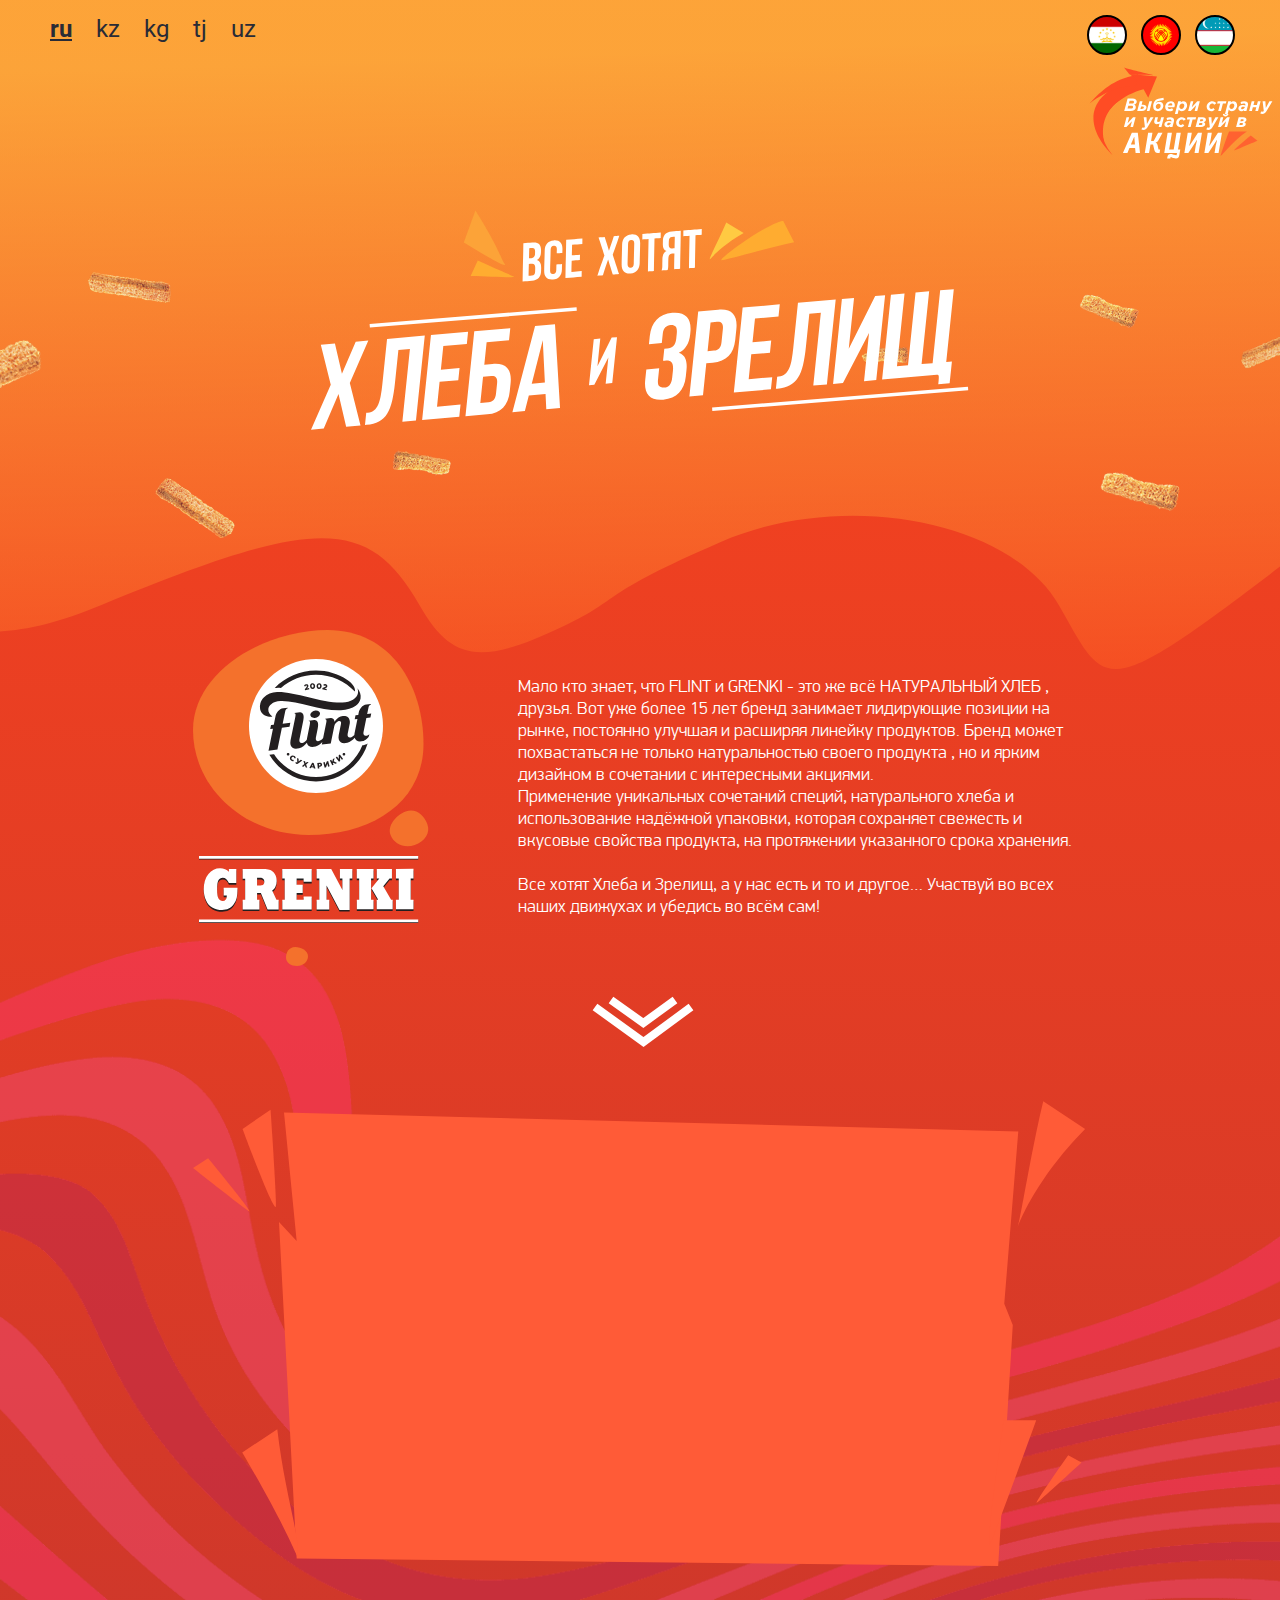
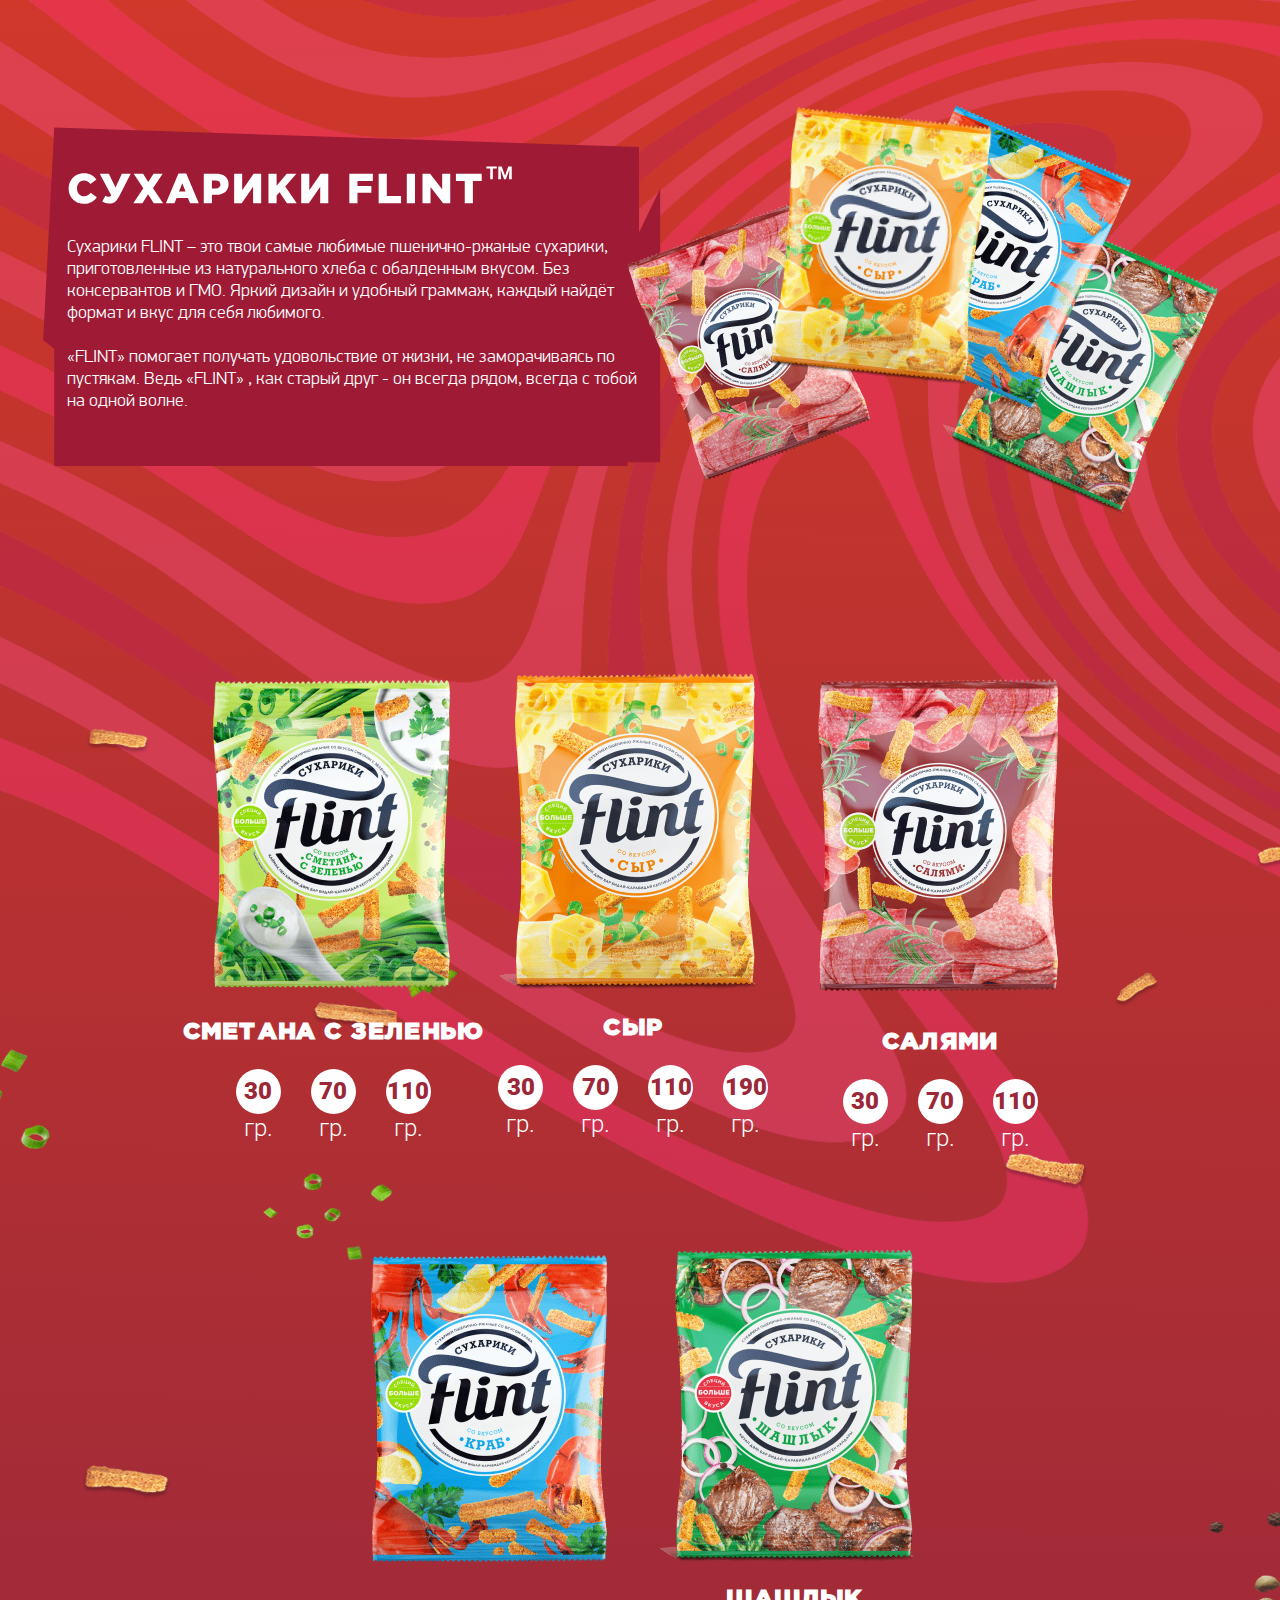
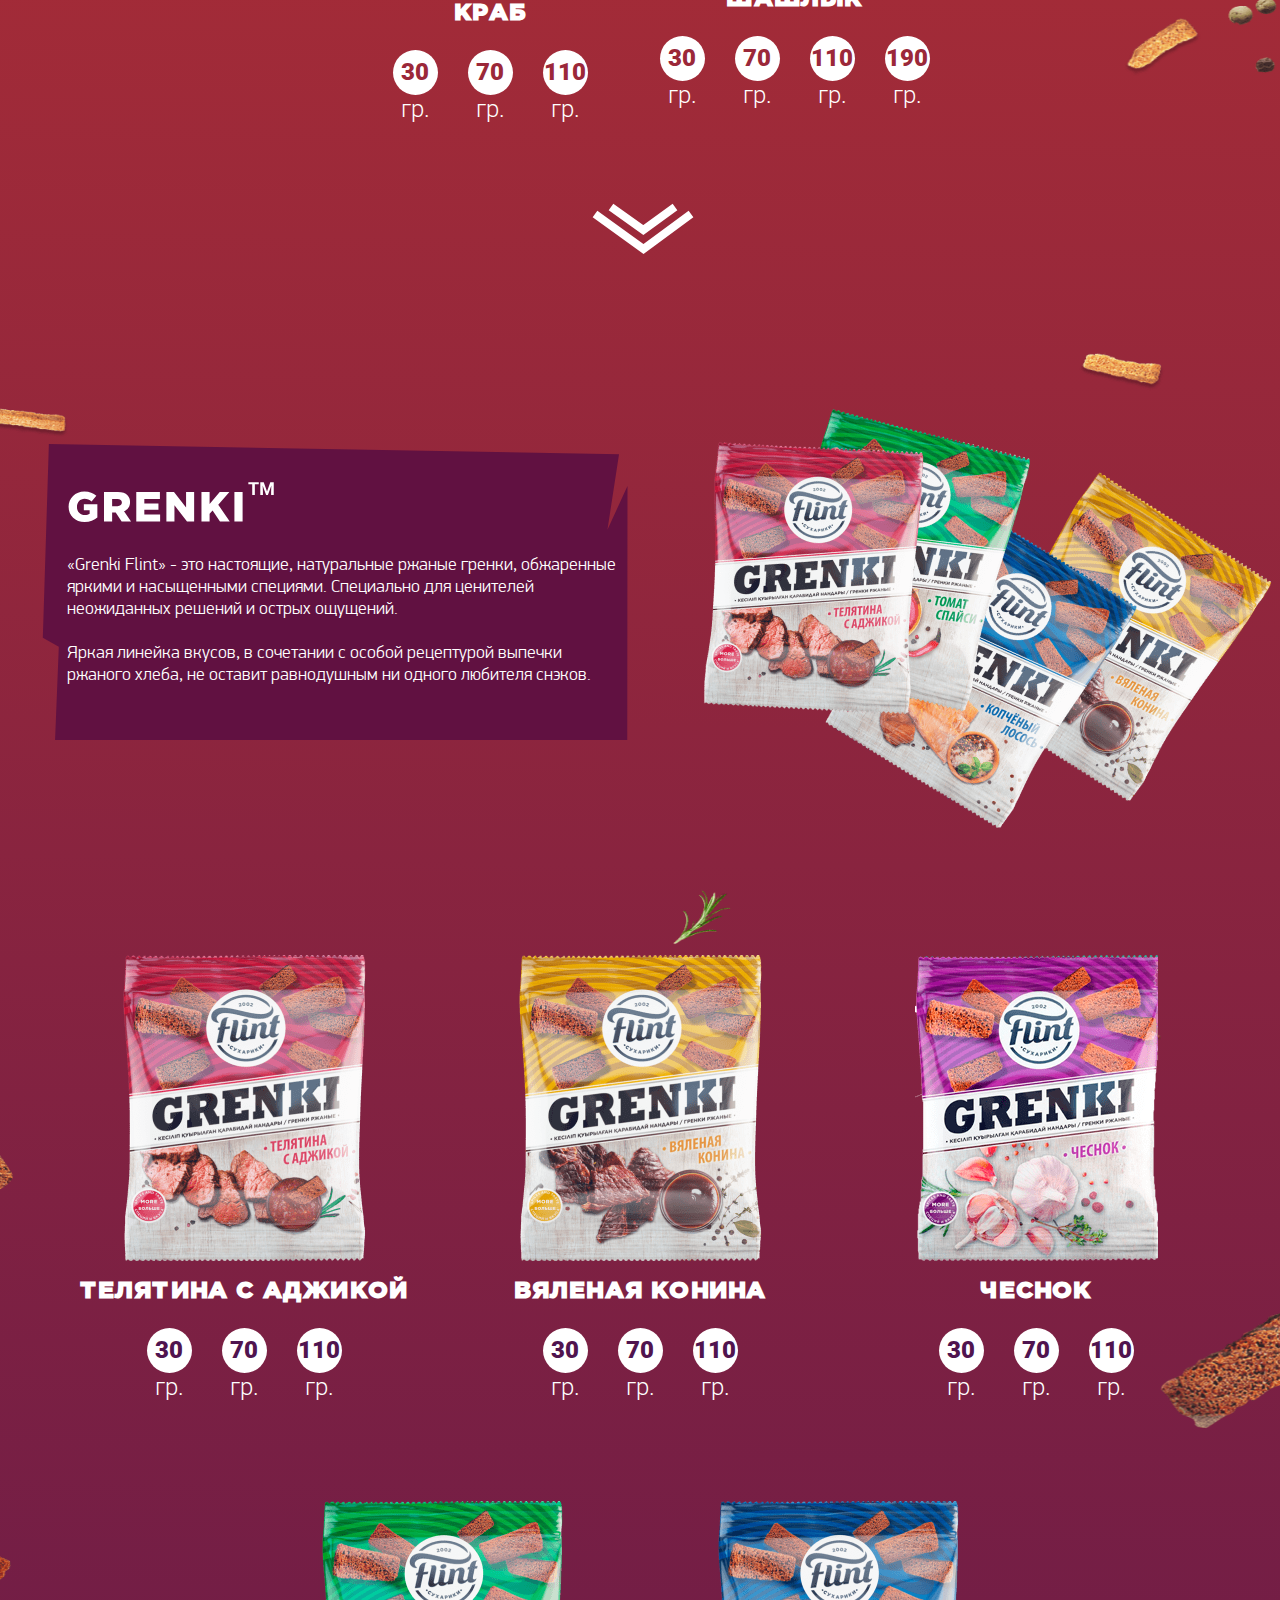
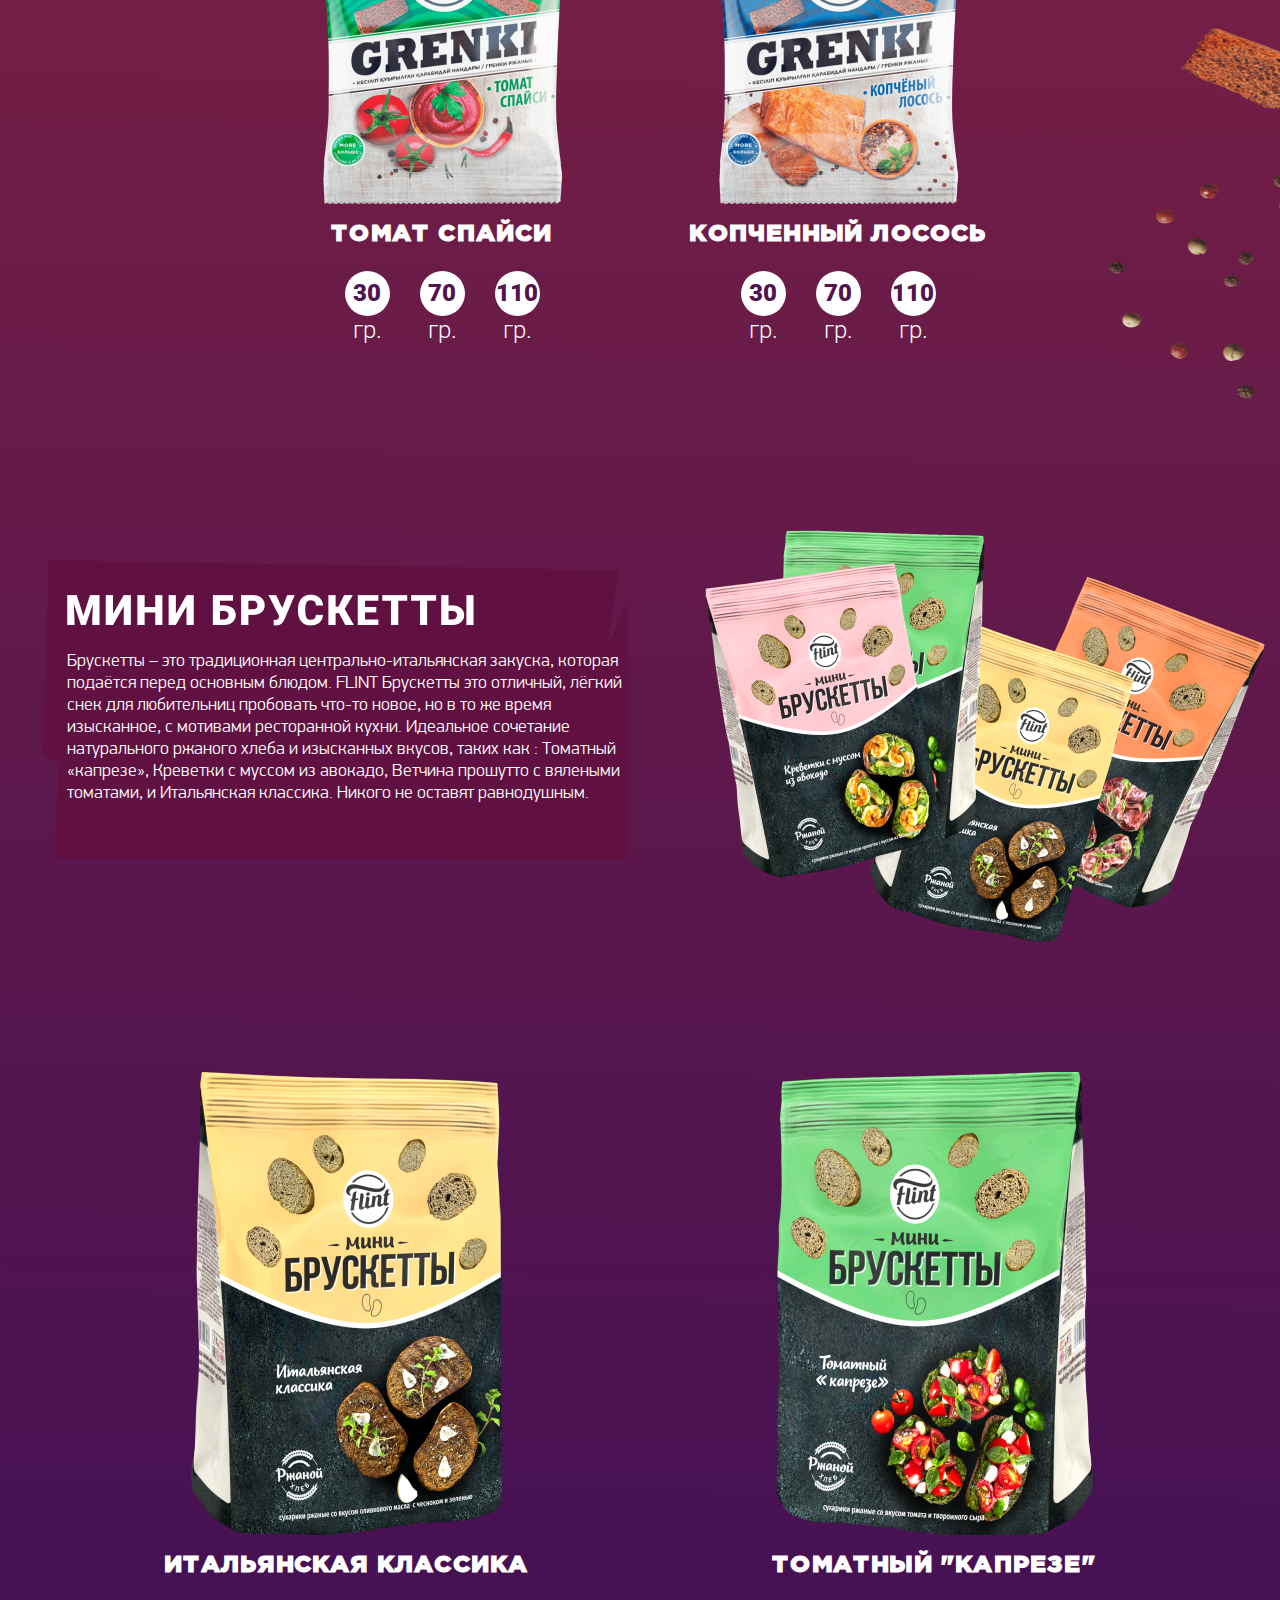
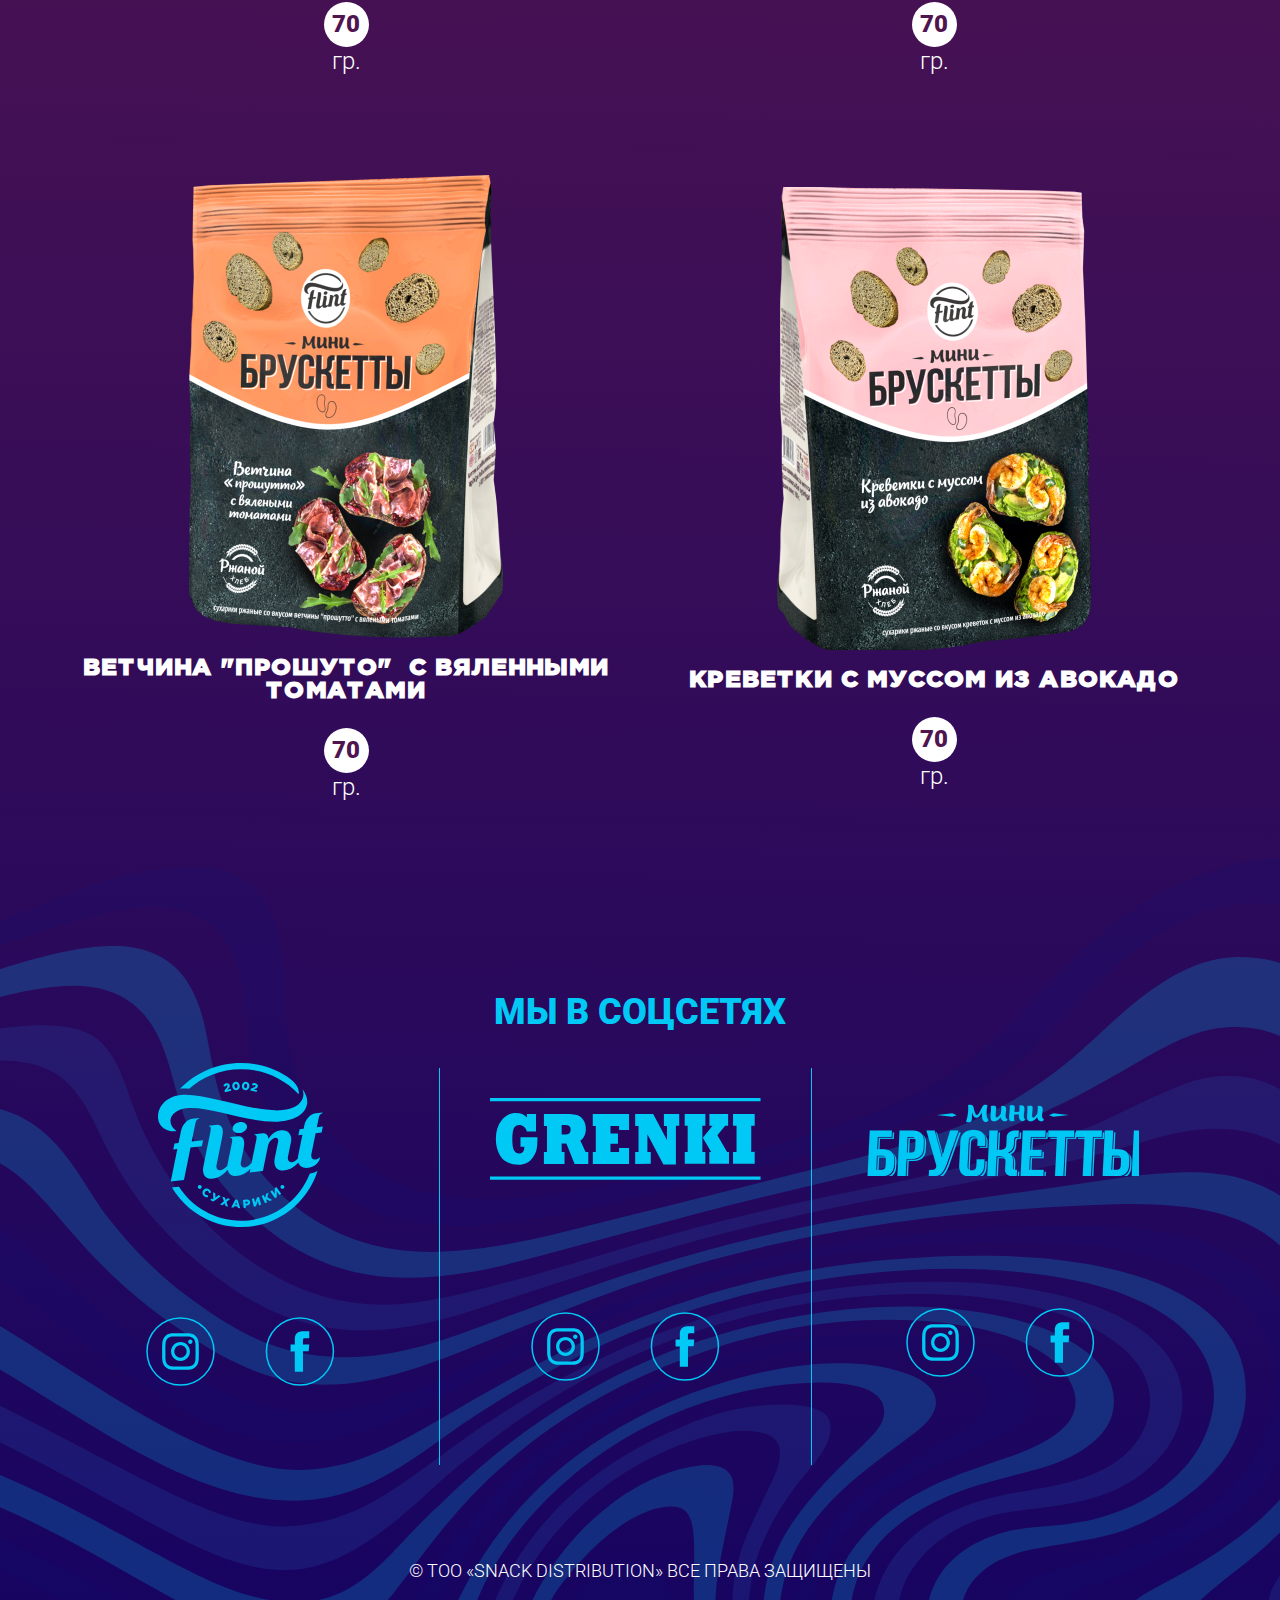
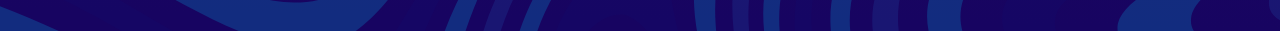
<file: index.html>
<!DOCTYPE html>
<html lang="ru">

<head>
	<meta charset="UTF-8">
	<meta name="viewport" content="width=device-width, initial-scale=1.0">

	<link rel="shortcut icon" href="img/fav.png" type="image/x-icon">
	<link href="https://fonts.googleapis.com/css2?family=Roboto:wght@300;400;700&display=swap" rel="stylesheet">
	<link rel="stylesheet" href="css/style.css">

	<title>Flint — Main</title>
</head>

<body>

	<div class="header-wave translateY" data-offset="30" data-index="0.035">
		<div class=""></div>
	</div>

	<header>
		<div class="lang">
			<a href="https://flint.asia/" class="active">ru</a>
			<a href="https://flint.asia/home/kz">kz</a>
			<a href="https://flint.asia/home/kg">kg</a>
			<a href="https://flint.asia/home/tj">tj</a>
			<a href="https://flint.asia/home/uz">uz</a>
		</div>
		<div class="flags">
			<a href="" class="header-flags__flag"><img src="img/flag_1.svg" alt="" class=""></a>
			<a href="" class="header-flags__flag"><img src="img/flag_2.svg" alt="" class=""></a>
			<a href="" class="header-flags__flag"><img src="img/flag_3.svg" alt="" class=""></a>
			<div class="choose">
				<svg width="176" height="101" class="choose-arrow" viewBox="0 0 176 101" fill="none"
					xmlns="http://www.w3.org/2000/svg">
					<path
						d="M138.61 98.7311C137.871 101.502 150.826 84.1686 164.824 74.6086L147.07 74.6086C143.847 82.7399 139.349 95.9601 138.61 98.7311Z"
						fill="#FF6230" />
					<path
						d="M152.362 93.2562C150.08 93.948 162.332 83.6241 168.743 78.3757L175.475 83.6841C168.721 86.5865 154.644 92.5643 152.362 93.2562Z"
						fill="#FF6230" />
					<path
						d="M24.4641 91.8849C27.2753 96.6915 6.00024 59.5 44.4644 38.8849L18.4641 49.8849C16.5694 64.3386 15.9838 77.3849 24.4641 91.8849Z"
						fill="#FF4C24" />
					<path
						d="M70.9166 18.1656C72.5861 18.2291 47.4204 12.7585 41.998 10.612L47.3303 17.2696C51.9538 18.3255 62.6129 17.8502 70.9166 18.1656Z"
						fill="#FF4C24" />
					<path
						d="M74.9976 19.5316L47.574 17L52.2418 21.0506C-11.9413 44.3418 14.939 82.6413 30.4985 98C2.95812 64.3797 34.7373 39.2785 61.5775 32.1899L66.2454 40.7975L74.9976 19.5316Z"
						fill="#FF4C24" />
					<path
						d="M7.49756 46.5C16.6976 36.9 27.9976 24 49.9976 19C53.4976 19 58.9976 29 50.9976 29C44.5976 29 27.4976 31 7.49756 46.5Z"
						fill="#FF4C24" />
				</svg>


				<img src="img/vibery2.svg" class="choose-text">
			</div>
		</div>
	</header>

	<div class="imgBG imgBG1-1 translateY" data-offset="0" data-index="0.03">
		<img src="img/bg1-1.png" class="" data-offset="-2" data-index="-0.006">
	</div>
	<div class="imgBG imgBG1-2 translateY" data-offset="0" data-index="-0.001">
		<img src="img/bg1-2.png">
	</div>

	<div class="wrapper">
		<div class="imgBG__wrap">
			<img class="imgBG imgBG-1" src="img/bg-1.png">
			<img class="imgBG imgBG-2" src="img/bg-2.png">
		</div>
		<div class="head">
			<img src="img/HiZ.svg">
			<!-- <div class="head-text">
				<div class="head-text__top">
					<img src="img/head1.png">
					<span>Все хотят</span>
					<img src="img/head2.png">
				</div>
				<h2>ХЛЕБА и ЗРЕЛИЩ</h2>
			</div> -->
		</div>

		<div class="flint">
			<div class="flint-head">
				<img src="img/flint_grenki.svg">
				<p>Мало кто знает, что FLINT и GRENKI - это же всё НАТУРАЛЬНЫЙ ХЛЕБ , друзья.

					Вот уже более 15 лет бренд занимает лидирующие позиции на
					рынке, постоянно улучшая и расширяя линейку продуктов. Бренд может похвастаться
					не только натуральностью своего продукта , но и ярким дизайном в сочетании с интересными
					акциями.

					<br>
					Применение уникальных сочетаний специй, натурального хлеба и использование надёжной упаковки,
					которая сохраняет свежесть и вкусовые свойства продукта, на протяжении указанного срока
					хранения.<br><br>
					Все хотят Хлеба и Зрелищ, а у нас есть и то и другое…
					Участвуй во всех наших движухах и убедись во всём сам! </p>
			</div>
			<div class="arrow">
				<svg width="102" height="70" viewBox="0 0 102 70" fill="none" xmlns="http://www.w3.org/2000/svg">
					<path class="arrow-bottom" d="M3 11L51.5 46L99 11" stroke="white" stroke-width="8" />
					<path class="arrow-top" d="M19 4L51.3333 27L83 4" stroke="white" stroke-width="8" />
				</svg>
			</div>
			<div class="video translateY" data-offset="10" data-index="0.025">
				<iframe width="687" height="387" src="https://www.youtube.com/embed/rp_lIqh4rX0" frameborder="0"
					allow="accelerometer; autoplay; encrypted-media; gyroscope; picture-in-picture"
					allowfullscreen></iframe>
			</div>
			<div class="about-flint">
				<div class="discription translateX" data-offset="14" data-index="0.015">
					<img src="img/flint-title.svg">
					<p>Сухарики FLINT – это твои самые любимые пшенично-ржаные сухарики, приготовленные из натурального
						хлеба с
						обалденным вкусом. Без консервантов и ГМО. Яркий дизайн и удобный граммаж, каждый найдёт формат
						и вкус для
						себя любимого. <br><br>

						«FLINT» помогает получать удовольствие от жизни, не заморачиваясь по пустякам. Ведь «FLINT» ,
						как старый
						друг - он всегда рядом, всегда с тобой на одной волне.</p>
				</div>
				<div class="about-flint__imgs translateX" data-offset="-15" data-index="-0.015">
					<img src="img/four-flint_1.png" class="rotate" data-offset="-31" data-index="-0.029">
					<img src="img/four-flint_2.png" class="rotate" data-offset="-30" data-index="-0.025">
					<img src="img/four-flint_3.png" class="rotate" data-offset="-31" data-index="-0.03">
					<img src="img/four-flint_4.png" class="rotate" data-offset="-22" data-index="-0.022">
				</div>
			</div>
			<div class="packs">
				<div class="pack">
					<img src="img/flint1.png" class="pack-img_1 rotate" data-offset="31" data-index="0.029">
					<div class="pack-title">Сметана с зеленью</div>
					<div class="pack-sizes">
						<div class="pack-size">
							<span>30</span>гр.
						</div>
						<div class="pack-size">
							<span>70</span>гр.
						</div>
						<div class="pack-size">
							<span>110</span>гр.
						</div>
					</div>
				</div>
				<div class="pack">
					<img src="img/flint2.png">
					<div class="pack-title">Сыр</div>
					<div class="pack-sizes">
						<div class="pack-size">
							<span>30</span>гр.
						</div>
						<div class="pack-size">
							<span>70</span>гр.
						</div>
						<div class="pack-size">
							<span>110</span>гр.
						</div>
						<div class="pack-size">
							<span>190</span>гр.
						</div>
					</div>
				</div>
				<div class="pack">
					<img src="img/flint3.png" class="pack-img_3 rotate" data-offset="-31" data-index="-0.029">
					<div class="pack-title">Салями</div>
					<div class="pack-sizes">
						<div class="pack-size">
							<span>30</span>гр.
						</div>
						<div class="pack-size">
							<span>70</span>гр.
						</div>
						<div class="pack-size">
							<span>110</span>гр.
						</div>
					</div>
				</div>
			</div>
			<div class="packs">
				<div class="pack">
					<img src="img/flint4.png">
					<div class="pack-title">Краб</div>
					<div class="pack-sizes">
						<div class="pack-size">
							<span>30</span>гр.
						</div>
						<div class="pack-size">
							<span>70</span>гр.
						</div>
						<div class="pack-size">
							<span>110</span>гр.
						</div>
					</div>
				</div>
				<div class="pack">
					<img src="img/flint5.png">
					<div class="pack-title">Шашлык</div>
					<div class="pack-sizes">
						<div class="pack-size">
							<span>30</span>гр.
						</div>
						<div class="pack-size">
							<span>70</span>гр.
						</div>
						<div class="pack-size">
							<span>110</span>гр.
						</div>
						<div class="pack-size">
							<span>190</span>гр.
						</div>
					</div>
				</div>
			</div>
		</div>
		<div class="arrow">
			<svg width="102" height="70" viewBox="0 0 102 70" fill="none" xmlns="http://www.w3.org/2000/svg">
				<path class="arrow-bottom" d="M3 11L51.5 46L99 11" stroke="white" stroke-width="8" />
				<path class="arrow-top" d="M19 4L51.3333 27L83 4" stroke="white" stroke-width="8" />
			</svg>
		</div>

		<div class="grenki">
			<div class="about-grenki">
				<div class="discription translateX" data-offset="15" data-index="0.02">
					<img src="img/grenki-title.svg">
					<p>

						«Grenki Flint» - это настоящие,
						натуральные ржаные гренки, обжаренные&nbsp;
						яркими и насыщенными специями. Специально для ценителей неожиданных решений
						и острых ощущений.

						<br><br>
						Яркая линейка вкусов, в сочетании
						с особой рецептурой выпечки ржаного хлеба, не оставит равнодушным ни одного
						любителя снэков.
					</p>
				</div>
				<div class="four-grenki__imgs translateX" data-offset="-15" data-index="-0.02">
					<img src="img/four-grenki_1.png" class="rotate" data-offset="-31" data-index="-0.029">
					<img src="img/four-grenki_2.png" class="rotate" data-offset="-30" data-index="-0.025">
					<img src="img/four-grenki_3.png" class="rotate" data-offset="-31" data-index="-0.03">
					<img src="img/four-grenki_4.png" class="rotate" data-offset="-22" data-index="-0.022">
				</div>
			</div>
			<div class="about-grenki" style="display: none;">
				<div class="discription translateX" data-offset="15" data-index="0.02">
					<img src="img/grenki-title.svg">
					<p>«Grenki Flint» - это настоящие, натуральные ржаные гренки, обжаренные с яркими и насыщенными
						специями.
						Специально для ценителей неожиданных решений и острых ощущений. <br><br>

						Яркая линейка вкусов, в сочетании с особой рецептурой выпечки ржаного хлеба, не оставит
						равнодушным ни
						одного любителя снэков.</p>
				</div>
				<div class="four-grenki__imgs translateX" data-offset="-15" data-index="-0.02">
					<img src="img/four-grenki_1.png" class="rotate" data-offset="-31" data-index="-0.029">
					<img src="img/four-grenki_2.png" class="rotate" data-offset="-30" data-index="-0.025">
					<img src="img/four-grenki_3.png" class="rotate" data-offset="-31" data-index="-0.03">
					<img src="img/four-grenki_4.png" class="rotate" data-offset="-22" data-index="-0.022">
				</div>
			</div>
			<div class="packs">
				<div class="pack">
					<img src="img/grenki1.png" class="pack-img_1 rotate" data-offset="31" data-index="0.029">
					<div class="pack-title">Телятина с аджикой</div>
					<div class="pack-sizes">
						<div class="pack-size">
							<span>30</span>гр.
						</div>
						<div class="pack-size">
							<span>70</span>гр.
						</div>
						<div class="pack-size">
							<span>110</span>гр.
						</div>
					</div>
				</div>
				<div class="pack">
					<img src="img/grenki2.png">
					<div class="pack-title">Вяленая конина</div>
					<div class="pack-sizes">
						<div class="pack-size">
							<span>30</span>гр.
						</div>
						<div class="pack-size">
							<span>70</span>гр.
						</div>
						<div class="pack-size">
							<span>110</span>гр.
						</div>
					</div>
				</div>
				<div class="pack">
					<img src="img/grenki5.png" class="pack-img_3 rotate" data-offset="-31" data-index="-0.029">
					<div class="pack-title">Чеснок</div>
					<div class="pack-sizes">
						<div class="pack-size">
							<span>30</span>гр.
						</div>
						<div class="pack-size">
							<span>70</span>гр.
						</div>
						<div class="pack-size">
							<span>110</span>гр.
						</div>
					</div>
				</div>
			</div>
			<div class="packs">
				<div class="pack">
					<img src="img/grenki3.png" class="pack-img_1 rotate" data-offset="31" data-index="0.029">
					<div class="pack-title">Томат Спайси</div>
					<div class="pack-sizes">
						<div class="pack-size">
							<span>30</span>гр.
						</div>
						<div class="pack-size">
							<span>70</span>гр.
						</div>
						<div class="pack-size">
							<span>110</span>гр.
						</div>
					</div>
				</div>
				<div class="pack">
					<img src="img/grenki4.png" class="pack-img_3 rotate" data-offset="-31" data-index="-0.029">
					<div class="pack-title">Копченный лосось</div>
					<div class="pack-sizes">
						<div class="pack-size">
							<span>30</span>гр.
						</div>
						<div class="pack-size">
							<span>70</span>гр.
						</div>
						<div class="pack-size">
							<span>110</span>гр.
						</div>
					</div>
				</div>
			</div>
		</div>
		<div class="grenki">
			<div class="about-grenki">
				<div class="discription translateX" data-offset="15" data-index="0.02">
					<img src="img/bryskety-title1.png">
					<p>
						Брускетты – это традиционная центрально-итальянская закуска, которая подаётся перед основным
						блюдом.
						FLINT Брускетты это отличный, лёгкий снек для любительниц пробовать что-то новое, но в то же
						время изысканное, с мотивами ресторанной кухни.
						Идеальное сочетание натурального ржаного хлеба и изысканных вкусов, таких как : Томатный
						«капрезе», Креветки с муссом из авокадо, Ветчина прошутто с вялеными томатами, и Итальянская
						классика.
						Никого не оставят равнодушным.
				</div>
				<div class="four-grenki__imgs translateX" data-offset="-15" data-index="-0.02">
					<img src="img/bruskety-img1.png" class="rotate" data-offset="-31" data-index="-0.029">
					<img src="img/bruskety-img2.png" class="rotate" data-offset="-30" data-index="-0.025">
					<img src="img/bruskety-img3.png" class="rotate" data-offset="-31" data-index="-0.03">
					<img src="img/bruskety-img4.png" class="rotate" data-offset="-22" data-index="-0.022">
				</div>
			</div>
			<div class="about-grenki" style="display: none;">
				<div class="discription translateX" data-offset="15" data-index="0.02">
					<img src="img/bryskety-title1.png">
					<p>Брускетты – это традиционная центрально-итальянская закуска, которая подаётся перед основным
						блюдом.
						FLINT Брускетты это отличный, лёгкий снек для любительниц пробовать что-то новое, но в то же
						время изысканное, с мотивами ресторанной кухни.
						Идеальное сочетание натурального ржаного хлеба и изысканных вкусов, таких как : Томатный
						«капрезе», Креветки с муссом из авокадо, Ветчина прошутто с вялеными томатами, и Итальянская
						классика.
						Никого не оставят равнодушным.</p>
				</div>
				<div class="four-grenki__imgs translateX" data-offset="-15" data-index="-0.02">
					<img src="img/bruskety-img1.png" class="rotate" data-offset="-31" data-index="-0.029">
					<img src="img/bruskety-img2.png" class="rotate" data-offset="-30" data-index="-0.025">
					<img src="img/bruskety-img3.png" class="rotate" data-offset="-31" data-index="-0.03">
					<img src="img/bruskety-img4.png" class="rotate" data-offset="-22" data-index="-0.022">
				</div>
			</div>
			<div class="packs">
				<div class="pack pack-bruskety">
					<img src="img/bruskety-classic.png" class="pack-img_1 rotate" data-offset="31" data-index="0.029">
					<div class="pack-title">Итальянская классика</div>
					<div class="pack-sizes">
						<div class="pack-size">
							<span>70</span>гр.
						</div>
					</div>
				</div>
				<div class="pack pack-bruskety">
					<img src="img/bruskety-tomate.png" class="pack-img_3 rotate" data-offset="-31" data-index="-0.029">
					<div class="pack-title">Томатный "Капрезе"</div>
					<div class="pack-sizes">
						<div class="pack-size">
							<span>70</span>гр.
						</div>
					</div>
				</div>

				<div class="pack pack-bruskety">
					<img src="img/bruskety3.png" class="pack-img_1 rotate" data-offset="31" data-index="0.029">
					<div class="pack-title">Ветчина "Прошуто" &nbsp;с вяленными томатами</div>
					<div class="pack-sizes">
						<div class="pack-size">
							<span>70</span>гр.
						</div>
					</div>
				</div>
				<div class="pack pack-bruskety">
					<img src="img/bruskety4.png"  class="pack-img_3 rotate" data-offset="-31" data-index="-0.029">
					<div class="pack-title">Креветки с муссом из авокадо</div>
					<div class="pack-sizes">
						<div class="pack-size">
							<span>70</span>гр.
						</div>
					</div>
				</div>
			</div>
			
		</div>
	</div>
	</div>

	<footer>
		<div class="footer-title">Мы в соцсетях</div>
		<div class="social-wrapper">
			<div class="social-flint">
				<img src="img/flint-footer.svg" class="" data-offset="41" data-index="0.07">
				<div class="social-wrapper " data-offset="13" data-index="0.04">
					<a target="_blank" href="https://instagram.com/flint_asia?igshid=5smicl734hkr">
						<img src="img/insta.svg">
					</a>
					<a target="_blank" href="https://www.facebook.com/flint.asia/?ref=bookmarks">
						<img src="img/fb.svg">
					</a>
				</div>
			</div>
			<div class="social-grenki">
				<img src="img/grenki-footer.svg" class="" data-offset="-56" data-index="-0.07">
				<div class="social-wrapper " data-offset="-25" data-index="-0.04">
					<a target="_blank" href="https://instagram.com/grenki_asia?igshid=ngjl68jf3llk"><img
							src="img/insta.svg"></a>
					<a target="_blank" href="https://www.facebook.com/grenkifromflint/?ref=bookmarks"><img
							src="img/fb.svg"></a>
				</div>
			</div>
			<div class="social-grenki social-bruskety">
				<img src="img/buskety-title.png" class="" data-offset="-56" data-index="-0.07">
				<div class="social-wrapper " data-offset="-25" data-index="-0.04">
					<a target="_blank" href="https://instagram.com/flint_bruschetta"><img src="img/insta.svg"></a>
					<a target="_blank"
						href="https://www.facebook.com/Flint_bruschetta-113964057149049/?ref=bookmarks"><img
							src="img/fb.svg"></a>
				</div>
			</div>
		</div>
		<div class="copyright">© ТОО «SNACK DISTRIBUTION» ВСЕ ПРАВА ЗАЩИЩЕНЫ</div>
	</footer>

	<script src="https://code.jquery.com/jquery-1.11.0.min.js"></script>
	<script src="js/main.js"></script>
</body>

</html>
</file>
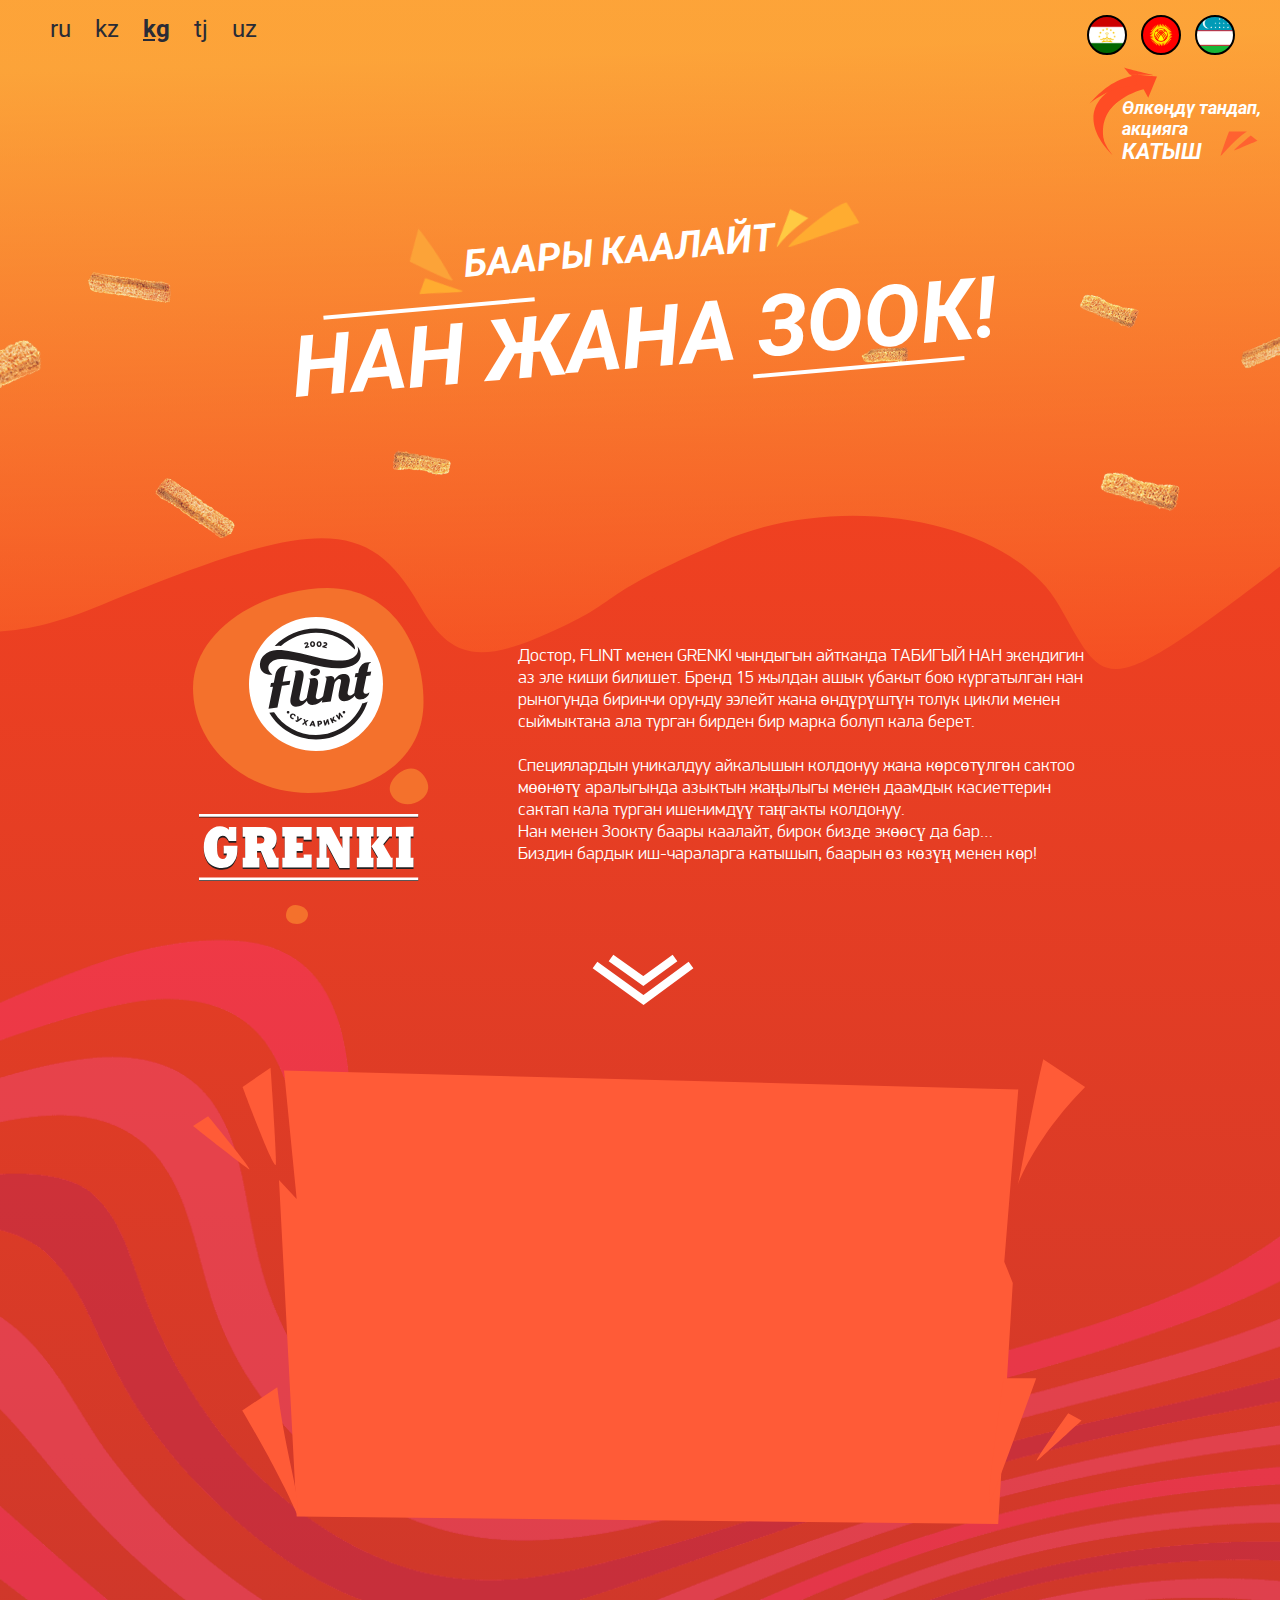
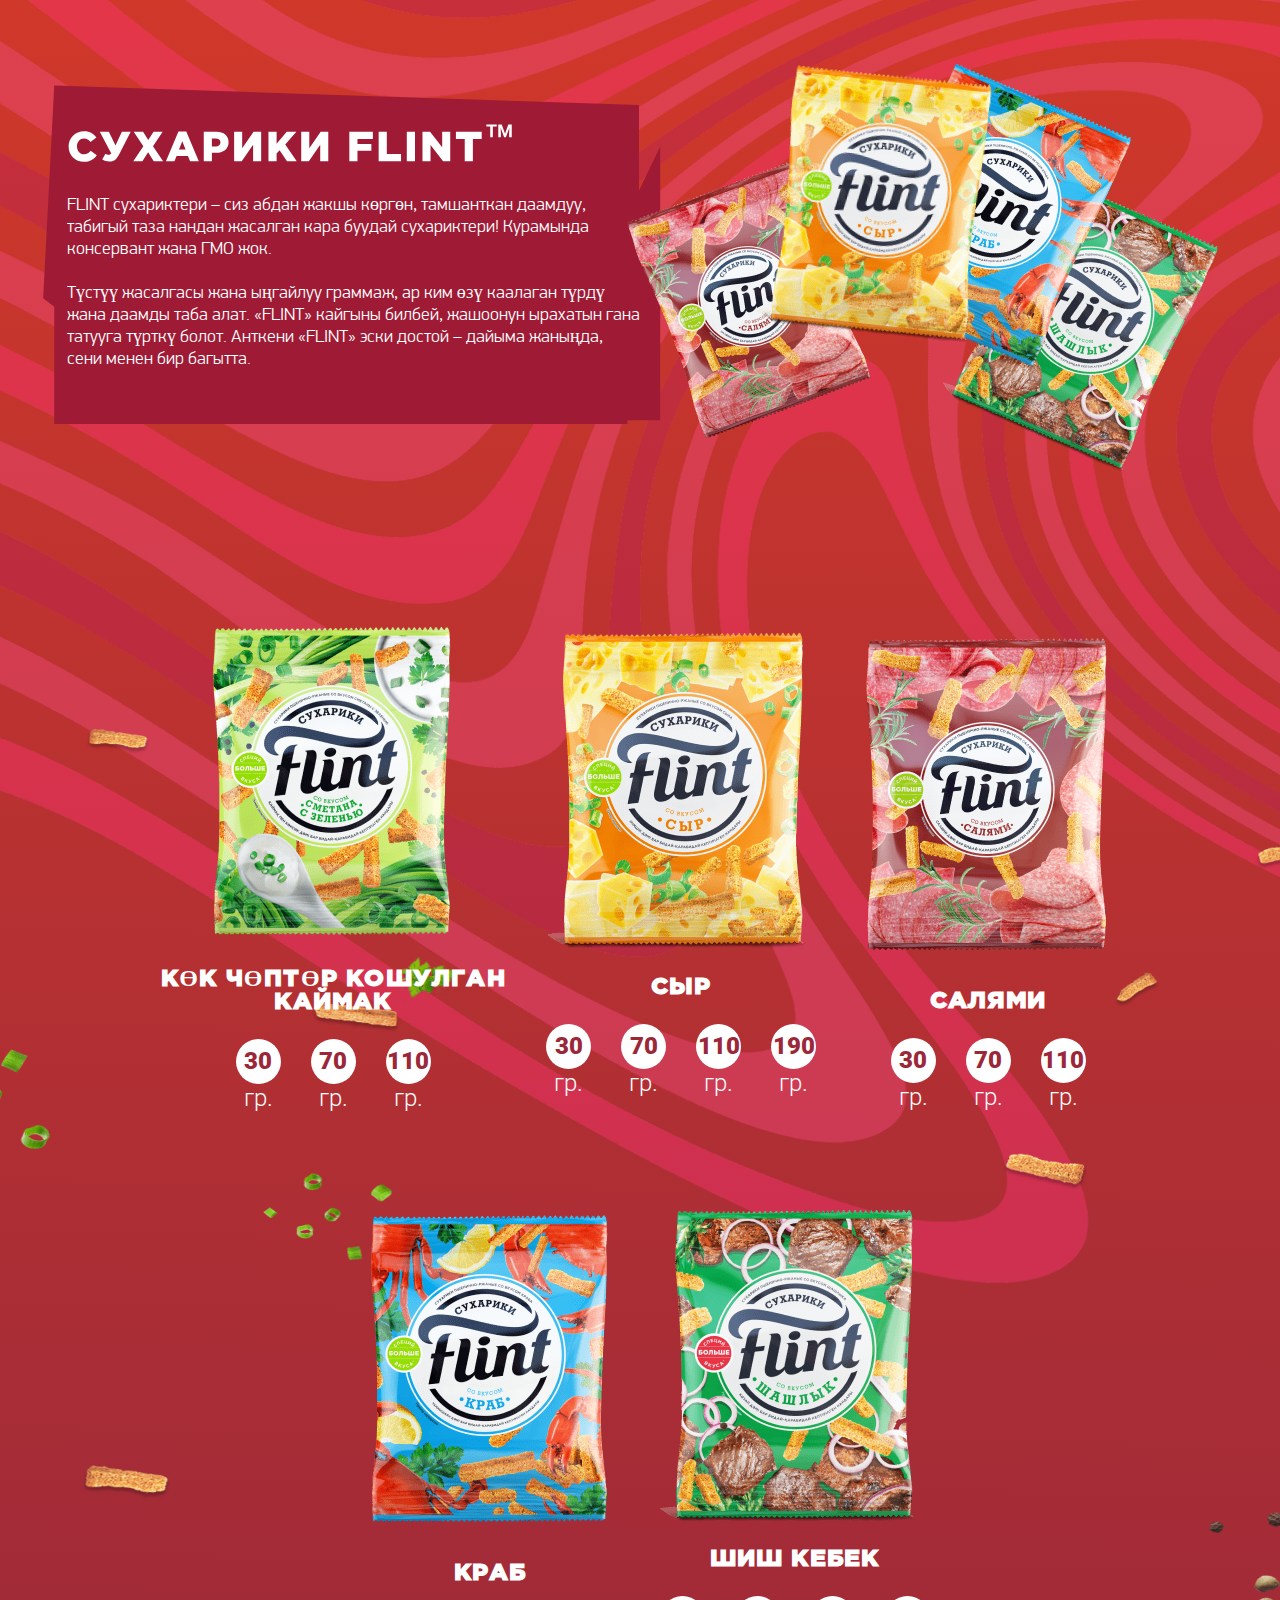
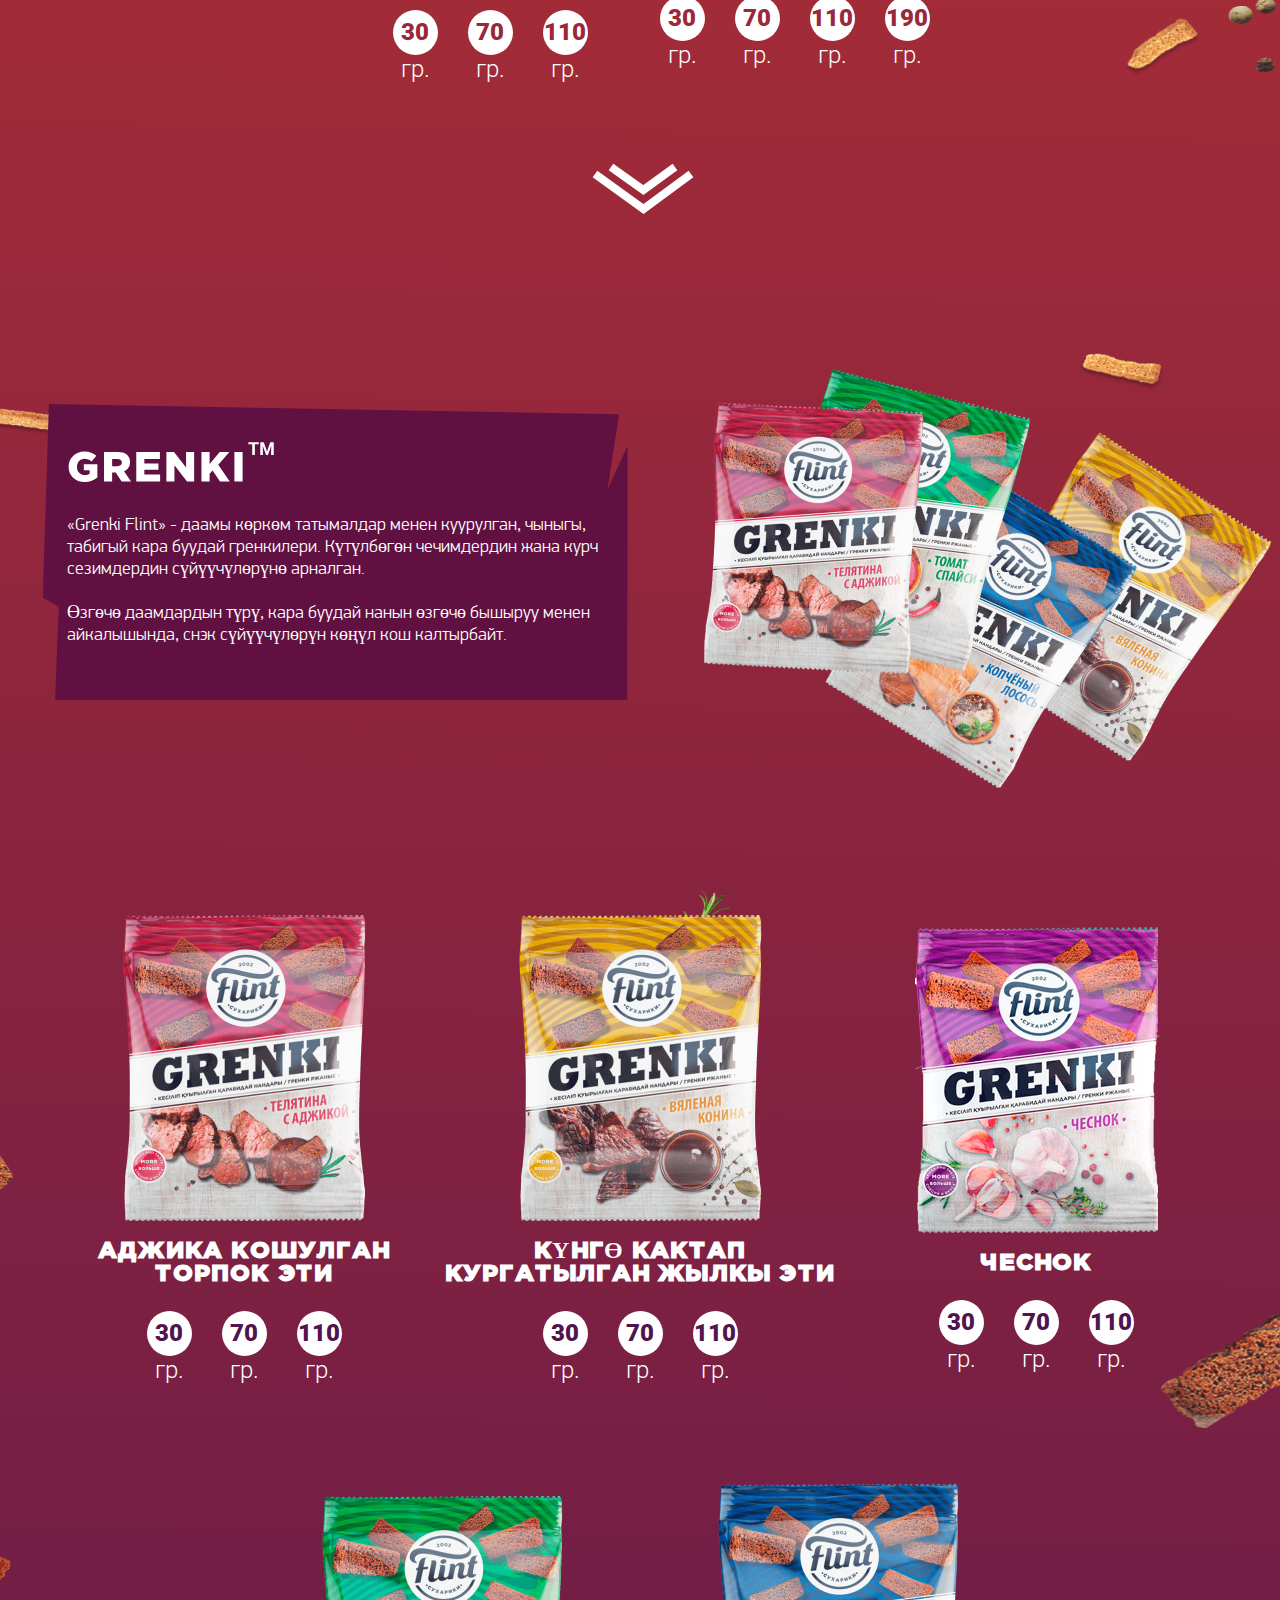
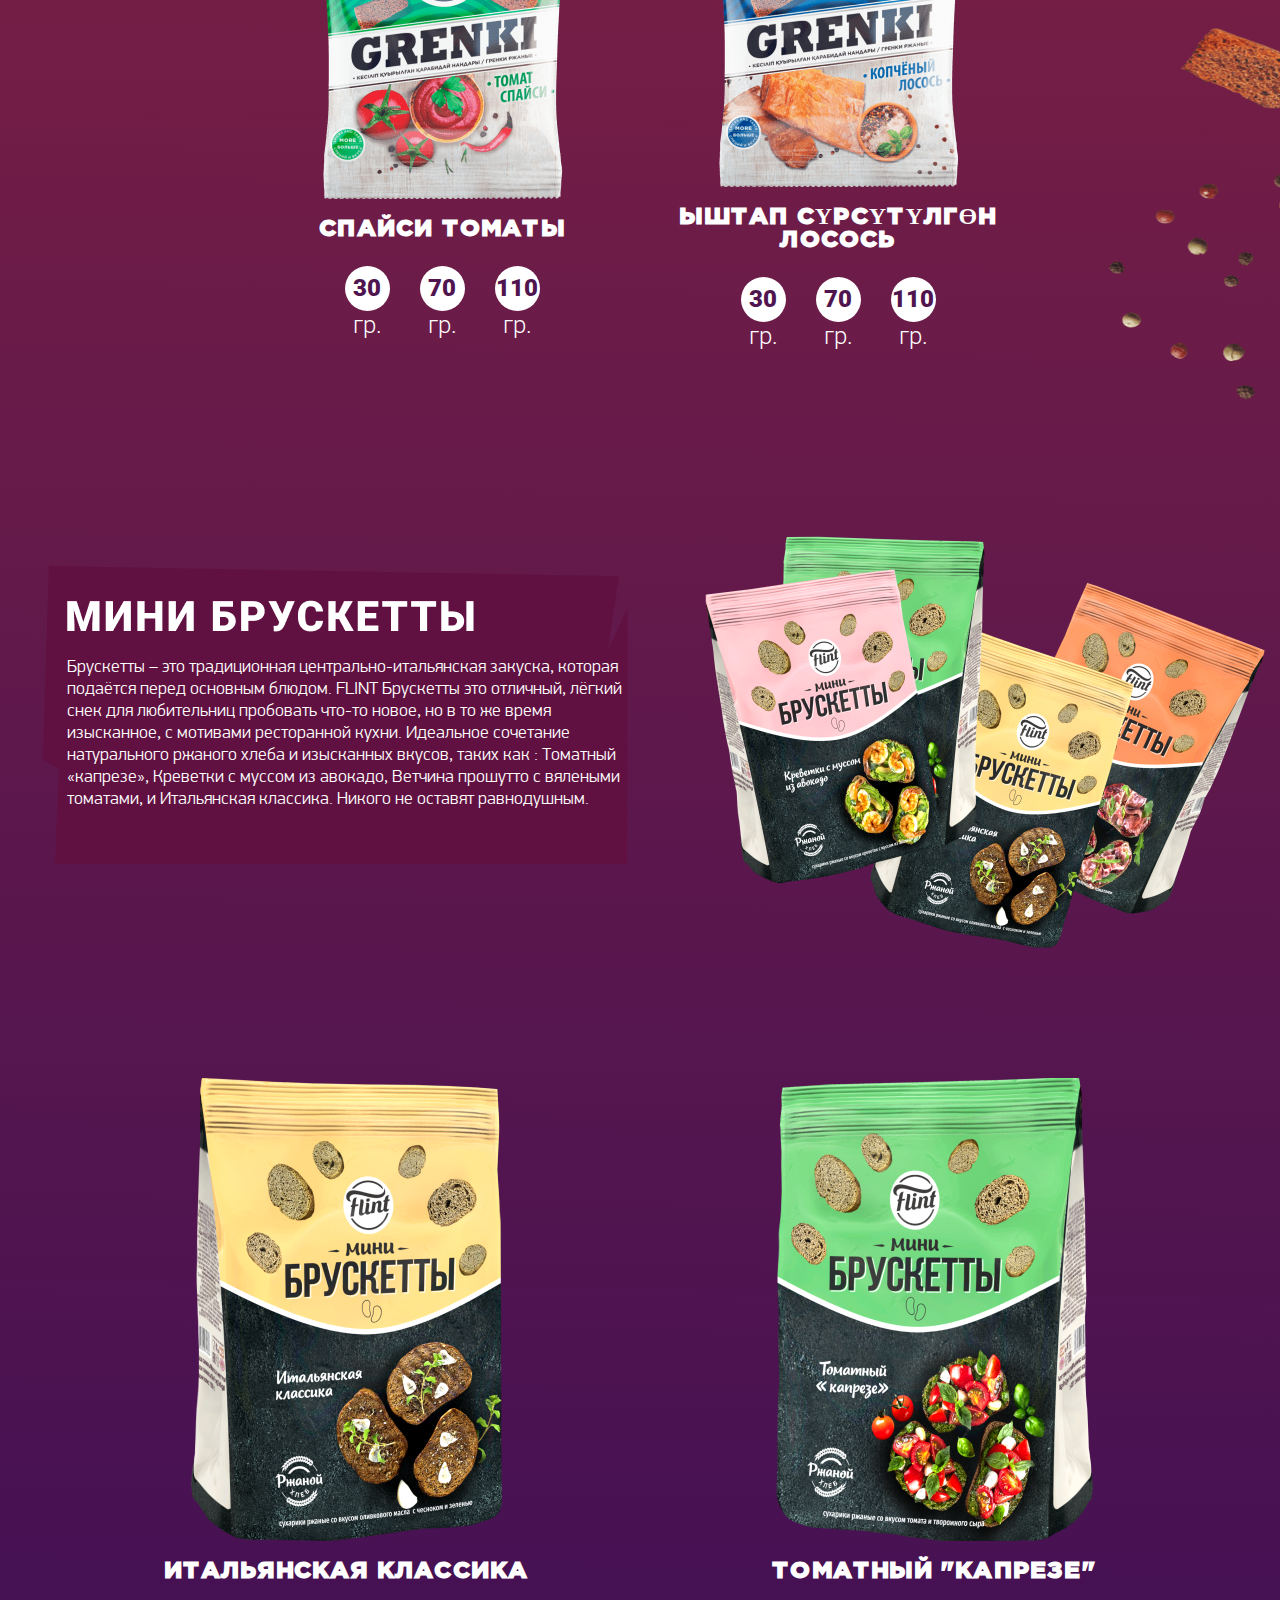
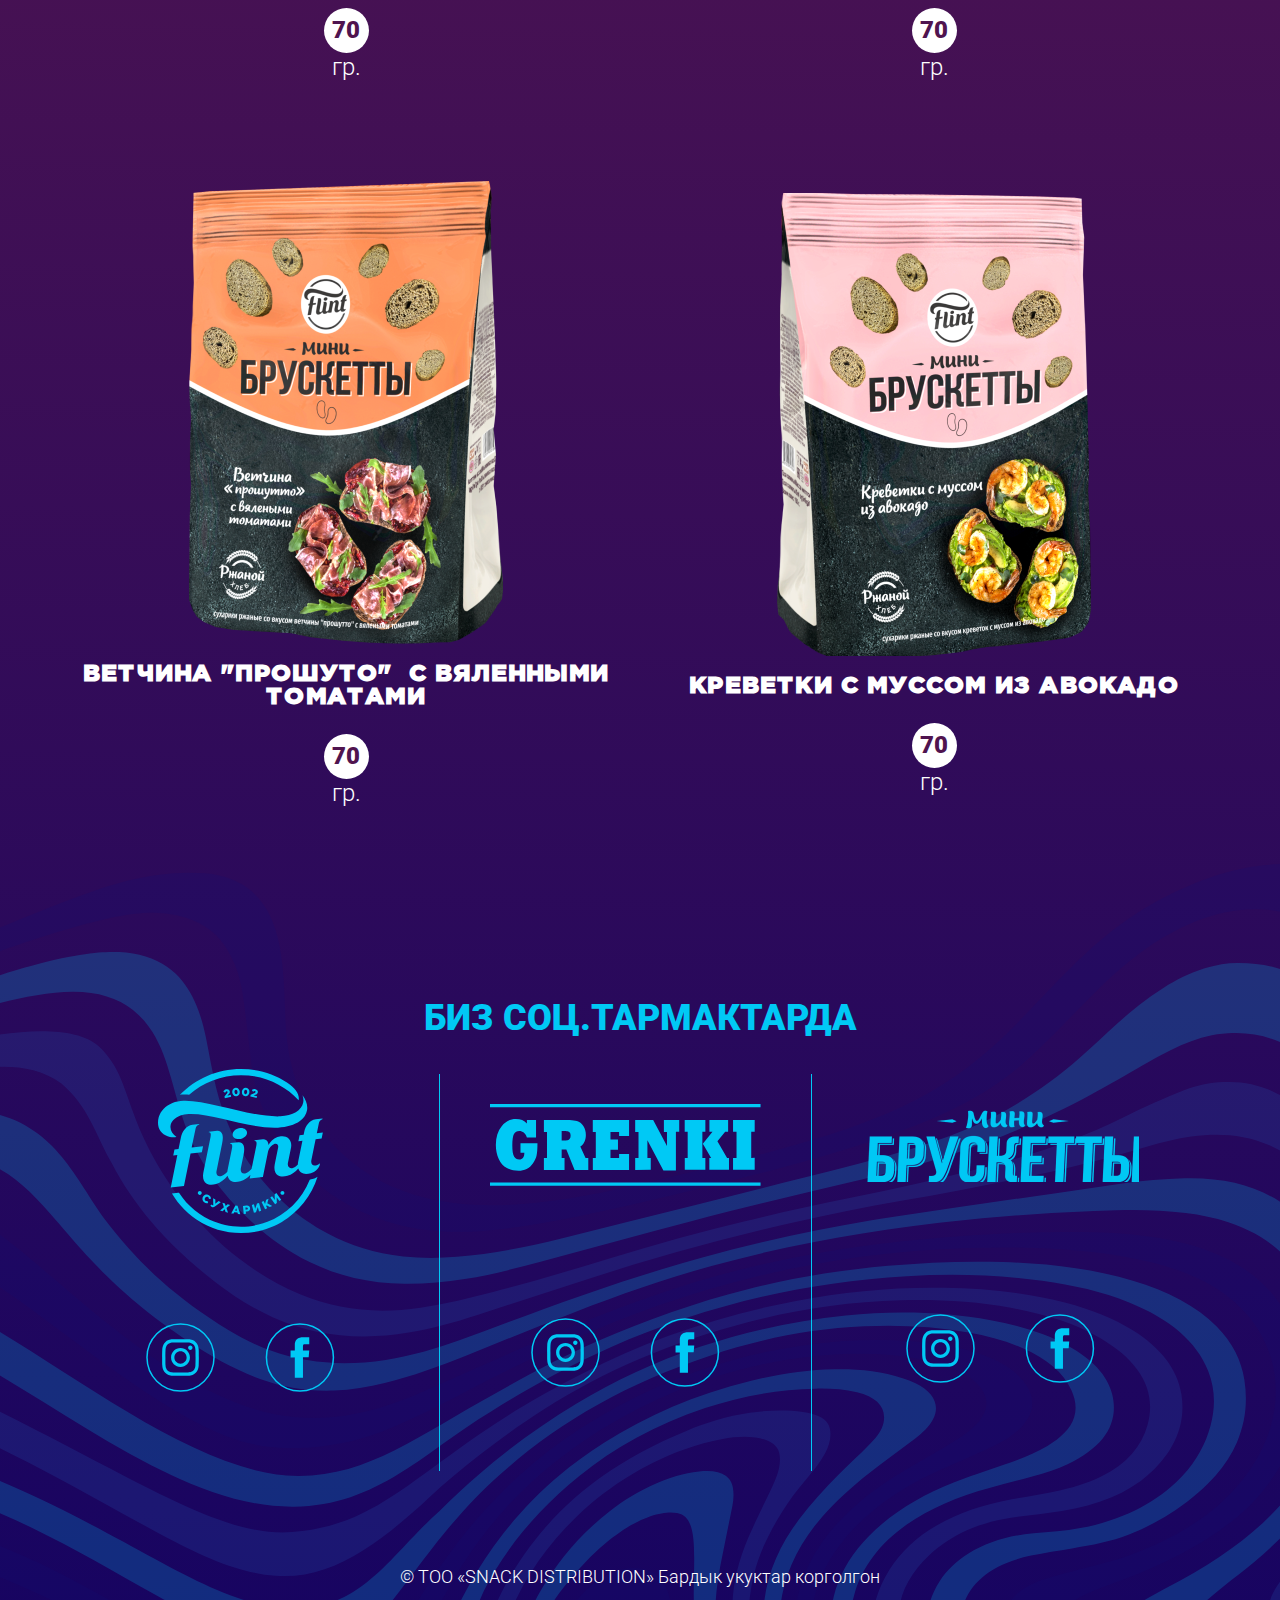
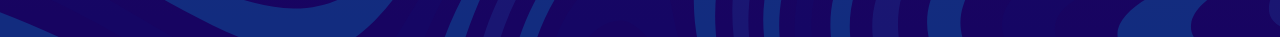
<file: home/kg/index.html>
<!DOCTYPE html>
<html lang="ru">

<head>
	<meta charset="UTF-8">
	<meta name="viewport" content="width=device-width, initial-scale=1.0">

	<link rel="shortcut icon" href="img/fav.png" type="image/x-icon">
	<link href="https://fonts.googleapis.com/css2?family=Roboto:wght@300;400;700&display=swap" rel="stylesheet">
	<link rel="stylesheet" href="css/style.css">

	<title>Flint — Main</title>
</head>

<body>
	<div class="header-wave translateY" data-offset="30" data-index="0.035">
		<div class=""></div>
	</div>
	<header>
		<div class="lang">
			<a href="https://flint.asia/">ru</a>
			<a href="https://flint.asia/home/kz">kz</a>
			<a href="https://flint.asia/home/kg" class="active">kg</a>
			<a href="https://flint.asia/home/tj">tj</a>
			<a href="https://flint.asia/home/uz">uz</a>
		</div>
		<div class="flags">
			<a href="https://flint.asia/tj/" class="header-flags__flag"><img src="img/flag_1.svg" alt="" class=""></a>
			<a href="https://flint.asia/kg/" class="header-flags__flag"><img src="img/flag_2.svg" alt="" class=""></a>
			<a href="https://flint.asia/uz/" class="header-flags__flag"><img src="img/flag_3.svg" alt="" class=""></a>
			<div class="choose">
				<svg width="176" height="101" class="choose-arrow" viewBox="0 0 176 101" fill="none"
					xmlns="http://www.w3.org/2000/svg">
					<path
						d="M138.61 98.7311C137.871 101.502 150.826 84.1686 164.824 74.6086L147.07 74.6086C143.847 82.7399 139.349 95.9601 138.61 98.7311Z"
						fill="#FF6230" />
					<path
						d="M152.362 93.2562C150.08 93.948 162.332 83.6241 168.743 78.3757L175.475 83.6841C168.721 86.5865 154.644 92.5643 152.362 93.2562Z"
						fill="#FF6230" />
					<path
						d="M24.4641 91.8849C27.2753 96.6915 6.00024 59.5 44.4644 38.8849L18.4641 49.8849C16.5694 64.3386 15.9838 77.3849 24.4641 91.8849Z"
						fill="#FF4C24" />
					<path
						d="M70.9166 18.1656C72.5861 18.2291 47.4204 12.7585 41.998 10.612L47.3303 17.2696C51.9538 18.3255 62.6129 17.8502 70.9166 18.1656Z"
						fill="#FF4C24" />
					<path
						d="M74.9976 19.5316L47.574 17L52.2418 21.0506C-11.9413 44.3418 14.939 82.6413 30.4985 98C2.95812 64.3797 34.7373 39.2785 61.5775 32.1899L66.2454 40.7975L74.9976 19.5316Z"
						fill="#FF4C24" />
					<path
						d="M7.49756 46.5C16.6976 36.9 27.9976 24 49.9976 19C53.4976 19 58.9976 29 50.9976 29C44.5976 29 27.4976 31 7.49756 46.5Z"
						fill="#FF4C24" />
				</svg>

				<div class="choose-text">
					<span>Өлкөңдү тандап,<br>акцияга</span>
					<h5>катыш</h5>
				</div>
			</div>
		</div>
	</header>

	<div class="imgBG imgBG1-1 translateY" data-offset="0" data-index="0.03">
		<img src="img/bg1-1.png" class="" data-offset="-2" data-index="-0.006">
	</div>
	<div class="imgBG imgBG1-2 translateY" data-offset="0" data-index="-0.001">
		<img src="img/bg1-2.png">
	</div>

	<div class="wrapper">
		<div class="imgBG__wrap">
			<img class="imgBG imgBG-1" src="img/bg-1.png">
			<img class="imgBG imgBG-2" src="img/bg-2.png">
		</div>
		<div class="head">
			<div class="head-text">
				<div class="head-text__top">
					<img src="img/head1.png">
					<span>баары каалайт</span>
					<img src="img/head2.png">
				</div>
				<h2>Нан жана зоок!</h2>
			</div>
		</div>

		<div class="flint">
			<div class="flint-head">
				<img src="img/flint_grenki.svg">
				<p>
					Достор, FLINT менен GRENKI чындыгын айтканда ТАБИГЫЙ НАН экендигин аз эле киши билишет. Бренд 15 жылдан ашык убакыт бою кургатылган нан рыногунда биринчи орунду ээлейт жана өндүрүштүн толук цикли менен сыймыктана ала турган бирден бир марка болуп кала берет.<br><br>
					Специялардын уникалдуу айкалышын колдонуу жана көрсөтүлгөн сактоо мөөнөтү аралыгында азыктын жаңылыгы менен даамдык касиеттерин сактап кала турган ишенимдүү таңгакты колдонуу.<br>
					Нан менен Зоокту баары каалайт, бирок бизде экөөсү да бар…<br>
					Биздин бардык иш-чараларга катышып, баарын өз көзүң менен көр!
					
				</p>
			</div>
			<div class="arrow">
				<svg width="102" height="70" viewBox="0 0 102 70" fill="none" xmlns="http://www.w3.org/2000/svg">
					<path class="arrow-bottom" d="M3 11L51.5 46L99 11" stroke="white" stroke-width="8" />
					<path class="arrow-top" d="M19 4L51.3333 27L83 4" stroke="white" stroke-width="8" />
				</svg>
			</div>
			<div class="video translateY" data-offset="10" data-index="0.025">
				<iframe width="687" height="387" src="https://www.youtube.com/embed/rp_lIqh4rX0" frameborder="0"
					allow="accelerometer; autoplay; encrypted-media; gyroscope; picture-in-picture" allowfullscreen></iframe>
			</div>
			<div class="about-flint">
				<div class="discription translateX" data-offset="14" data-index="0.015">
					<img src="img/flint-title.svg">
					<p>FLINT сухариктери – сиз абдан жакшы көргөн, тамшанткан даамдуу, табигый таза нандан жасалган кара буудай
						сухариктери! Курамында консервант жана ГМО жок.

						<br><br>
						Түстүү жасалгасы жана ыңгайлуу граммаж, ар ким өзү каалаган түрдү жана даамды таба алат. «FLINT» кайгыны
						билбей, жашоонун ырахатын гана татууга түрткү болот. Анткени «FLINT» эски достой – дайыма жаныңда, сени
						менен бир багытта.

					</p>
				</div>
				<div class="about-flint__imgs translateX" data-offset="-15" data-index="-0.015">
					<img src="img/four-flint_1.png" class="rotate" data-offset="-31" data-index="-0.029">
					<img src="img/four-flint_2.png" class="rotate" data-offset="-30" data-index="-0.025">
					<img src="img/four-flint_3.png" class="rotate" data-offset="-31" data-index="-0.03">
					<img src="img/four-flint_4.png" class="rotate" data-offset="-22" data-index="-0.022">
				</div>
			</div>
			<div class="packs">
				<div class="pack">
					<img src="img/flint1.png" class="pack-img_1 rotate" data-offset="31" data-index="0.029">
					<div class="pack-title">Көк чөптөр кошулган каймак</div>
					<div class="pack-sizes">
						<div class="pack-size">
							<span>30</span>гр.
						</div>
						<div class="pack-size">
							<span>70</span>гр.
						</div>
						<div class="pack-size">
							<span>110</span>гр.
						</div>
					</div>
				</div>
				<div class="pack">
					<img src="img/flint2.png">
					<div class="pack-title">Сыр</div>
					<div class="pack-sizes">
						<div class="pack-size">
							<span>30</span>гр.
						</div>
						<div class="pack-size">
							<span>70</span>гр.
						</div>
						<div class="pack-size">
							<span>110</span>гр.
						</div>
						<div class="pack-size">
							<span>190</span>гр.
						</div>
					</div>
				</div>
				<div class="pack">
					<img src="img/flint3.png" class="pack-img_3 rotate" data-offset="-31" data-index="-0.029">
					<div class="pack-title">Салями</div>
					<div class="pack-sizes">
						<div class="pack-size">
							<span>30</span>гр.
						</div>
						<div class="pack-size">
							<span>70</span>гр.
						</div>
						<div class="pack-size">
							<span>110</span>гр.
						</div>
					</div>
				</div>
			</div>
			<div class="packs">
				<div class="pack">
					<img src="img/flint4.png">
					<div class="pack-title">Краб</div>
					<div class="pack-sizes">
						<div class="pack-size">
							<span>30</span>гр.
						</div>
						<div class="pack-size">
							<span>70</span>гр.
						</div>
						<div class="pack-size">
							<span>110</span>гр.
						</div>
					</div>
				</div>
				<div class="pack">
					<img src="img/flint5.png">
					<div class="pack-title">Шиш кебек</div>
					<div class="pack-sizes">
						<div class="pack-size">
							<span>30</span>гр.
						</div>
						<div class="pack-size">
							<span>70</span>гр.
						</div>
						<div class="pack-size">
							<span>110</span>гр.
						</div>
						<div class="pack-size">
							<span>190</span>гр.
						</div>
					</div>
				</div>
			</div>
		</div>
		<div class="arrow">
			<svg width="102" height="70" viewBox="0 0 102 70" fill="none" xmlns="http://www.w3.org/2000/svg">
				<path class="arrow-bottom" d="M3 11L51.5 46L99 11" stroke="white" stroke-width="8" />
				<path class="arrow-top" d="M19 4L51.3333 27L83 4" stroke="white" stroke-width="8" />
			</svg>
		</div>

		<div class="grenki">
			<div class="about-grenki">
				<div class="discription translateX" data-offset="15" data-index="0.02">
					<img src="img/grenki-title.svg">
					<p>«Grenki Flint» - даамы көркөм татымалдар менен куурулган, чыныгы, табигый кара буудай гренкилери. 
						Күтүлбөгөн чечимдердин жана курч сезимдердин сүйүүчүлөрүнө арналган. <br><br>
						Өзгөчө даамдардын түрү, кара буудай нанын өзгөчө бышыруу менен айкалышында, снэк сүйүүчүлөрүн көңүл кош калтырбайт. 
						
					</p>
				</div>
				<div class="four-grenki__imgs translateX" data-offset="-15" data-index="-0.02">
					<img src="img/four-grenki_1.png" class="rotate" data-offset="-31" data-index="-0.029">
					<img src="img/four-grenki_2.png" class="rotate" data-offset="-30" data-index="-0.025">
					<img src="img/four-grenki_3.png" class="rotate" data-offset="-31" data-index="-0.03">
					<img src="img/four-grenki_4.png" class="rotate" data-offset="-22" data-index="-0.022">
				</div>
			</div>
			<div class="about-grenki" style="display: none;">
				<div class="discription translateX" data-offset="15" data-index="0.02">
					<img src="img/grenki-title.svg">
					<p>«Grenki Flint» - даамы көркөм татымалдар менен куурулган, чыныгы, табигый кара буудай гренкилери. 
						Күтүлбөгөн чечимдердин жана курч сезимдердин сүйүүчүлөрүнө арналган. <br><br>
						Өзгөчө даамдардын түрү, кара буудай нанын өзгөчө бышыруу менен айкалышында, снэк сүйүүчүлөрүн көңүл кош калтырбайт. 
						
					</p>
				</div>
				<div class="four-grenki__imgs translateX" data-offset="-15" data-index="-0.02">
					<img src="img/four-grenki_1.png" class="rotate" data-offset="-31" data-index="-0.029">
					<img src="img/four-grenki_2.png" class="rotate" data-offset="-30" data-index="-0.025">
					<img src="img/four-grenki_3.png" class="rotate" data-offset="-31" data-index="-0.03">
					<img src="img/four-grenki_4.png" class="rotate" data-offset="-22" data-index="-0.022">
				</div>
			</div>
			<div class="packs">
				<div class="pack">
					<img src="img/grenki1.png" class="pack-img_1 rotate" data-offset="31" data-index="0.029">
					<div class="pack-title">Аджика кошулган<br> торпок эти</div>
					<div class="pack-sizes">
						<div class="pack-size">
							<span>30</span>гр.
						</div>
						<div class="pack-size">
							<span>70</span>гр.
						</div>
						<div class="pack-size">
							<span>110</span>гр.
						</div>
					</div>
				</div>
				<div class="pack">
					<img src="img/grenki2.png">
					<div class="pack-title">Күнгө кактап <br>кургатылган жылкы эти</div>
					<div class="pack-sizes">
						<div class="pack-size">
							<span>30</span>гр.
						</div>
						<div class="pack-size">
							<span>70</span>гр.
						</div>
						<div class="pack-size">
							<span>110</span>гр.
						</div>
					</div>
				</div>
				<div class="pack">
					<img src="img/grenki5.png" class="pack-img_3 rotate" data-offset="-31" data-index="-0.029">
					<div class="pack-title">Чеснок</div>
					<div class="pack-sizes">
						<div class="pack-size">
							<span>30</span>гр.
						</div>
						<div class="pack-size">
							<span>70</span>гр.
						</div>
						<div class="pack-size">
							<span>110</span>гр.
						</div>
					</div>
				</div>
			</div>
			<div class="packs">
				<div class="pack">
					<img src="img/grenki3.png" class="pack-img_1 rotate" data-offset="31" data-index="0.029">
					<div class="pack-title">Спайси томаты</div>
					<div class="pack-sizes">
						<div class="pack-size">
							<span>30</span>гр.
						</div>
						<div class="pack-size">
							<span>70</span>гр.
						</div>
						<div class="pack-size">
							<span>110</span>гр.
						</div>
					</div>
				</div>
				<div class="pack">
					<img src="img/grenki4.png" class="pack-img_3 rotate" data-offset="-31" data-index="-0.029">
					<div class="pack-title">Ыштап сүрсүтүлгөн лосось</div>
					<div class="pack-sizes">
						<div class="pack-size">
							<span>30</span>гр.
						</div>
						<div class="pack-size">
							<span>70</span>гр.
						</div>
						<div class="pack-size">
							<span>110</span>гр.
						</div>
					</div>
				</div>
			</div>
		</div>
		<div class="grenki">
			<div class="about-grenki">
				<div class="discription translateX" data-offset="15" data-index="0.02">
					<img src="img/bryskety-title1.png">
					<p>
						Брускетты – это традиционная центрально-итальянская закуска, которая подаётся перед основным блюдом.
						FLINT Брускетты это отличный, лёгкий снек для любительниц пробовать что-то новое, но в то же время изысканное, с мотивами ресторанной кухни.
						 Идеальное сочетание натурального ржаного хлеба и изысканных вкусов, таких как : Томатный «капрезе», Креветки с муссом из авокадо, Ветчина прошутто с вялеными томатами, и Итальянская классика.
						Никого не оставят равнодушным.
				</div>
				<div class="four-grenki__imgs translateX" data-offset="-15" data-index="-0.02">
					<img src="img/bruskety-img1.png" class="rotate" data-offset="-31" data-index="-0.029">
					<img src="img/bruskety-img2.png" class="rotate" data-offset="-30" data-index="-0.025">
					<img src="img/bruskety-img3.png" class="rotate" data-offset="-31" data-index="-0.03">
					<img src="img/bruskety-img4.png" class="rotate" data-offset="-22" data-index="-0.022">
				</div>
			</div>
			<div class="about-grenki" style="display: none;">
				<div class="discription translateX" data-offset="15" data-index="0.02">
					<img src="img/bryskety-title1.png">
					<p>Брускетты – это традиционная центрально-итальянская закуска, которая подаётся перед основным блюдом.
						FLINT Брускетты это отличный, лёгкий снек для любительниц пробовать что-то новое, но в то же время изысканное, с мотивами ресторанной кухни.
						 Идеальное сочетание натурального ржаного хлеба и изысканных вкусов, таких как : Томатный «капрезе», Креветки с муссом из авокадо, Ветчина прошутто с вялеными томатами, и Итальянская классика.
						Никого не оставят равнодушным.</p>
				</div>
				<div class="four-grenki__imgs translateX" data-offset="-15" data-index="-0.02">
					<img src="img/bruskety-img1.png" class="rotate" data-offset="-31" data-index="-0.029">
					<img src="img/bruskety-img2.png" class="rotate" data-offset="-30" data-index="-0.025">
					<img src="img/bruskety-img3.png" class="rotate" data-offset="-31" data-index="-0.03">
					<img src="img/bruskety-img4.png" class="rotate" data-offset="-22" data-index="-0.022">
				</div>
			</div>
			<div class="packs">
				<div class="pack pack-bruskety">
					<img src="img/bruskety-classic.png" class="pack-img_1 rotate" data-offset="31" data-index="0.029">
					<div class="pack-title">Итальянская классика</div>
					<div class="pack-sizes">
						<div class="pack-size">
							<span>70</span>гр.
						</div>
					</div>
				</div>
				<div class="pack pack-bruskety">
					<img src="img/bruskety-tomate.png" class="pack-img_3 rotate" data-offset="-31" data-index="-0.029">
					<div class="pack-title">Томатный "Капрезе"</div>
					<div class="pack-sizes">
						<div class="pack-size">
							<span>70</span>гр.
						</div>
					</div>
				</div>
				<div class="pack pack-bruskety">
					<img src="img/bruskety3.png" class="pack-img_1 rotate" data-offset="31" data-index="0.029">
					<div class="pack-title">Ветчина "Прошуто" &nbsp;с вяленными томатами</div>
					<div class="pack-sizes">
						<div class="pack-size">
							<span>70</span>гр.
						</div>
					</div>
				</div>
				<div class="pack pack-bruskety">
					<img src="img/bruskety4.png" class="pack-img_3 rotate" data-offset="-31" data-index="-0.029">
					<div class="pack-title">Креветки с муссом из авокадо</div>
					<div class="pack-sizes">
						<div class="pack-size">
							<span>70</span>гр.
						</div>
					</div>
				</div>
			</div>
			
		</div>
	</div>
	</div>

	<footer>
		<div class="footer-title">Биз соц.тармактарда</div>
		<div class="social-wrapper">
			<div class="social-flint">
				<img src="img/flint-footer.svg" class="" data-offset="41" data-index="0.07">
				<div class="social-wrapper " data-offset="13" data-index="0.04">
					<a target="_blank" href="https://instagram.com/flint_asia?igshid=5smicl734hkr">
						<img src="img/insta.svg">
					</a>
					<a target="_blank" href="https://www.facebook.com/flint.asia/?ref=bookmarks">
						<img src="img/fb.svg">
					</a>
				</div>
			</div>
			<div class="social-grenki">
				<img src="img/grenki-footer.svg" class="" data-offset="-56" data-index="-0.07">
				<div class="social-wrapper " data-offset="-25" data-index="-0.04">
					<a target="_blank" href="https://instagram.com/grenki_asia?igshid=ngjl68jf3llk"><img src="img/insta.svg"></a>
					<a target="_blank" href="https://www.facebook.com/grenkifromflint/?ref=bookmarks"><img src="img/fb.svg"></a>
				</div>
			</div>
			<div class="social-grenki social-bruskety">
				<img src="img/buskety-title.png" class="" data-offset="-56" data-index="-0.07">
				<div class="social-wrapper " data-offset="-25" data-index="-0.04">
					<a target="_blank" href="https://instagram.com/flint_bruschetta"><img src="img/insta.svg"></a>
					<a target="_blank" href="https://www.facebook.com/Flint_bruschetta-113964057149049/?ref=bookmarks"><img src="img/fb.svg"></a>
				</div>
			</div>
		</div>
		<div class="copyright">© ТОО «SNACK DISTRIBUTION» Бардык укуктар корголгон </div>
	</footer>

	<script src="https://code.jquery.com/jquery-1.11.0.min.js"></script>
	<script src="js/main.js"></script>
</body>

</html>
</file>
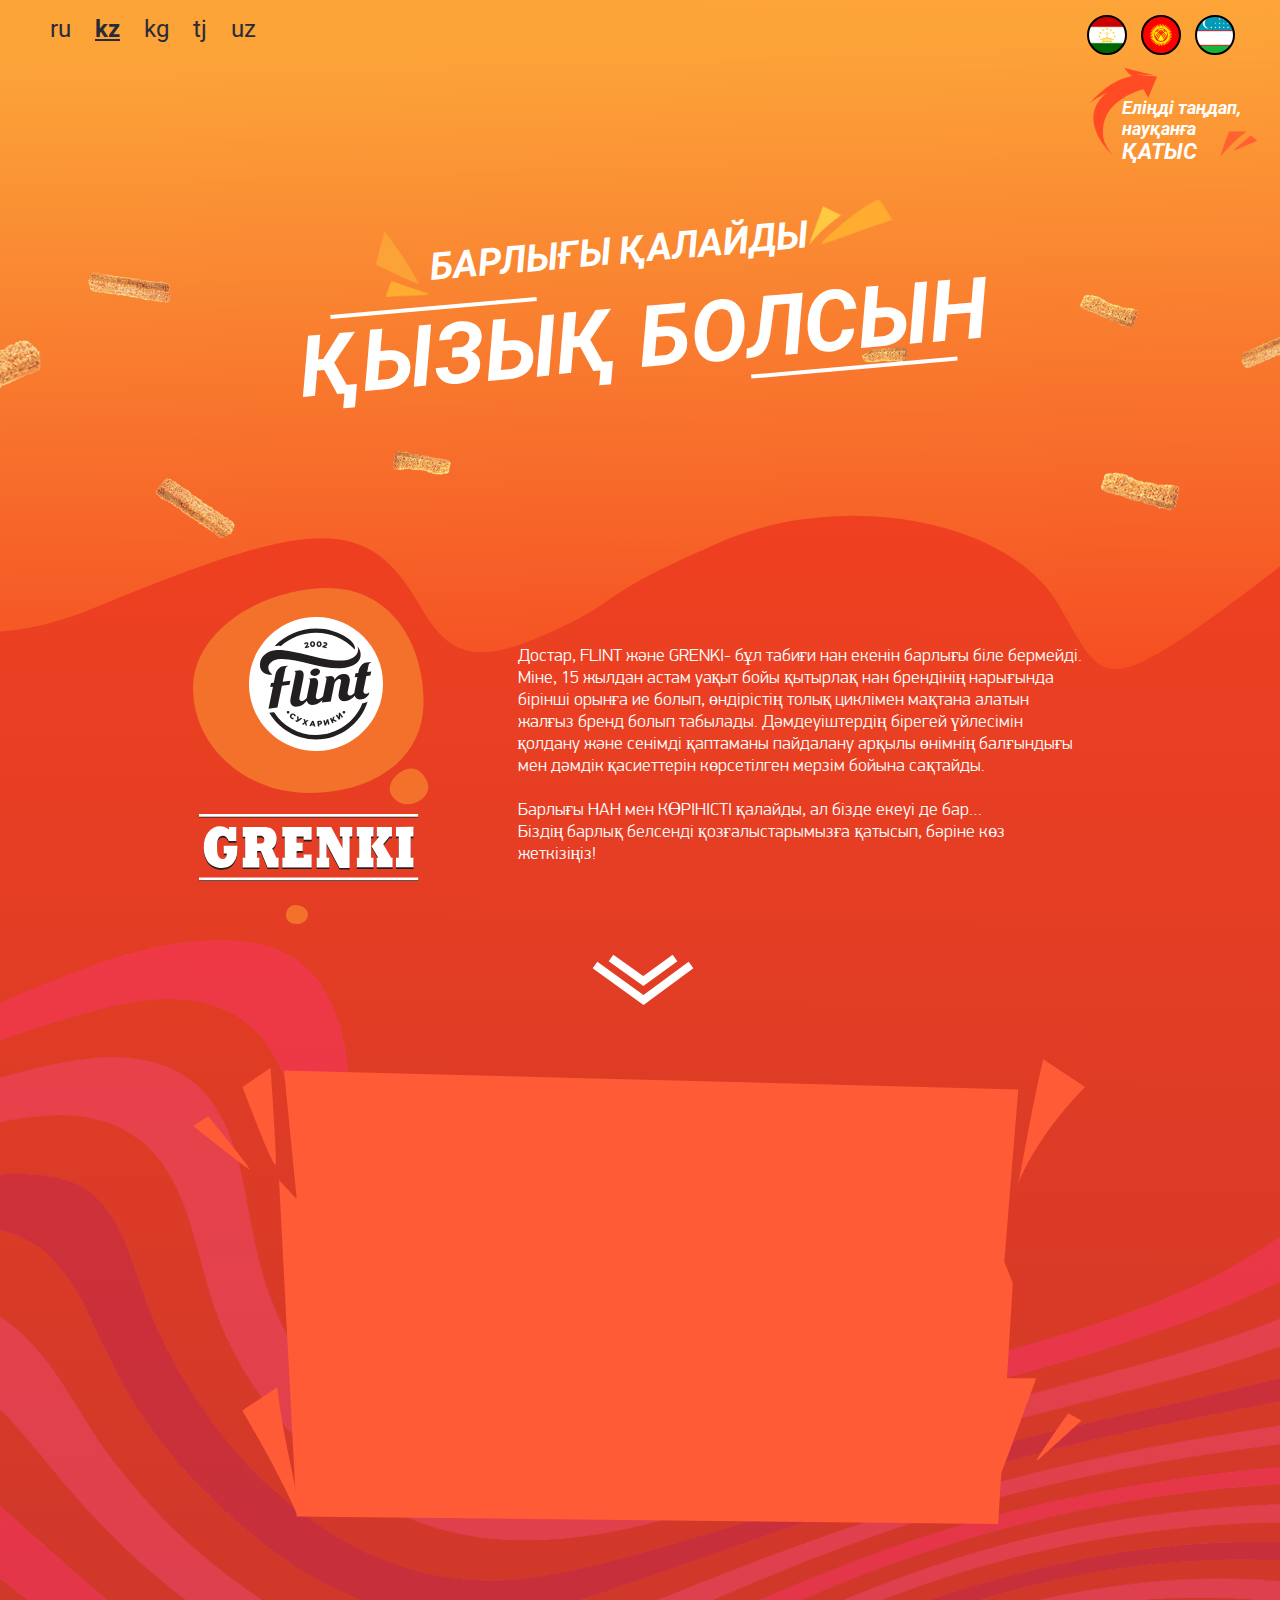
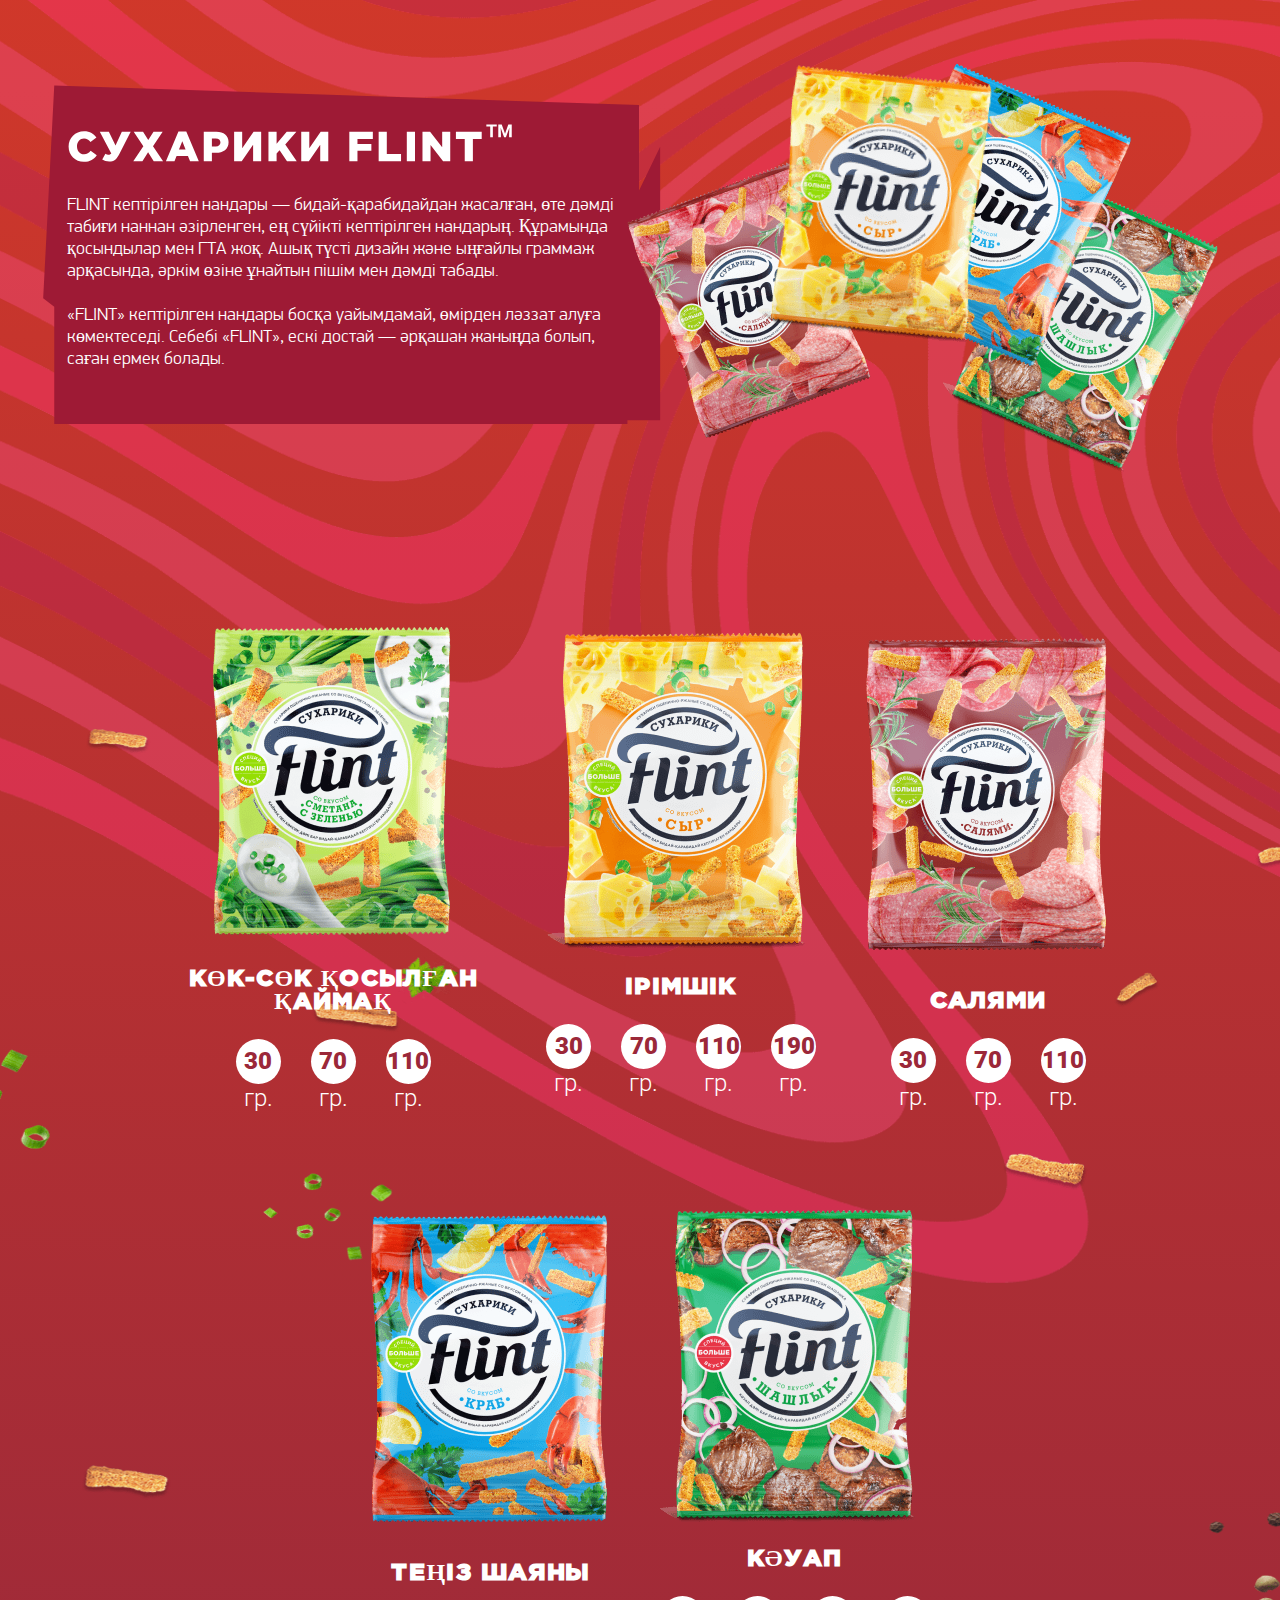
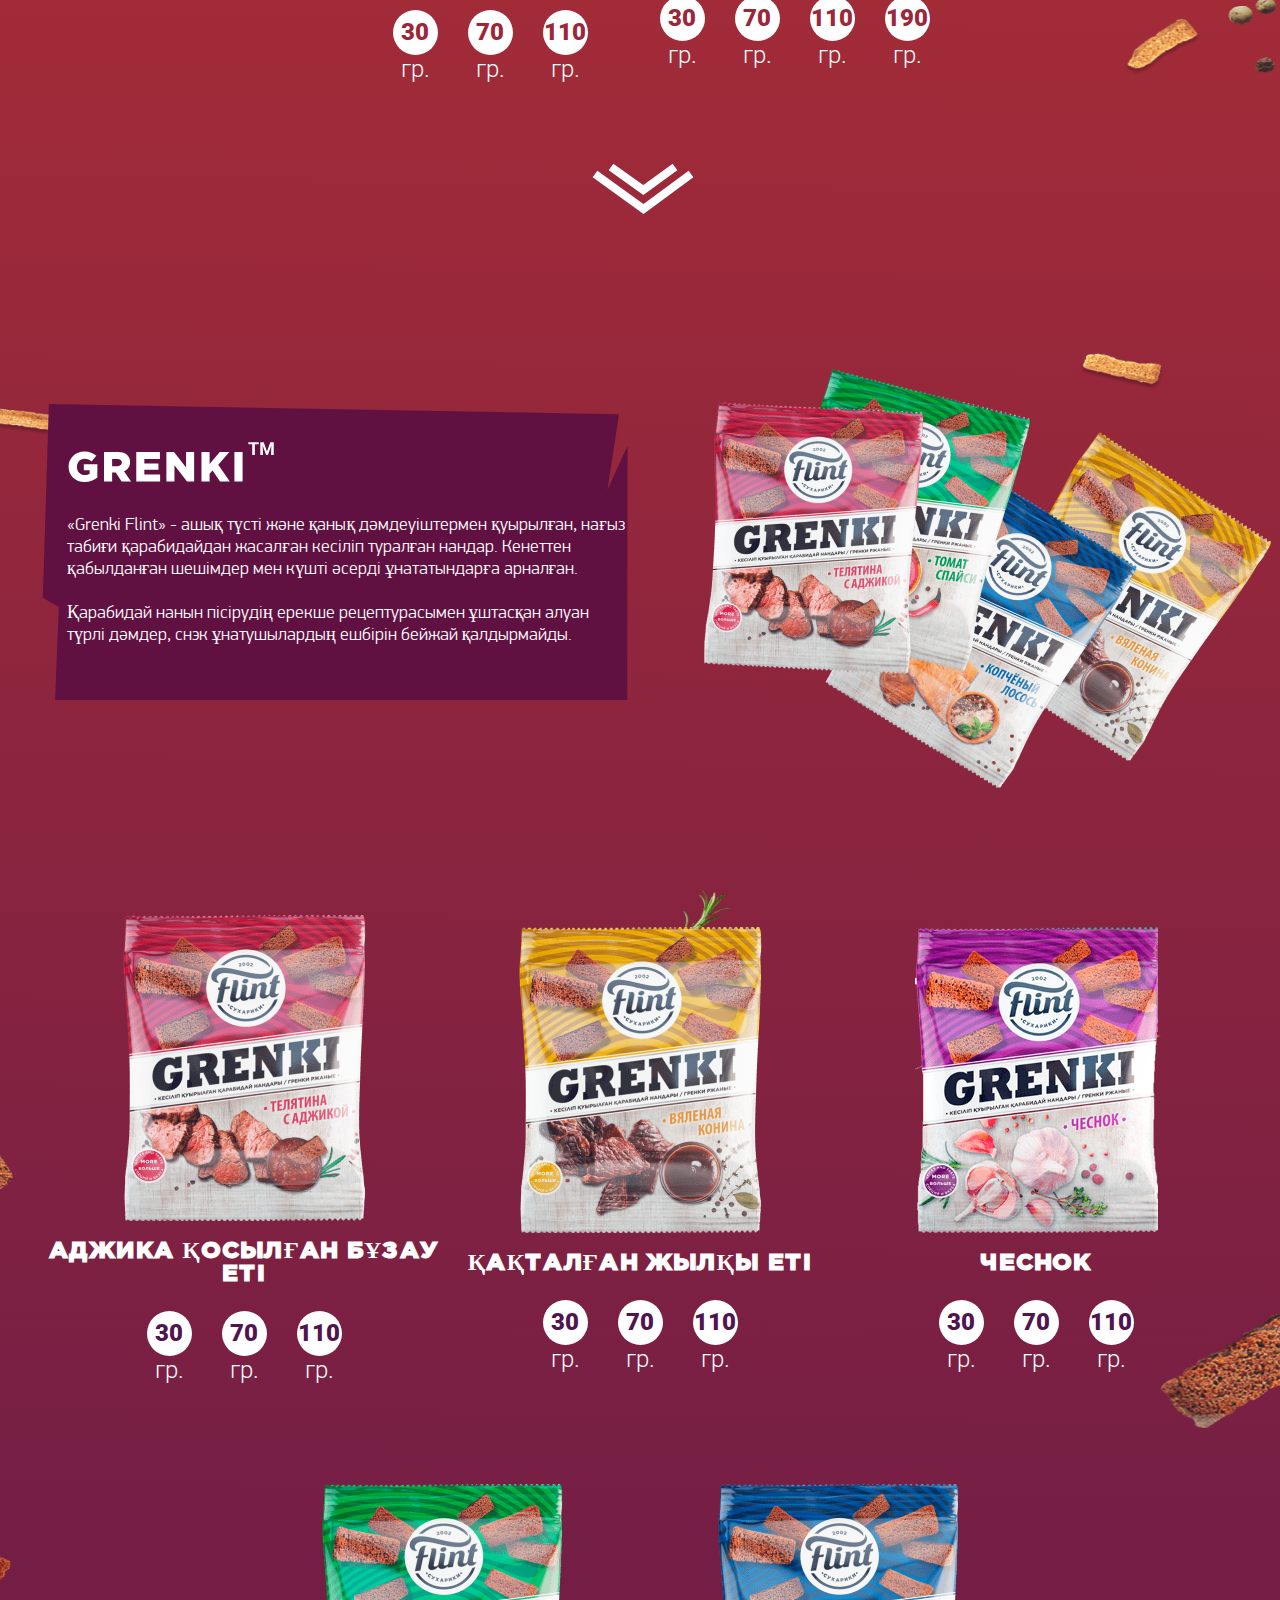
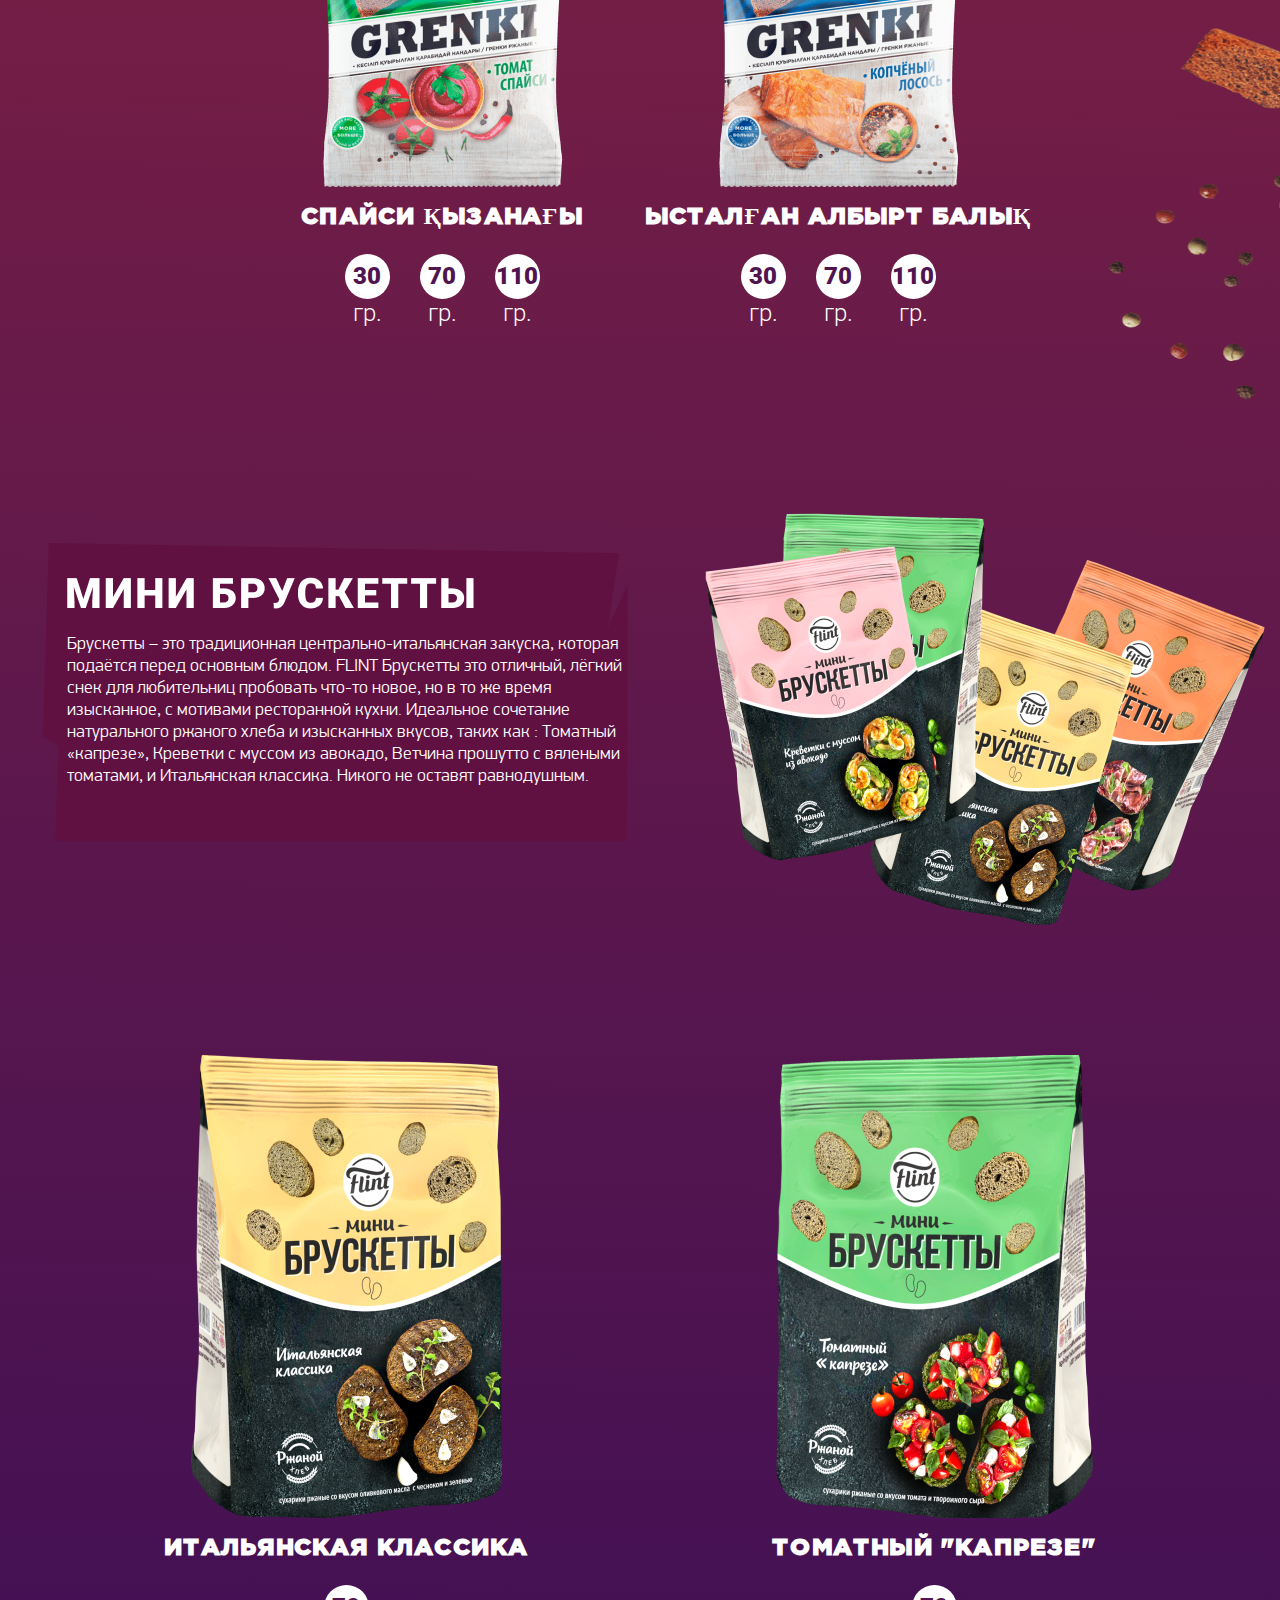
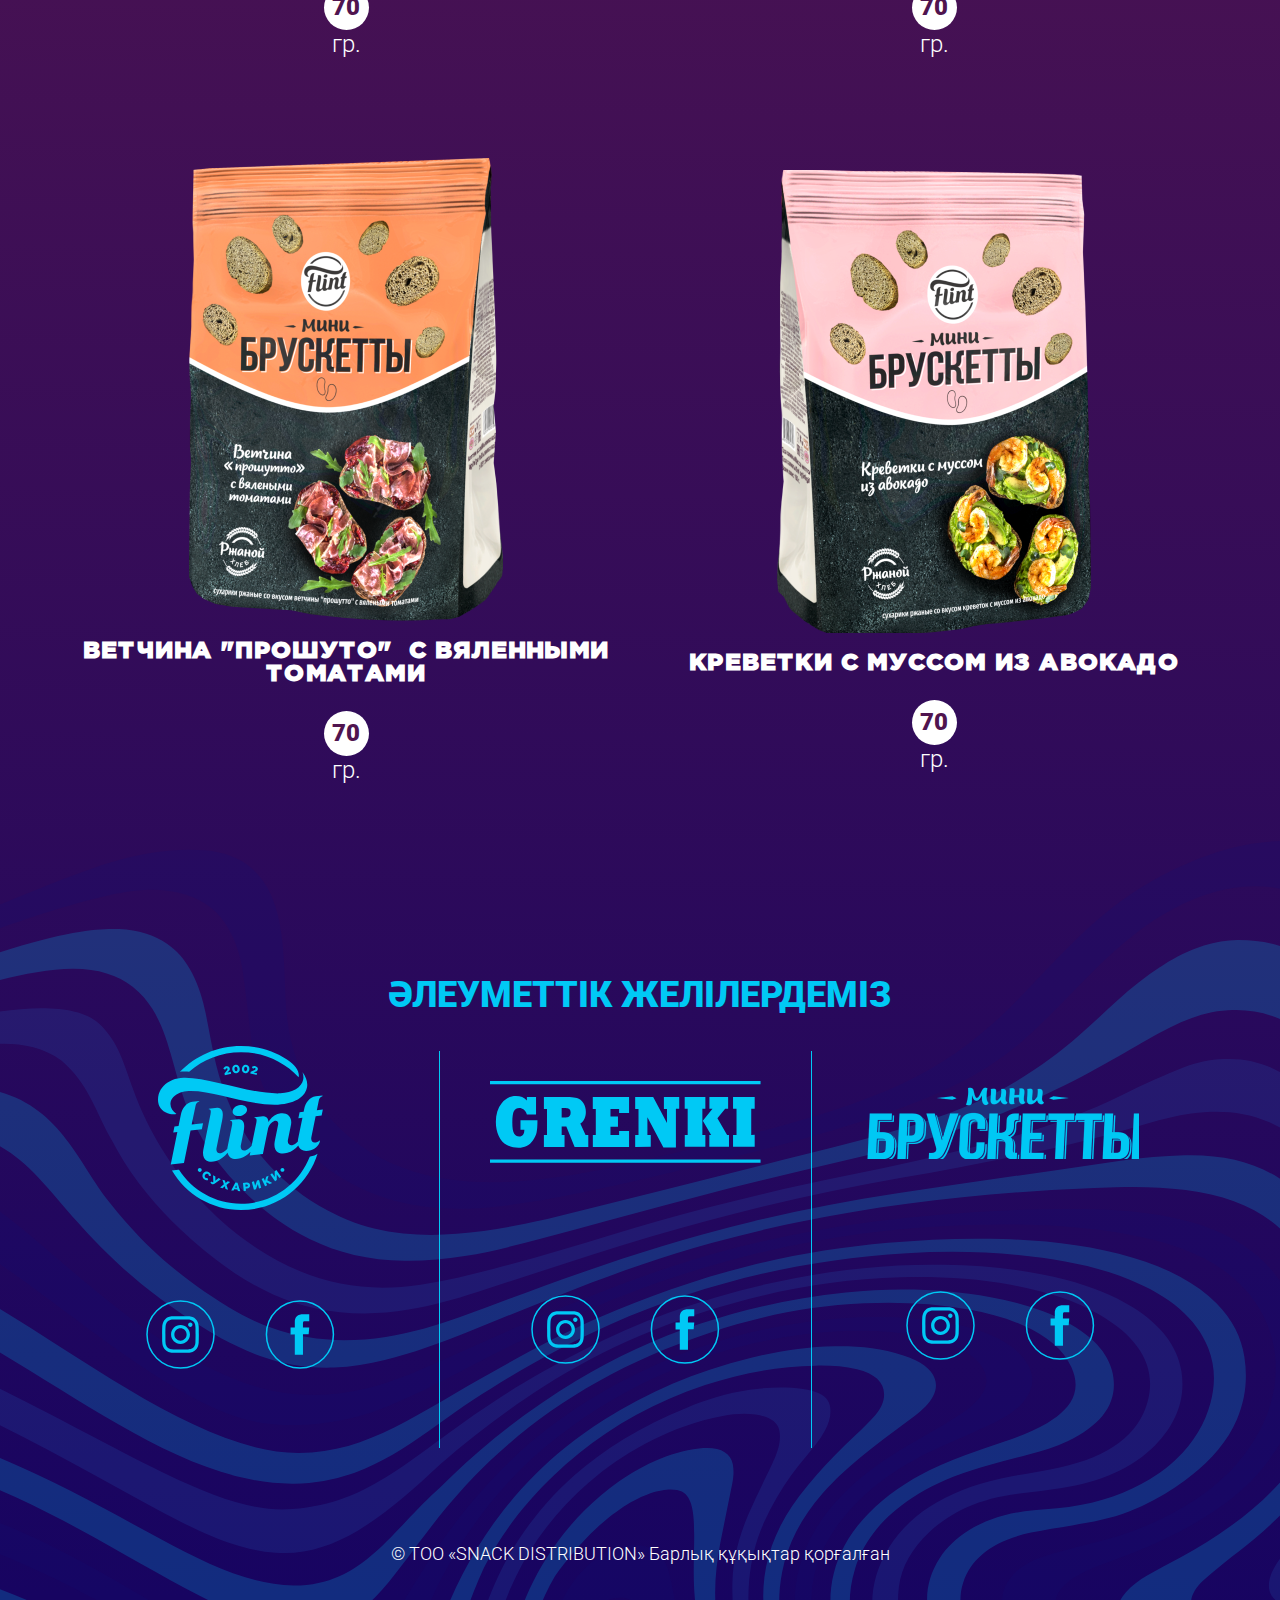
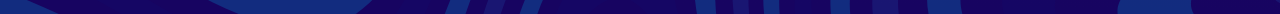
<file: home/kz/index.html>
<!DOCTYPE html>
<html lang="ru">

<head>
	<meta charset="UTF-8">
	<meta name="viewport" content="width=device-width, initial-scale=1.0">

	<link rel="shortcut icon" href="img/fav.png" type="image/x-icon">
	<link href="https://fonts.googleapis.com/css2?family=Roboto:wght@300;400;700&display=swap" rel="stylesheet">
	<link rel="stylesheet" href="css/style.css">

	<title>Flint — Main</title>
</head>

<body>
	<div class="header-wave translateY" data-offset="30" data-index="0.035">
		<div class=""></div>
	</div>
	<header>
		<div class="lang">
			<a href="https://flint.asia/">ru</a>
			<a href="https://flint.asia/home/kz" class="active">kz</a>
			<a href="https://flint.asia/home/kg">kg</a>
			<a href="https://flint.asia/home/tj">tj</a>
			<a href="https://flint.asia/home/uz">uz</a>
		</div>
		<div class="flags">
			<a href="https://flint.asia/tj/" class="header-flags__flag"><img src="img/flag_1.svg" alt="" class=""></a>
			<a href="https://flint.asia/kg/" class="header-flags__flag"><img src="img/flag_2.svg" alt="" class=""></a>
			<a href="https://flint.asia/uz/" class="header-flags__flag"><img src="img/flag_3.svg" alt="" class=""></a>
			<div class="choose">
				<svg width="176" height="101" class="choose-arrow" viewBox="0 0 176 101" fill="none"
					xmlns="http://www.w3.org/2000/svg">
					<path
						d="M138.61 98.7311C137.871 101.502 150.826 84.1686 164.824 74.6086L147.07 74.6086C143.847 82.7399 139.349 95.9601 138.61 98.7311Z"
						fill="#FF6230" />
					<path
						d="M152.362 93.2562C150.08 93.948 162.332 83.6241 168.743 78.3757L175.475 83.6841C168.721 86.5865 154.644 92.5643 152.362 93.2562Z"
						fill="#FF6230" />
					<path
						d="M24.4641 91.8849C27.2753 96.6915 6.00024 59.5 44.4644 38.8849L18.4641 49.8849C16.5694 64.3386 15.9838 77.3849 24.4641 91.8849Z"
						fill="#FF4C24" />
					<path
						d="M70.9166 18.1656C72.5861 18.2291 47.4204 12.7585 41.998 10.612L47.3303 17.2696C51.9538 18.3255 62.6129 17.8502 70.9166 18.1656Z"
						fill="#FF4C24" />
					<path
						d="M74.9976 19.5316L47.574 17L52.2418 21.0506C-11.9413 44.3418 14.939 82.6413 30.4985 98C2.95812 64.3797 34.7373 39.2785 61.5775 32.1899L66.2454 40.7975L74.9976 19.5316Z"
						fill="#FF4C24" />
					<path
						d="M7.49756 46.5C16.6976 36.9 27.9976 24 49.9976 19C53.4976 19 58.9976 29 50.9976 29C44.5976 29 27.4976 31 7.49756 46.5Z"
						fill="#FF4C24" />
				</svg>

				<div class="choose-text">
					<span>Еліңді таңдап,<br> науқанға </span>
					<h5>қатыс</h5>
				</div>
			</div>
		</div>
	</header>

	<div class="imgBG imgBG1-1 translateY" data-offset="0" data-index="0.03">
		<img src="img/bg1-1.png" class="" data-offset="-2" data-index="-0.006">
	</div>
	<div class="imgBG imgBG1-2 translateY" data-offset="0" data-index="-0.001">
		<img src="img/bg1-2.png">
	</div>

	<div class="wrapper">
		<div class="imgBG__wrap">
			<img class="imgBG imgBG-1" src="img/bg-1.png">
			<img class="imgBG imgBG-2" src="img/bg-2.png">
		</div>
		<div class="head">
			<div class="head-text">
				<div class="head-text__top">
					<img src="img/head1.png">
					<span>Барлығы қалайды</span>
					<img src="img/head2.png">
				</div>
				<h2>Қызық болсын</h2>
			</div>
		</div>

		<div class="flint">
			<div class="flint-head">
				<img src="img/flint_grenki.svg">
				<p>
					Достар, FLINT және GRENKI- бұл табиғи нан екенін барлығы біле бермейді. Міне, 15 жылдан астам уақыт бойы қытырлақ  нан брендінің нарығында бірінші орынға ие болып,  өндірістің толық циклімен мақтана алатын жалғыз бренд болып табылады.
					Дәмдеуіштердің бірегей үйлесімін қолдану және сенімді қаптаманы пайдалану арқылы өнімнің балғындығы мен дәмдік қасиеттерін көрсетілген мерзім бойына сақтайды.<br><br>
					Барлығы НАН  мен КӨРІНІСТІ  қалайды, ал бізде екеуі де бар… <br>
					Біздің барлық  белсенді қозғалыстарымызға қатысып, бәріне көз жеткізіңіз!
					
				</p>
			</div>
			<div class="arrow">
				<svg width="102" height="70" viewBox="0 0 102 70" fill="none" xmlns="http://www.w3.org/2000/svg">
					<path class="arrow-bottom" d="M3 11L51.5 46L99 11" stroke="white" stroke-width="8" />
					<path class="arrow-top" d="M19 4L51.3333 27L83 4" stroke="white" stroke-width="8" />
				</svg>
			</div>
			<div class="video translateY" data-offset="10" data-index="0.025">
				<iframe width="687" height="387" src="https://www.youtube.com/embed/rp_lIqh4rX0" frameborder="0"
					allow="accelerometer; autoplay; encrypted-media; gyroscope; picture-in-picture" allowfullscreen></iframe>
			</div>
			<div class="about-flint">
				<div class="discription translateX" data-offset="14" data-index="0.015">
					<img src="img/flint-title.svg">
					<p>FLINT кептірілген нандары — бидай-қарабидайдан жасалған, өте дәмді табиғи наннан әзірленген, ең сүйікті кептірілген нандарың.  Құрамында қосындылар мен ГТА жоқ. 
						Ашық түсті дизайн және ыңғайлы граммаж арқасында, әркім өзіне ұнайтын пішім мен дәмді табады.
						<br><br>
						«FLINT» кептірілген нандары босқа уайымдамай, өмірден ләззат алуға көмектеседі. Себебі «FLINT», ескі достай — әрқашан жаныңда болып, саған ермек болады. 
						
					</p>
				</div>
				<div class="about-flint__imgs translateX" data-offset="-15" data-index="-0.015">
					<img src="img/four-flint_1.png" class="rotate" data-offset="-31" data-index="-0.029">
					<img src="img/four-flint_2.png" class="rotate" data-offset="-30" data-index="-0.025">
					<img src="img/four-flint_3.png" class="rotate" data-offset="-31" data-index="-0.03">
					<img src="img/four-flint_4.png" class="rotate" data-offset="-22" data-index="-0.022">
				</div>
			</div>
			<div class="packs">
				<div class="pack">
					<img src="img/flint1.png" class="pack-img_1 rotate" data-offset="31" data-index="0.029">
					<div class="pack-title">Көк-сөк қосылған қаймақ</div>
					<div class="pack-sizes">
						<div class="pack-size">
							<span>30</span>гр.
						</div>
						<div class="pack-size">
							<span>70</span>гр.
						</div>
						<div class="pack-size">
							<span>110</span>гр.
						</div>
					</div>
				</div>
				<div class="pack">
					<img src="img/flint2.png">
					<div class="pack-title">Ірімшік</div>
					<div class="pack-sizes">
						<div class="pack-size">
							<span>30</span>гр.
						</div>
						<div class="pack-size">
							<span>70</span>гр.
						</div>
						<div class="pack-size">
							<span>110</span>гр.
						</div>
						<div class="pack-size">
							<span>190</span>гр.
						</div>
					</div>
				</div>
				<div class="pack">
					<img src="img/flint3.png" class="pack-img_3 rotate" data-offset="-31" data-index="-0.029">
					<div class="pack-title">Салями</div>
					<div class="pack-sizes">
						<div class="pack-size">
							<span>30</span>гр.
						</div>
						<div class="pack-size">
							<span>70</span>гр.
						</div>
						<div class="pack-size">
							<span>110</span>гр.
						</div>
					</div>
				</div>
			</div>
			<div class="packs">
				<div class="pack">
					<img src="img/flint4.png">
					<div class="pack-title">Теңіз шаяны</div>
					<div class="pack-sizes">
						<div class="pack-size">
							<span>30</span>гр.
						</div>
						<div class="pack-size">
							<span>70</span>гр.
						</div>
						<div class="pack-size">
							<span>110</span>гр.
						</div>
					</div>
				</div>
				<div class="pack">
					<img src="img/flint5.png">
					<div class="pack-title">Кәуап</div>
					<div class="pack-sizes">
						<div class="pack-size">
							<span>30</span>гр.
						</div>
						<div class="pack-size">
							<span>70</span>гр.
						</div>
						<div class="pack-size">
							<span>110</span>гр.
						</div>
						<div class="pack-size">
							<span>190</span>гр.
						</div>
					</div>
				</div>
			</div>
		</div>
		<div class="arrow">
			<svg width="102" height="70" viewBox="0 0 102 70" fill="none" xmlns="http://www.w3.org/2000/svg">
				<path class="arrow-bottom" d="M3 11L51.5 46L99 11" stroke="white" stroke-width="8" />
				<path class="arrow-top" d="M19 4L51.3333 27L83 4" stroke="white" stroke-width="8" />
			</svg>
		</div>

		<div class="grenki">
			<div class="about-grenki">
				<div class="discription translateX" data-offset="15" data-index="0.02">
					<img src="img/grenki-title.svg">
					<p>«Grenki Flint» - ашық түсті және қанық дәмдеуіштермен қуырылған, нағыз табиғи қарабидайдан жасалған кесіліп туралған нандар. 
						Кенеттен қабылданған шешімдер мен күшті әсерді ұнататындарға арналған.<br><br>
						Қарабидай нанын пісірудің ерекше рецептурасымен ұштасқан алуан түрлі дәмдер, снэк ұнатушылардың ешбірін бейжай қалдырмайды.
						</p>
				</div>
				<div class="four-grenki__imgs translateX" data-offset="-15" data-index="-0.02">
					<img src="img/four-grenki_1.png" class="rotate" data-offset="-31" data-index="-0.029">
					<img src="img/four-grenki_2.png" class="rotate" data-offset="-30" data-index="-0.025">
					<img src="img/four-grenki_3.png" class="rotate" data-offset="-31" data-index="-0.03">
					<img src="img/four-grenki_4.png" class="rotate" data-offset="-22" data-index="-0.022">
				</div>
			</div>
			<div class="about-grenki" style="display: none;">
				<div class="discription translateX" data-offset="15" data-index="0.02">
					<img src="img/grenki-title.svg">
					<p>«Grenki Flint» - ашық түсті және қанық дәмдеуіштермен қуырылған, нағыз табиғи қарабидайдан жасалған кесіліп туралған нандар. 
						Кенеттен қабылданған шешімдер мен күшті әсерді ұнататындарға арналған.<br><br>
						Қарабидай нанын пісірудің ерекше рецептурасымен ұштасқан алуан түрлі дәмдер, снэк ұнатушылардың ешбірін бейжай қалдырмайды.
						</p>
				</div>
				<div class="four-grenki__imgs translateX" data-offset="-15" data-index="-0.02">
					<img src="img/four-grenki_1.png" class="rotate" data-offset="-31" data-index="-0.029">
					<img src="img/four-grenki_2.png" class="rotate" data-offset="-30" data-index="-0.025">
					<img src="img/four-grenki_3.png" class="rotate" data-offset="-31" data-index="-0.03">
					<img src="img/four-grenki_4.png" class="rotate" data-offset="-22" data-index="-0.022">
				</div>
			</div>
			<div class="packs">
				<div class="pack">
					<img src="img/grenki1.png" class="pack-img_1 rotate" data-offset="31" data-index="0.029">
					<div class="pack-title">Аджика қосылған бұзау еті</div>
					<div class="pack-sizes">
						<div class="pack-size">
							<span>30</span>гр.
						</div>
						<div class="pack-size">
							<span>70</span>гр.
						</div>
						<div class="pack-size">
							<span>110</span>гр.
						</div>
					</div>
				</div>
				<div class="pack">
					<img src="img/grenki2.png">
					<div class="pack-title">Қақталған жылқы еті</div>
					<div class="pack-sizes">
						<div class="pack-size">
							<span>30</span>гр.
						</div>
						<div class="pack-size">
							<span>70</span>гр.
						</div>
						<div class="pack-size">
							<span>110</span>гр.
						</div>
					</div>
				</div>
				<div class="pack">
					<img src="img/grenki5.png" class="pack-img_3 rotate" data-offset="-31" data-index="-0.029">
					<div class="pack-title">Чеснок</div>
					<div class="pack-sizes">
						<div class="pack-size">
							<span>30</span>гр.
						</div>
						<div class="pack-size">
							<span>70</span>гр.
						</div>
						<div class="pack-size">
							<span>110</span>гр.
						</div>
					</div>
				</div>
			</div>
			<div class="packs">
				<div class="pack">
					<img src="img/grenki3.png" class="pack-img_1 rotate" data-offset="31" data-index="0.029">
					<div class="pack-title">Спайси қызанағы</div>
					<div class="pack-sizes">
						<div class="pack-size">
							<span>30</span>гр.
						</div>
						<div class="pack-size">
							<span>70</span>гр.
						</div>
						<div class="pack-size">
							<span>110</span>гр.
						</div>
					</div>
				</div>
				<div class="pack">
					<img src="img/grenki4.png" class="pack-img_3 rotate" data-offset="-31" data-index="-0.029">
					<div class="pack-title">Ысталған албырт балық</div>
					<div class="pack-sizes">
						<div class="pack-size">
							<span>30</span>гр.
						</div>
						<div class="pack-size">
							<span>70</span>гр.
						</div>
						<div class="pack-size">
							<span>110</span>гр.
						</div>
					</div>
				</div>
			</div>
		</div>
		<div class="grenki">
			<div class="about-grenki">
				<div class="discription translateX" data-offset="15" data-index="0.02">
					<img src="img/bryskety-title1.png">
					<p>
						Брускетты – это традиционная центрально-итальянская закуска, которая подаётся перед основным блюдом.
						FLINT Брускетты это отличный, лёгкий снек для любительниц пробовать что-то новое, но в то же время изысканное, с мотивами ресторанной кухни.
						 Идеальное сочетание натурального ржаного хлеба и изысканных вкусов, таких как : Томатный «капрезе», Креветки с муссом из авокадо, Ветчина прошутто с вялеными томатами, и Итальянская классика.
						Никого не оставят равнодушным.
				</div>
				<div class="four-grenki__imgs translateX" data-offset="-15" data-index="-0.02">
					<img src="img/bruskety-img1.png" class="rotate" data-offset="-31" data-index="-0.029">
					<img src="img/bruskety-img2.png" class="rotate" data-offset="-30" data-index="-0.025">
					<img src="img/bruskety-img3.png" class="rotate" data-offset="-31" data-index="-0.03">
					<img src="img/bruskety-img4.png" class="rotate" data-offset="-22" data-index="-0.022">
				</div>
			</div>
			<div class="about-grenki" style="display: none;">
				<div class="discription translateX" data-offset="15" data-index="0.02">
					<img src="img/bryskety-title1.png">
					<p>Брускетты – это традиционная центрально-итальянская закуска, которая подаётся перед основным блюдом.
						FLINT Брускетты это отличный, лёгкий снек для любительниц пробовать что-то новое, но в то же время изысканное, с мотивами ресторанной кухни.
						 Идеальное сочетание натурального ржаного хлеба и изысканных вкусов, таких как : Томатный «капрезе», Креветки с муссом из авокадо, Ветчина прошутто с вялеными томатами, и Итальянская классика.
						Никого не оставят равнодушным.</p>
				</div>
				<div class="four-grenki__imgs translateX" data-offset="-15" data-index="-0.02">
					<img src="img/bruskety-img1.png" class="rotate" data-offset="-31" data-index="-0.029">
					<img src="img/bruskety-img2.png" class="rotate" data-offset="-30" data-index="-0.025">
					<img src="img/bruskety-img3.png" class="rotate" data-offset="-31" data-index="-0.03">
					<img src="img/bruskety-img4.png" class="rotate" data-offset="-22" data-index="-0.022">
				</div>
			</div>
			<div class="packs">
				<div class="pack pack-bruskety">
					<img src="img/bruskety-classic.png" class="pack-img_1 rotate" data-offset="31" data-index="0.029">
					<div class="pack-title">Итальянская классика</div>
					<div class="pack-sizes">
						<div class="pack-size">
							<span>70</span>гр.
						</div>
					</div>
				</div>
				<div class="pack pack-bruskety">
					<img src="img/bruskety-tomate.png" class="pack-img_3 rotate" data-offset="-31" data-index="-0.029">
					<div class="pack-title">Томатный "Капрезе"</div>
					<div class="pack-sizes">
						<div class="pack-size">
							<span>70</span>гр.
						</div>
					</div>
				</div>
				<div class="pack pack-bruskety">
					<img src="img/bruskety3.png" class="pack-img_1 rotate" data-offset="31" data-index="0.029">
					<div class="pack-title">Ветчина "Прошуто" &nbsp;с вяленными томатами</div>
					<div class="pack-sizes">
						<div class="pack-size">
							<span>70</span>гр.
						</div>
					</div>
				</div>
				<div class="pack pack-bruskety">
					<img src="img/bruskety4.png" class="pack-img_3 rotate" data-offset="-31" data-index="-0.029">
					<div class="pack-title">Креветки с муссом из авокадо</div>
					<div class="pack-sizes">
						<div class="pack-size">
							<span>70</span>гр.
						</div>
					</div>
				</div>
			</div>
		
		</div>
	</div>
	</div>

	<footer>
		<div class="footer-title">Әлеуметтік желілердеміз</div>
		<div class="social-wrapper">
			<div class="social-flint">
				<img src="img/flint-footer.svg" class="" data-offset="41" data-index="0.07">
				<div class="social-wrapper " data-offset="13" data-index="0.04">
					<a target="_blank" href="https://instagram.com/flint_asia?igshid=5smicl734hkr">
						<img src="img/insta.svg">
					</a>
					<a target="_blank" href="https://www.facebook.com/flint.asia/?ref=bookmarks">
						<img src="img/fb.svg">
					</a>
				</div>
			</div>
			<div class="social-grenki">
				<img src="img/grenki-footer.svg" class="" data-offset="-56" data-index="-0.07">
				<div class="social-wrapper " data-offset="-25" data-index="-0.04">
					<a target="_blank" href="https://instagram.com/grenki_asia?igshid=ngjl68jf3llk"><img src="img/insta.svg"></a>
					<a target="_blank" href="https://www.facebook.com/grenkifromflint/?ref=bookmarks"><img src="img/fb.svg"></a>
				</div>
			</div>
			<div class="social-grenki social-bruskety">
				<img src="img/buskety-title.png" class="" data-offset="-56" data-index="-0.07">
				<div class="social-wrapper " data-offset="-25" data-index="-0.04">
					<a target="_blank" href="https://instagram.com/flint_bruschetta"><img src="img/insta.svg"></a>
					<a target="_blank" href="https://www.facebook.com/Flint_bruschetta-113964057149049/?ref=bookmarks"><img src="img/fb.svg"></a>
				</div>
			</div>
		</div>
		<div class="copyright">© ТОО «SNACK DISTRIBUTION» Барлық құқықтар қорғалған</div>
	</footer>

	<script src="https://code.jquery.com/jquery-1.11.0.min.js"></script>
	<script src="js/main.js"></script>
</body>

</html>
</file>
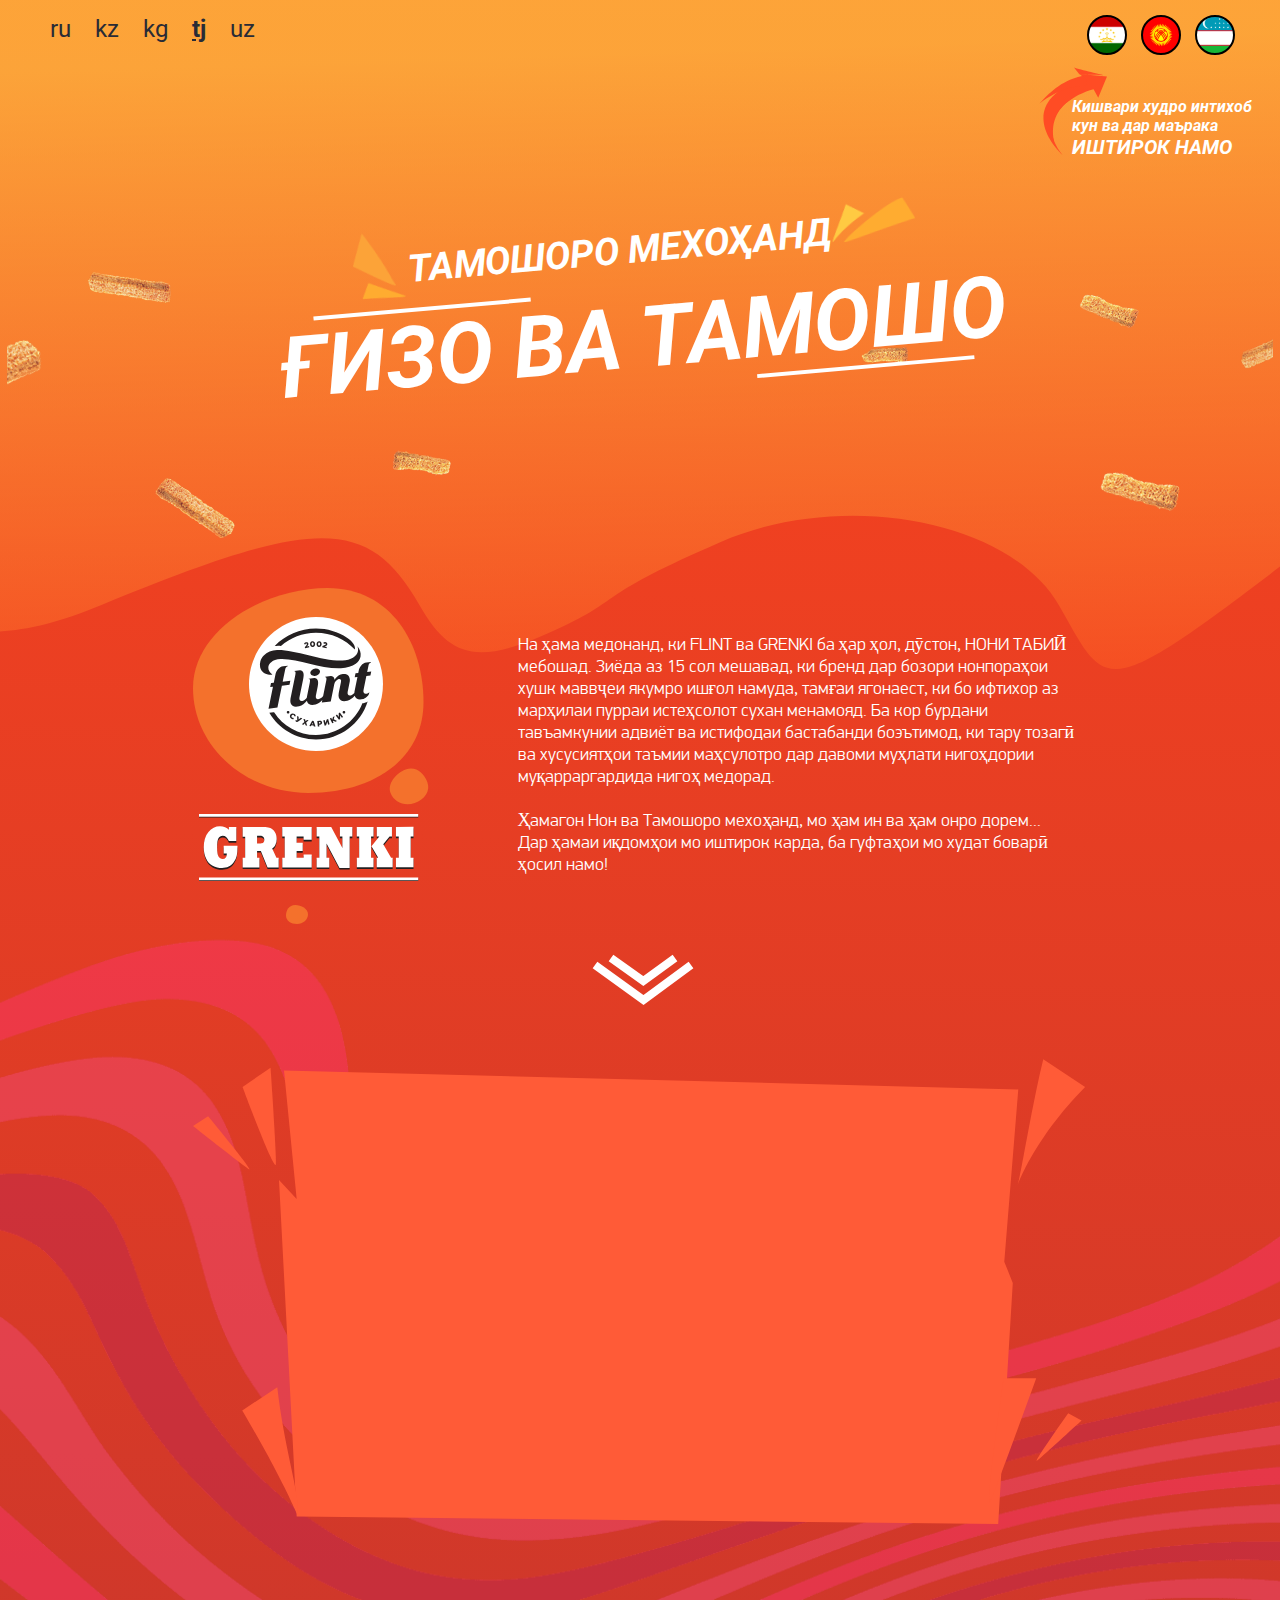
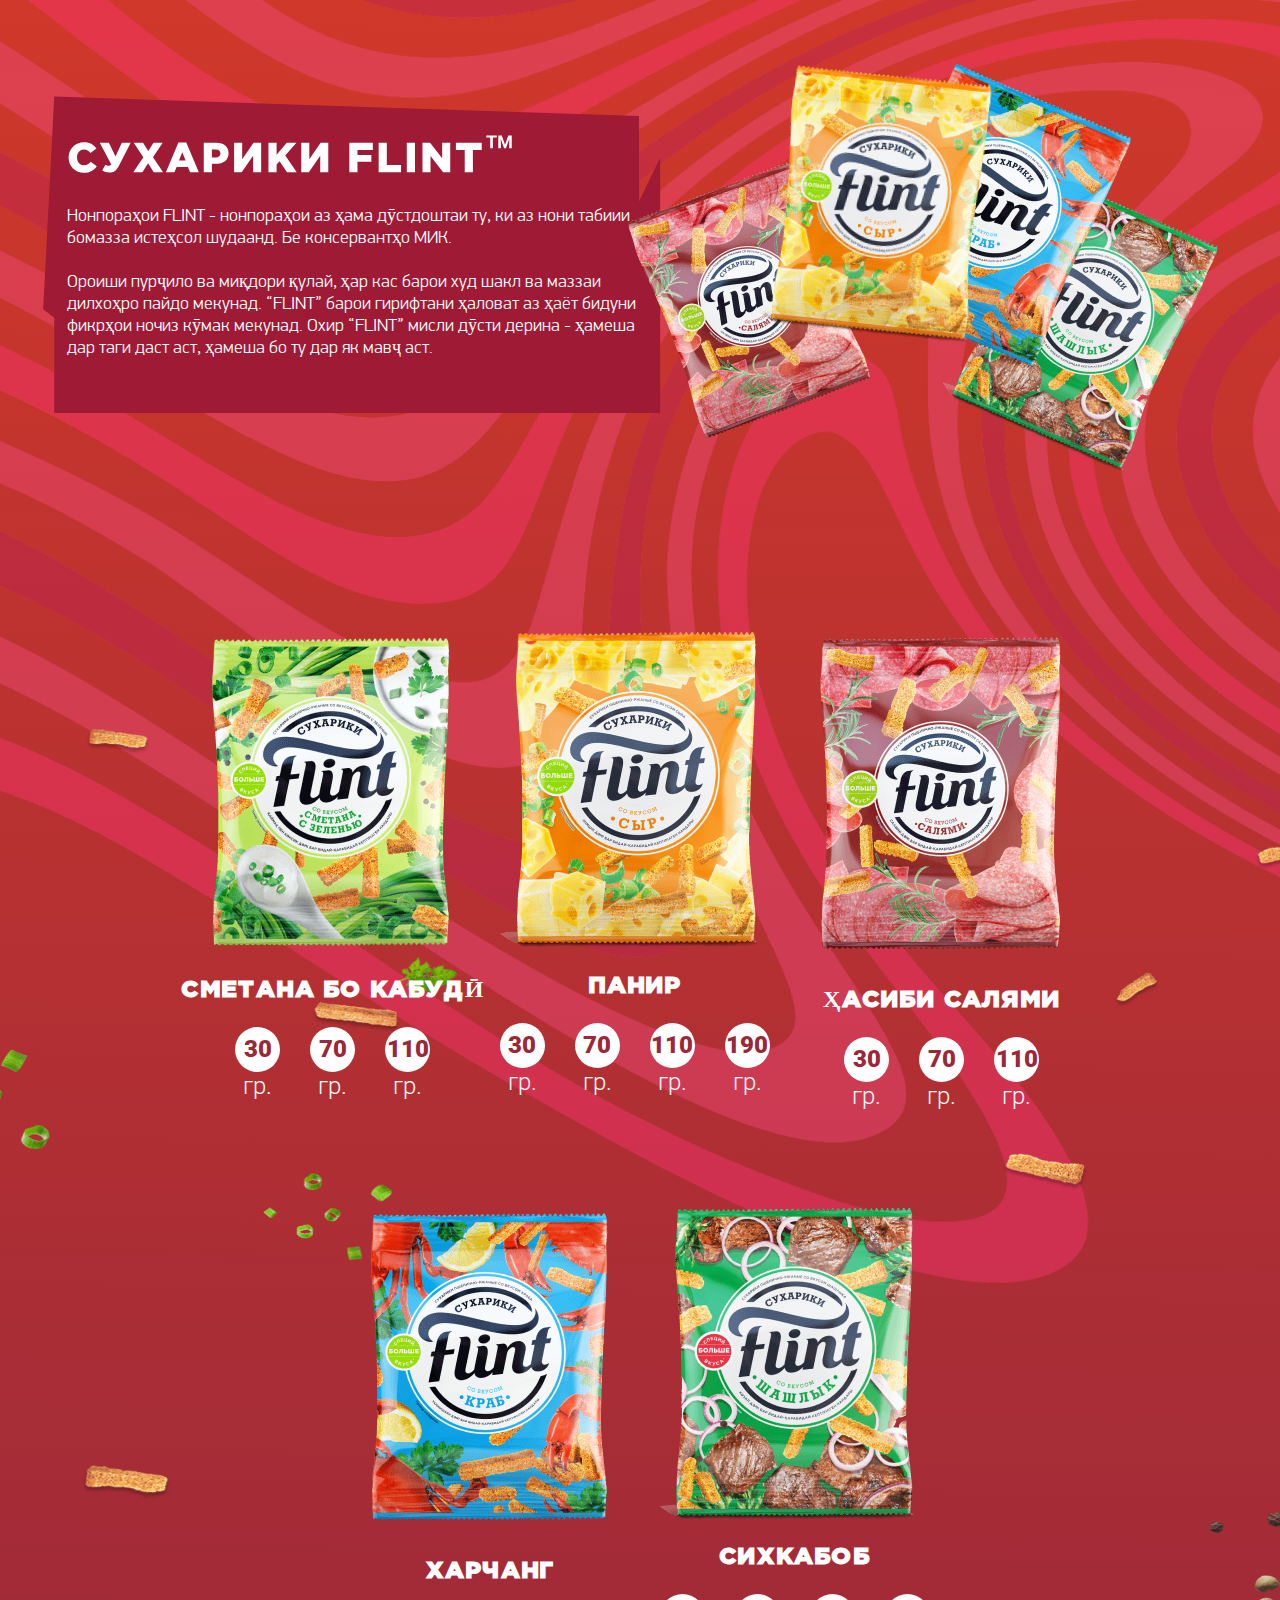
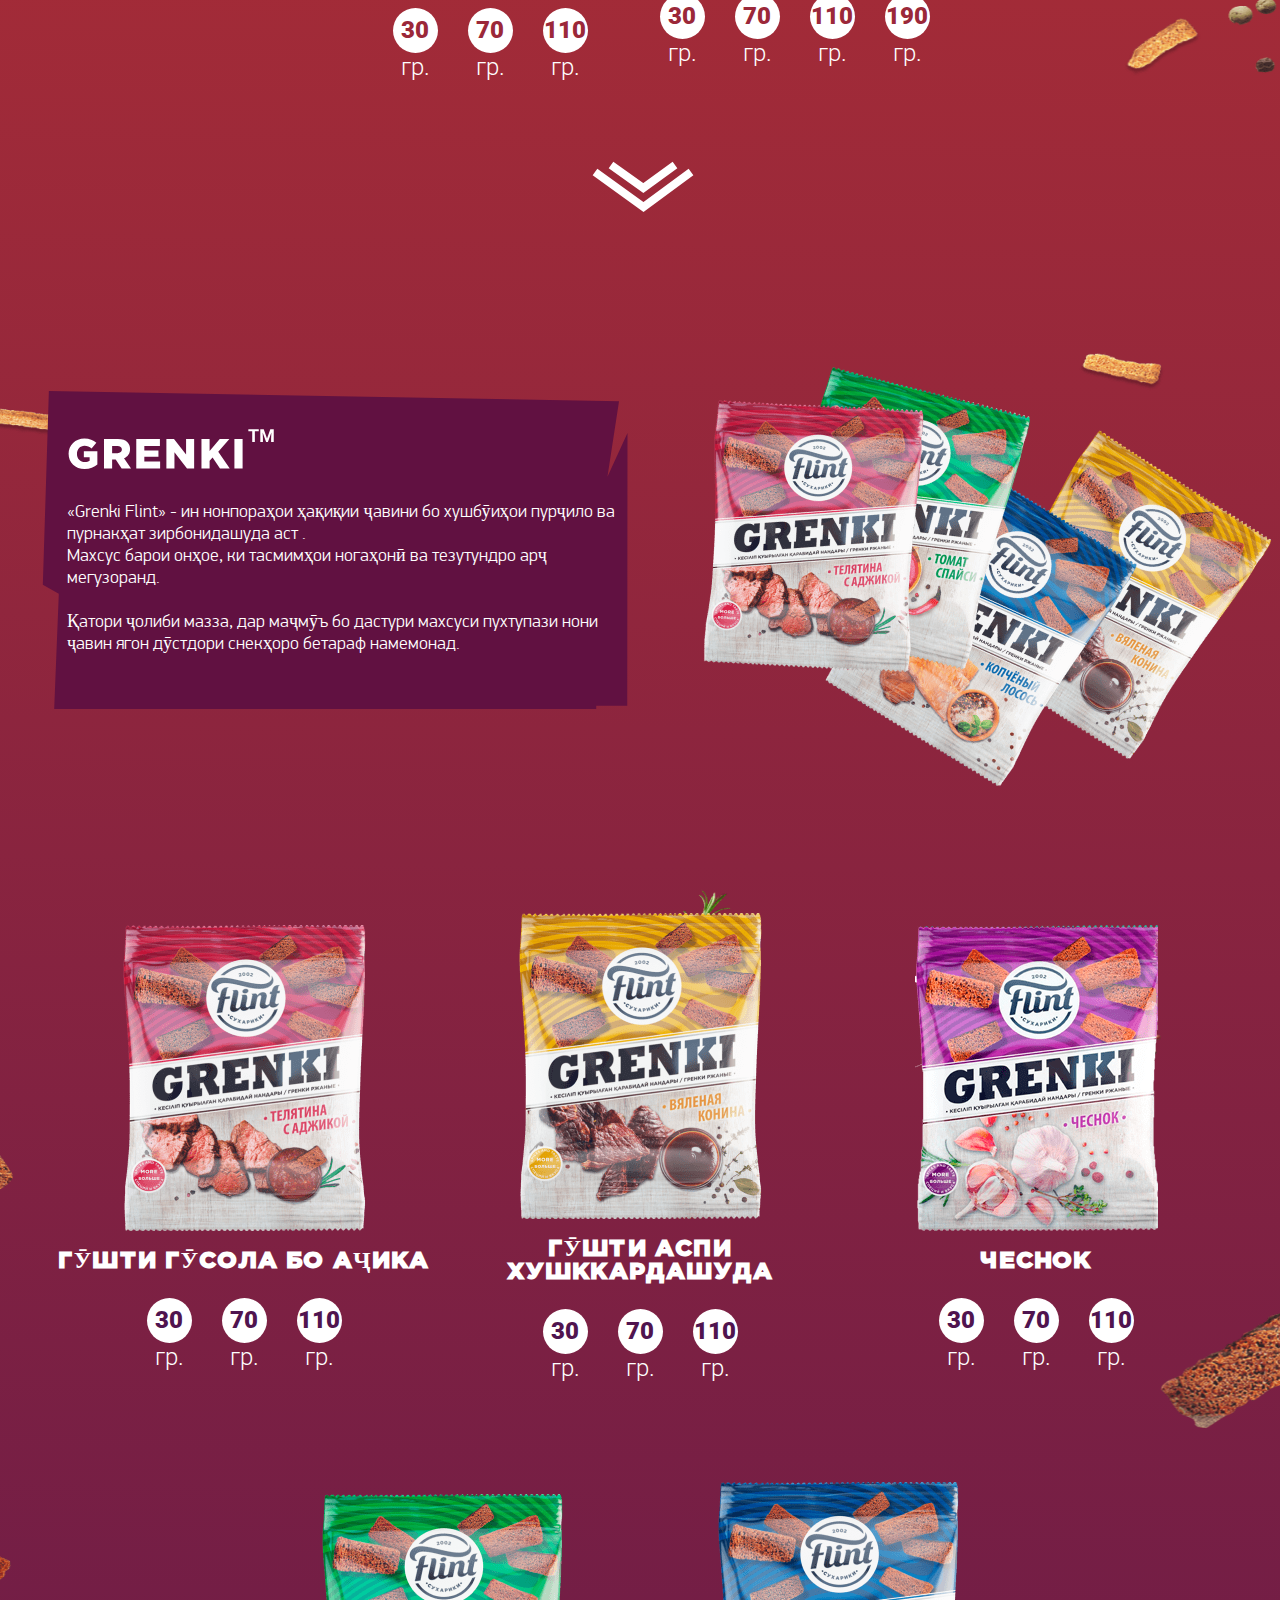
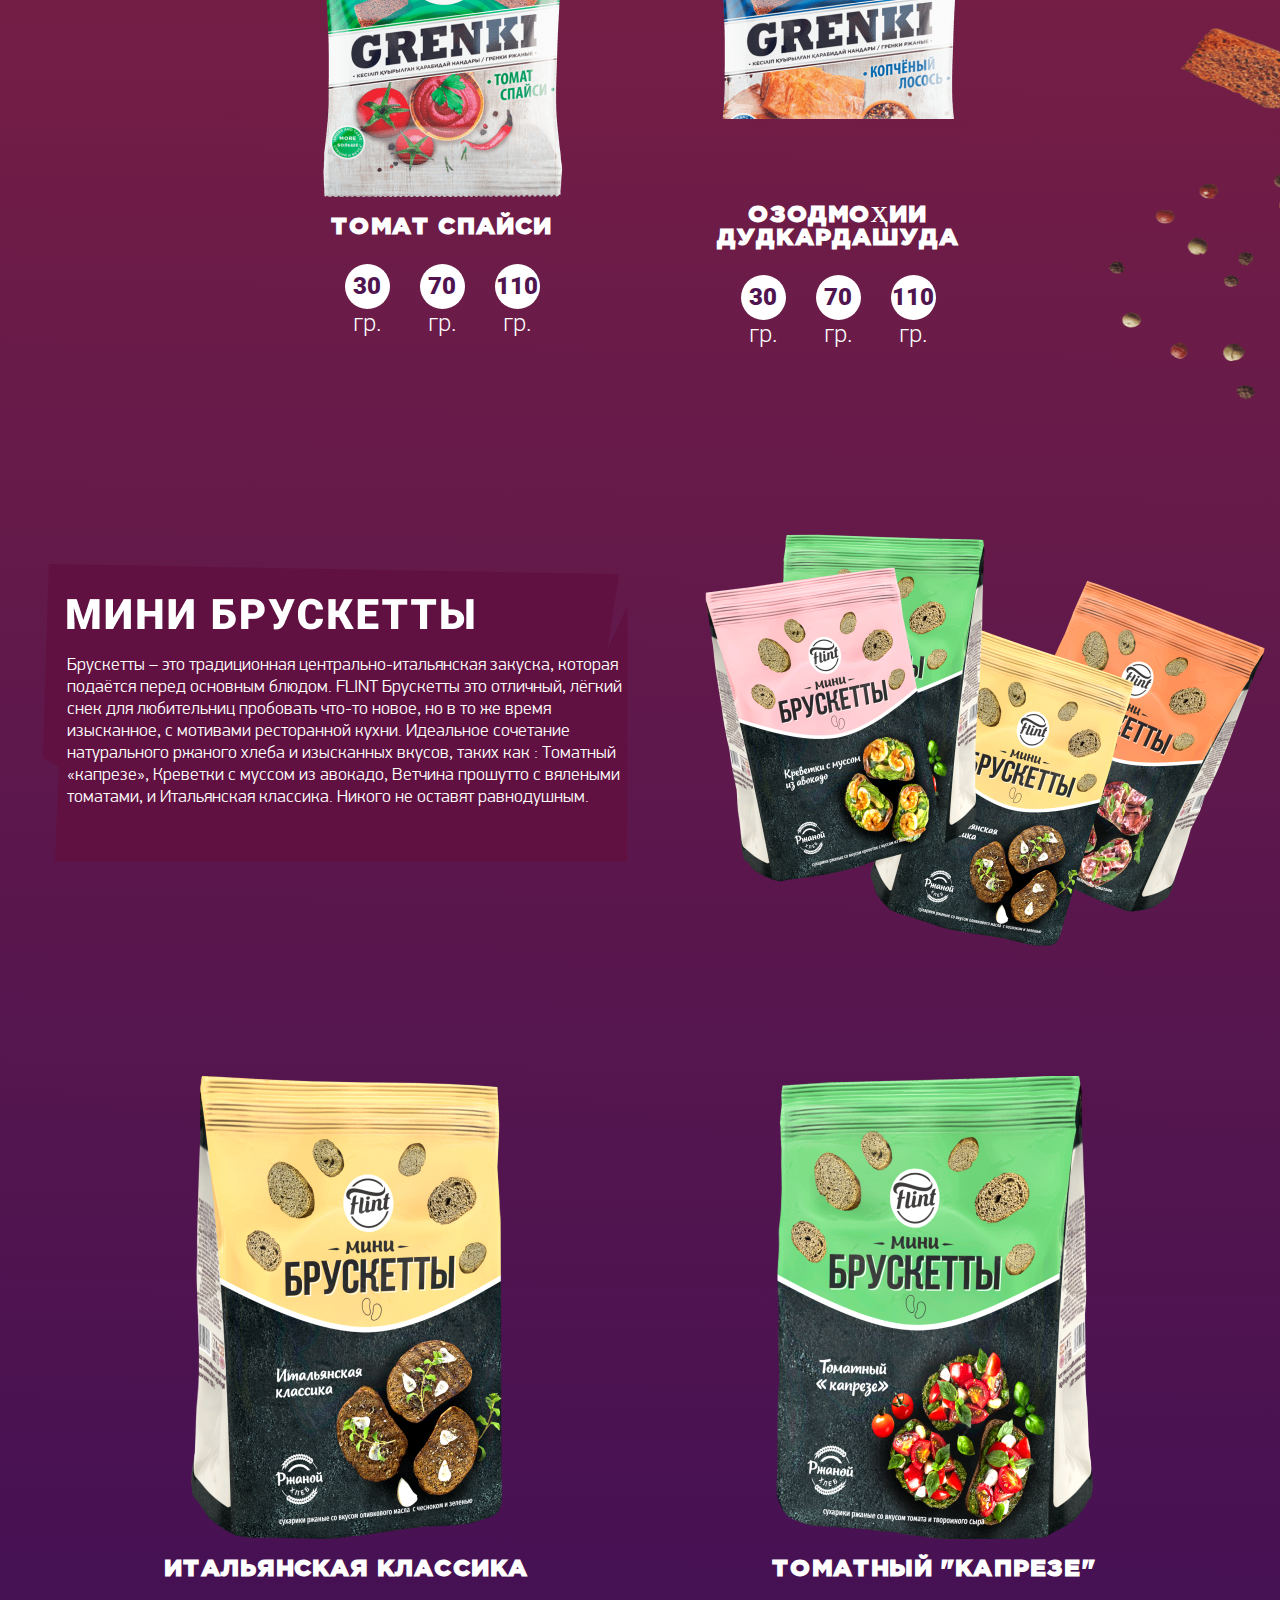
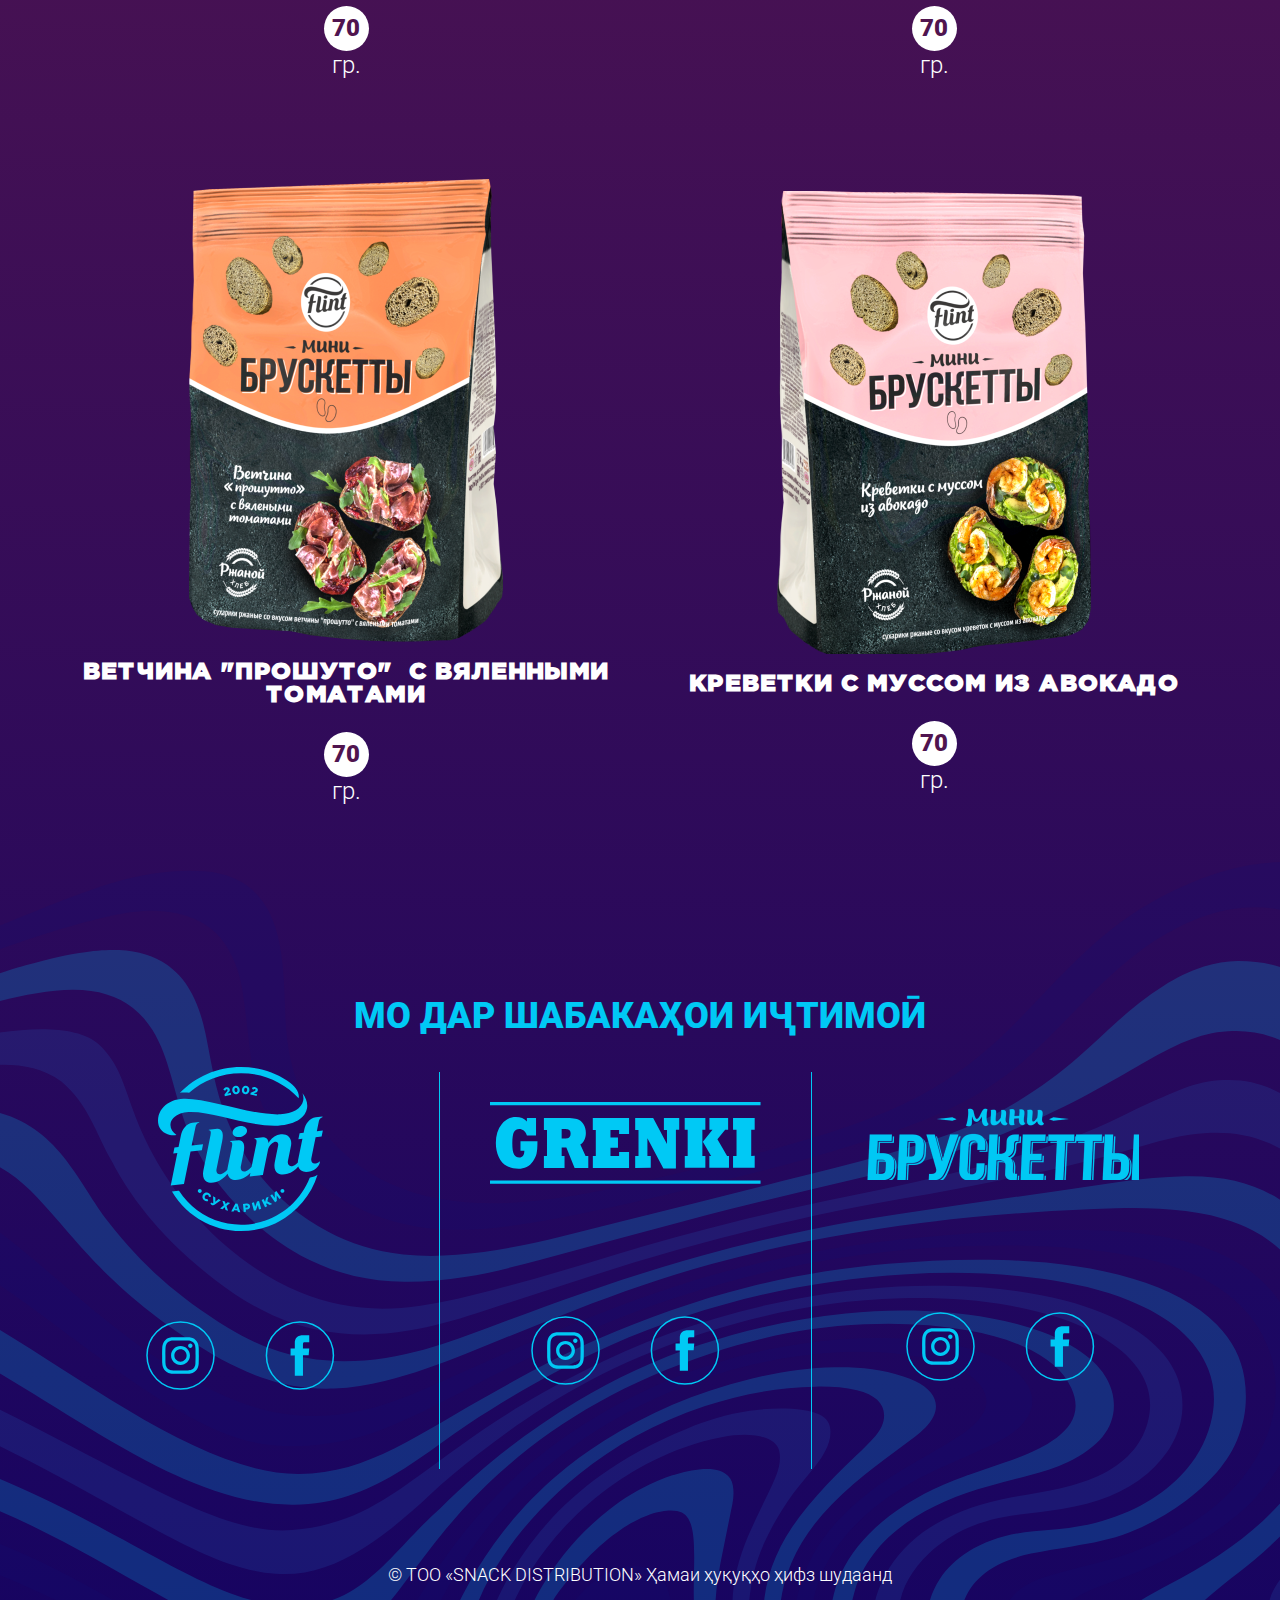
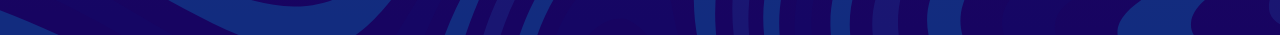
<file: home/tj/index.html>
<!DOCTYPE html>
<html lang="ru">

<head>
	<meta charset="UTF-8">
	<meta name="viewport" content="width=device-width, initial-scale=1.0">

	<link rel="shortcut icon" href="img/fav.png" type="image/x-icon">
	<link href="https://fonts.googleapis.com/css2?family=Roboto:wght@300;400;700&display=swap" rel="stylesheet">
	<link rel="stylesheet" href="css/style.css">

	<title>Flint — Main</title>
</head>

<body>
	<div class="header-wave translateY" data-offset="30" data-index="0.035">
		<div class=""></div>
	</div>
	<header>
		<div class="lang">
			<a href="https://flint.asia/">ru</a>
			<a href="https://flint.asia/home/kz">kz</a>
			<a href="https://flint.asia/home/kg">kg</a>
			<a href="https://flint.asia/home/tj" class="active">tj</a>
			<a href="https://flint.asia/home/uz">uz</a>
		</div>
		<div class="flags">
			<a href="https://flint.asia/tj/" class="header-flags__flag"><img src="img/flag_1.svg" alt="" class=""></a>
			<a href="https://flint.asia/kg/" class="header-flags__flag"><img src="img/flag_2.svg" alt="" class=""></a>
			<a href="https://flint.asia/uz/" class="header-flags__flag"><img src="img/flag_3.svg" alt="" class=""></a>
			<div class="choose">
				<svg width="176" height="101" class="choose-arrow" viewBox="0 0 176 101" fill="none"
					xmlns="http://www.w3.org/2000/svg">
					<path
						d="M24.4641 91.8849C27.2753 96.6915 6.00024 59.5 44.4644 38.8849L18.4641 49.8849C16.5694 64.3386 15.9838 77.3849 24.4641 91.8849Z"
						fill="#FF4C24" />
					<path
						d="M70.9166 18.1656C72.5861 18.2291 47.4204 12.7585 41.998 10.612L47.3303 17.2696C51.9538 18.3255 62.6129 17.8502 70.9166 18.1656Z"
						fill="#FF4C24" />
					<path
						d="M74.9976 19.5316L47.574 17L52.2418 21.0506C-11.9413 44.3418 14.939 82.6413 30.4985 98C2.95812 64.3797 34.7373 39.2785 61.5775 32.1899L66.2454 40.7975L74.9976 19.5316Z"
						fill="#FF4C24" />
					<path
						d="M7.49756 46.5C16.6976 36.9 27.9976 24 49.9976 19C53.4976 19 58.9976 29 50.9976 29C44.5976 29 27.4976 31 7.49756 46.5Z"
						fill="#FF4C24" />
				</svg>

				<div class="choose-text">
					<span>Кишвари худро интихоб<br>кун ва дар маърака</span>
					<h5>иштирок намо</h5>
				</div>
			</div>
		</div>
	</header>

	<div class="imgBG imgBG1-1 translateY" data-offset="0" data-index="0.03">
		<img src="img/bg1-1.png" class="" data-offset="-2" data-index="-0.006">
	</div>
	<div class="imgBG imgBG1-2 translateY" data-offset="0" data-index="-0.001">
		<img src="img/bg1-2.png">
	</div>

	<div class="wrapper">
		<div class="imgBG__wrap">
			<img class="imgBG imgBG-1" src="img/bg-1.png">
			<img class="imgBG imgBG-2" src="img/bg-2.png">
		</div>
		<div class="head">
			<div class="head-text">
				<div class="head-text__top">
					<img src="img/head1.png">
					<span>Тамошоро мехоҳанд</span>
					<img src="img/head2.png">
				</div>
				<h2>Ғизо ва Тамошо</h2>
			</div>
		</div>

		<div class="flint">
			<div class="flint-head">
				<img src="img/flint_grenki.svg">
				<p>
					На ҳама медонанд, ки FLINT ва GRENKI ба ҳар ҳол, дӯстон,  НОНИ ТАБИӢ мебошад.  Зиёда аз 15 сол мешавад, ки бренд дар бозори нонпораҳои хушк маввҷеи якумро ишғол намуда, тамғаи ягонаест, ки бо ифтихор аз марҳилаи пурраи истеҳсолот сухан менамояд. Ба кор бурдани тавъамкунии адвиёт ва истифодаи бастабанди боэътимод, ки тару тозагӣ ва хусусиятҳои таъмии маҳсулотро дар давоми муҳлати нигоҳдории муқарраргардида нигоҳ медорад.<br><br> 
					Ҳамагон Нон ва Тамошоро мехоҳанд, мо ҳам ин ва ҳам онро дорем...<br>
					Дар ҳамаи иқдомҳои мо иштирок карда, ба гуфтаҳои мо худат боварӣ ҳосил намо! 
					
					
				</p>
			</div>
			<div class="arrow">
				<svg width="102" height="70" viewBox="0 0 102 70" fill="none" xmlns="http://www.w3.org/2000/svg">
					<path class="arrow-bottom" d="M3 11L51.5 46L99 11" stroke="white" stroke-width="8" />
					<path class="arrow-top" d="M19 4L51.3333 27L83 4" stroke="white" stroke-width="8" />
				</svg>
			</div>
			<div class="video translateY" data-offset="10" data-index="0.025">
				<iframe width="687" height="387" src="https://www.youtube.com/embed/rp_lIqh4rX0" frameborder="0"
					allow="accelerometer; autoplay; encrypted-media; gyroscope; picture-in-picture" allowfullscreen></iframe>
			</div>
			<div class="about-flint">
				<div class="discription translateX" data-offset="14" data-index="0.015">
					<img src="img/flint-title.svg">
					<p>
						Нонпораҳои FLINT - нонпораҳои аз ҳама дӯстдоштаи ту, ки аз нони табиии бомазза истеҳсол шудаанд. Бе консервантҳо МИК. <br> <br>
Ороиши пурҷило ва миқдори қулай, ҳар кас барои худ шакл ва маззаи дилхоҳро пайдо мекунад. “FLINT” барои гирифтани ҳаловат аз ҳаёт  бидуни фикрҳои ночиз кӯмак мекунад. Охир “FLINT” мисли дӯсти дерина - ҳамеша дар таги даст аст, ҳамеша бо ту дар як мавҷ аст.


					</p>
				</div>
				<div class="about-flint__imgs translateX" data-offset="-15" data-index="-0.015">
					<img src="img/four-flint_1.png" class="rotate" data-offset="-31" data-index="-0.029">
					<img src="img/four-flint_2.png" class="rotate" data-offset="-30" data-index="-0.025">
					<img src="img/four-flint_3.png" class="rotate" data-offset="-31" data-index="-0.03">
					<img src="img/four-flint_4.png" class="rotate" data-offset="-22" data-index="-0.022">
				</div>
			</div>
			<div class="packs">
				<div class="pack">
					<img src="img/flint1.png" class="pack-img_1 rotate" data-offset="31" data-index="0.029">
					<div class="pack-title">Сметана бо кабудӣ</div>
					<div class="pack-sizes">
						<div class="pack-size">
							<span>30</span>гр.
						</div>
						<div class="pack-size">
							<span>70</span>гр.
						</div>
						<div class="pack-size">
							<span>110</span>гр.
						</div>
					</div>
				</div>
				<div class="pack">
					<img src="img/flint2.png">
					<div class="pack-title">Панир</div>
					<div class="pack-sizes">
						<div class="pack-size">
							<span>30</span>гр.
						</div>
						<div class="pack-size">
							<span>70</span>гр.
						</div>
						<div class="pack-size">
							<span>110</span>гр.
						</div>
						<div class="pack-size">
							<span>190</span>гр.
						</div>
					</div>
				</div>
				<div class="pack">
					<img src="img/flint3.png" class="pack-img_3 rotate" data-offset="-31" data-index="-0.029">
					<div class="pack-title">Ҳасиби салями</div>
					<div class="pack-sizes">
						<div class="pack-size">
							<span>30</span>гр.
						</div>
						<div class="pack-size">
							<span>70</span>гр.
						</div>
						<div class="pack-size">
							<span>110</span>гр.
						</div>
					</div>
				</div>
			</div>
			<div class="packs">
				<div class="pack">
					<img src="img/flint4.png">
					<div class="pack-title">Харчанг</div>
					<div class="pack-sizes">
						<div class="pack-size">
							<span>30</span>гр.
						</div>
						<div class="pack-size">
							<span>70</span>гр.
						</div>
						<div class="pack-size">
							<span>110</span>гр.
						</div>
					</div>
				</div>
				<div class="pack">
					<img src="img/flint5.png">
					<div class="pack-title">Сихкабоб</div>
					<div class="pack-sizes">
						<div class="pack-size">
							<span>30</span>гр.
						</div>
						<div class="pack-size">
							<span>70</span>гр.
						</div>
						<div class="pack-size">
							<span>110</span>гр.
						</div>
						<div class="pack-size">
							<span>190</span>гр.
						</div>
					</div>
				</div>
			</div>
		</div>
		<div class="arrow">
			<svg width="102" height="70" viewBox="0 0 102 70" fill="none" xmlns="http://www.w3.org/2000/svg">
				<path class="arrow-bottom" d="M3 11L51.5 46L99 11" stroke="white" stroke-width="8" />
				<path class="arrow-top" d="M19 4L51.3333 27L83 4" stroke="white" stroke-width="8" />
			</svg>
		</div>

		<div class="grenki">
			<div class="about-grenki">
				<div class="discription translateX" data-offset="15" data-index="0.02">
					<img src="img/grenki-title.svg">
					<p>
						«Grenki Flint» - ин нонпораҳои ҳақиқии  ҷавини бо хушбӯиҳои пурҷило ва пурнакҳат зирбонидашуда аст . <br>
Махсус барои онҳое, ки тасмимҳои ногаҳонӣ ва тезутундро арҷ мегузоранд.<br><br>
Қатори ҷолиби мазза, дар маҷмӯъ бо дастури махсуси пухтупази нони ҷавин ягон дӯстдори снекҳоро бетараф намемонад.

					</p>
				</div>
				<div class="four-grenki__imgs translateX" data-offset="-15" data-index="-0.02">
					<img src="img/four-grenki_1.png" class="rotate" data-offset="-31" data-index="-0.029">
					<img src="img/four-grenki_2.png" class="rotate" data-offset="-30" data-index="-0.025">
					<img src="img/four-grenki_3.png" class="rotate" data-offset="-31" data-index="-0.03">
					<img src="img/four-grenki_4.png" class="rotate" data-offset="-22" data-index="-0.022">
				</div>
			</div>
			<div class="about-grenki" style="display: none;">
				<div class="discription translateX" data-offset="15" data-index="0.02">
					<img src="img/grenki-title.svg">
					<p>
						«Grenki Flint» - ин нонпораҳои ҳақиқии  ҷавини бо хушбӯиҳои пурҷило ва пурнакҳат зирбонидашуда аст . <br>
Махсус барои онҳое, ки тасмимҳои ногаҳонӣ ва тезутундро арҷ мегузоранд.<br><br>
Қатори ҷолиби мазза, дар маҷмӯъ бо дастури махсуси пухтупази нони ҷавин ягон дӯстдори снекҳоро бетараф намемонад.

					</p>
				</div>
				<div class="four-grenki__imgs translateX" data-offset="-15" data-index="-0.02">
					<img src="img/four-grenki_1.png" class="rotate" data-offset="-31" data-index="-0.029">
					<img src="img/four-grenki_2.png" class="rotate" data-offset="-30" data-index="-0.025">
					<img src="img/four-grenki_3.png" class="rotate" data-offset="-31" data-index="-0.03">
					<img src="img/four-grenki_4.png" class="rotate" data-offset="-22" data-index="-0.022">
				</div>
			</div>
			<div class="packs">
				<div class="pack">
					<img src="img/grenki1.png" class="pack-img_1 rotate" data-offset="31" data-index="0.029">
					<div class="pack-title">Гӯшти гӯсола бо  аҷика</div>
					<div class="pack-sizes">
						<div class="pack-size">
							<span>30</span>гр.
						</div>
						<div class="pack-size">
							<span>70</span>гр.
						</div>
						<div class="pack-size">
							<span>110</span>гр.
						</div>
					</div>
				</div>
				<div class="pack">
					<img src="img/grenki2.png">
					<div class="pack-title">Гӯшти аспи хушккардашуда</div>
					<div class="pack-sizes">
						<div class="pack-size">
							<span>30</span>гр.
						</div>
						<div class="pack-size">
							<span>70</span>гр.
						</div>
						<div class="pack-size">
							<span>110</span>гр.
						</div>
					</div>
				</div>
				<div class="pack">
					<img src="img/grenki5.png" class="pack-img_3 rotate" data-offset="-31" data-index="-0.029">
					<div class="pack-title">Чеснок</div>
					<div class="pack-sizes">
						<div class="pack-size">
							<span>30</span>гр.
						</div>
						<div class="pack-size">
							<span>70</span>гр.
						</div>
						<div class="pack-size">
							<span>110</span>гр.
						</div>
					</div>
				</div>
			</div>
			<div class="packs">
				<div class="pack">
					<img src="img/grenki3.png" class="pack-img_1 rotate" data-offset="31" data-index="0.029">
					<div class="pack-title">Томат спайси</div>
					<div class="pack-sizes">
						<div class="pack-size">
							<span>30</span>гр.
						</div>
						<div class="pack-size">
							<span>70</span>гр.
						</div>
						<div class="pack-size">
							<span>110</span>гр.
						</div>
					</div>
				</div>
				<div class="pack">
					<img src="img/grenki4.png" class="pack-img_3 rotate" data-offset="-31" data-index="-0.029">
					<div class="pack-title">Озодмоҳии дудкардашуда</div>
					<div class="pack-sizes">
						<div class="pack-size">
							<span>30</span>гр.
						</div>
						<div class="pack-size">
							<span>70</span>гр.
						</div>
						<div class="pack-size">
							<span>110</span>гр.
						</div>
					</div>
				</div>
			</div>
		</div>
		<div class="grenki">
			<div class="about-grenki">
				<div class="discription translateX" data-offset="15" data-index="0.02">
					<img src="img/bryskety-title1.png">
					<p>
						Брускетты – это традиционная центрально-итальянская закуска, которая подаётся перед основным блюдом.
						FLINT Брускетты это отличный, лёгкий снек для любительниц пробовать что-то новое, но в то же время изысканное, с мотивами ресторанной кухни.
						 Идеальное сочетание натурального ржаного хлеба и изысканных вкусов, таких как : Томатный «капрезе», Креветки с муссом из авокадо, Ветчина прошутто с вялеными томатами, и Итальянская классика.
						Никого не оставят равнодушным.
				</div>
				<div class="four-grenki__imgs translateX" data-offset="-15" data-index="-0.02">
					<img src="img/bruskety-img1.png" class="rotate" data-offset="-31" data-index="-0.029">
					<img src="img/bruskety-img2.png" class="rotate" data-offset="-30" data-index="-0.025">
					<img src="img/bruskety-img3.png" class="rotate" data-offset="-31" data-index="-0.03">
					<img src="img/bruskety-img4.png" class="rotate" data-offset="-22" data-index="-0.022">
				</div>
			</div>
			<div class="about-grenki" style="display: none;">
				<div class="discription translateX" data-offset="15" data-index="0.02">
					<img src="img/bryskety-title1.png">
					<p>Брускетты – это традиционная центрально-итальянская закуска, которая подаётся перед основным блюдом.
						FLINT Брускетты это отличный, лёгкий снек для любительниц пробовать что-то новое, но в то же время изысканное, с мотивами ресторанной кухни.
						 Идеальное сочетание натурального ржаного хлеба и изысканных вкусов, таких как : Томатный «капрезе», Креветки с муссом из авокадо, Ветчина прошутто с вялеными томатами, и Итальянская классика.
						Никого не оставят равнодушным.</p>
				</div>
				<div class="four-grenki__imgs translateX" data-offset="-15" data-index="-0.02">
					<img src="img/bruskety-img1.png" class="rotate" data-offset="-31" data-index="-0.029">
					<img src="img/bruskety-img2.png" class="rotate" data-offset="-30" data-index="-0.025">
					<img src="img/bruskety-img3.png" class="rotate" data-offset="-31" data-index="-0.03">
					<img src="img/bruskety-img4.png" class="rotate" data-offset="-22" data-index="-0.022">
				</div>
			</div>
			<div class="packs">
				<div class="pack pack-bruskety">
					<img src="img/bruskety-classic.png" class="pack-img_1 rotate" data-offset="31" data-index="0.029">
					<div class="pack-title">Итальянская классика</div>
					<div class="pack-sizes">
						<div class="pack-size">
							<span>70</span>гр.
						</div>
					</div>
				</div>
				<div class="pack pack-bruskety">
					<img src="img/bruskety-tomate.png" class="pack-img_3 rotate" data-offset="-31" data-index="-0.029">
					<div class="pack-title">Томатный "Капрезе"</div>
					<div class="pack-sizes">
						<div class="pack-size">
							<span>70</span>гр.
						</div>
					</div>
				</div>
				<div class="pack pack-bruskety">
					<img src="img/bruskety3.png" class="pack-img_1 rotate" data-offset="31" data-index="0.029">
					<div class="pack-title">Ветчина "Прошуто" &nbsp;с вяленными томатами</div>
					<div class="pack-sizes">
						<div class="pack-size">
							<span>70</span>гр.
						</div>
					</div>
				</div>
				<div class="pack pack-bruskety">
					<img src="img/bruskety4.png" class="pack-img_3 rotate" data-offset="-31" data-index="-0.029">
					<div class="pack-title">Креветки с муссом из авокадо</div>
					<div class="pack-sizes">
						<div class="pack-size">
							<span>70</span>гр.
						</div>
					</div>
				</div>
			</div>
		</div>
	</div>
	</div>

	<footer>
		<div class="footer-title">Мо дар шабакаҳои иҷтимоӣ</div>
		<div class="social-wrapper">
			<div class="social-flint">
				<img src="img/flint-footer.svg" class="" data-offset="41" data-index="0.07">
				<div class="social-wrapper " data-offset="13" data-index="0.04">
					<a target="_blank" href="https://instagram.com/flint_asia?igshid=5smicl734hkr">
						<img src="img/insta.svg">
					</a>
					<a target="_blank" href="https://www.facebook.com/flint.asia/?ref=bookmarks">
						<img src="img/fb.svg">
					</a>
				</div>
			</div>
			<div class="social-grenki">
				<img src="img/grenki-footer.svg" class="" data-offset="-56" data-index="-0.07">
				<div class="social-wrapper " data-offset="-25" data-index="-0.04">
					<a target="_blank" href="https://instagram.com/grenki_asia?igshid=ngjl68jf3llk"><img src="img/insta.svg"></a>
					<a target="_blank" href="https://www.facebook.com/grenkifromflint/?ref=bookmarks"><img src="img/fb.svg"></a>
				</div>
			</div>
			<div class="social-grenki social-bruskety">
				<img src="img/buskety-title.png" class="" data-offset="-56" data-index="-0.07">
				<div class="social-wrapper " data-offset="-25" data-index="-0.04">
					<a target="_blank" href="https://instagram.com/flint_bruschetta"><img src="img/insta.svg"></a>
					<a target="_blank" href="https://www.facebook.com/Flint_bruschetta-113964057149049/?ref=bookmarks"><img src="img/fb.svg"></a>
				</div>
			</div>

		</div>
		<div class="copyright">© ТОО «SNACK DISTRIBUTION» Ҳамаи ҳуқуқҳо ҳифз шудаанд </div>
	</footer>

	<script src="https://code.jquery.com/jquery-1.11.0.min.js"></script>
	<script src="js/main.js"></script>
</body>

</html>
</file>
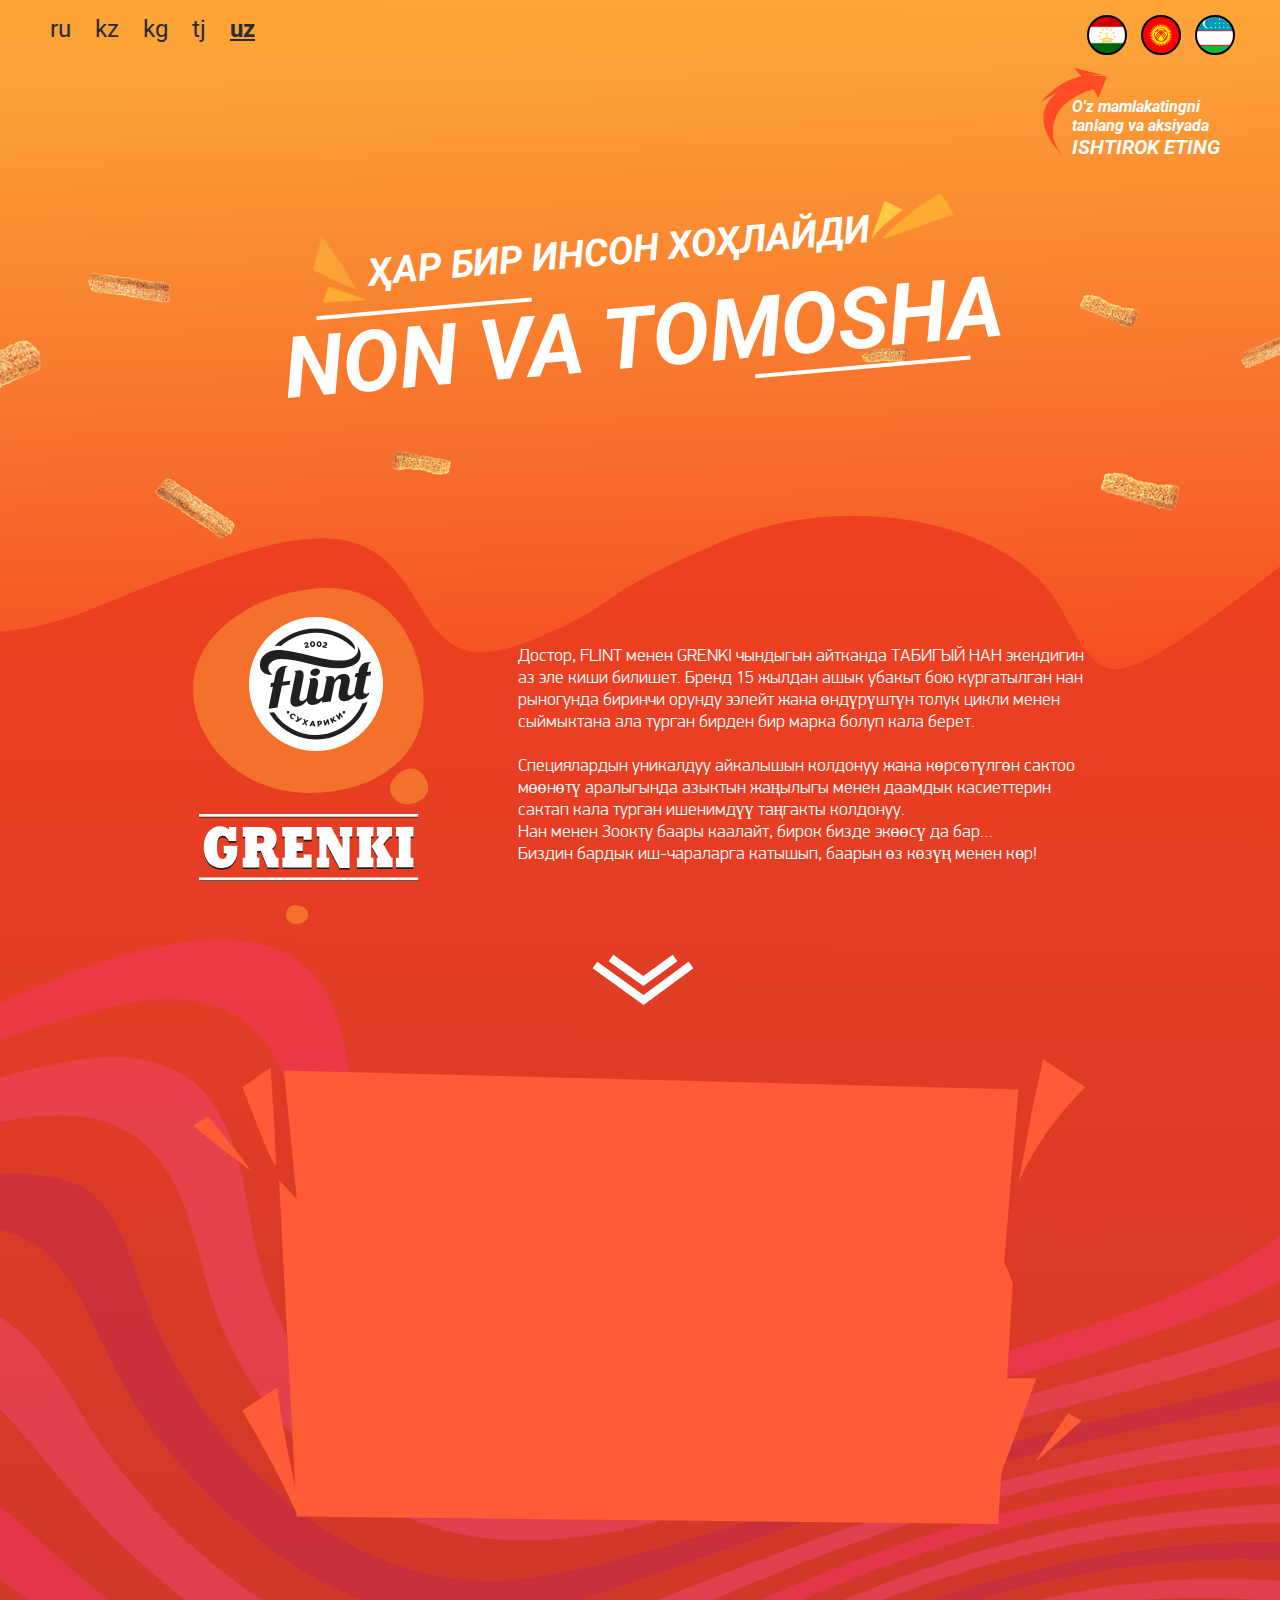
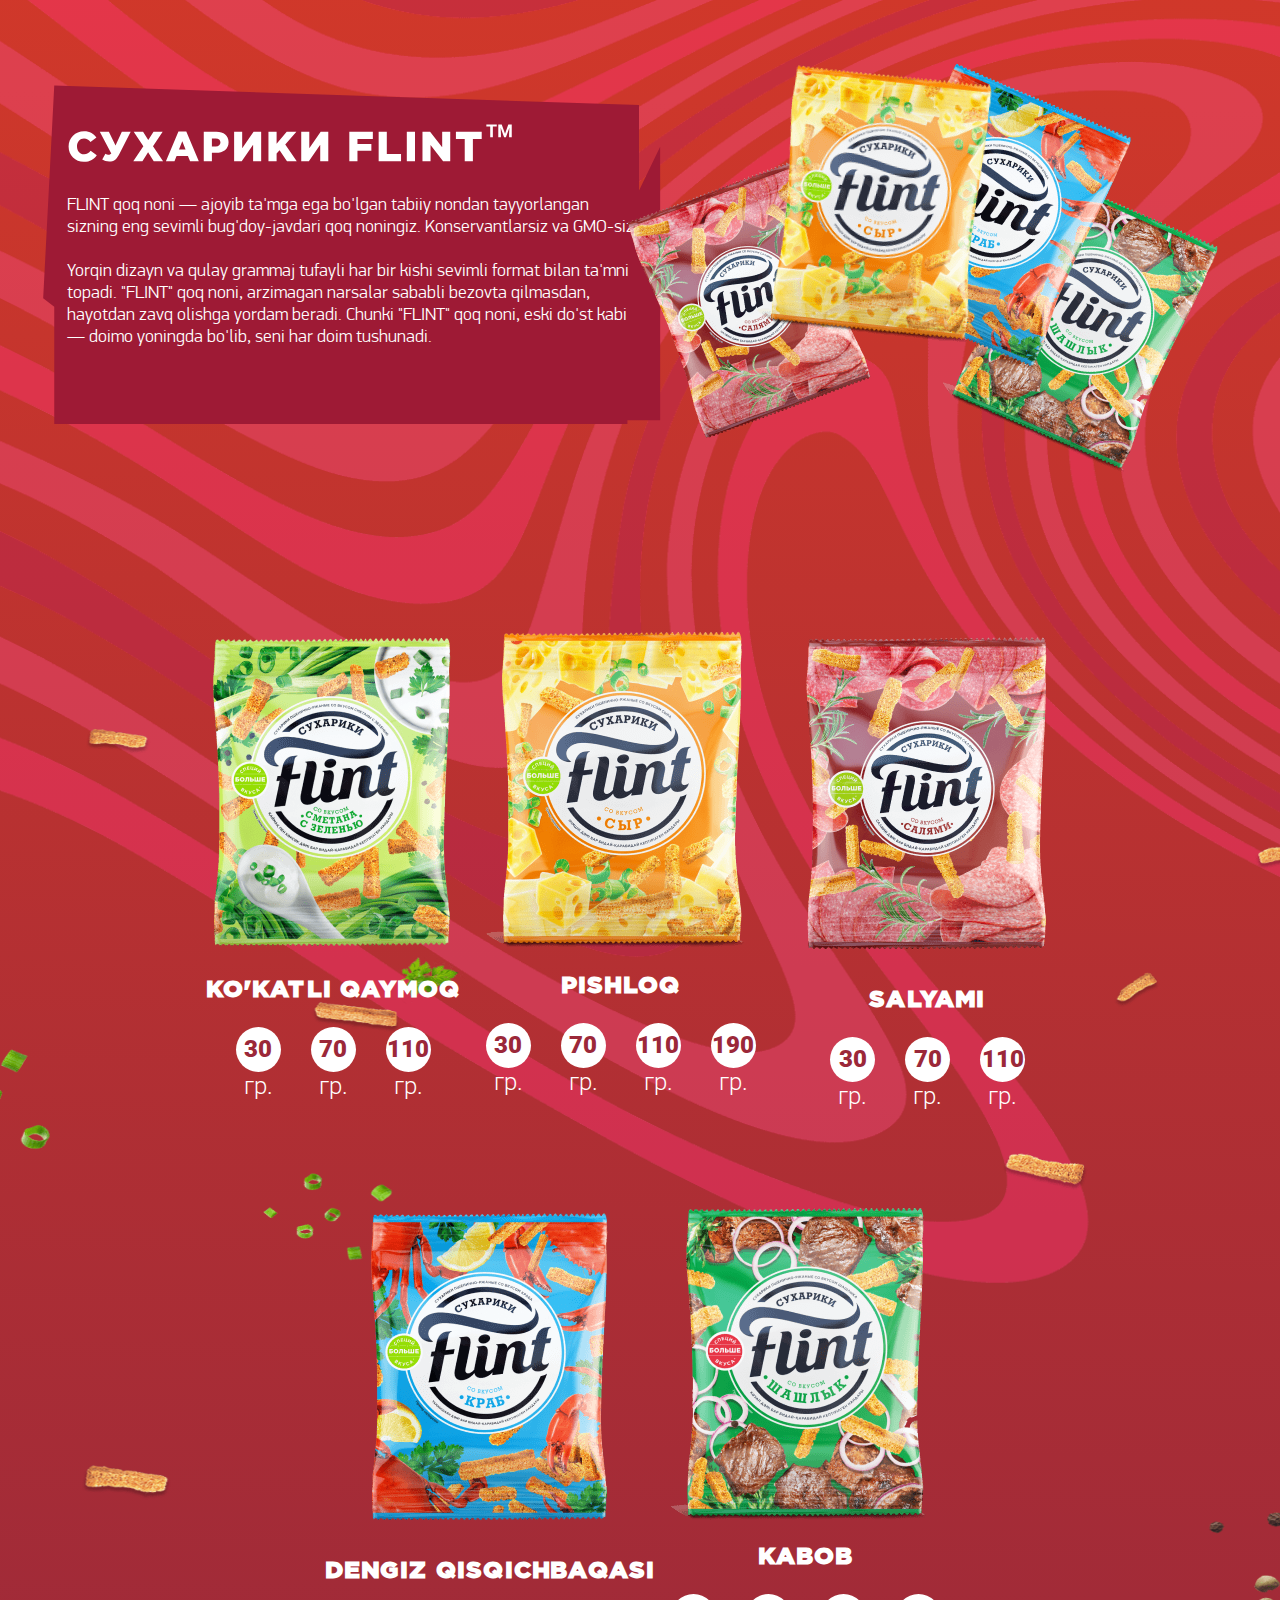
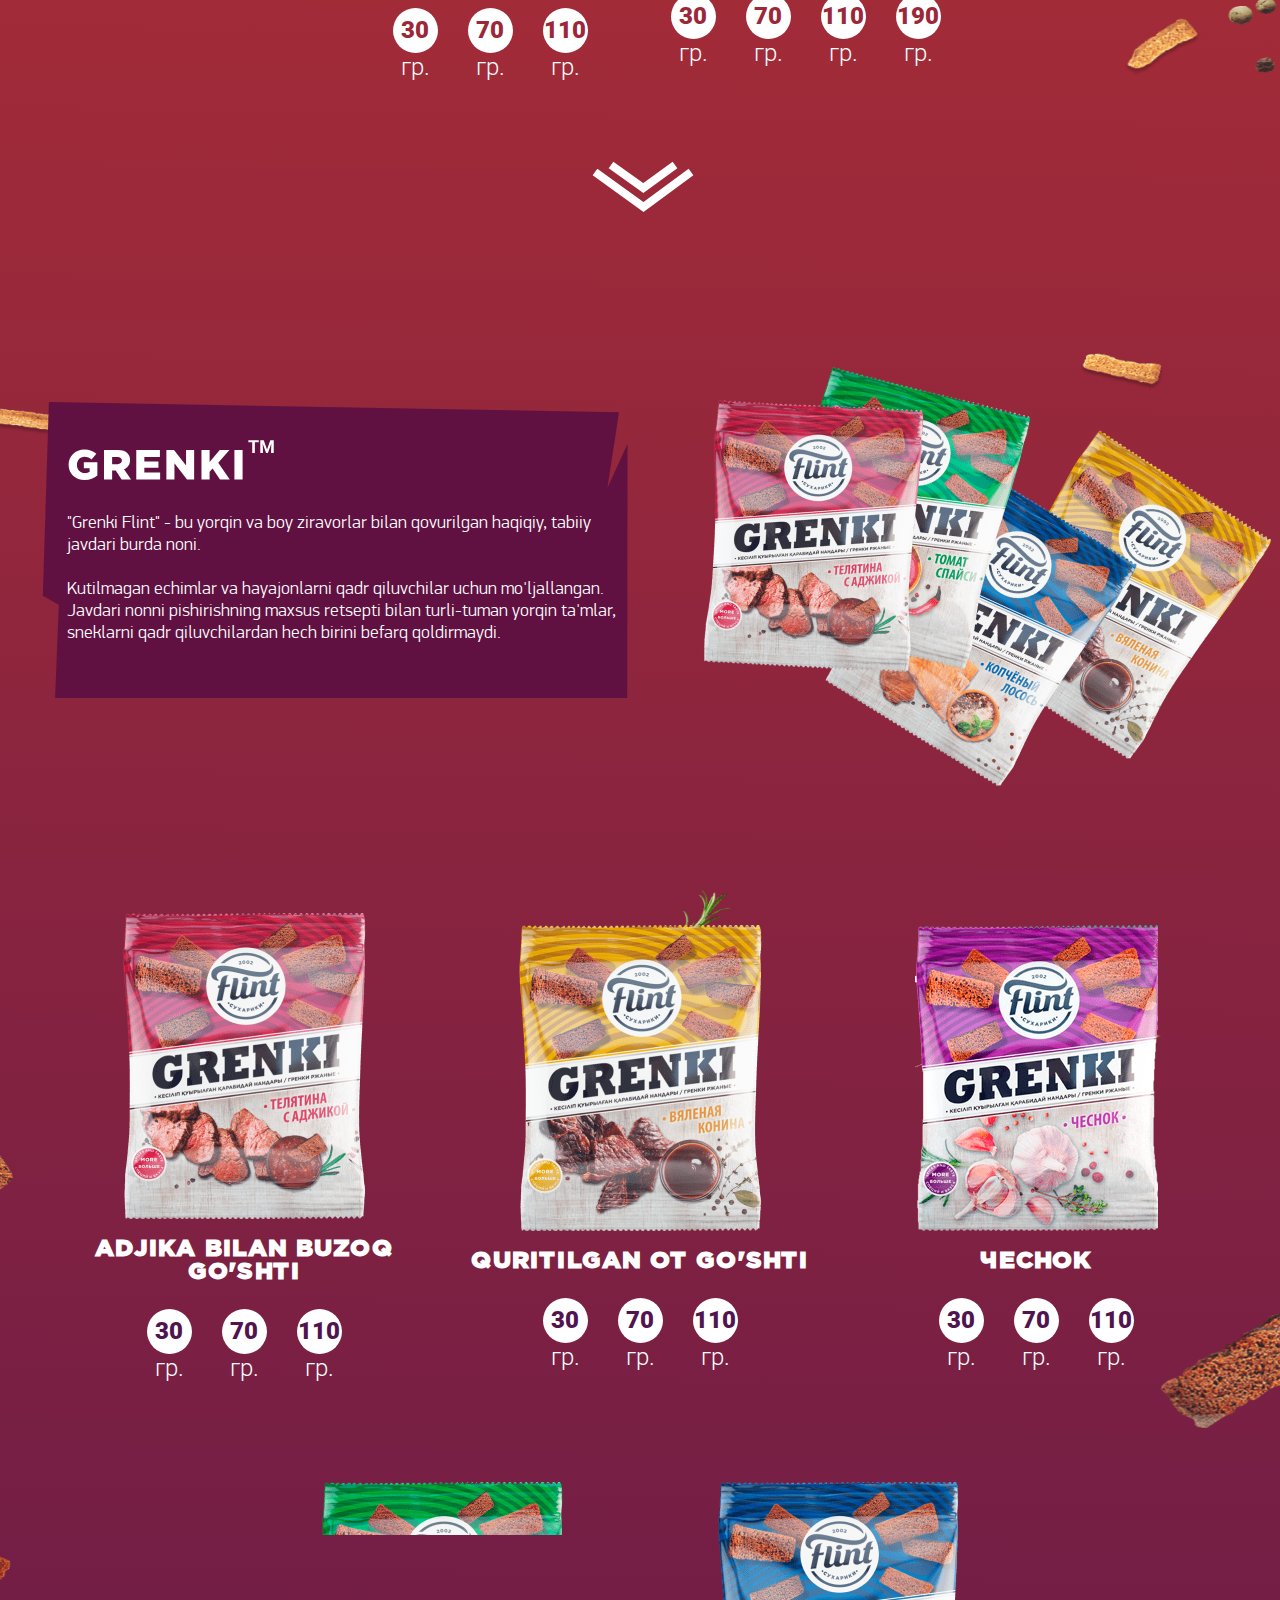
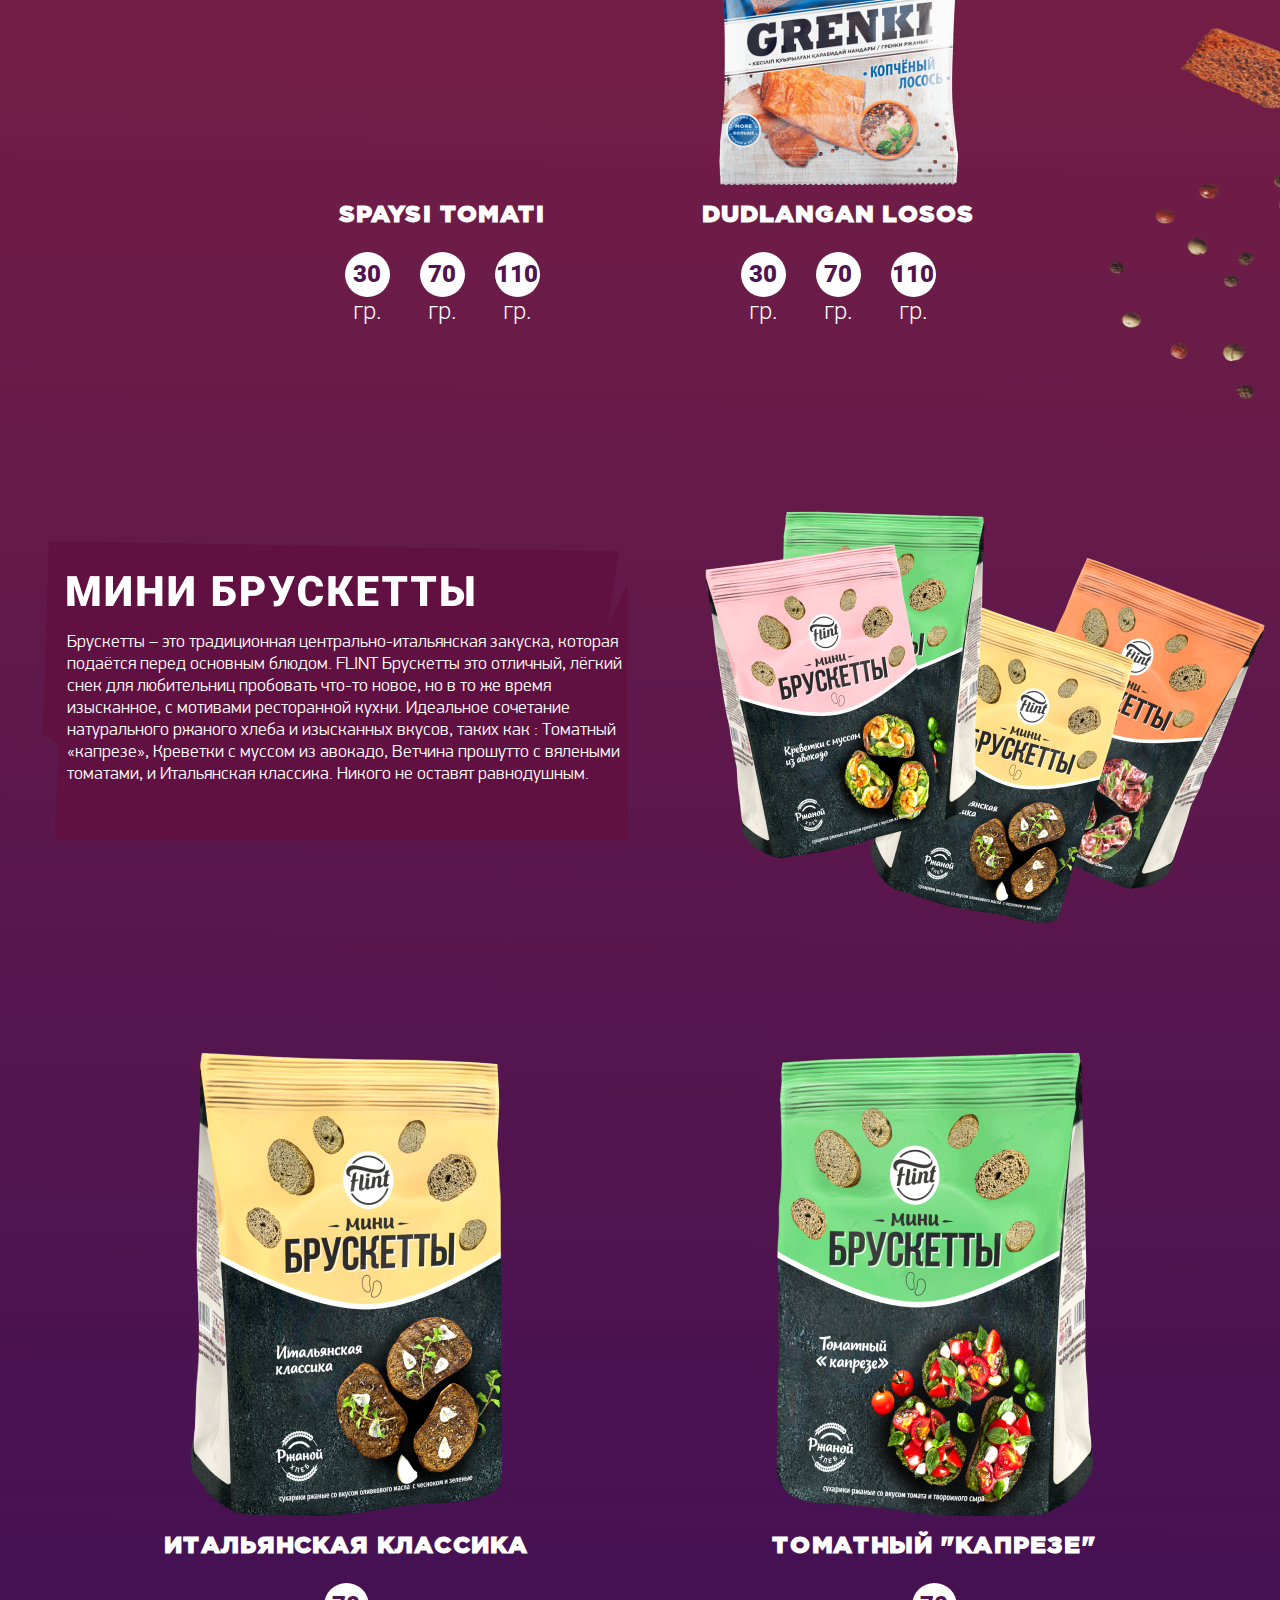
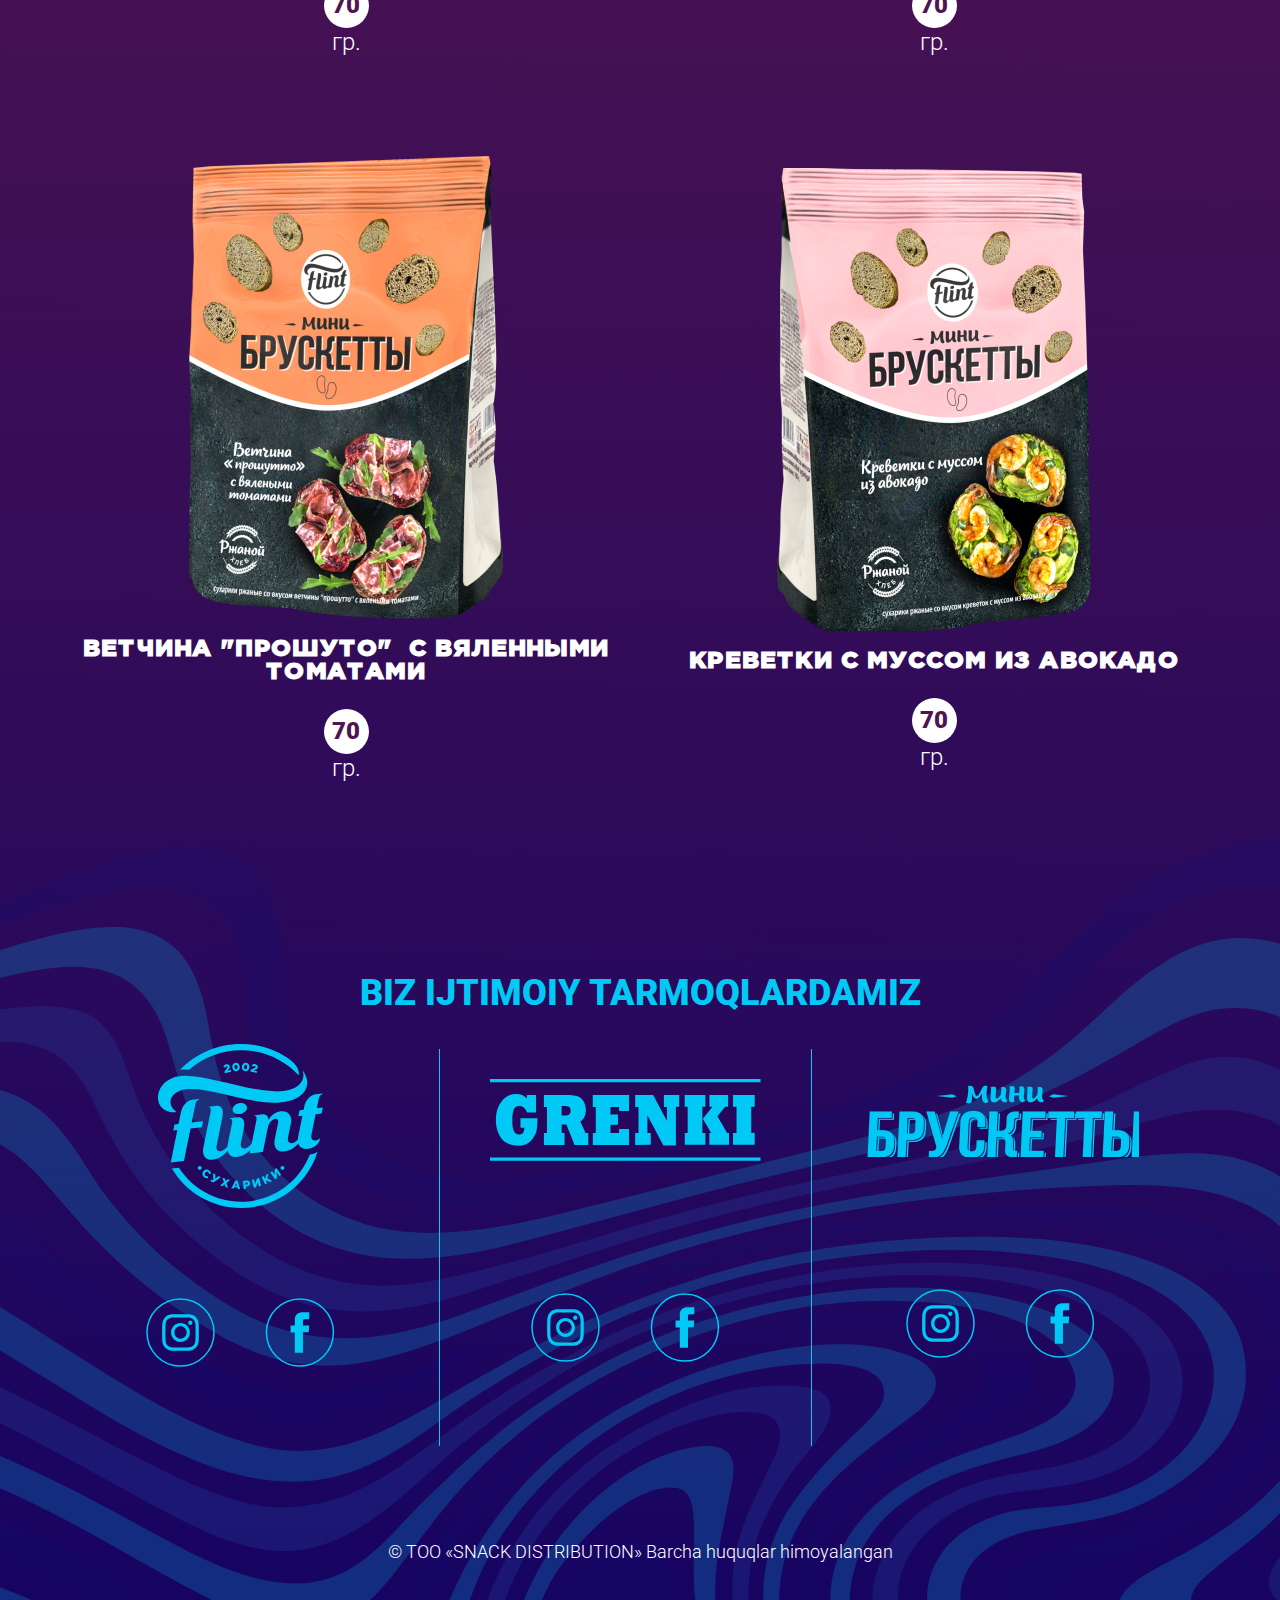
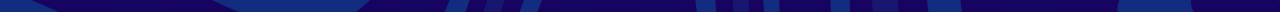
<file: home/uz/index.html>
<!DOCTYPE html>
<html lang="ru">

<head>
	<meta charset="UTF-8">
	<meta name="viewport" content="width=device-width, initial-scale=1.0">

	<link rel="shortcut icon" href="img/fav.png" type="image/x-icon">
	<link href="https://fonts.googleapis.com/css2?family=Roboto:wght@300;400;700&display=swap" rel="stylesheet">
	<link rel="stylesheet" href="css/style.css">

	<title>Flint — Main</title>
</head>

<body>
	<div class="header-wave translateY" data-offset="30" data-index="0.035">
		<div class=""></div>
	</div>
	<header>
		<div class="lang">
			<a href="https://flint.asia/">ru</a>
			<a href="https://flint.asia/home/kz">kz</a>
			<a href="https://flint.asia/home/kg">kg</a>
			<a href="https://flint.asia/home/tj">tj</a>
			<a href="https://flint.asia/home/uz" class="active">uz</a>
		</div>
		<div class="flags">
			<a href="https://flint.asia/tj/" class="header-flags__flag"><img src="img/flag_1.svg" alt="" class=""></a>
			<a href="https://flint.asia/kg/" class="header-flags__flag"><img src="img/flag_2.svg" alt="" class=""></a>
			<a href="https://flint.asia/uz/" class="header-flags__flag"><img src="img/flag_3.svg" alt="" class=""></a>
			<div class="choose">
				<svg width="176" height="101" class="choose-arrow" viewBox="0 0 176 101" fill="none"
					xmlns="http://www.w3.org/2000/svg">
					<path
						d="M24.4641 91.8849C27.2753 96.6915 6.00024 59.5 44.4644 38.8849L18.4641 49.8849C16.5694 64.3386 15.9838 77.3849 24.4641 91.8849Z"
						fill="#FF4C24" />
					<path
						d="M70.9166 18.1656C72.5861 18.2291 47.4204 12.7585 41.998 10.612L47.3303 17.2696C51.9538 18.3255 62.6129 17.8502 70.9166 18.1656Z"
						fill="#FF4C24" />
					<path
						d="M74.9976 19.5316L47.574 17L52.2418 21.0506C-11.9413 44.3418 14.939 82.6413 30.4985 98C2.95812 64.3797 34.7373 39.2785 61.5775 32.1899L66.2454 40.7975L74.9976 19.5316Z"
						fill="#FF4C24" />
					<path
						d="M7.49756 46.5C16.6976 36.9 27.9976 24 49.9976 19C53.4976 19 58.9976 29 50.9976 29C44.5976 29 27.4976 31 7.49756 46.5Z"
						fill="#FF4C24" />
				</svg>

				<div class="choose-text">

					<span>O'z mamlakatingni <br>tanlang va aksiyada</span>
					<h5>ishtirok eting</h5>
				</div>
			</div>
		</div>
	</header>

	<div class="imgBG imgBG1-1 translateY" data-offset="0" data-index="0.03">
		<img src="img/bg1-1.png" class="" data-offset="-2" data-index="-0.006">
	</div>
	<div class="imgBG imgBG1-2 translateY" data-offset="0" data-index="-0.001">
		<img src="img/bg1-2.png">
	</div>

	<div class="wrapper">
		<div class="imgBG__wrap">
			<img class="imgBG imgBG-1" src="img/bg-1.png">
			<img class="imgBG imgBG-2" src="img/bg-2.png">
		</div>
		<div class="head">
			<div class="head-text">
				<div class="head-text__top">
					<img src="img/head1.png">
					<span>ҳар бир инсон хоҳлайди</span>
					<img src="img/head2.png">
				</div>
				<h2>Non va Tomosha</h2>
			</div>
		</div>

		<div class="flint">
			<div class="flint-head">
				<img src="img/flint_grenki.svg">
				<p>
					Достор, FLINT менен GRENKI чындыгын айтканда ТАБИГЫЙ НАН экендигин аз эле киши билишет. Бренд 15
					жылдан ашык убакыт бою кургатылган нан рыногунда биринчи орунду ээлейт жана өндүрүштүн толук цикли
					менен сыймыктана ала турган бирден бир марка болуп кала берет.<br><br>
					Специялардын уникалдуу айкалышын колдонуу жана көрсөтүлгөн сактоо мөөнөтү аралыгында азыктын
					жаңылыгы менен даамдык касиеттерин сактап кала турган ишенимдүү таңгакты колдонуу.<br>
					Нан менен Зоокту баары каалайт, бирок бизде экөөсү да бар…<br>
					Биздин бардык иш-чараларга катышып, баарын өз көзүң менен көр!

				</p>
			</div>
			<div class="arrow">
				<svg width="102" height="70" viewBox="0 0 102 70" fill="none" xmlns="http://www.w3.org/2000/svg">
					<path class="arrow-bottom" d="M3 11L51.5 46L99 11" stroke="white" stroke-width="8" />
					<path class="arrow-top" d="M19 4L51.3333 27L83 4" stroke="white" stroke-width="8" />
				</svg>
			</div>
			<div class="video translateY" data-offset="10" data-index="0.025">
				<iframe width="687" height="387" src="https://www.youtube.com/embed/rp_lIqh4rX0" frameborder="0"
					allow="accelerometer; autoplay; encrypted-media; gyroscope; picture-in-picture"
					allowfullscreen></iframe>
			</div>
			<div class="about-flint">
				<div class="discription translateX" data-offset="14" data-index="0.015">
					<img src="img/flint-title.svg">
					<p>
						FLINT qoq noni — ajoyib ta'mga ega bo'lgan tabiiy nondan tayyorlangan sizning eng sevimli
						bug'doy-javdari qoq noningiz. Konservantlarsiz va GMO-siz. <br><br>
						Yorqin dizayn va qulay grammaj tufayli har bir kishi sevimli format bilan ta'mni topadi.
						"FLINT" qoq noni, arzimagan narsalar sababli bezovta qilmasdan, hayotdan zavq olishga yordam
						beradi. Chunki "FLINT" qoq noni, eski do'st kabi — doimo yoningda bo'lib, seni har doim
						tushunadi. </p>


					<br>
				</div>
				<div class="about-flint__imgs translateX" data-offset="-15" data-index="-0.015">
					<img src="img/four-flint_1.png" class="rotate" data-offset="-31" data-index="-0.029">
					<img src="img/four-flint_2.png" class="rotate" data-offset="-30" data-index="-0.025">
					<img src="img/four-flint_3.png" class="rotate" data-offset="-31" data-index="-0.03">
					<img src="img/four-flint_4.png" class="rotate" data-offset="-22" data-index="-0.022">
				</div>
			</div>
			<div class="packs">
				<div class="pack">
					<img src="img/flint1.png" class="pack-img_1 rotate" data-offset="31" data-index="0.029">
					<div class="pack-title">Ko'katli qaymoq</div>
					<div class="pack-sizes">
						<div class="pack-size">
							<span>30</span>гр.
						</div>
						<div class="pack-size">
							<span>70</span>гр.
						</div>
						<div class="pack-size">
							<span>110</span>гр.
						</div>
					</div>
				</div>
				<div class="pack">
					<img src="img/flint2.png">
					<div class="pack-title">Pishloq</div>
					<div class="pack-sizes">
						<div class="pack-size">
							<span>30</span>гр.
						</div>
						<div class="pack-size">
							<span>70</span>гр.
						</div>
						<div class="pack-size">
							<span>110</span>гр.
						</div>
						<div class="pack-size">
							<span>190</span>гр.
						</div>
					</div>
				</div>
				<div class="pack">
					<img src="img/flint3.png" class="pack-img_3 rotate" data-offset="-31" data-index="-0.029">
					<div class="pack-title">Salyami</div>
					<div class="pack-sizes">
						<div class="pack-size">
							<span>30</span>гр.
						</div>
						<div class="pack-size">
							<span>70</span>гр.
						</div>
						<div class="pack-size">
							<span>110</span>гр.
						</div>
					</div>
				</div>
			</div>
			<div class="packs">
				<div class="pack">
					<img src="img/flint4.png">
					<div class="pack-title">Dengiz qisqichbaqasi</div>
					<div class="pack-sizes">
						<div class="pack-size">
							<span>30</span>гр.
						</div>
						<div class="pack-size">
							<span>70</span>гр.
						</div>
						<div class="pack-size">
							<span>110</span>гр.
						</div>
					</div>
				</div>
				<div class="pack">
					<img src="img/flint5.png">
					<div class="pack-title">Kabob</div>
					<div class="pack-sizes">
						<div class="pack-size">
							<span>30</span>гр.
						</div>
						<div class="pack-size">
							<span>70</span>гр.
						</div>
						<div class="pack-size">
							<span>110</span>гр.
						</div>
						<div class="pack-size">
							<span>190</span>гр.
						</div>
					</div>
				</div>
			</div>
		</div>
		<div class="arrow">
			<svg width="102" height="70" viewBox="0 0 102 70" fill="none" xmlns="http://www.w3.org/2000/svg">
				<path class="arrow-bottom" d="M3 11L51.5 46L99 11" stroke="white" stroke-width="8" />
				<path class="arrow-top" d="M19 4L51.3333 27L83 4" stroke="white" stroke-width="8" />
			</svg>
		</div>

		<div class="grenki">
			<div class="about-grenki">
				<div class="discription translateX" data-offset="15" data-index="0.02">
					<img src="img/grenki-title.svg">
					<p>
						"Grenki Flint" - bu yorqin va boy ziravorlar bilan qovurilgan haqiqiy, tabiiy javdari burda
						noni. <br><br>
						Kutilmagan echimlar va hayajonlarni qadr qiluvchilar uchun mo'ljallangan. <br>
						Javdari nonni pishirishning maxsus retsepti bilan turli-tuman yorqin ta'mlar, sneklarni qadr
						qiluvchilardan hech birini befarq qoldirmaydi.

					</p>
				</div>
				<div class="four-grenki__imgs translateX" data-offset="-15" data-index="-0.02">
					<img src="img/four-grenki_1.png" class="rotate" data-offset="-31" data-index="-0.029">
					<img src="img/four-grenki_2.png" class="rotate" data-offset="-30" data-index="-0.025">
					<img src="img/four-grenki_3.png" class="rotate" data-offset="-31" data-index="-0.03">
					<img src="img/four-grenki_4.png" class="rotate" data-offset="-22" data-index="-0.022">
				</div>
			</div>
			<div class="about-grenki" style="display: none;">
				<div class="discription translateX" data-offset="15" data-index="0.02">
					<img src="img/grenki-title.svg">
					<p>
						"Grenki Flint" - bu yorqin va boy ziravorlar bilan qovurilgan haqiqiy, tabiiy javdari burda
						noni. <br><br>
						Kutilmagan echimlar va hayajonlarni qadr qiluvchilar uchun mo'ljallangan. <br>
						Javdari nonni pishirishning maxsus retsepti bilan turli-tuman yorqin ta'mlar, sneklarni qadr
						qiluvchilardan hech birini befarq qoldirmaydi.
					</p>
				</div>
				<div class="four-grenki__imgs translateX" data-offset="-15" data-index="-0.02">
					<img src="img/four-grenki_1.png" class="rotate" data-offset="-31" data-index="-0.029">
					<img src="img/four-grenki_2.png" class="rotate" data-offset="-30" data-index="-0.025">
					<img src="img/four-grenki_3.png" class="rotate" data-offset="-31" data-index="-0.03">
					<img src="img/four-grenki_4.png" class="rotate" data-offset="-22" data-index="-0.022">
				</div>
			</div>
			<div class="packs">
				<div class="pack">
					<img src="img/grenki1.png" class="pack-img_1 rotate" data-offset="31" data-index="0.029">
					<div class="pack-title">Adjika bilan buzoq go'shti</div>
					<div class="pack-sizes">
						<div class="pack-size">
							<span>30</span>гр.
						</div>
						<div class="pack-size">
							<span>70</span>гр.
						</div>
						<div class="pack-size">
							<span>110</span>гр.
						</div>
					</div>
				</div>
				<div class="pack">
					<img src="img/grenki2.png">
					<div class="pack-title">Quritilgan ot go'shti</div>
					<div class="pack-sizes">
						<div class="pack-size">
							<span>30</span>гр.
						</div>
						<div class="pack-size">
							<span>70</span>гр.
						</div>
						<div class="pack-size">
							<span>110</span>гр.
						</div>
					</div>
				</div>
				<div class="pack">
					<img src="img/grenki5.png" class="pack-img_3 rotate" data-offset="-31" data-index="-0.029">
					<div class="pack-title">Чеснок</div>
					<div class="pack-sizes">
						<div class="pack-size">
							<span>30</span>гр.
						</div>
						<div class="pack-size">
							<span>70</span>гр.
						</div>
						<div class="pack-size">
							<span>110</span>гр.
						</div>
					</div>
				</div>
			</div>
			<div class="packs">
				<div class="pack">
					<img src="img/grenki3.png" class="pack-img_1 rotate" data-offset="31" data-index="0.029">
					<div class="pack-title">Spaysi tomati</div>
					<div class="pack-sizes">
						<div class="pack-size">
							<span>30</span>гр.
						</div>
						<div class="pack-size">
							<span>70</span>гр.
						</div>
						<div class="pack-size">
							<span>110</span>гр.
						</div>
					</div>
				</div>
				<div class="pack">
					<img src="img/grenki4.png" class="pack-img_3 rotate" data-offset="-31" data-index="-0.029">
					<div class="pack-title">Dudlangan losos</div>
					<div class="pack-sizes">
						<div class="pack-size">
							<span>30</span>гр.
						</div>
						<div class="pack-size">
							<span>70</span>гр.
						</div>
						<div class="pack-size">
							<span>110</span>гр.
						</div>
					</div>
				</div>
			</div>
		</div>
		<div class="grenki">
			<div class="about-grenki">
				<div class="discription translateX" data-offset="15" data-index="0.02">
					<img src="img/bryskety-title1.png">
					<p>
						Брускетты – это традиционная центрально-итальянская закуска, которая подаётся перед основным
						блюдом.
						FLINT Брускетты это отличный, лёгкий снек для любительниц пробовать что-то новое, но в то же
						время изысканное, с мотивами ресторанной кухни.
						Идеальное сочетание натурального ржаного хлеба и изысканных вкусов, таких как : Томатный
						«капрезе», Креветки с муссом из авокадо, Ветчина прошутто с вялеными томатами, и Итальянская
						классика.
						Никого не оставят равнодушным. 
					</p>
				</div>
				<div class="four-grenki__imgs translateX" data-offset="-15" data-index="-0.02">
					<img src="img/bruskety-img1.png" class="rotate" data-offset="-31" data-index="-0.029">
					<img src="img/bruskety-img2.png" class="rotate" data-offset="-30" data-index="-0.025">
					<img src="img/bruskety-img3.png" class="rotate" data-offset="-31" data-index="-0.03">
					<img src="img/bruskety-img4.png" class="rotate" data-offset="-22" data-index="-0.022">
				</div>
			</div>
			<div class="about-grenki" style="display: none;">
				<div class="discription translateX" data-offset="15" data-index="0.02">
					<img src="img/bryskety-title1.png">
					<p>Брускетты – это традиционная центрально-итальянская закуска, которая подаётся перед основным
						блюдом.
						FLINT Брускетты это отличный, лёгкий снек для любительниц пробовать что-то новое, но в то же
						время изысканное, с мотивами ресторанной кухни.
						Идеальное сочетание натурального ржаного хлеба и изысканных вкусов, таких как : Томатный
						«капрезе», Креветки с муссом из авокадо, Ветчина прошутто с вялеными томатами, и Итальянская
						классика.
						Никого не оставят равнодушным.</p>
				</div>
				<div class="four-grenki__imgs translateX" data-offset="-15" data-index="-0.02">
					<img src="img/bruskety-img1.png" class="rotate" data-offset="-31" data-index="-0.029">
					<img src="img/bruskety-img2.png" class="rotate" data-offset="-30" data-index="-0.025">
					<img src="img/bruskety-img3.png" class="rotate" data-offset="-31" data-index="-0.03">
					<img src="img/bruskety-img4.png" class="rotate" data-offset="-22" data-index="-0.022">
				</div>
			</div>
			<div class="packs">
				<div class="pack pack-bruskety">
					<img src="img/bruskety-classic.png" class="pack-img_1 rotate" data-offset="31" data-index="0.029">
					<div class="pack-title">Итальянская классика</div>
					<div class="pack-sizes">
						<div class="pack-size">
							<span>70</span>гр.
						</div>
					</div>
				</div>
				<div class="pack pack-bruskety">
					<img src="img/bruskety-tomate.png" class="pack-img_3 rotate" data-offset="-31" data-index="-0.029">
					<div class="pack-title">Томатный "Капрезе"</div>
					<div class="pack-sizes">
						<div class="pack-size">
							<span>70</span>гр.
						</div>
					</div>
				</div>
				<div class="pack  pack-bruskety">
					<img src="img/bruskety3.png" class="pack-img_1 rotate" data-offset="31" data-index="0.029">
					<div class="pack-title">Ветчина "Прошуто" &nbsp;с вяленными томатами</div>
					<div class="pack-sizes">
						<div class="pack-size">
							<span>70</span>гр.
						</div>
					</div>
				</div>
				<div class="pack pack-bruskety">
					<img src="img/bruskety4.png" class="pack-img_3 rotate" data-offset="-31" data-index="-0.029">
					<div class="pack-title">Креветки с муссом из авокадо</div>
					<div class="pack-sizes">
						<div class="pack-size">
							<span>70</span>гр.
						</div>
					</div>
				</div>

			</div>
		</div>
	</div>
	<footer>
		<div class="footer-title">Biz ijtimoiy tarmoqlardamiz</div>
		<div class="social-wrapper">
			<div class="social-flint">
				<img src="img/flint-footer.svg" class="" data-offset="41" data-index="0.07">
				<div class="social-wrapper " data-offset="13" data-index="0.04">
					<a target="_blank" href="https://instagram.com/flint_asia?igshid=5smicl734hkr">
						<img src="img/insta.svg">
					</a>
					<a target="_blank" href="https://www.facebook.com/flint.asia/?ref=bookmarks">
						<img src="img/fb.svg">
					</a>
				</div>
			</div>
			<div class="social-grenki">
				<img src="img/grenki-footer.svg" class="" data-offset="-56" data-index="-0.07">
				<div class="social-wrapper " data-offset="-25" data-index="-0.04">
					<a target="_blank" href="https://instagram.com/grenki_asia?igshid=ngjl68jf3llk"><img
							src="img/insta.svg"></a>
					<a target="_blank" href="https://www.facebook.com/grenkifromflint/?ref=bookmarks"><img
							src="img/fb.svg"></a>
				</div>
			</div>
			<div class="social-grenki social-bruskety">
				<img src="img/buskety-title.png" class="" data-offset="-56" data-index="-0.07">
				<div class="social-wrapper " data-offset="-25" data-index="-0.04">
					<a target="_blank" href="https://instagram.com/flint_bruschetta"><img src="img/insta.svg"></a>
					<a target="_blank"
						href="https://www.facebook.com/Flint_bruschetta-113964057149049/?ref=bookmarks"><img
							src="img/fb.svg"></a>
				</div>
			</div>
		</div>
		<div class="copyright">© ТОО «SNACK DISTRIBUTION» Barcha huquqlar himoyalangan</div>
	</footer>

	<script src="https://code.jquery.com/jquery-1.11.0.min.js"></script>
	<script src="js/main.js"></script>
</body>

</html>
</file>
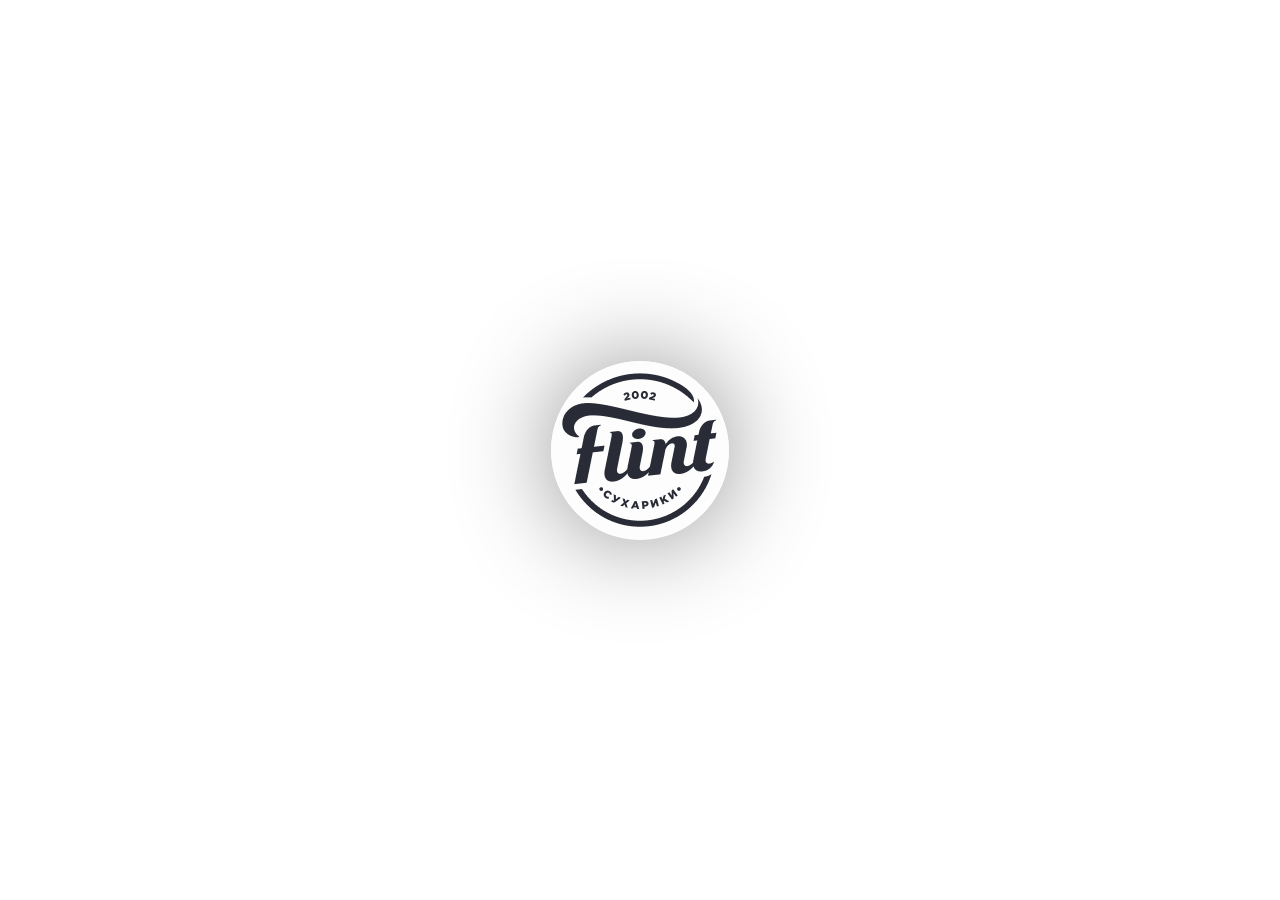
<file: kg/flintKGЗаглушка/index.html>
<!DOCTYPE html>
<html lang="ru">

<head>
  <meta charset="UTF-8">
  <meta name="viewport" content="width=device-width, initial-scale=1.0">
  <meta http-equiv="X-UA-Compatible" content="ie=edge">

  <link rel="stylesheet" href="css/animate.css">

  <script src="js/wow.js" type="text/javascript"></script>
  <script src="js/map.js" type="text/javascript"></script>

  <!-- <script src="https://api-maps.yandex.ru/2.0/?load=package.standard&lang=ru-RU" type="text/javascript"></script> -->

  


  <link rel="shortcut icon" href="img/fav.png" type="image/x-icon">

  <title>Flint</title>
  <link rel="stylesheet" href="https://use.fontawesome.com/releases/v5.8.1/css/all.css"
    integrity="sha384-50oBUHEmvpQ+1lW4y57PTFmhCaXp0ML5d60M1M7uH2+nqUivzIebhndOJK28anvf" crossorigin="anonymous">

  <link rel="stylesheet" href="css/fonts.css">
  <link rel="stylesheet" href="css/style.css">
</head>
<!-- Global site tag (gtag.js) - Google
Analytics -->
<script async src="https://www.googletagmanager.com/gtag/js?id=UA-160634713-1"></script>
<script>
  window.dataLayer = window.dataLayer || [];

  function gtag() {
    dataLayer.push(arguments);
  }
  gtag('js', new Date());
  gtag('config', 'UA-160634713-1');
</script>

<body>
  <div class="preloader"
    style="position: fixed; display: flex; align-items: center; justify-content: center; left: 0; top: 0; width: 100%; height: 100%; background: #ffffff; z-index: 999999;">
    <img style="box-shadow: 0px 0px 100px rgb(144, 144, 144); border-radius: 50%;" src="img/logo.png" alt=""
      class="header-logo block wow pulse" data-wow-iteration="9999" data-wow-duration="2s">
  </div>
  
  <div id="get_info" style="display:none;"></div>

  <script>
    new WOW().init();
    ymaps.ready(init);

    function init() {

      var geolocation = ymaps.geolocation,
        coords = [geolocation.latitude, geolocation.longitude],
        myMap = new ymaps.Map("get_info", {
          center: coords,
          zoom: 10
        });
      var country = geolocation.country; // Получаем страну 
      var city = geolocation.city; // Получаем город
      if (country == "Таджикистан") {
        window.location.href =
          "https://flint.asia/tj/"; // Перенаправляем пользователя на страницу с блокировкой, если он из России

      } else if (country == "Узбекистан") {
        window.location.href =
          "https://flint.asia/uz/"; // Перенаправляем пользователя на страницу с блокировкой, если он из России

      } else {
        document.querySelector('.preloader').style.display = 'none';
      }


    };
  </script>


  <div class="wrapper">
    <div class="container">
      <div class="header-top">
        <div class="header-social">
          <a href="https://instagram.com/flint_kg?igshid=149kqd7lrwix8" class="header-social__item">
            <i class="fab fa-instagram"></i>
          </a>
          <a href="https://www.facebook.com/flint.kg/" class="header-social__item">
            <i class="fab fa-facebook-f"></i>
          </a>
          <a href="https://www.youtube.com/channel/UCRV0aPDgxeW9A3ecClbv4lw" class="header-social__item">
            <i class="fab fa-youtube"></i>
          </a>
        </div>
        <div class="header-flags">
          <a href="https://flint.asia/tj/" class="header-flags__flag"><img src="img/svg/flag_1.svg" alt="" class=""></a>
          <a href="https://flint.asia/kg/" class="header-flags__flag"><img src="img/svg/flag_2.svg" alt="" class=""></a>
          <a href="https://flint.asia/uz/" class="header-flags__flag"><img src="img/svg/flag_3.svg" alt="" class=""></a>
        </div>
      </div>
      <div class="main">
        <div class="main-item main-item_1">
          <?xml version="1.0" encoding="utf-8"?>
          <!-- Generator: SketchAPI 5.1.316 <https://api.sketch.io/> -->
          <svg version="1.1" xmlns="http://www.w3.org/2000/svg" xmlns:xlink="http://www.w3.org/1999/xlink"
            xmlns:sketchjs="https://sketch.io/dtd/" style=""
            sketchjs:metadata="[base64]"
            width="132.1270537" height="132.127" viewBox="0 0 132.1270537 132.127" sketchjs:version="5.1.316">
            <g sketchjs:tool="clipart" style="mix-blend-mode: source-over;"
              transform="matrix(1,0,0,1,-0.13347315000001658,-104.9465)">
              <path
                d="M66.1333 104.883C102.619 104.883 132.197 134.461 132.197 170.946C132.197 207.432 102.619 237.01 66.1333 237.01C29.6476 237.01 0.0699463 207.432 0.0699463 170.946C0.0699463 134.461 29.6476 104.883 66.1333 104.883Z"
                sketchjs:uid="1" style="fill: #A47F3C; fill-rule: evenodd;" />
              <path d="M106.054 169.526L107.612 159.671V159.708L106.054 169.526Z" sketchjs:uid="2"
                style="fill: #CBCBCB; fill-rule: evenodd;" />
              <path d="M36.6181 157.487L36.7996 156.611L36.6181 157.487Z" sketchjs:uid="3"
                style="fill: #CBCBCB; fill-rule: evenodd;" />
              <path d="M36.6181 157.487L36.7933 156.617C36.712 156.961 36.6682 157.274 36.6181 157.487Z"
                sketchjs:uid="4" style="fill: #CBCBCB; fill-rule: evenodd;" />
              <path d="M106.517 160.428L103.889 160.728H103.883L106.517 160.428Z" sketchjs:uid="5"
                style="fill: #CBCBCB; fill-rule: evenodd;" />
              <path
                d="M66.1333 108.687C31.7501 108.687 3.87433 136.563 3.87433 170.946C3.87433 205.329 31.7501 233.205 66.1333 233.205C100.517 233.205 128.392 205.329 128.392 170.946C128.392 136.563 100.517 108.687 66.1333 108.687Z"
                sketchjs:uid="6" style="fill: #CBCBCB; fill-rule: evenodd;" />
              <path
                d="M29.5788 134.035C30.4235 134.035 31.2933 134.066 32.1693 134.11C41.2422 126.182 53.1183 121.377 66.1145 121.377C80.9503 121.377 94.3281 127.64 103.745 137.664C104.565 134.348 102.075 129.987 96.1177 126.088C87.4577 120.538 77.1647 117.322 66.1145 117.322C50.4465 117.322 36.2928 123.798 26.1749 134.21C26.8882 134.129 27.614 134.073 28.3399 134.048C28.7529 134.041 29.1658 134.035 29.5788 134.035Z"
                sketchjs:uid="7" style="fill: #CBCBCB; fill-rule: evenodd;" />
              <path
                d="M65.6014 155.885C62.9984 156.098 60.7646 157.894 60.6082 159.896C60.4518 161.898 62.429 163.35 65.032 163.137C67.635 162.925 69.8688 161.129 70.0253 159.126C70.1879 157.124 68.2044 155.672 65.6014 155.885Z"
                sketchjs:uid="8" style="fill: #CBCBCB; fill-rule: evenodd;" />
              <path
                d="M90.2422 155.672C96.0989 155.435 101.155 153.895 104.596 151.361C107.124 149.503 108.782 147.106 109.258 144.291C109.808 141.024 108.676 137.639 106.298 134.517C106.855 136.037 107.03 137.595 106.774 139.116C105.86 144.485 99.7469 147.982 91.819 148.283C72.378 149.002 45.4345 137.552 28.4713 138.052C23.3279 138.215 18.6601 140.13 15.5815 143.283C13.9985 144.904 12.8346 146.856 12.2464 149.065C11.7709 150.848 11.7146 152.656 12.0212 154.415C12.5656 157.725 15.6003 160.703 19.8239 161.661C21.5822 162.055 22.3205 162.074 23.9223 161.736C21.3757 159.959 19.8489 157.531 19.9803 154.928C20.143 151.749 22.7397 149.096 26.5066 147.707C28.0896 147.125 29.8792 146.756 31.7814 146.675C48.9448 146.086 70.676 156.48 90.2422 155.672Z"
                sketchjs:uid="9" style="fill: #CBCBCB; fill-rule: evenodd;" />
              <path
                d="M115.665 159.27L116.948 152.938C117.179 151.981 117.699 150.717 119.301 150.197L119.394 149.734L114.946 150.247C110.903 150.704 108.157 154.715 107.399 158.457L107.03 160.278L104.377 160.584L103.582 164.495L106.236 164.188L103.439 177.967C103.332 178.586 103.27 179.168 103.245 179.713C102.387 180.645 101.386 181.402 100.373 181.821C97.901 182.835 96.2866 181.452 96.7622 178.736H96.7559L98.8083 168.606C99.0523 167.298 98.9272 166.091 98.5955 165.058C98.0637 163.4 96.8998 162.18 95.3105 161.617C94.3719 161.285 93.2894 161.179 92.0943 161.354C89.022 161.804 86.5567 163.475 84.8923 165.728C84.5982 166.128 84.3229 166.547 84.0789 166.985C83.9475 165.74 83.547 164.658 82.6773 163.994C81.9639 163.456 81.1067 163.25 80.4122 163.325L75.0185 163.944L74.9246 164.407C75.0372 164.395 75.1436 164.389 75.2437 164.401C75.5316 164.426 75.7506 164.539 75.9007 164.708C76.0008 164.82 76.0822 164.964 76.1322 165.121C76.4076 165.915 76.1635 167.136 76.0572 167.642L73.0224 182.591C72.0526 183.824 70.8324 184.837 69.5935 185.35C67.1219 186.364 65.5075 184.981 65.9768 182.265H65.9706L67.7664 173.412C68.3295 170.64 68.6236 167.254 66.734 165.822C66.0269 165.283 65.1697 165.077 64.4751 165.152L59.0814 165.772L58.9876 166.235C60.8084 166.016 60.3016 168.606 60.1326 169.444L57.3294 183.254H57.3357C57.2731 183.623 57.223 183.98 57.1918 184.33C56.2094 185.601 54.9642 186.658 53.694 187.177C51.2224 188.191 49.6018 186.808 50.0773 184.099L53.7691 165.909C54.3322 163.137 54.6263 159.752 52.7429 158.319C52.0296 157.781 51.1723 157.575 50.4778 157.65L45.0841 158.269L44.9902 158.732C46.8048 158.513 46.3105 161.072 46.1353 161.923L46.1291 161.961C46.1291 161.955 46.1353 161.942 46.1353 161.936L41.4424 185.075C40.8417 188.51 41.6239 190.925 43.4197 192.127C44.9089 193.122 47.0927 193.297 49.7832 192.527C52.7429 191.683 55.2958 189.68 57.3169 187.165C57.6172 188.566 58.3055 189.624 59.3129 190.3C60.8021 191.295 62.9859 191.47 65.6765 190.7C68.1856 189.987 70.3944 188.435 72.2403 186.452L71.7522 188.867L80.3934 187.878L83.8286 170.934C84.3917 168.769 86.1562 167.023 87.5328 166.46C89.4288 165.684 90.7678 166.729 90.3173 168.806L88.1085 179.706C87.5078 183.141 88.2899 185.557 90.0858 186.758C91.575 187.753 93.7587 187.928 96.4493 187.159C99.1962 186.376 101.586 184.593 103.532 182.334C103.877 183.504 104.521 184.399 105.41 184.994C106.899 185.988 109.083 186.164 111.773 185.394C112.011 185.338 112.267 185.25 112.524 185.144C114.739 184.255 117.574 181.79 117.736 178.868C116.647 180.025 115.19 180.313 114.426 180.357C114.395 180.357 114.364 180.357 114.332 180.363C114.289 180.363 114.245 180.363 114.201 180.363C112.618 180.37 111.711 179.074 112.08 176.953H112.073L114.87 163.162L118.794 162.712L119.588 158.801L115.665 159.27Z"
                sketchjs:uid="10" style="fill: #CBCBCB; fill-rule: evenodd;" />
              <path
                d="M112.812 189.28C112.199 189.455 111.598 189.58 111.01 189.68C103.995 207.632 86.5129 220.384 66.1083 220.384C49.1075 220.384 34.1403 211.537 25.5617 198.203L24.9172 198.278L20.9564 198.734C30.0606 214.196 46.8737 224.57 66.1145 224.57C89.6102 224.57 109.496 209.096 116.128 187.784C115.434 188.229 114.72 188.598 114.02 188.879C113.588 189.048 113.194 189.18 112.812 189.28Z"
                sketchjs:uid="11" style="fill: #CBCBCB; fill-rule: evenodd;" />
              <path
                d="M33.9151 168.65C33.9151 168.65 36.3178 156.755 36.3992 156.398C36.6307 155.441 37.15 154.177 38.7456 153.658L38.8395 153.195L34.3468 153.708V153.714C30.3297 154.196 27.5953 158.188 26.8444 161.911L25.2739 169.638V169.645L22.6083 169.951L21.8137 173.862L24.4792 173.555L20.168 194.792L28.8092 193.804L33.1204 172.567L40.5101 171.722L41.3048 167.811L33.9151 168.65Z"
                sketchjs:uid="12" style="fill: #CBCBCB; fill-rule: evenodd;" />
              <path
                d="M38.1011 197.289C38.6017 196.782 39.4151 196.788 39.9157 197.295C40.4225 197.796 40.4225 198.609 39.9094 199.122C39.4088 199.623 38.5954 199.617 38.0948 199.116C37.5943 198.615 37.588 197.802 38.1011 197.289Z"
                sketchjs:uid="13" style="fill: #CBCBCB; fill-rule: evenodd;" />
              <path
                d="M41.3173 200.449C42.2433 199.197 43.9328 198.928 45.228 199.886C46.104 200.536 46.3731 201.319 46.3606 202.126L44.9902 202.157C44.9715 201.669 44.8213 201.269 44.4083 200.962C43.8076 200.518 43.0067 200.718 42.5374 201.356C42.0619 202.001 42.1119 202.814 42.7126 203.258C43.1631 203.59 43.5761 203.571 44.0704 203.452L44.4959 204.754C43.6825 205.017 42.8315 205.023 41.8804 204.322C40.6603 203.408 40.3662 201.744 41.3173 200.449Z"
                sketchjs:uid="14" style="fill: #CBCBCB; fill-rule: evenodd;" />
              <path
                d="M45.9163 206.543L46.9112 205.843C47.0364 206.055 47.2241 206.205 47.368 206.274C47.4806 206.331 47.6621 206.368 47.8873 206.274L47.7685 201.819L49.2451 202.551L49.2139 205.336L51.3538 203.596L52.793 204.31L49.12 207.031C48.2565 207.67 47.6433 207.795 46.905 207.432C46.4482 207.207 46.1478 206.894 45.9163 206.543Z"
                sketchjs:uid="15" style="fill: #CBCBCB; fill-rule: evenodd;" />
              <path
                d="M54.8391 207.707L53.8692 204.697L55.5023 205.167L56.0029 206.869L57.3294 205.686L58.9313 206.143L56.5285 208.17L57.5422 211.299L55.9091 210.83L55.3647 209.002L53.9318 210.273L52.3362 209.816L54.8391 207.707Z"
                sketchjs:uid="16" style="fill: #CBCBCB; fill-rule: evenodd;" />
              <path
                d="M63.4177 209.916L62.9546 208.352L62.2225 209.81L63.4177 209.916ZM62.404 206.543L63.8244 206.662L65.6327 212.212L64.0496 212.075L63.743 211.092L61.6907 210.917L61.2277 211.837L59.6759 211.706L62.404 206.543Z"
                sketchjs:uid="17" style="fill: #CBCBCB; fill-rule: evenodd;" />
              <path
                d="M69.8125 209.246C70.3381 209.196 70.6322 208.896 70.5884 208.458C70.5446 208.001 70.2004 207.789 69.6748 207.839L68.9803 207.901L69.1117 209.309L69.8125 209.246ZM67.391 206.8L69.6748 206.593C71.0201 206.468 71.9525 207.081 72.0588 208.277C72.1715 209.534 71.2704 210.285 69.9439 210.404L69.2181 210.473L69.3557 211.993L67.879 212.131L67.391 206.8Z"
                sketchjs:uid="18" style="fill: #CBCBCB; fill-rule: evenodd;" />
              <path
                d="M73.2164 206.149L74.6306 205.767L75.419 208.671L76.6266 205.223L77.9594 204.86L79.361 210.022L77.9469 210.404L77.1585 207.501L75.9508 210.942L74.618 211.305L73.2164 206.149Z"
                sketchjs:uid="19" style="fill: #CBCBCB; fill-rule: evenodd;" />
              <path
                d="M79.6551 204.216L80.9878 203.571L81.9327 205.523L82.646 202.77L84.2228 202.007L83.4031 204.954L86.6068 206.787L85.0112 207.557L82.9338 206.356L82.7086 207.138L83.3093 208.377L81.9827 209.021L79.6551 204.216Z"
                sketchjs:uid="20" style="fill: #CBCBCB; fill-rule: evenodd;" />
              <path
                d="M85.3929 201.269L86.5692 200.399L88.3525 202.82L88.2399 199.179L89.3474 198.359L92.5136 202.658L91.331 203.527L89.5539 201.106L89.6665 204.754L88.5528 205.573L85.3929 201.269Z"
                sketchjs:uid="21" style="fill: #CBCBCB; fill-rule: evenodd;" />
              <path
                d="M92.4385 199.06C91.9379 198.559 91.9442 197.746 92.4447 197.245C92.9453 196.745 93.7587 196.738 94.2718 197.251C94.7724 197.752 94.7661 198.565 94.2656 199.066C93.765 199.567 92.9516 199.573 92.4385 199.06Z"
                sketchjs:uid="22" style="fill: #CBCBCB; fill-rule: evenodd;" />
              <path
                d="M55.2145 135.387L56.7913 133.428C57.1855 132.94 57.3044 132.64 57.2293 132.333C57.1479 132.008 56.8726 131.864 56.5222 131.951C56.1718 132.039 55.9528 132.302 55.6587 132.871L54.4949 132.302C54.8703 131.445 55.3209 130.919 56.3283 130.669C57.4608 130.393 58.4056 130.869 58.6497 131.864C58.8562 132.696 58.537 133.234 57.8988 133.973L57.1605 134.811L59.3004 134.285L59.5882 135.455L55.4898 136.463L55.2145 135.387Z"
                sketchjs:uid="23" style="fill: #CBCBCB; fill-rule: evenodd;" />
              <path
                d="M63.8056 132.308C63.7368 131.463 63.28 130.881 62.6918 130.932C62.1099 130.982 61.772 131.607 61.8408 132.477C61.9159 133.328 62.3602 133.904 62.9546 133.854C63.549 133.804 63.8744 133.172 63.8056 132.308ZM60.3579 132.602C60.2327 131.094 61.0837 129.755 62.598 129.624C64.1122 129.492 65.1571 130.662 65.2885 132.183C65.4137 133.691 64.5752 135.03 63.0547 135.161C61.528 135.293 60.4893 134.123 60.3579 132.602Z"
                sketchjs:uid="24" style="fill: #CBCBCB; fill-rule: evenodd;" />
              <path
                d="M70.1817 132.446C70.2442 131.601 69.8938 130.957 69.3057 130.913C68.7238 130.869 68.2857 131.432 68.2232 132.296C68.1606 133.147 68.5048 133.785 69.0992 133.829C69.6874 133.872 70.1128 133.303 70.1817 132.446ZM66.734 132.177C66.8529 130.669 67.9041 129.486 69.4183 129.599C70.9325 129.718 71.7773 131.038 71.6584 132.558C71.5395 134.066 70.4945 135.255 68.974 135.136C67.4598 135.017 66.6213 133.697 66.734 132.177Z"
                sketchjs:uid="25" style="fill: #CBCBCB; fill-rule: evenodd;" />
              <path
                d="M72.5594 134.292L74.8558 133.259C75.4314 133.003 75.6692 132.79 75.7443 132.477C75.8194 132.152 75.6379 131.895 75.2875 131.814C74.9371 131.732 74.618 131.87 74.0987 132.239L73.3103 131.201C74.0361 130.612 74.6806 130.343 75.688 130.581C76.8268 130.844 77.4463 131.701 77.2147 132.696C77.0208 133.528 76.4952 133.866 75.5879 134.235L74.5492 134.655L76.6954 135.155L76.4201 136.331L72.3029 135.374L72.5594 134.292Z"
                sketchjs:uid="26" style="fill: #CBCBCB; fill-rule: evenodd;" />
              <path
                d="M66.1333 106.322C31.7501 106.322 3.87433 134.198 3.87433 168.581C3.87433 202.964 31.7501 230.84 66.1333 230.84C100.517 230.84 128.392 202.964 128.392 168.581C128.392 134.192 100.517 106.322 66.1333 106.322Z"
                sketchjs:uid="27" style="fill: #FDFDFD; fill-rule: evenodd;" />
              <path
                d="M112.812 186.915C112.199 187.09 111.598 187.215 111.01 187.315C103.995 205.267 86.5129 218.019 66.1083 218.019C49.1075 218.019 34.1403 209.171 25.5617 195.837L24.9172 195.912L20.9564 196.369C30.0606 211.831 46.8737 222.205 66.1145 222.205C89.6102 222.205 109.496 206.731 116.128 185.419C115.434 185.863 114.72 186.233 114.02 186.514C113.588 186.683 113.194 186.814 112.812 186.915Z"
                sketchjs:uid="28" style="fill: #282829; fill-rule: evenodd;" />
              <path
                d="M38.1011 194.917C38.6017 194.411 39.4151 194.417 39.9157 194.924C40.4225 195.424 40.4225 196.238 39.9094 196.751C39.4088 197.251 38.5954 197.245 38.0948 196.745C37.5943 196.244 37.588 195.431 38.1011 194.917Z"
                sketchjs:uid="29" style="fill: #282829; fill-rule: evenodd;" />
              <path
                d="M41.3173 198.077C42.2433 196.826 43.9328 196.557 45.228 197.514C46.104 198.165 46.3731 198.947 46.3606 199.754L44.9902 199.786C44.9715 199.298 44.8213 198.897 44.4083 198.59C43.8076 198.146 43.0067 198.346 42.5374 198.985C42.0619 199.629 42.1119 200.443 42.7126 200.887C43.1631 201.218 43.5761 201.2 44.0704 201.081L44.4959 202.382C43.6825 202.645 42.8315 202.651 41.8804 201.951C40.6603 201.043 40.3662 199.373 41.3173 198.077Z"
                sketchjs:uid="30" style="fill: #282829; fill-rule: evenodd;" />
              <path
                d="M45.9163 204.172L46.9112 203.471C47.0364 203.684 47.2241 203.834 47.368 203.903C47.4806 203.959 47.6621 203.997 47.8873 203.903L47.7685 199.448L49.2451 200.18L49.2139 202.964L51.3538 201.225L52.793 201.938L49.12 204.66C48.2565 205.298 47.6433 205.423 46.905 205.06C46.4482 204.835 46.1478 204.522 45.9163 204.172Z"
                sketchjs:uid="31" style="fill: #282829; fill-rule: evenodd;" />
              <path
                d="M54.8391 205.336L53.8692 202.332L55.5023 202.795L56.0029 204.503L57.3294 203.315L58.9313 203.771L56.5285 205.799L57.5422 208.927L55.9091 208.464L55.3647 206.637L53.9318 207.901L52.3362 207.451L54.8391 205.336Z"
                sketchjs:uid="32" style="fill: #282829; fill-rule: evenodd;" />
              <path
                d="M63.4177 207.544L62.9546 205.98L62.2225 207.438L63.4177 207.544ZM62.404 204.178L63.8244 204.297L65.6327 209.847L64.0496 209.709L63.743 208.727L61.6907 208.552L61.2277 209.472L59.6759 209.34L62.404 204.178Z"
                sketchjs:uid="33" style="fill: #282829; fill-rule: evenodd;" />
              <path
                d="M69.8125 206.875C70.3381 206.825 70.6322 206.525 70.5884 206.087C70.5446 205.63 70.2004 205.417 69.6748 205.467L68.9803 205.53L69.1117 206.938L69.8125 206.875ZM67.391 204.428L69.6748 204.222C71.0201 204.097 71.9525 204.71 72.0588 205.905C72.1715 207.163 71.2704 207.914 69.9439 208.033L69.2181 208.101L69.3557 209.622L67.879 209.76L67.391 204.428Z"
                sketchjs:uid="34" style="fill: #282829; fill-rule: evenodd;" />
              <path
                d="M73.2164 203.784L74.6306 203.396L75.419 206.299L76.6266 202.852L77.9594 202.495L79.361 207.651L77.9469 208.033L77.1585 205.135L75.9508 208.577L74.618 208.94L73.2164 203.784Z"
                sketchjs:uid="35" style="fill: #282829; fill-rule: evenodd;" />
              <path
                d="M79.6551 201.844L80.9878 201.206L81.9327 203.152L82.646 200.405L84.2228 199.642L83.4031 202.589L86.6068 204.416L85.0112 205.192L82.9338 203.99L82.7086 204.766L83.3093 206.011L81.9827 206.656L79.6551 201.844Z"
                sketchjs:uid="36" style="fill: #282829; fill-rule: evenodd;" />
              <path
                d="M85.3929 198.897L86.5692 198.034L88.3525 200.455L88.2399 196.807L89.3474 195.987L92.5136 200.292L91.331 201.162L89.5539 198.741L89.6665 202.389L88.5528 203.202L85.3929 198.897Z"
                sketchjs:uid="37" style="fill: #282829; fill-rule: evenodd;" />
              <path
                d="M92.4385 196.688C91.9379 196.188 91.9442 195.374 92.4447 194.874C92.9453 194.373 93.7587 194.367 94.2718 194.88C94.7724 195.381 94.7661 196.194 94.2656 196.695C93.765 197.195 92.9516 197.201 92.4385 196.688Z"
                sketchjs:uid="38" style="fill: #282829; fill-rule: evenodd;" />
              <path
                d="M29.5788 131.664C30.4236 131.664 31.2933 131.695 32.1693 131.739C41.2422 123.811 53.1184 119.005 66.1145 119.005C80.9503 119.005 94.3282 125.269 103.745 135.293C104.565 131.976 102.075 127.615 96.1177 123.717C87.4578 118.167 77.1647 114.951 66.1145 114.951C50.4465 114.951 36.2928 121.427 26.1749 131.839C26.8882 131.757 27.6141 131.701 28.3399 131.676C28.7529 131.67 29.1659 131.664 29.5788 131.664Z"
                sketchjs:uid="39" style="fill: #282829; fill-rule: evenodd;" />
              <path
                d="M65.6014 153.514C62.9984 153.726 60.7646 155.522 60.6082 157.525C60.4518 159.527 62.429 160.979 65.032 160.766C67.635 160.553 69.8688 158.757 70.0253 156.755C70.1879 154.753 68.2044 153.301 65.6014 153.514Z"
                sketchjs:uid="40" style="fill: #282829; fill-rule: evenodd;" />
              <path
                d="M90.2422 153.307C96.0989 153.069 101.155 151.53 104.596 148.996C107.124 147.138 108.782 144.741 109.258 141.925C109.808 138.659 108.676 135.274 106.298 132.152C106.855 133.672 107.03 135.23 106.774 136.751C105.86 142.119 99.7469 145.617 91.819 145.917C72.378 146.637 45.4345 135.186 28.4713 135.687C23.3279 135.85 18.6601 137.764 15.5815 140.918C13.9985 142.539 12.8346 144.491 12.2464 146.7C11.7709 148.483 11.7146 150.291 12.0212 152.05C12.5656 155.36 15.6003 158.338 19.8239 159.295C21.5822 159.69 22.3205 159.708 23.9223 159.37C21.3757 157.593 19.8489 155.166 19.9803 152.563C20.143 149.384 22.7397 146.731 26.5066 145.342C28.0896 144.76 29.8792 144.391 31.7814 144.309C48.9448 143.715 70.676 154.114 90.2422 153.307Z"
                sketchjs:uid="41" style="fill: #282829; fill-rule: evenodd;" />
              <path
                d="M115.665 156.899L116.948 150.567C117.179 149.609 117.699 148.345 119.301 147.826L119.394 147.363L114.946 147.876C110.903 148.333 108.157 152.344 107.399 156.085L107.03 157.906L104.377 158.213L103.583 162.124L106.236 161.817L103.439 175.595C103.332 176.215 103.27 176.797 103.245 177.341C102.387 178.273 101.386 179.031 100.373 179.45C97.901 180.463 96.2867 179.081 96.7622 176.365H96.7559L98.8083 166.235C99.0523 164.927 98.9272 163.719 98.5956 162.687C98.0637 161.029 96.8999 159.808 95.3105 159.245C94.372 158.914 93.2895 158.801 92.0943 158.982C89.0221 159.433 86.5567 161.104 84.8923 163.356C84.5982 163.757 84.3229 164.176 84.0789 164.614C83.9475 163.369 83.547 162.286 82.6773 161.623C81.964 161.085 81.1067 160.878 80.4122 160.954L75.0185 161.573L74.9246 162.036C75.0373 162.023 75.1436 162.017 75.2438 162.03C75.5316 162.055 75.7506 162.167 75.9008 162.336C76.0009 162.449 76.0822 162.593 76.1323 162.749C76.4076 163.544 76.1636 164.764 76.0572 165.271L73.0224 180.219C72.0526 181.452 70.8324 182.466 69.5935 182.979C67.1219 183.992 65.5076 182.61 65.9769 179.894H65.9706L67.7664 171.04C68.3296 168.268 68.6237 164.883 66.734 163.45C66.0269 162.912 65.1697 162.706 64.4751 162.781L59.0814 163.4L58.9876 163.863C60.8084 163.644 60.3016 166.235 60.1327 167.073L57.3294 180.883H57.3357C57.2731 181.252 57.2231 181.608 57.1918 181.959C56.2094 183.229 54.9642 184.287 53.694 184.806C51.2224 185.82 49.6018 184.437 50.0774 181.727L53.7691 163.538C54.3322 160.766 54.6263 157.381 52.7429 155.948C52.0296 155.41 51.1724 155.203 50.4778 155.278L45.0841 155.898L44.9903 156.361C46.8049 156.142 46.3105 158.701 46.1353 159.552L46.1291 159.589C46.1291 159.583 46.1353 159.571 46.1353 159.564L41.4425 182.703C40.8418 186.139 41.6239 188.554 43.4197 189.755C44.9089 190.75 47.0927 190.925 49.7833 190.156C52.7429 189.311 55.2959 187.309 57.3169 184.793C57.6173 186.195 58.3056 187.252 59.313 187.928C60.8022 188.923 62.9859 189.098 65.6765 188.329C68.1856 187.615 70.3944 186.064 72.2403 184.08L71.7522 186.495L80.3934 185.507L83.8286 168.562C84.3918 166.397 86.1563 164.651 87.5329 164.088C89.4288 163.312 90.7678 164.357 90.3173 166.435L88.1085 177.335C87.5078 180.77 88.29 183.185 90.0858 184.387C91.575 185.382 93.7588 185.557 96.4493 184.787C99.1962 184.005 101.586 182.222 103.532 179.963C103.877 181.133 104.521 182.028 105.41 182.622C106.899 183.617 109.083 183.792 111.773 183.023C112.011 182.966 112.268 182.879 112.524 182.772C114.739 181.884 117.574 179.418 117.736 176.496C116.648 177.654 115.19 177.942 114.426 177.986C114.395 177.986 114.364 177.986 114.332 177.992C114.289 177.992 114.245 177.992 114.201 177.992C112.618 177.998 111.711 176.703 112.08 174.582H112.074L114.87 160.791L118.794 160.34L119.588 156.43L115.665 156.899Z"
                sketchjs:uid="42" style="fill: #282829; fill-rule: evenodd;" />
              <path
                d="M33.915 166.285C33.915 166.285 36.3178 154.39 36.3991 154.033C36.6306 153.076 37.15 151.812 38.7456 151.292L38.8394 150.829L34.3468 151.342V151.349C30.3297 151.831 27.5953 155.823 26.8444 159.546L25.2739 167.273V167.28L22.6083 167.586L21.8136 171.497L24.4792 171.19L20.168 192.427L28.8092 191.439L33.1204 170.202L40.5101 169.357L41.3048 165.446L33.915 166.285Z"
                sketchjs:uid="43" style="fill: #282829; fill-rule: evenodd;" />
              <path
                d="M55.2145 133.015L56.7913 131.057C57.1855 130.569 57.3044 130.268 57.2293 129.962C57.148 129.636 56.8727 129.492 56.5223 129.58C56.1719 129.668 55.9529 129.93 55.6588 130.5L54.4949 129.93C54.8704 129.073 55.3209 128.548 56.3283 128.297C57.4608 128.022 58.4057 128.497 58.6497 129.492C58.8562 130.325 58.5371 130.863 57.8988 131.601L57.1605 132.44L59.3005 131.914L59.5883 133.084L55.4898 134.091L55.2145 133.015Z"
                sketchjs:uid="44" style="fill: #282829; fill-rule: evenodd;" />
              <path
                d="M63.8057 129.943C63.7368 129.098 63.28 128.516 62.6919 128.566C62.11 128.616 61.7721 129.242 61.8409 130.112C61.916 130.963 62.3602 131.538 62.9547 131.488C63.5491 131.438 63.8745 130.8 63.8057 129.943ZM60.3579 130.237C60.2328 128.729 61.0838 127.39 62.598 127.259C64.1123 127.127 65.1572 128.297 65.2886 129.818C65.4137 131.326 64.5753 132.665 63.0548 132.796C61.528 132.928 60.4893 131.757 60.3579 130.237Z"
                sketchjs:uid="45" style="fill: #282829; fill-rule: evenodd;" />
              <path
                d="M70.1817 130.074C70.2442 129.23 69.8938 128.585 69.3057 128.541C68.7238 128.497 68.2857 129.061 68.2232 129.924C68.1606 130.775 68.5048 131.413 69.0992 131.457C69.6874 131.507 70.1128 130.938 70.1817 130.074ZM66.734 129.812C66.8529 128.304 67.9041 127.121 69.4183 127.234C70.9325 127.352 71.7773 128.673 71.6584 130.193C71.5395 131.701 70.4945 132.89 68.974 132.771C67.4598 132.652 66.6213 131.332 66.734 129.812Z"
                sketchjs:uid="46" style="fill: #282829; fill-rule: evenodd;" />
              <path
                d="M72.5594 131.92L74.8558 130.888C75.4314 130.631 75.6692 130.418 75.7443 130.106C75.8194 129.78 75.6379 129.524 75.2875 129.442C74.9371 129.361 74.618 129.499 74.0987 129.868L73.3103 128.829C74.0361 128.241 74.6806 127.972 75.688 128.21C76.8268 128.472 77.4463 129.33 77.2147 130.325C77.0208 131.157 76.4952 131.495 75.5879 131.864L74.5492 132.283L76.6954 132.784L76.4201 133.96L72.3029 133.003L72.5594 131.92Z"
                sketchjs:uid="47" style="fill: #282829; fill-rule: evenodd;" />
            </g>
          </svg></div>
        <div class="main-item main-item_2">
          <span class="timer__title">Акция начнётся сразу же после окончания ЧС</span>
          <div class="timer-wrap">
            <div id="countdown">
              <div id="tiles"></div>
              <div class="labels">
                <li>Дня</li>
                <li>Часов</li>
                <li>Минут</li>
                <li>Секунд</li>
              </div>
            </div>
          </div>
        </div>
        <div class="main-item main-item_4">
          <?xml version="1.0" encoding="utf-8"?>
          <!-- Generator: SketchAPI 5.1.316 <https://api.sketch.io/> -->
          <svg version="1.1" xmlns="http://www.w3.org/2000/svg" xmlns:xlink="http://www.w3.org/1999/xlink"
            xmlns:sketchjs="https://sketch.io/dtd/" style=""
            sketchjs:metadata="[base64]"
            width="132.1270537" height="132.127" viewBox="0 0 132.1270537 132.127" sketchjs:version="5.1.316">
            <g sketchjs:tool="clipart" style="mix-blend-mode: source-over;"
              transform="matrix(1,0,0,1,-0.13347315000001658,-104.9465)">
              <path
                d="M66.1333 104.883C102.619 104.883 132.197 134.461 132.197 170.946C132.197 207.432 102.619 237.01 66.1333 237.01C29.6476 237.01 0.0699463 207.432 0.0699463 170.946C0.0699463 134.461 29.6476 104.883 66.1333 104.883Z"
                sketchjs:uid="1" style="fill: #A47F3C; fill-rule: evenodd;" />
              <path d="M106.054 169.526L107.612 159.671V159.708L106.054 169.526Z" sketchjs:uid="2"
                style="fill: #CBCBCB; fill-rule: evenodd;" />
              <path d="M36.6181 157.487L36.7996 156.611L36.6181 157.487Z" sketchjs:uid="3"
                style="fill: #CBCBCB; fill-rule: evenodd;" />
              <path d="M36.6181 157.487L36.7933 156.617C36.712 156.961 36.6682 157.274 36.6181 157.487Z"
                sketchjs:uid="4" style="fill: #CBCBCB; fill-rule: evenodd;" />
              <path d="M106.517 160.428L103.889 160.728H103.883L106.517 160.428Z" sketchjs:uid="5"
                style="fill: #CBCBCB; fill-rule: evenodd;" />
              <path
                d="M66.1333 108.687C31.7501 108.687 3.87433 136.563 3.87433 170.946C3.87433 205.329 31.7501 233.205 66.1333 233.205C100.517 233.205 128.392 205.329 128.392 170.946C128.392 136.563 100.517 108.687 66.1333 108.687Z"
                sketchjs:uid="6" style="fill: #CBCBCB; fill-rule: evenodd;" />
              <path
                d="M29.5788 134.035C30.4235 134.035 31.2933 134.066 32.1693 134.11C41.2422 126.182 53.1183 121.377 66.1145 121.377C80.9503 121.377 94.3281 127.64 103.745 137.664C104.565 134.348 102.075 129.987 96.1177 126.088C87.4577 120.538 77.1647 117.322 66.1145 117.322C50.4465 117.322 36.2928 123.798 26.1749 134.21C26.8882 134.129 27.614 134.073 28.3399 134.048C28.7529 134.041 29.1658 134.035 29.5788 134.035Z"
                sketchjs:uid="7" style="fill: #CBCBCB; fill-rule: evenodd;" />
              <path
                d="M65.6014 155.885C62.9984 156.098 60.7646 157.894 60.6082 159.896C60.4518 161.898 62.429 163.35 65.032 163.137C67.635 162.925 69.8688 161.129 70.0253 159.126C70.1879 157.124 68.2044 155.672 65.6014 155.885Z"
                sketchjs:uid="8" style="fill: #CBCBCB; fill-rule: evenodd;" />
              <path
                d="M90.2422 155.672C96.0989 155.435 101.155 153.895 104.596 151.361C107.124 149.503 108.782 147.106 109.258 144.291C109.808 141.024 108.676 137.639 106.298 134.517C106.855 136.037 107.03 137.595 106.774 139.116C105.86 144.485 99.7469 147.982 91.819 148.283C72.378 149.002 45.4345 137.552 28.4713 138.052C23.3279 138.215 18.6601 140.13 15.5815 143.283C13.9985 144.904 12.8346 146.856 12.2464 149.065C11.7709 150.848 11.7146 152.656 12.0212 154.415C12.5656 157.725 15.6003 160.703 19.8239 161.661C21.5822 162.055 22.3205 162.074 23.9223 161.736C21.3757 159.959 19.8489 157.531 19.9803 154.928C20.143 151.749 22.7397 149.096 26.5066 147.707C28.0896 147.125 29.8792 146.756 31.7814 146.675C48.9448 146.086 70.676 156.48 90.2422 155.672Z"
                sketchjs:uid="9" style="fill: #CBCBCB; fill-rule: evenodd;" />
              <path
                d="M115.665 159.27L116.948 152.938C117.179 151.981 117.699 150.717 119.301 150.197L119.394 149.734L114.946 150.247C110.903 150.704 108.157 154.715 107.399 158.457L107.03 160.278L104.377 160.584L103.582 164.495L106.236 164.188L103.439 177.967C103.332 178.586 103.27 179.168 103.245 179.713C102.387 180.645 101.386 181.402 100.373 181.821C97.901 182.835 96.2866 181.452 96.7622 178.736H96.7559L98.8083 168.606C99.0523 167.298 98.9272 166.091 98.5955 165.058C98.0637 163.4 96.8998 162.18 95.3105 161.617C94.3719 161.285 93.2894 161.179 92.0943 161.354C89.022 161.804 86.5567 163.475 84.8923 165.728C84.5982 166.128 84.3229 166.547 84.0789 166.985C83.9475 165.74 83.547 164.658 82.6773 163.994C81.9639 163.456 81.1067 163.25 80.4122 163.325L75.0185 163.944L74.9246 164.407C75.0372 164.395 75.1436 164.389 75.2437 164.401C75.5316 164.426 75.7506 164.539 75.9007 164.708C76.0008 164.82 76.0822 164.964 76.1322 165.121C76.4076 165.915 76.1635 167.136 76.0572 167.642L73.0224 182.591C72.0526 183.824 70.8324 184.837 69.5935 185.35C67.1219 186.364 65.5075 184.981 65.9768 182.265H65.9706L67.7664 173.412C68.3295 170.64 68.6236 167.254 66.734 165.822C66.0269 165.283 65.1697 165.077 64.4751 165.152L59.0814 165.772L58.9876 166.235C60.8084 166.016 60.3016 168.606 60.1326 169.444L57.3294 183.254H57.3357C57.2731 183.623 57.223 183.98 57.1918 184.33C56.2094 185.601 54.9642 186.658 53.694 187.177C51.2224 188.191 49.6018 186.808 50.0773 184.099L53.7691 165.909C54.3322 163.137 54.6263 159.752 52.7429 158.319C52.0296 157.781 51.1723 157.575 50.4778 157.65L45.0841 158.269L44.9902 158.732C46.8048 158.513 46.3105 161.072 46.1353 161.923L46.1291 161.961C46.1291 161.955 46.1353 161.942 46.1353 161.936L41.4424 185.075C40.8417 188.51 41.6239 190.925 43.4197 192.127C44.9089 193.122 47.0927 193.297 49.7832 192.527C52.7429 191.683 55.2958 189.68 57.3169 187.165C57.6172 188.566 58.3055 189.624 59.3129 190.3C60.8021 191.295 62.9859 191.47 65.6765 190.7C68.1856 189.987 70.3944 188.435 72.2403 186.452L71.7522 188.867L80.3934 187.878L83.8286 170.934C84.3917 168.769 86.1562 167.023 87.5328 166.46C89.4288 165.684 90.7678 166.729 90.3173 168.806L88.1085 179.706C87.5078 183.141 88.2899 185.557 90.0858 186.758C91.575 187.753 93.7587 187.928 96.4493 187.159C99.1962 186.376 101.586 184.593 103.532 182.334C103.877 183.504 104.521 184.399 105.41 184.994C106.899 185.988 109.083 186.164 111.773 185.394C112.011 185.338 112.267 185.25 112.524 185.144C114.739 184.255 117.574 181.79 117.736 178.868C116.647 180.025 115.19 180.313 114.426 180.357C114.395 180.357 114.364 180.357 114.332 180.363C114.289 180.363 114.245 180.363 114.201 180.363C112.618 180.37 111.711 179.074 112.08 176.953H112.073L114.87 163.162L118.794 162.712L119.588 158.801L115.665 159.27Z"
                sketchjs:uid="10" style="fill: #CBCBCB; fill-rule: evenodd;" />
              <path
                d="M112.812 189.28C112.199 189.455 111.598 189.58 111.01 189.68C103.995 207.632 86.5129 220.384 66.1083 220.384C49.1075 220.384 34.1403 211.537 25.5617 198.203L24.9172 198.278L20.9564 198.734C30.0606 214.196 46.8737 224.57 66.1145 224.57C89.6102 224.57 109.496 209.096 116.128 187.784C115.434 188.229 114.72 188.598 114.02 188.879C113.588 189.048 113.194 189.18 112.812 189.28Z"
                sketchjs:uid="11" style="fill: #CBCBCB; fill-rule: evenodd;" />
              <path
                d="M33.9151 168.65C33.9151 168.65 36.3178 156.755 36.3992 156.398C36.6307 155.441 37.15 154.177 38.7456 153.658L38.8395 153.195L34.3468 153.708V153.714C30.3297 154.196 27.5953 158.188 26.8444 161.911L25.2739 169.638V169.645L22.6083 169.951L21.8137 173.862L24.4792 173.555L20.168 194.792L28.8092 193.804L33.1204 172.567L40.5101 171.722L41.3048 167.811L33.9151 168.65Z"
                sketchjs:uid="12" style="fill: #CBCBCB; fill-rule: evenodd;" />
              <path
                d="M38.1011 197.289C38.6017 196.782 39.4151 196.788 39.9157 197.295C40.4225 197.796 40.4225 198.609 39.9094 199.122C39.4088 199.623 38.5954 199.617 38.0948 199.116C37.5943 198.615 37.588 197.802 38.1011 197.289Z"
                sketchjs:uid="13" style="fill: #CBCBCB; fill-rule: evenodd;" />
              <path
                d="M41.3173 200.449C42.2433 199.197 43.9328 198.928 45.228 199.886C46.104 200.536 46.3731 201.319 46.3606 202.126L44.9902 202.157C44.9715 201.669 44.8213 201.269 44.4083 200.962C43.8076 200.518 43.0067 200.718 42.5374 201.356C42.0619 202.001 42.1119 202.814 42.7126 203.258C43.1631 203.59 43.5761 203.571 44.0704 203.452L44.4959 204.754C43.6825 205.017 42.8315 205.023 41.8804 204.322C40.6603 203.408 40.3662 201.744 41.3173 200.449Z"
                sketchjs:uid="14" style="fill: #CBCBCB; fill-rule: evenodd;" />
              <path
                d="M45.9163 206.543L46.9112 205.843C47.0364 206.055 47.2241 206.205 47.368 206.274C47.4806 206.331 47.6621 206.368 47.8873 206.274L47.7685 201.819L49.2451 202.551L49.2139 205.336L51.3538 203.596L52.793 204.31L49.12 207.031C48.2565 207.67 47.6433 207.795 46.905 207.432C46.4482 207.207 46.1478 206.894 45.9163 206.543Z"
                sketchjs:uid="15" style="fill: #CBCBCB; fill-rule: evenodd;" />
              <path
                d="M54.8391 207.707L53.8692 204.697L55.5023 205.167L56.0029 206.869L57.3294 205.686L58.9313 206.143L56.5285 208.17L57.5422 211.299L55.9091 210.83L55.3647 209.002L53.9318 210.273L52.3362 209.816L54.8391 207.707Z"
                sketchjs:uid="16" style="fill: #CBCBCB; fill-rule: evenodd;" />
              <path
                d="M63.4177 209.916L62.9546 208.352L62.2225 209.81L63.4177 209.916ZM62.404 206.543L63.8244 206.662L65.6327 212.212L64.0496 212.075L63.743 211.092L61.6907 210.917L61.2277 211.837L59.6759 211.706L62.404 206.543Z"
                sketchjs:uid="17" style="fill: #CBCBCB; fill-rule: evenodd;" />
              <path
                d="M69.8125 209.246C70.3381 209.196 70.6322 208.896 70.5884 208.458C70.5446 208.001 70.2004 207.789 69.6748 207.839L68.9803 207.901L69.1117 209.309L69.8125 209.246ZM67.391 206.8L69.6748 206.593C71.0201 206.468 71.9525 207.081 72.0588 208.277C72.1715 209.534 71.2704 210.285 69.9439 210.404L69.2181 210.473L69.3557 211.993L67.879 212.131L67.391 206.8Z"
                sketchjs:uid="18" style="fill: #CBCBCB; fill-rule: evenodd;" />
              <path
                d="M73.2164 206.149L74.6306 205.767L75.419 208.671L76.6266 205.223L77.9594 204.86L79.361 210.022L77.9469 210.404L77.1585 207.501L75.9508 210.942L74.618 211.305L73.2164 206.149Z"
                sketchjs:uid="19" style="fill: #CBCBCB; fill-rule: evenodd;" />
              <path
                d="M79.6551 204.216L80.9878 203.571L81.9327 205.523L82.646 202.77L84.2228 202.007L83.4031 204.954L86.6068 206.787L85.0112 207.557L82.9338 206.356L82.7086 207.138L83.3093 208.377L81.9827 209.021L79.6551 204.216Z"
                sketchjs:uid="20" style="fill: #CBCBCB; fill-rule: evenodd;" />
              <path
                d="M85.3929 201.269L86.5692 200.399L88.3525 202.82L88.2399 199.179L89.3474 198.359L92.5136 202.658L91.331 203.527L89.5539 201.106L89.6665 204.754L88.5528 205.573L85.3929 201.269Z"
                sketchjs:uid="21" style="fill: #CBCBCB; fill-rule: evenodd;" />
              <path
                d="M92.4385 199.06C91.9379 198.559 91.9442 197.746 92.4447 197.245C92.9453 196.745 93.7587 196.738 94.2718 197.251C94.7724 197.752 94.7661 198.565 94.2656 199.066C93.765 199.567 92.9516 199.573 92.4385 199.06Z"
                sketchjs:uid="22" style="fill: #CBCBCB; fill-rule: evenodd;" />
              <path
                d="M55.2145 135.387L56.7913 133.428C57.1855 132.94 57.3044 132.64 57.2293 132.333C57.1479 132.008 56.8726 131.864 56.5222 131.951C56.1718 132.039 55.9528 132.302 55.6587 132.871L54.4949 132.302C54.8703 131.445 55.3209 130.919 56.3283 130.669C57.4608 130.393 58.4056 130.869 58.6497 131.864C58.8562 132.696 58.537 133.234 57.8988 133.973L57.1605 134.811L59.3004 134.285L59.5882 135.455L55.4898 136.463L55.2145 135.387Z"
                sketchjs:uid="23" style="fill: #CBCBCB; fill-rule: evenodd;" />
              <path
                d="M63.8056 132.308C63.7368 131.463 63.28 130.881 62.6918 130.932C62.1099 130.982 61.772 131.607 61.8408 132.477C61.9159 133.328 62.3602 133.904 62.9546 133.854C63.549 133.804 63.8744 133.172 63.8056 132.308ZM60.3579 132.602C60.2327 131.094 61.0837 129.755 62.598 129.624C64.1122 129.492 65.1571 130.662 65.2885 132.183C65.4137 133.691 64.5752 135.03 63.0547 135.161C61.528 135.293 60.4893 134.123 60.3579 132.602Z"
                sketchjs:uid="24" style="fill: #CBCBCB; fill-rule: evenodd;" />
              <path
                d="M70.1817 132.446C70.2442 131.601 69.8938 130.957 69.3057 130.913C68.7238 130.869 68.2857 131.432 68.2232 132.296C68.1606 133.147 68.5048 133.785 69.0992 133.829C69.6874 133.872 70.1128 133.303 70.1817 132.446ZM66.734 132.177C66.8529 130.669 67.9041 129.486 69.4183 129.599C70.9325 129.718 71.7773 131.038 71.6584 132.558C71.5395 134.066 70.4945 135.255 68.974 135.136C67.4598 135.017 66.6213 133.697 66.734 132.177Z"
                sketchjs:uid="25" style="fill: #CBCBCB; fill-rule: evenodd;" />
              <path
                d="M72.5594 134.292L74.8558 133.259C75.4314 133.003 75.6692 132.79 75.7443 132.477C75.8194 132.152 75.6379 131.895 75.2875 131.814C74.9371 131.732 74.618 131.87 74.0987 132.239L73.3103 131.201C74.0361 130.612 74.6806 130.343 75.688 130.581C76.8268 130.844 77.4463 131.701 77.2147 132.696C77.0208 133.528 76.4952 133.866 75.5879 134.235L74.5492 134.655L76.6954 135.155L76.4201 136.331L72.3029 135.374L72.5594 134.292Z"
                sketchjs:uid="26" style="fill: #CBCBCB; fill-rule: evenodd;" />
              <path
                d="M66.1333 106.322C31.7501 106.322 3.87433 134.198 3.87433 168.581C3.87433 202.964 31.7501 230.84 66.1333 230.84C100.517 230.84 128.392 202.964 128.392 168.581C128.392 134.192 100.517 106.322 66.1333 106.322Z"
                sketchjs:uid="27" style="fill: #FDFDFD; fill-rule: evenodd;" />
              <path
                d="M112.812 186.915C112.199 187.09 111.598 187.215 111.01 187.315C103.995 205.267 86.5129 218.019 66.1083 218.019C49.1075 218.019 34.1403 209.171 25.5617 195.837L24.9172 195.912L20.9564 196.369C30.0606 211.831 46.8737 222.205 66.1145 222.205C89.6102 222.205 109.496 206.731 116.128 185.419C115.434 185.863 114.72 186.233 114.02 186.514C113.588 186.683 113.194 186.814 112.812 186.915Z"
                sketchjs:uid="28" style="fill: #282829; fill-rule: evenodd;" />
              <path
                d="M38.1011 194.917C38.6017 194.411 39.4151 194.417 39.9157 194.924C40.4225 195.424 40.4225 196.238 39.9094 196.751C39.4088 197.251 38.5954 197.245 38.0948 196.745C37.5943 196.244 37.588 195.431 38.1011 194.917Z"
                sketchjs:uid="29" style="fill: #282829; fill-rule: evenodd;" />
              <path
                d="M41.3173 198.077C42.2433 196.826 43.9328 196.557 45.228 197.514C46.104 198.165 46.3731 198.947 46.3606 199.754L44.9902 199.786C44.9715 199.298 44.8213 198.897 44.4083 198.59C43.8076 198.146 43.0067 198.346 42.5374 198.985C42.0619 199.629 42.1119 200.443 42.7126 200.887C43.1631 201.218 43.5761 201.2 44.0704 201.081L44.4959 202.382C43.6825 202.645 42.8315 202.651 41.8804 201.951C40.6603 201.043 40.3662 199.373 41.3173 198.077Z"
                sketchjs:uid="30" style="fill: #282829; fill-rule: evenodd;" />
              <path
                d="M45.9163 204.172L46.9112 203.471C47.0364 203.684 47.2241 203.834 47.368 203.903C47.4806 203.959 47.6621 203.997 47.8873 203.903L47.7685 199.448L49.2451 200.18L49.2139 202.964L51.3538 201.225L52.793 201.938L49.12 204.66C48.2565 205.298 47.6433 205.423 46.905 205.06C46.4482 204.835 46.1478 204.522 45.9163 204.172Z"
                sketchjs:uid="31" style="fill: #282829; fill-rule: evenodd;" />
              <path
                d="M54.8391 205.336L53.8692 202.332L55.5023 202.795L56.0029 204.503L57.3294 203.315L58.9313 203.771L56.5285 205.799L57.5422 208.927L55.9091 208.464L55.3647 206.637L53.9318 207.901L52.3362 207.451L54.8391 205.336Z"
                sketchjs:uid="32" style="fill: #282829; fill-rule: evenodd;" />
              <path
                d="M63.4177 207.544L62.9546 205.98L62.2225 207.438L63.4177 207.544ZM62.404 204.178L63.8244 204.297L65.6327 209.847L64.0496 209.709L63.743 208.727L61.6907 208.552L61.2277 209.472L59.6759 209.34L62.404 204.178Z"
                sketchjs:uid="33" style="fill: #282829; fill-rule: evenodd;" />
              <path
                d="M69.8125 206.875C70.3381 206.825 70.6322 206.525 70.5884 206.087C70.5446 205.63 70.2004 205.417 69.6748 205.467L68.9803 205.53L69.1117 206.938L69.8125 206.875ZM67.391 204.428L69.6748 204.222C71.0201 204.097 71.9525 204.71 72.0588 205.905C72.1715 207.163 71.2704 207.914 69.9439 208.033L69.2181 208.101L69.3557 209.622L67.879 209.76L67.391 204.428Z"
                sketchjs:uid="34" style="fill: #282829; fill-rule: evenodd;" />
              <path
                d="M73.2164 203.784L74.6306 203.396L75.419 206.299L76.6266 202.852L77.9594 202.495L79.361 207.651L77.9469 208.033L77.1585 205.135L75.9508 208.577L74.618 208.94L73.2164 203.784Z"
                sketchjs:uid="35" style="fill: #282829; fill-rule: evenodd;" />
              <path
                d="M79.6551 201.844L80.9878 201.206L81.9327 203.152L82.646 200.405L84.2228 199.642L83.4031 202.589L86.6068 204.416L85.0112 205.192L82.9338 203.99L82.7086 204.766L83.3093 206.011L81.9827 206.656L79.6551 201.844Z"
                sketchjs:uid="36" style="fill: #282829; fill-rule: evenodd;" />
              <path
                d="M85.3929 198.897L86.5692 198.034L88.3525 200.455L88.2399 196.807L89.3474 195.987L92.5136 200.292L91.331 201.162L89.5539 198.741L89.6665 202.389L88.5528 203.202L85.3929 198.897Z"
                sketchjs:uid="37" style="fill: #282829; fill-rule: evenodd;" />
              <path
                d="M92.4385 196.688C91.9379 196.188 91.9442 195.374 92.4447 194.874C92.9453 194.373 93.7587 194.367 94.2718 194.88C94.7724 195.381 94.7661 196.194 94.2656 196.695C93.765 197.195 92.9516 197.201 92.4385 196.688Z"
                sketchjs:uid="38" style="fill: #282829; fill-rule: evenodd;" />
              <path
                d="M29.5788 131.664C30.4236 131.664 31.2933 131.695 32.1693 131.739C41.2422 123.811 53.1184 119.005 66.1145 119.005C80.9503 119.005 94.3282 125.269 103.745 135.293C104.565 131.976 102.075 127.615 96.1177 123.717C87.4578 118.167 77.1647 114.951 66.1145 114.951C50.4465 114.951 36.2928 121.427 26.1749 131.839C26.8882 131.757 27.6141 131.701 28.3399 131.676C28.7529 131.67 29.1659 131.664 29.5788 131.664Z"
                sketchjs:uid="39" style="fill: #282829; fill-rule: evenodd;" />
              <path
                d="M65.6014 153.514C62.9984 153.726 60.7646 155.522 60.6082 157.525C60.4518 159.527 62.429 160.979 65.032 160.766C67.635 160.553 69.8688 158.757 70.0253 156.755C70.1879 154.753 68.2044 153.301 65.6014 153.514Z"
                sketchjs:uid="40" style="fill: #282829; fill-rule: evenodd;" />
              <path
                d="M90.2422 153.307C96.0989 153.069 101.155 151.53 104.596 148.996C107.124 147.138 108.782 144.741 109.258 141.925C109.808 138.659 108.676 135.274 106.298 132.152C106.855 133.672 107.03 135.23 106.774 136.751C105.86 142.119 99.7469 145.617 91.819 145.917C72.378 146.637 45.4345 135.186 28.4713 135.687C23.3279 135.85 18.6601 137.764 15.5815 140.918C13.9985 142.539 12.8346 144.491 12.2464 146.7C11.7709 148.483 11.7146 150.291 12.0212 152.05C12.5656 155.36 15.6003 158.338 19.8239 159.295C21.5822 159.69 22.3205 159.708 23.9223 159.37C21.3757 157.593 19.8489 155.166 19.9803 152.563C20.143 149.384 22.7397 146.731 26.5066 145.342C28.0896 144.76 29.8792 144.391 31.7814 144.309C48.9448 143.715 70.676 154.114 90.2422 153.307Z"
                sketchjs:uid="41" style="fill: #282829; fill-rule: evenodd;" />
              <path
                d="M115.665 156.899L116.948 150.567C117.179 149.609 117.699 148.345 119.301 147.826L119.394 147.363L114.946 147.876C110.903 148.333 108.157 152.344 107.399 156.085L107.03 157.906L104.377 158.213L103.583 162.124L106.236 161.817L103.439 175.595C103.332 176.215 103.27 176.797 103.245 177.341C102.387 178.273 101.386 179.031 100.373 179.45C97.901 180.463 96.2867 179.081 96.7622 176.365H96.7559L98.8083 166.235C99.0523 164.927 98.9272 163.719 98.5956 162.687C98.0637 161.029 96.8999 159.808 95.3105 159.245C94.372 158.914 93.2895 158.801 92.0943 158.982C89.0221 159.433 86.5567 161.104 84.8923 163.356C84.5982 163.757 84.3229 164.176 84.0789 164.614C83.9475 163.369 83.547 162.286 82.6773 161.623C81.964 161.085 81.1067 160.878 80.4122 160.954L75.0185 161.573L74.9246 162.036C75.0373 162.023 75.1436 162.017 75.2438 162.03C75.5316 162.055 75.7506 162.167 75.9008 162.336C76.0009 162.449 76.0822 162.593 76.1323 162.749C76.4076 163.544 76.1636 164.764 76.0572 165.271L73.0224 180.219C72.0526 181.452 70.8324 182.466 69.5935 182.979C67.1219 183.992 65.5076 182.61 65.9769 179.894H65.9706L67.7664 171.04C68.3296 168.268 68.6237 164.883 66.734 163.45C66.0269 162.912 65.1697 162.706 64.4751 162.781L59.0814 163.4L58.9876 163.863C60.8084 163.644 60.3016 166.235 60.1327 167.073L57.3294 180.883H57.3357C57.2731 181.252 57.2231 181.608 57.1918 181.959C56.2094 183.229 54.9642 184.287 53.694 184.806C51.2224 185.82 49.6018 184.437 50.0774 181.727L53.7691 163.538C54.3322 160.766 54.6263 157.381 52.7429 155.948C52.0296 155.41 51.1724 155.203 50.4778 155.278L45.0841 155.898L44.9903 156.361C46.8049 156.142 46.3105 158.701 46.1353 159.552L46.1291 159.589C46.1291 159.583 46.1353 159.571 46.1353 159.564L41.4425 182.703C40.8418 186.139 41.6239 188.554 43.4197 189.755C44.9089 190.75 47.0927 190.925 49.7833 190.156C52.7429 189.311 55.2959 187.309 57.3169 184.793C57.6173 186.195 58.3056 187.252 59.313 187.928C60.8022 188.923 62.9859 189.098 65.6765 188.329C68.1856 187.615 70.3944 186.064 72.2403 184.08L71.7522 186.495L80.3934 185.507L83.8286 168.562C84.3918 166.397 86.1563 164.651 87.5329 164.088C89.4288 163.312 90.7678 164.357 90.3173 166.435L88.1085 177.335C87.5078 180.77 88.29 183.185 90.0858 184.387C91.575 185.382 93.7588 185.557 96.4493 184.787C99.1962 184.005 101.586 182.222 103.532 179.963C103.877 181.133 104.521 182.028 105.41 182.622C106.899 183.617 109.083 183.792 111.773 183.023C112.011 182.966 112.268 182.879 112.524 182.772C114.739 181.884 117.574 179.418 117.736 176.496C116.648 177.654 115.19 177.942 114.426 177.986C114.395 177.986 114.364 177.986 114.332 177.992C114.289 177.992 114.245 177.992 114.201 177.992C112.618 177.998 111.711 176.703 112.08 174.582H112.074L114.87 160.791L118.794 160.34L119.588 156.43L115.665 156.899Z"
                sketchjs:uid="42" style="fill: #282829; fill-rule: evenodd;" />
              <path
                d="M33.915 166.285C33.915 166.285 36.3178 154.39 36.3991 154.033C36.6306 153.076 37.15 151.812 38.7456 151.292L38.8394 150.829L34.3468 151.342V151.349C30.3297 151.831 27.5953 155.823 26.8444 159.546L25.2739 167.273V167.28L22.6083 167.586L21.8136 171.497L24.4792 171.19L20.168 192.427L28.8092 191.439L33.1204 170.202L40.5101 169.357L41.3048 165.446L33.915 166.285Z"
                sketchjs:uid="43" style="fill: #282829; fill-rule: evenodd;" />
              <path
                d="M55.2145 133.015L56.7913 131.057C57.1855 130.569 57.3044 130.268 57.2293 129.962C57.148 129.636 56.8727 129.492 56.5223 129.58C56.1719 129.668 55.9529 129.93 55.6588 130.5L54.4949 129.93C54.8704 129.073 55.3209 128.548 56.3283 128.297C57.4608 128.022 58.4057 128.497 58.6497 129.492C58.8562 130.325 58.5371 130.863 57.8988 131.601L57.1605 132.44L59.3005 131.914L59.5883 133.084L55.4898 134.091L55.2145 133.015Z"
                sketchjs:uid="44" style="fill: #282829; fill-rule: evenodd;" />
              <path
                d="M63.8057 129.943C63.7368 129.098 63.28 128.516 62.6919 128.566C62.11 128.616 61.7721 129.242 61.8409 130.112C61.916 130.963 62.3602 131.538 62.9547 131.488C63.5491 131.438 63.8745 130.8 63.8057 129.943ZM60.3579 130.237C60.2328 128.729 61.0838 127.39 62.598 127.259C64.1123 127.127 65.1572 128.297 65.2886 129.818C65.4137 131.326 64.5753 132.665 63.0548 132.796C61.528 132.928 60.4893 131.757 60.3579 130.237Z"
                sketchjs:uid="45" style="fill: #282829; fill-rule: evenodd;" />
              <path
                d="M70.1817 130.074C70.2442 129.23 69.8938 128.585 69.3057 128.541C68.7238 128.497 68.2857 129.061 68.2232 129.924C68.1606 130.775 68.5048 131.413 69.0992 131.457C69.6874 131.507 70.1128 130.938 70.1817 130.074ZM66.734 129.812C66.8529 128.304 67.9041 127.121 69.4183 127.234C70.9325 127.352 71.7773 128.673 71.6584 130.193C71.5395 131.701 70.4945 132.89 68.974 132.771C67.4598 132.652 66.6213 131.332 66.734 129.812Z"
                sketchjs:uid="46" style="fill: #282829; fill-rule: evenodd;" />
              <path
                d="M72.5594 131.92L74.8558 130.888C75.4314 130.631 75.6692 130.418 75.7443 130.106C75.8194 129.78 75.6379 129.524 75.2875 129.442C74.9371 129.361 74.618 129.499 74.0987 129.868L73.3103 128.829C74.0361 128.241 74.6806 127.972 75.688 128.21C76.8268 128.472 77.4463 129.33 77.2147 130.325C77.0208 131.157 76.4952 131.495 75.5879 131.864L74.5492 132.283L76.6954 132.784L76.4201 133.96L72.3029 133.003L72.5594 131.92Z"
                sketchjs:uid="47" style="fill: #282829; fill-rule: evenodd;" />
            </g>
          </svg>
        </div>
        <div class="main-item main-item_3"><svg width="235" height="68" viewBox="0 0 235 68" fill="none"
            xmlns="http://www.w3.org/2000/svg">
            <path fill-rule="evenodd" clip-rule="evenodd"
              d="M45.0821 43.431C45.0258 43.7125 44.9632 43.9941 44.9006 44.2694C44.2749 46.8849 42.9796 49.2627 41.3903 51.4089C39.6571 53.7428 37.4796 55.6012 34.8015 56.7713C32.2423 57.8913 29.5141 58.4232 26.7234 58.4232C22.7626 58.4232 18.902 57.6222 15.3291 55.8953C11.4497 54.0244 8.62768 50.9834 6.71298 47.1602C4.76074 43.262 3.87219 39.0572 3.87219 34.7147C3.87219 28.5576 5.43656 22.6884 9.57882 18.0143C13.3456 13.7719 18.1136 11.4755 23.8389 11.4693C26.129 11.4693 28.3879 11.8072 30.4965 12.6206V12.2577L44.5126 12.2514V30.5599H45.7328V33.9889C45.7328 36.6106 45.7015 39.4702 45.3073 42.1482H47.7351V27.8944H45.0883V12.2514L65.5681 12.2452C67.0948 12.2452 68.6153 12.2702 70.142 12.3453C71.3872 12.4079 72.6324 12.4892 73.8651 12.6456C74.8975 12.777 75.9174 12.9585 76.9248 13.215C80.0221 14.0097 82.5625 15.793 84.4397 18.3835C85.81 20.2856 86.6547 22.3881 87.0239 24.6219V12.2326L143.52 12.2076L148.025 20.0166V12.2076L232.078 12.1763V27.8193H229.106V42.0732H232.078V57.7161L165.939 57.7411V42.0982H168.424V27.8443H164.507V58.248L149.083 58.2542L142.938 47.617V57.7536L72.6512 57.7787L68.9657 49.4504V57.7787L45.0883 57.7912V43.431H45.0821ZM89.3328 42.1357H89.5956V27.8756H87.243C87.1804 30.1282 86.6673 32.3119 85.6036 34.3142C84.9904 35.4656 84.227 36.5168 83.2946 37.4116L85.6536 42.1295L89.3328 42.1357ZM124.317 42.1232H126.244V27.8694H124.317V31.0355L114.806 31.0417V38.9696L124.317 38.9633V42.1232ZM207.331 27.8318H205.222L200.855 32.7374L206.824 42.0857H210.328V27.8318H207.331ZM109.594 41.9167H108.367V42.1295H109.594V41.9167ZM66.5004 27.0997V28.3386C66.9196 28.3199 67.3325 28.2823 67.7017 28.2135C67.7455 28.2072 67.8206 28.1071 67.8582 28.0633L67.8957 28.0133C67.9708 27.9069 67.9833 27.5565 67.9833 27.4313C67.9833 27.375 67.9833 27.2874 67.9771 27.2061C67.5078 27.1372 67.001 27.106 66.5004 27.0997ZM24.9964 42.3985V30.5724H30.9658L30.7468 30.0281C30.409 29.1896 29.8959 28.226 29.1763 27.6566C28.6382 27.2311 28.0375 27.0872 27.3679 27.0872C26.4043 27.0872 25.7098 27.3375 25.2092 28.1885C24.2644 29.7903 24.1768 33.7761 24.1768 35.647C24.1643 37.1738 24.2644 40.9281 24.9964 42.3985Z"
              fill="#A47F3C" />
            <path fill-rule="evenodd" clip-rule="evenodd"
              d="M31.4038 41.1471H28.0813V33.6885L42.648 33.6823C42.648 37.981 42.3977 41.1721 41.8971 43.262C41.4153 45.2768 40.3954 47.3229 38.8498 49.3941C37.3356 51.4464 35.5023 52.9482 33.3498 53.893C31.1974 54.8378 28.8822 55.3071 26.4168 55.3071C22.7501 55.3071 19.415 54.575 16.4179 53.1046C13.4082 51.6717 11.0805 49.3002 9.44108 45.9839C7.78293 42.7239 6.957 39.0697 6.957 35.0213C6.957 28.8955 8.62767 23.9586 11.969 20.2106C15.2791 16.4625 19.3399 14.5854 24.1455 14.5854C28.1563 14.5854 31.3037 15.7617 33.5813 18.1144V15.3738L41.4278 15.3675V29.102H33.5813C32.8931 27.4063 31.9983 26.1236 30.9032 25.2601C29.802 24.3966 28.5192 23.9586 27.0488 23.9586C24.9902 23.9586 23.4759 24.772 22.5061 26.3927C21.555 28.0133 21.0794 30.9917 21.0794 35.3217C21.0794 39.6329 21.58 42.5675 22.5812 44.1067C23.5948 45.671 25.0716 46.4532 27.005 46.4532C29.9397 46.4594 31.4038 44.6887 31.4038 41.1471Z"
              fill="black" />
            <path fill-rule="evenodd" clip-rule="evenodd"
              d="M63.4156 23.9836V31.4735H64.8234C66.663 31.4735 67.9145 31.4046 68.5715 31.2732C69.2723 31.1418 69.8668 30.7664 70.3486 30.1407C70.8304 29.5588 71.0743 28.7579 71.0743 27.7379C71.0743 26.718 70.8304 25.9108 70.3486 25.3102C69.8668 24.6907 69.2472 24.309 68.4964 24.1776C67.7768 24.0462 66.4691 23.9836 64.5607 23.9836H63.4156ZM65.8747 54.6689L48.1731 54.6751V45.2643H50.8198V24.7783H48.1731V15.3675L65.8747 15.3612C67.464 15.3612 68.9406 15.3925 70.2985 15.4551C71.6563 15.5177 72.8201 15.6178 73.79 15.7367C74.7599 15.8618 75.6483 16.0245 76.4618 16.231C78.7394 16.8129 80.5915 18.0831 82.0119 20.0416C83.4448 22.0377 84.1644 24.3904 84.1644 27.106C84.1644 29.1396 83.7264 30.9854 82.8504 32.6436C81.9744 34.283 80.8293 35.4906 79.4089 36.2602L83.9078 45.2455H86.248V54.6564L74.5158 54.6626L67.4202 38.6129H63.4156V45.2518H65.8747V54.6689Z"
              fill="black" />
            <path fill-rule="evenodd" clip-rule="evenodd"
              d="M121.232 54.6501L90.1525 54.6626V45.2518H92.6867V24.7595H90.1087V15.355L121.232 15.3425V27.9131L112.678 27.9194V24.7533H105.282V30.804L111.721 30.7977V38.7944L105.282 38.8006V45.2455L112.678 45.2393V42.0732H121.232V54.6501Z"
              fill="black" />
            <path fill-rule="evenodd" clip-rule="evenodd"
              d="M139.841 54.6376L126.469 54.6438V45.233H129.329V24.747H126.469V15.3362L141.906 15.33L153.751 35.8723V24.7345L151.104 24.7408V15.33L164.244 15.3237V24.7345H161.409V55.1382L150.684 55.1444L136.963 31.3859V45.233H139.841V54.6376Z"
              fill="black" />
            <path fill-rule="evenodd" clip-rule="evenodd"
              d="M206.93 54.6125L190.073 54.6188V45.208H191.644L184.505 34.0202L192.795 24.722H190.149V15.3112L206.192 15.3049V24.7157H203.664L197.013 32.1805L205.328 45.2017H206.943V54.6125H206.93ZM186.676 54.6188V45.208H184.098V24.722H186.676V15.3112L168.949 15.3174V24.7282H171.502V45.2142H169.018V54.6251L186.676 54.6188Z"
              fill="black" />
            <path fill-rule="evenodd" clip-rule="evenodd"
              d="M228.987 54.6063L210.416 54.6126V45.2017H213.413V24.7157H210.416V15.3049L228.987 15.2987V24.7095H226.015V45.1955H228.987V54.6063Z"
              fill="black" />
            <path fill-rule="evenodd" clip-rule="evenodd"
              d="M31.4038 39.539H28.0813V32.0804L42.648 32.0742C42.648 36.3729 42.3977 39.564 41.8971 41.6539C41.4153 43.6688 40.3954 45.7148 38.8498 47.786C37.3356 49.8383 35.5023 51.34 33.3498 52.2849C31.1974 53.2297 28.8822 53.699 26.4168 53.699C22.7501 53.699 19.415 52.9669 16.4179 51.4965C13.4082 50.0636 11.0805 47.6921 9.44108 44.3758C7.78293 41.1158 6.957 37.4616 6.957 33.4132C6.957 27.2874 8.62767 22.3505 11.969 18.6025C15.2791 14.8544 19.3399 12.9773 24.1455 12.9773C28.1563 12.9773 31.3037 14.1536 33.5813 16.5063V13.7657H41.4278V27.5002L33.5813 27.5064C32.8931 25.8107 31.9983 24.528 30.9032 23.6645C29.802 22.801 28.5192 22.363 27.0488 22.3693C24.9902 22.3693 23.4759 23.1827 22.5061 24.8033C21.555 26.4239 21.0794 29.4024 21.0794 33.7323C21.0794 38.0435 21.58 40.9781 22.5812 42.5174C23.5948 44.0817 25.0716 44.8639 27.005 44.8639C29.9397 44.8513 31.4038 43.0806 31.4038 39.539Z"
              fill="white" />
            <path fill-rule="evenodd" clip-rule="evenodd"
              d="M63.4156 22.3693V29.8591H64.8234C66.663 29.8591 67.9145 29.7903 68.5715 29.6589C69.2723 29.5275 69.8668 29.1521 70.3486 28.5264C70.8304 27.9444 71.0743 27.1435 71.0743 26.1236C71.0743 25.1037 70.8304 24.2965 70.3486 23.6958C69.8668 23.0764 69.2472 22.6947 68.4964 22.5633C67.7768 22.4319 66.4691 22.3693 64.5607 22.3693H63.4156ZM65.8747 53.0608L48.1731 53.067V43.6562H50.8198V23.1702H48.1731V13.7594L65.8747 13.7532C67.464 13.7532 68.9406 13.7844 70.2985 13.847C71.6563 13.9096 72.8201 14.0034 73.79 14.1286C74.7599 14.2537 75.6483 14.4164 76.4618 14.6229C78.7394 15.2048 80.5915 16.475 82.0119 18.4335C83.4448 20.4296 84.1644 22.7823 84.1644 25.4979C84.1644 27.5315 83.7264 29.3773 82.8504 31.0355C81.9744 32.6749 80.8293 33.8825 79.4089 34.6521L83.9078 43.6375H86.248V53.0483L74.5158 53.0545L67.4202 37.0048H63.4156V43.6437H65.8747V53.0608Z"
              fill="white" />
            <path fill-rule="evenodd" clip-rule="evenodd"
              d="M121.232 53.0357L90.1525 53.0483V43.6374H92.6867V23.1514H90.1087V13.7406L121.232 13.7281V26.3051H112.678V23.1452H105.282V29.1896H111.721V37.1863H105.282V43.6312H112.678V40.465H121.232V53.0357Z"
              fill="white" />
            <path fill-rule="evenodd" clip-rule="evenodd"
              d="M139.841 53.0295L126.469 53.0357V43.6249H129.329V23.1389H126.469V13.7281L141.906 13.7219L153.751 34.2579V23.1264H151.104V13.7156L164.244 13.7093V23.1202H161.409V53.5301L150.684 53.5363L136.963 29.7715V43.6187H139.841V53.0295Z"
              fill="white" />
            <path fill-rule="evenodd" clip-rule="evenodd"
              d="M206.93 53.0045L190.073 53.0107V43.5999H191.644L184.505 32.4121L192.795 23.1139H190.149V13.7031L206.192 13.6968V23.1076H203.664L197.013 30.5725L205.328 43.5936H206.943V53.0045H206.93ZM186.676 53.0107V43.5999H184.098V23.1139H186.676V13.7031L168.949 13.7093V23.1202H171.502V43.6062H169.018V53.017L186.676 53.0107Z"
              fill="white" />
            <path fill-rule="evenodd" clip-rule="evenodd"
              d="M228.987 52.9919L210.416 52.9982V43.5936L213.413 43.5874V23.1014H210.416V13.6968L228.987 13.6843V23.0951H226.015V43.5874L228.987 43.5811V52.9919Z"
              fill="white" />
            <path fill-rule="evenodd" clip-rule="evenodd"
              d="M0.943848 0.925919H235V5.49992H0.943848V0.925919ZM0.943848 62.6405H235V67.2145H0.943848V62.6405Z"
              fill="#A47F3C" />
            <path d="M234.005 1.92707H1.93875V4.51129H234.005V1.92707Z" fill="black" />
            <path d="M234.005 63.6354H1.93875V66.2196H234.005V63.6354Z" fill="black" />
            <path d="M234.005 1.18873H1.93875V3.77295H234.005V1.18873Z" fill="white" />
            <path d="M234.005 62.9033H1.93875V65.4875H234.005V62.9033Z" fill="white" />
          </svg></div>
      </div>
    </div>
  </div>
  <script src="js/main.js"></script>




</body>

</html>
</file>
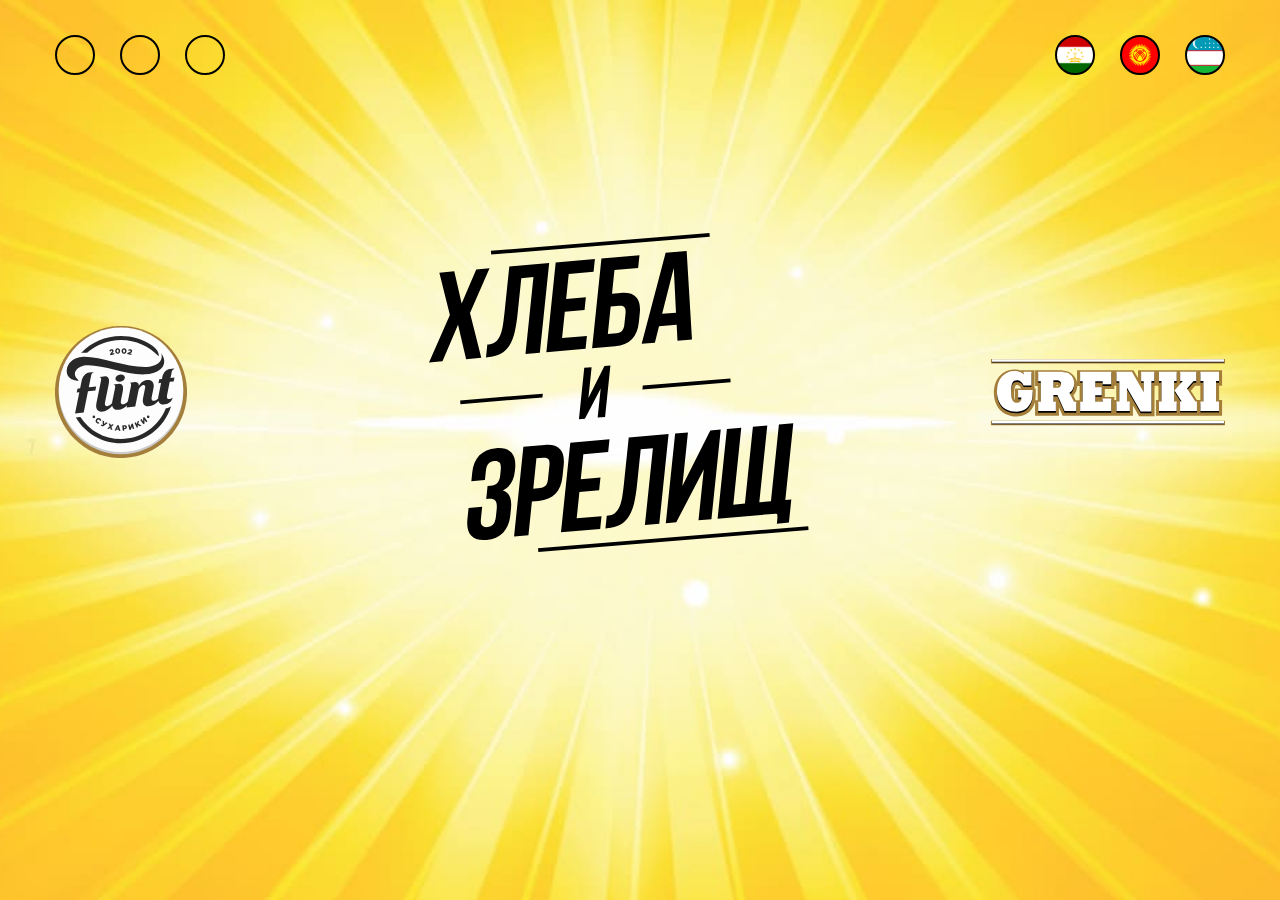
<file: заглушка/23.02index.html>
<!DOCTYPE html>
<html lang="ru">
<head>
  <meta charset="UTF-8">
  <meta name="viewport" content="width=device-width, initial-scale=1.0">
  <meta http-equiv="X-UA-Compatible" content="ie=edge">
  <link rel="shortcut icon" href="img/fav.png" type="image/x-icon">
  <title>Flint</title>
  <link rel="stylesheet" href="https://use.fontawesome.com/releases/v5.8.1/css/all.css" integrity="sha384-50oBUHEmvpQ+1lW4y57PTFmhCaXp0ML5d60M1M7uH2+nqUivzIebhndOJK28anvf" crossorigin="anonymous">

  <link rel="stylesheet" href="css/style.css">
</head>

<body>
  
  <div class="wrapper">
    <div class="container">
      <div class="header-top">
        <div class="header-social">
          <a href="https://instagram.com/flint_asia?igshid=1ndudioy16uaf" class="header-social__item">
            <i class="fab fa-instagram"></i>
          </a>
          <a href="https://www.facebook.com/flint.asia/" class="header-social__item">
            <i class="fab fa-facebook-f"></i>
          </a>
          <a href="https://www.youtube.com/channel/UCRV0aPDgxeW9A3ecClbv4lw" class="header-social__item">
            <i class="fab fa-youtube"></i>
          </a>
        </div>
        <div class="header-flags">
          <a href="/tj/" class="header-flags__flag"><img src="img/svg/flag_1.svg" alt="" class=""></a>
          <a href="#" class="header-flags__flag"><img src="img/svg/flag_2.svg" alt="" class=""></a>
          <a href="#" class="header-flags__flag"><img src="img/svg/flag_3.svg" alt="" class=""></a>
        </div>
      </div>
      <div class="main">
        <div class="main-item main-item_1"><?xml version="1.0" encoding="utf-8"?>
          <!-- Generator: SketchAPI 5.1.316 <https://api.sketch.io/> -->
          <svg version="1.1" xmlns="http://www.w3.org/2000/svg" xmlns:xlink="http://www.w3.org/1999/xlink" xmlns:sketchjs="https://sketch.io/dtd/" style="" sketchjs:metadata="[base64]" width="132.1270537" height="132.127" viewBox="0 0 132.1270537 132.127" sketchjs:version="5.1.316">
          <g sketchjs:tool="clipart" style="mix-blend-mode: source-over;" transform="matrix(1,0,0,1,-0.13347315000001658,-104.9465)">
            <path d="M66.1333 104.883C102.619 104.883 132.197 134.461 132.197 170.946C132.197 207.432 102.619 237.01 66.1333 237.01C29.6476 237.01 0.0699463 207.432 0.0699463 170.946C0.0699463 134.461 29.6476 104.883 66.1333 104.883Z" sketchjs:uid="1" style="fill: #A47F3C; fill-rule: evenodd;"/>
            <path d="M106.054 169.526L107.612 159.671V159.708L106.054 169.526Z" sketchjs:uid="2" style="fill: #CBCBCB; fill-rule: evenodd;"/>
            <path d="M36.6181 157.487L36.7996 156.611L36.6181 157.487Z" sketchjs:uid="3" style="fill: #CBCBCB; fill-rule: evenodd;"/>
            <path d="M36.6181 157.487L36.7933 156.617C36.712 156.961 36.6682 157.274 36.6181 157.487Z" sketchjs:uid="4" style="fill: #CBCBCB; fill-rule: evenodd;"/>
            <path d="M106.517 160.428L103.889 160.728H103.883L106.517 160.428Z" sketchjs:uid="5" style="fill: #CBCBCB; fill-rule: evenodd;"/>
            <path d="M66.1333 108.687C31.7501 108.687 3.87433 136.563 3.87433 170.946C3.87433 205.329 31.7501 233.205 66.1333 233.205C100.517 233.205 128.392 205.329 128.392 170.946C128.392 136.563 100.517 108.687 66.1333 108.687Z" sketchjs:uid="6" style="fill: #CBCBCB; fill-rule: evenodd;"/>
            <path d="M29.5788 134.035C30.4235 134.035 31.2933 134.066 32.1693 134.11C41.2422 126.182 53.1183 121.377 66.1145 121.377C80.9503 121.377 94.3281 127.64 103.745 137.664C104.565 134.348 102.075 129.987 96.1177 126.088C87.4577 120.538 77.1647 117.322 66.1145 117.322C50.4465 117.322 36.2928 123.798 26.1749 134.21C26.8882 134.129 27.614 134.073 28.3399 134.048C28.7529 134.041 29.1658 134.035 29.5788 134.035Z" sketchjs:uid="7" style="fill: #CBCBCB; fill-rule: evenodd;"/>
            <path d="M65.6014 155.885C62.9984 156.098 60.7646 157.894 60.6082 159.896C60.4518 161.898 62.429 163.35 65.032 163.137C67.635 162.925 69.8688 161.129 70.0253 159.126C70.1879 157.124 68.2044 155.672 65.6014 155.885Z" sketchjs:uid="8" style="fill: #CBCBCB; fill-rule: evenodd;"/>
            <path d="M90.2422 155.672C96.0989 155.435 101.155 153.895 104.596 151.361C107.124 149.503 108.782 147.106 109.258 144.291C109.808 141.024 108.676 137.639 106.298 134.517C106.855 136.037 107.03 137.595 106.774 139.116C105.86 144.485 99.7469 147.982 91.819 148.283C72.378 149.002 45.4345 137.552 28.4713 138.052C23.3279 138.215 18.6601 140.13 15.5815 143.283C13.9985 144.904 12.8346 146.856 12.2464 149.065C11.7709 150.848 11.7146 152.656 12.0212 154.415C12.5656 157.725 15.6003 160.703 19.8239 161.661C21.5822 162.055 22.3205 162.074 23.9223 161.736C21.3757 159.959 19.8489 157.531 19.9803 154.928C20.143 151.749 22.7397 149.096 26.5066 147.707C28.0896 147.125 29.8792 146.756 31.7814 146.675C48.9448 146.086 70.676 156.48 90.2422 155.672Z" sketchjs:uid="9" style="fill: #CBCBCB; fill-rule: evenodd;"/>
            <path d="M115.665 159.27L116.948 152.938C117.179 151.981 117.699 150.717 119.301 150.197L119.394 149.734L114.946 150.247C110.903 150.704 108.157 154.715 107.399 158.457L107.03 160.278L104.377 160.584L103.582 164.495L106.236 164.188L103.439 177.967C103.332 178.586 103.27 179.168 103.245 179.713C102.387 180.645 101.386 181.402 100.373 181.821C97.901 182.835 96.2866 181.452 96.7622 178.736H96.7559L98.8083 168.606C99.0523 167.298 98.9272 166.091 98.5955 165.058C98.0637 163.4 96.8998 162.18 95.3105 161.617C94.3719 161.285 93.2894 161.179 92.0943 161.354C89.022 161.804 86.5567 163.475 84.8923 165.728C84.5982 166.128 84.3229 166.547 84.0789 166.985C83.9475 165.74 83.547 164.658 82.6773 163.994C81.9639 163.456 81.1067 163.25 80.4122 163.325L75.0185 163.944L74.9246 164.407C75.0372 164.395 75.1436 164.389 75.2437 164.401C75.5316 164.426 75.7506 164.539 75.9007 164.708C76.0008 164.82 76.0822 164.964 76.1322 165.121C76.4076 165.915 76.1635 167.136 76.0572 167.642L73.0224 182.591C72.0526 183.824 70.8324 184.837 69.5935 185.35C67.1219 186.364 65.5075 184.981 65.9768 182.265H65.9706L67.7664 173.412C68.3295 170.64 68.6236 167.254 66.734 165.822C66.0269 165.283 65.1697 165.077 64.4751 165.152L59.0814 165.772L58.9876 166.235C60.8084 166.016 60.3016 168.606 60.1326 169.444L57.3294 183.254H57.3357C57.2731 183.623 57.223 183.98 57.1918 184.33C56.2094 185.601 54.9642 186.658 53.694 187.177C51.2224 188.191 49.6018 186.808 50.0773 184.099L53.7691 165.909C54.3322 163.137 54.6263 159.752 52.7429 158.319C52.0296 157.781 51.1723 157.575 50.4778 157.65L45.0841 158.269L44.9902 158.732C46.8048 158.513 46.3105 161.072 46.1353 161.923L46.1291 161.961C46.1291 161.955 46.1353 161.942 46.1353 161.936L41.4424 185.075C40.8417 188.51 41.6239 190.925 43.4197 192.127C44.9089 193.122 47.0927 193.297 49.7832 192.527C52.7429 191.683 55.2958 189.68 57.3169 187.165C57.6172 188.566 58.3055 189.624 59.3129 190.3C60.8021 191.295 62.9859 191.47 65.6765 190.7C68.1856 189.987 70.3944 188.435 72.2403 186.452L71.7522 188.867L80.3934 187.878L83.8286 170.934C84.3917 168.769 86.1562 167.023 87.5328 166.46C89.4288 165.684 90.7678 166.729 90.3173 168.806L88.1085 179.706C87.5078 183.141 88.2899 185.557 90.0858 186.758C91.575 187.753 93.7587 187.928 96.4493 187.159C99.1962 186.376 101.586 184.593 103.532 182.334C103.877 183.504 104.521 184.399 105.41 184.994C106.899 185.988 109.083 186.164 111.773 185.394C112.011 185.338 112.267 185.25 112.524 185.144C114.739 184.255 117.574 181.79 117.736 178.868C116.647 180.025 115.19 180.313 114.426 180.357C114.395 180.357 114.364 180.357 114.332 180.363C114.289 180.363 114.245 180.363 114.201 180.363C112.618 180.37 111.711 179.074 112.08 176.953H112.073L114.87 163.162L118.794 162.712L119.588 158.801L115.665 159.27Z" sketchjs:uid="10" style="fill: #CBCBCB; fill-rule: evenodd;"/>
            <path d="M112.812 189.28C112.199 189.455 111.598 189.58 111.01 189.68C103.995 207.632 86.5129 220.384 66.1083 220.384C49.1075 220.384 34.1403 211.537 25.5617 198.203L24.9172 198.278L20.9564 198.734C30.0606 214.196 46.8737 224.57 66.1145 224.57C89.6102 224.57 109.496 209.096 116.128 187.784C115.434 188.229 114.72 188.598 114.02 188.879C113.588 189.048 113.194 189.18 112.812 189.28Z" sketchjs:uid="11" style="fill: #CBCBCB; fill-rule: evenodd;"/>
            <path d="M33.9151 168.65C33.9151 168.65 36.3178 156.755 36.3992 156.398C36.6307 155.441 37.15 154.177 38.7456 153.658L38.8395 153.195L34.3468 153.708V153.714C30.3297 154.196 27.5953 158.188 26.8444 161.911L25.2739 169.638V169.645L22.6083 169.951L21.8137 173.862L24.4792 173.555L20.168 194.792L28.8092 193.804L33.1204 172.567L40.5101 171.722L41.3048 167.811L33.9151 168.65Z" sketchjs:uid="12" style="fill: #CBCBCB; fill-rule: evenodd;"/>
            <path d="M38.1011 197.289C38.6017 196.782 39.4151 196.788 39.9157 197.295C40.4225 197.796 40.4225 198.609 39.9094 199.122C39.4088 199.623 38.5954 199.617 38.0948 199.116C37.5943 198.615 37.588 197.802 38.1011 197.289Z" sketchjs:uid="13" style="fill: #CBCBCB; fill-rule: evenodd;"/>
            <path d="M41.3173 200.449C42.2433 199.197 43.9328 198.928 45.228 199.886C46.104 200.536 46.3731 201.319 46.3606 202.126L44.9902 202.157C44.9715 201.669 44.8213 201.269 44.4083 200.962C43.8076 200.518 43.0067 200.718 42.5374 201.356C42.0619 202.001 42.1119 202.814 42.7126 203.258C43.1631 203.59 43.5761 203.571 44.0704 203.452L44.4959 204.754C43.6825 205.017 42.8315 205.023 41.8804 204.322C40.6603 203.408 40.3662 201.744 41.3173 200.449Z" sketchjs:uid="14" style="fill: #CBCBCB; fill-rule: evenodd;"/>
            <path d="M45.9163 206.543L46.9112 205.843C47.0364 206.055 47.2241 206.205 47.368 206.274C47.4806 206.331 47.6621 206.368 47.8873 206.274L47.7685 201.819L49.2451 202.551L49.2139 205.336L51.3538 203.596L52.793 204.31L49.12 207.031C48.2565 207.67 47.6433 207.795 46.905 207.432C46.4482 207.207 46.1478 206.894 45.9163 206.543Z" sketchjs:uid="15" style="fill: #CBCBCB; fill-rule: evenodd;"/>
            <path d="M54.8391 207.707L53.8692 204.697L55.5023 205.167L56.0029 206.869L57.3294 205.686L58.9313 206.143L56.5285 208.17L57.5422 211.299L55.9091 210.83L55.3647 209.002L53.9318 210.273L52.3362 209.816L54.8391 207.707Z" sketchjs:uid="16" style="fill: #CBCBCB; fill-rule: evenodd;"/>
            <path d="M63.4177 209.916L62.9546 208.352L62.2225 209.81L63.4177 209.916ZM62.404 206.543L63.8244 206.662L65.6327 212.212L64.0496 212.075L63.743 211.092L61.6907 210.917L61.2277 211.837L59.6759 211.706L62.404 206.543Z" sketchjs:uid="17" style="fill: #CBCBCB; fill-rule: evenodd;"/>
            <path d="M69.8125 209.246C70.3381 209.196 70.6322 208.896 70.5884 208.458C70.5446 208.001 70.2004 207.789 69.6748 207.839L68.9803 207.901L69.1117 209.309L69.8125 209.246ZM67.391 206.8L69.6748 206.593C71.0201 206.468 71.9525 207.081 72.0588 208.277C72.1715 209.534 71.2704 210.285 69.9439 210.404L69.2181 210.473L69.3557 211.993L67.879 212.131L67.391 206.8Z" sketchjs:uid="18" style="fill: #CBCBCB; fill-rule: evenodd;"/>
            <path d="M73.2164 206.149L74.6306 205.767L75.419 208.671L76.6266 205.223L77.9594 204.86L79.361 210.022L77.9469 210.404L77.1585 207.501L75.9508 210.942L74.618 211.305L73.2164 206.149Z" sketchjs:uid="19" style="fill: #CBCBCB; fill-rule: evenodd;"/>
            <path d="M79.6551 204.216L80.9878 203.571L81.9327 205.523L82.646 202.77L84.2228 202.007L83.4031 204.954L86.6068 206.787L85.0112 207.557L82.9338 206.356L82.7086 207.138L83.3093 208.377L81.9827 209.021L79.6551 204.216Z" sketchjs:uid="20" style="fill: #CBCBCB; fill-rule: evenodd;"/>
            <path d="M85.3929 201.269L86.5692 200.399L88.3525 202.82L88.2399 199.179L89.3474 198.359L92.5136 202.658L91.331 203.527L89.5539 201.106L89.6665 204.754L88.5528 205.573L85.3929 201.269Z" sketchjs:uid="21" style="fill: #CBCBCB; fill-rule: evenodd;"/>
            <path d="M92.4385 199.06C91.9379 198.559 91.9442 197.746 92.4447 197.245C92.9453 196.745 93.7587 196.738 94.2718 197.251C94.7724 197.752 94.7661 198.565 94.2656 199.066C93.765 199.567 92.9516 199.573 92.4385 199.06Z" sketchjs:uid="22" style="fill: #CBCBCB; fill-rule: evenodd;"/>
            <path d="M55.2145 135.387L56.7913 133.428C57.1855 132.94 57.3044 132.64 57.2293 132.333C57.1479 132.008 56.8726 131.864 56.5222 131.951C56.1718 132.039 55.9528 132.302 55.6587 132.871L54.4949 132.302C54.8703 131.445 55.3209 130.919 56.3283 130.669C57.4608 130.393 58.4056 130.869 58.6497 131.864C58.8562 132.696 58.537 133.234 57.8988 133.973L57.1605 134.811L59.3004 134.285L59.5882 135.455L55.4898 136.463L55.2145 135.387Z" sketchjs:uid="23" style="fill: #CBCBCB; fill-rule: evenodd;"/>
            <path d="M63.8056 132.308C63.7368 131.463 63.28 130.881 62.6918 130.932C62.1099 130.982 61.772 131.607 61.8408 132.477C61.9159 133.328 62.3602 133.904 62.9546 133.854C63.549 133.804 63.8744 133.172 63.8056 132.308ZM60.3579 132.602C60.2327 131.094 61.0837 129.755 62.598 129.624C64.1122 129.492 65.1571 130.662 65.2885 132.183C65.4137 133.691 64.5752 135.03 63.0547 135.161C61.528 135.293 60.4893 134.123 60.3579 132.602Z" sketchjs:uid="24" style="fill: #CBCBCB; fill-rule: evenodd;"/>
            <path d="M70.1817 132.446C70.2442 131.601 69.8938 130.957 69.3057 130.913C68.7238 130.869 68.2857 131.432 68.2232 132.296C68.1606 133.147 68.5048 133.785 69.0992 133.829C69.6874 133.872 70.1128 133.303 70.1817 132.446ZM66.734 132.177C66.8529 130.669 67.9041 129.486 69.4183 129.599C70.9325 129.718 71.7773 131.038 71.6584 132.558C71.5395 134.066 70.4945 135.255 68.974 135.136C67.4598 135.017 66.6213 133.697 66.734 132.177Z" sketchjs:uid="25" style="fill: #CBCBCB; fill-rule: evenodd;"/>
            <path d="M72.5594 134.292L74.8558 133.259C75.4314 133.003 75.6692 132.79 75.7443 132.477C75.8194 132.152 75.6379 131.895 75.2875 131.814C74.9371 131.732 74.618 131.87 74.0987 132.239L73.3103 131.201C74.0361 130.612 74.6806 130.343 75.688 130.581C76.8268 130.844 77.4463 131.701 77.2147 132.696C77.0208 133.528 76.4952 133.866 75.5879 134.235L74.5492 134.655L76.6954 135.155L76.4201 136.331L72.3029 135.374L72.5594 134.292Z" sketchjs:uid="26" style="fill: #CBCBCB; fill-rule: evenodd;"/>
            <path d="M66.1333 106.322C31.7501 106.322 3.87433 134.198 3.87433 168.581C3.87433 202.964 31.7501 230.84 66.1333 230.84C100.517 230.84 128.392 202.964 128.392 168.581C128.392 134.192 100.517 106.322 66.1333 106.322Z" sketchjs:uid="27" style="fill: #FDFDFD; fill-rule: evenodd;"/>
            <path d="M112.812 186.915C112.199 187.09 111.598 187.215 111.01 187.315C103.995 205.267 86.5129 218.019 66.1083 218.019C49.1075 218.019 34.1403 209.171 25.5617 195.837L24.9172 195.912L20.9564 196.369C30.0606 211.831 46.8737 222.205 66.1145 222.205C89.6102 222.205 109.496 206.731 116.128 185.419C115.434 185.863 114.72 186.233 114.02 186.514C113.588 186.683 113.194 186.814 112.812 186.915Z" sketchjs:uid="28" style="fill: #282829; fill-rule: evenodd;"/>
            <path d="M38.1011 194.917C38.6017 194.411 39.4151 194.417 39.9157 194.924C40.4225 195.424 40.4225 196.238 39.9094 196.751C39.4088 197.251 38.5954 197.245 38.0948 196.745C37.5943 196.244 37.588 195.431 38.1011 194.917Z" sketchjs:uid="29" style="fill: #282829; fill-rule: evenodd;"/>
            <path d="M41.3173 198.077C42.2433 196.826 43.9328 196.557 45.228 197.514C46.104 198.165 46.3731 198.947 46.3606 199.754L44.9902 199.786C44.9715 199.298 44.8213 198.897 44.4083 198.59C43.8076 198.146 43.0067 198.346 42.5374 198.985C42.0619 199.629 42.1119 200.443 42.7126 200.887C43.1631 201.218 43.5761 201.2 44.0704 201.081L44.4959 202.382C43.6825 202.645 42.8315 202.651 41.8804 201.951C40.6603 201.043 40.3662 199.373 41.3173 198.077Z" sketchjs:uid="30" style="fill: #282829; fill-rule: evenodd;"/>
            <path d="M45.9163 204.172L46.9112 203.471C47.0364 203.684 47.2241 203.834 47.368 203.903C47.4806 203.959 47.6621 203.997 47.8873 203.903L47.7685 199.448L49.2451 200.18L49.2139 202.964L51.3538 201.225L52.793 201.938L49.12 204.66C48.2565 205.298 47.6433 205.423 46.905 205.06C46.4482 204.835 46.1478 204.522 45.9163 204.172Z" sketchjs:uid="31" style="fill: #282829; fill-rule: evenodd;"/>
            <path d="M54.8391 205.336L53.8692 202.332L55.5023 202.795L56.0029 204.503L57.3294 203.315L58.9313 203.771L56.5285 205.799L57.5422 208.927L55.9091 208.464L55.3647 206.637L53.9318 207.901L52.3362 207.451L54.8391 205.336Z" sketchjs:uid="32" style="fill: #282829; fill-rule: evenodd;"/>
            <path d="M63.4177 207.544L62.9546 205.98L62.2225 207.438L63.4177 207.544ZM62.404 204.178L63.8244 204.297L65.6327 209.847L64.0496 209.709L63.743 208.727L61.6907 208.552L61.2277 209.472L59.6759 209.34L62.404 204.178Z" sketchjs:uid="33" style="fill: #282829; fill-rule: evenodd;"/>
            <path d="M69.8125 206.875C70.3381 206.825 70.6322 206.525 70.5884 206.087C70.5446 205.63 70.2004 205.417 69.6748 205.467L68.9803 205.53L69.1117 206.938L69.8125 206.875ZM67.391 204.428L69.6748 204.222C71.0201 204.097 71.9525 204.71 72.0588 205.905C72.1715 207.163 71.2704 207.914 69.9439 208.033L69.2181 208.101L69.3557 209.622L67.879 209.76L67.391 204.428Z" sketchjs:uid="34" style="fill: #282829; fill-rule: evenodd;"/>
            <path d="M73.2164 203.784L74.6306 203.396L75.419 206.299L76.6266 202.852L77.9594 202.495L79.361 207.651L77.9469 208.033L77.1585 205.135L75.9508 208.577L74.618 208.94L73.2164 203.784Z" sketchjs:uid="35" style="fill: #282829; fill-rule: evenodd;"/>
            <path d="M79.6551 201.844L80.9878 201.206L81.9327 203.152L82.646 200.405L84.2228 199.642L83.4031 202.589L86.6068 204.416L85.0112 205.192L82.9338 203.99L82.7086 204.766L83.3093 206.011L81.9827 206.656L79.6551 201.844Z" sketchjs:uid="36" style="fill: #282829; fill-rule: evenodd;"/>
            <path d="M85.3929 198.897L86.5692 198.034L88.3525 200.455L88.2399 196.807L89.3474 195.987L92.5136 200.292L91.331 201.162L89.5539 198.741L89.6665 202.389L88.5528 203.202L85.3929 198.897Z" sketchjs:uid="37" style="fill: #282829; fill-rule: evenodd;"/>
            <path d="M92.4385 196.688C91.9379 196.188 91.9442 195.374 92.4447 194.874C92.9453 194.373 93.7587 194.367 94.2718 194.88C94.7724 195.381 94.7661 196.194 94.2656 196.695C93.765 197.195 92.9516 197.201 92.4385 196.688Z" sketchjs:uid="38" style="fill: #282829; fill-rule: evenodd;"/>
            <path d="M29.5788 131.664C30.4236 131.664 31.2933 131.695 32.1693 131.739C41.2422 123.811 53.1184 119.005 66.1145 119.005C80.9503 119.005 94.3282 125.269 103.745 135.293C104.565 131.976 102.075 127.615 96.1177 123.717C87.4578 118.167 77.1647 114.951 66.1145 114.951C50.4465 114.951 36.2928 121.427 26.1749 131.839C26.8882 131.757 27.6141 131.701 28.3399 131.676C28.7529 131.67 29.1659 131.664 29.5788 131.664Z" sketchjs:uid="39" style="fill: #282829; fill-rule: evenodd;"/>
            <path d="M65.6014 153.514C62.9984 153.726 60.7646 155.522 60.6082 157.525C60.4518 159.527 62.429 160.979 65.032 160.766C67.635 160.553 69.8688 158.757 70.0253 156.755C70.1879 154.753 68.2044 153.301 65.6014 153.514Z" sketchjs:uid="40" style="fill: #282829; fill-rule: evenodd;"/>
            <path d="M90.2422 153.307C96.0989 153.069 101.155 151.53 104.596 148.996C107.124 147.138 108.782 144.741 109.258 141.925C109.808 138.659 108.676 135.274 106.298 132.152C106.855 133.672 107.03 135.23 106.774 136.751C105.86 142.119 99.7469 145.617 91.819 145.917C72.378 146.637 45.4345 135.186 28.4713 135.687C23.3279 135.85 18.6601 137.764 15.5815 140.918C13.9985 142.539 12.8346 144.491 12.2464 146.7C11.7709 148.483 11.7146 150.291 12.0212 152.05C12.5656 155.36 15.6003 158.338 19.8239 159.295C21.5822 159.69 22.3205 159.708 23.9223 159.37C21.3757 157.593 19.8489 155.166 19.9803 152.563C20.143 149.384 22.7397 146.731 26.5066 145.342C28.0896 144.76 29.8792 144.391 31.7814 144.309C48.9448 143.715 70.676 154.114 90.2422 153.307Z" sketchjs:uid="41" style="fill: #282829; fill-rule: evenodd;"/>
            <path d="M115.665 156.899L116.948 150.567C117.179 149.609 117.699 148.345 119.301 147.826L119.394 147.363L114.946 147.876C110.903 148.333 108.157 152.344 107.399 156.085L107.03 157.906L104.377 158.213L103.583 162.124L106.236 161.817L103.439 175.595C103.332 176.215 103.27 176.797 103.245 177.341C102.387 178.273 101.386 179.031 100.373 179.45C97.901 180.463 96.2867 179.081 96.7622 176.365H96.7559L98.8083 166.235C99.0523 164.927 98.9272 163.719 98.5956 162.687C98.0637 161.029 96.8999 159.808 95.3105 159.245C94.372 158.914 93.2895 158.801 92.0943 158.982C89.0221 159.433 86.5567 161.104 84.8923 163.356C84.5982 163.757 84.3229 164.176 84.0789 164.614C83.9475 163.369 83.547 162.286 82.6773 161.623C81.964 161.085 81.1067 160.878 80.4122 160.954L75.0185 161.573L74.9246 162.036C75.0373 162.023 75.1436 162.017 75.2438 162.03C75.5316 162.055 75.7506 162.167 75.9008 162.336C76.0009 162.449 76.0822 162.593 76.1323 162.749C76.4076 163.544 76.1636 164.764 76.0572 165.271L73.0224 180.219C72.0526 181.452 70.8324 182.466 69.5935 182.979C67.1219 183.992 65.5076 182.61 65.9769 179.894H65.9706L67.7664 171.04C68.3296 168.268 68.6237 164.883 66.734 163.45C66.0269 162.912 65.1697 162.706 64.4751 162.781L59.0814 163.4L58.9876 163.863C60.8084 163.644 60.3016 166.235 60.1327 167.073L57.3294 180.883H57.3357C57.2731 181.252 57.2231 181.608 57.1918 181.959C56.2094 183.229 54.9642 184.287 53.694 184.806C51.2224 185.82 49.6018 184.437 50.0774 181.727L53.7691 163.538C54.3322 160.766 54.6263 157.381 52.7429 155.948C52.0296 155.41 51.1724 155.203 50.4778 155.278L45.0841 155.898L44.9903 156.361C46.8049 156.142 46.3105 158.701 46.1353 159.552L46.1291 159.589C46.1291 159.583 46.1353 159.571 46.1353 159.564L41.4425 182.703C40.8418 186.139 41.6239 188.554 43.4197 189.755C44.9089 190.75 47.0927 190.925 49.7833 190.156C52.7429 189.311 55.2959 187.309 57.3169 184.793C57.6173 186.195 58.3056 187.252 59.313 187.928C60.8022 188.923 62.9859 189.098 65.6765 188.329C68.1856 187.615 70.3944 186.064 72.2403 184.08L71.7522 186.495L80.3934 185.507L83.8286 168.562C84.3918 166.397 86.1563 164.651 87.5329 164.088C89.4288 163.312 90.7678 164.357 90.3173 166.435L88.1085 177.335C87.5078 180.77 88.29 183.185 90.0858 184.387C91.575 185.382 93.7588 185.557 96.4493 184.787C99.1962 184.005 101.586 182.222 103.532 179.963C103.877 181.133 104.521 182.028 105.41 182.622C106.899 183.617 109.083 183.792 111.773 183.023C112.011 182.966 112.268 182.879 112.524 182.772C114.739 181.884 117.574 179.418 117.736 176.496C116.648 177.654 115.19 177.942 114.426 177.986C114.395 177.986 114.364 177.986 114.332 177.992C114.289 177.992 114.245 177.992 114.201 177.992C112.618 177.998 111.711 176.703 112.08 174.582H112.074L114.87 160.791L118.794 160.34L119.588 156.43L115.665 156.899Z" sketchjs:uid="42" style="fill: #282829; fill-rule: evenodd;"/>
            <path d="M33.915 166.285C33.915 166.285 36.3178 154.39 36.3991 154.033C36.6306 153.076 37.15 151.812 38.7456 151.292L38.8394 150.829L34.3468 151.342V151.349C30.3297 151.831 27.5953 155.823 26.8444 159.546L25.2739 167.273V167.28L22.6083 167.586L21.8136 171.497L24.4792 171.19L20.168 192.427L28.8092 191.439L33.1204 170.202L40.5101 169.357L41.3048 165.446L33.915 166.285Z" sketchjs:uid="43" style="fill: #282829; fill-rule: evenodd;"/>
            <path d="M55.2145 133.015L56.7913 131.057C57.1855 130.569 57.3044 130.268 57.2293 129.962C57.148 129.636 56.8727 129.492 56.5223 129.58C56.1719 129.668 55.9529 129.93 55.6588 130.5L54.4949 129.93C54.8704 129.073 55.3209 128.548 56.3283 128.297C57.4608 128.022 58.4057 128.497 58.6497 129.492C58.8562 130.325 58.5371 130.863 57.8988 131.601L57.1605 132.44L59.3005 131.914L59.5883 133.084L55.4898 134.091L55.2145 133.015Z" sketchjs:uid="44" style="fill: #282829; fill-rule: evenodd;"/>
            <path d="M63.8057 129.943C63.7368 129.098 63.28 128.516 62.6919 128.566C62.11 128.616 61.7721 129.242 61.8409 130.112C61.916 130.963 62.3602 131.538 62.9547 131.488C63.5491 131.438 63.8745 130.8 63.8057 129.943ZM60.3579 130.237C60.2328 128.729 61.0838 127.39 62.598 127.259C64.1123 127.127 65.1572 128.297 65.2886 129.818C65.4137 131.326 64.5753 132.665 63.0548 132.796C61.528 132.928 60.4893 131.757 60.3579 130.237Z" sketchjs:uid="45" style="fill: #282829; fill-rule: evenodd;"/>
            <path d="M70.1817 130.074C70.2442 129.23 69.8938 128.585 69.3057 128.541C68.7238 128.497 68.2857 129.061 68.2232 129.924C68.1606 130.775 68.5048 131.413 69.0992 131.457C69.6874 131.507 70.1128 130.938 70.1817 130.074ZM66.734 129.812C66.8529 128.304 67.9041 127.121 69.4183 127.234C70.9325 127.352 71.7773 128.673 71.6584 130.193C71.5395 131.701 70.4945 132.89 68.974 132.771C67.4598 132.652 66.6213 131.332 66.734 129.812Z" sketchjs:uid="46" style="fill: #282829; fill-rule: evenodd;"/>
            <path d="M72.5594 131.92L74.8558 130.888C75.4314 130.631 75.6692 130.418 75.7443 130.106C75.8194 129.78 75.6379 129.524 75.2875 129.442C74.9371 129.361 74.618 129.499 74.0987 129.868L73.3103 128.829C74.0361 128.241 74.6806 127.972 75.688 128.21C76.8268 128.472 77.4463 129.33 77.2147 130.325C77.0208 131.157 76.4952 131.495 75.5879 131.864L74.5492 132.283L76.6954 132.784L76.4201 133.96L72.3029 133.003L72.5594 131.92Z" sketchjs:uid="47" style="fill: #282829; fill-rule: evenodd;"/>
          </g>
          </svg></div>
        <div class="main-item main-item_2"><svg width="380" height="319" viewBox="0 0 380 319" fill="none" xmlns="http://www.w3.org/2000/svg">
          <path d="M379.238 293.162L109.009 315.204L109.313 318.934L379.542 296.891L379.238 293.162Z" fill="black"/>
          <path d="M280.449 8.4156e-06L61.9081 17.8043L62.2119 21.5337L280.752 3.72946L280.449 8.4156e-06Z" fill="black"/>
          <path fill-rule="evenodd" clip-rule="evenodd" d="M60.5508 35.2474L40.9971 80.1239L52.285 124.85L37.1239 126.177L29.0459 91.706L13.4655 128.242L0 129.418L20.8677 81.8822L10.3619 39.6274L25.2603 38.3259L32.675 70.4378L47.2167 36.405L60.5508 35.2474ZM88.633 80.4118L92.2934 45.1713L104.451 44.1076L96.467 120.996L110.846 119.738L120.163 30.0352L80.2984 33.5142L75.3365 81.3128C74.8735 85.7554 74.3291 89.7788 73.6908 93.3954C73.0589 97.0058 72.1516 100.109 71.019 102.706C69.8865 105.303 68.4223 107.355 66.6452 108.863C64.8932 110.371 62.6845 111.241 60.0502 111.472L58.3295 111.623L56.9967 124.437L58.5672 124.3C63.7982 123.843 68.172 122.654 71.6948 120.739C75.2176 118.825 78.1147 116.071 80.386 112.486C82.6574 108.901 84.4156 104.452 85.6608 99.1395C86.8935 93.8334 87.8884 87.5887 88.633 80.4118ZM137.145 66.0202L156.88 64.2995L155.547 77.1142L135.812 78.8349L133.084 105.103L157.919 102.931L156.586 115.746L117.372 119.169L126.689 29.4658L165.903 26.0431L164.57 38.8578L139.735 41.029L137.145 66.0202ZM183.023 60.7454L185.482 37.037L209.14 34.9721L210.473 22.1574L172.435 25.48L163.118 115.183L186.126 113.174C193.359 112.542 198.935 110.196 202.852 106.129C206.769 102.062 209.109 96.3988 209.86 89.1343L210.779 80.2929C211.537 73.0283 210.341 67.6721 207.2 64.2244C204.059 60.7767 198.878 59.3626 191.645 59.9946L183.023 60.7454ZM187.459 100.353L178.83 101.104L181.69 73.5539L190.318 72.803C192.584 72.6028 194.26 73.0721 195.355 74.2046C196.444 75.3372 196.826 77.4834 196.501 80.6433L195.399 91.2805C195.074 94.4404 194.235 96.6929 192.884 98.0382C191.532 99.3835 189.724 100.159 187.459 100.353ZM262.989 106.46L248.479 107.724L247.684 91.6684L230.039 93.2077L225.866 109.702L212.663 110.853L236.615 19.8735L257.658 18.0339L262.989 106.46ZM233.136 80.8748L246.99 79.6672L244.775 34.9095L233.136 80.8748Z" fill="black"/>
          <path fill-rule="evenodd" clip-rule="evenodd" d="M155.916 185.714L149.922 186.233L155.266 134.824L162.605 134.18L159.408 164.953L175.414 133.066L181.408 132.54L176.071 183.949L168.656 184.6L171.685 155.442L155.916 185.714Z" fill="black"/>
          <path fill-rule="evenodd" clip-rule="evenodd" d="M71.6948 237.58C72.114 233.563 71.7198 230.91 70.5122 229.621C69.3108 228.332 67.5713 227.781 65.3062 227.981C63.0411 228.181 61.164 229.001 59.6748 230.44C58.1856 231.879 57.272 234.226 56.9341 237.473L55.9392 247.084L42.3424 248.273L43.2497 239.557C44.0068 232.292 46.3908 226.561 50.4079 222.362C54.425 218.157 59.9688 215.748 67.0269 215.135C74.0851 214.522 79.2222 215.999 82.4321 219.565C85.6421 223.138 86.8747 228.551 86.1176 235.815L85.8798 238.124C84.8849 247.691 80.8929 254.136 73.8973 257.459C77.3951 258.679 79.7415 260.819 80.9367 263.891C82.1318 266.963 82.4884 270.805 82.0066 275.417L81.2745 282.462C80.5174 289.727 78.1334 295.459 74.1163 299.657C70.0992 303.862 64.5553 306.271 57.4972 306.884C50.4391 307.497 45.302 306.021 42.0921 302.454C38.8821 298.881 37.6494 293.469 38.4066 286.204L39.5767 274.929L53.1735 273.74L51.9096 285.916C51.5717 289.164 52.0097 291.391 53.2236 292.593C54.4375 293.8 56.177 294.301 58.4421 294.107C60.7072 293.907 62.5843 293.068 64.0798 291.585C65.5753 290.102 66.5264 287.349 66.9456 283.338L67.6777 276.293C68.1094 272.107 67.6777 269.222 66.3762 267.645C65.0747 266.069 62.7658 265.424 59.4557 265.712L57.2344 265.906L58.5672 253.091L61.5707 252.828C64.2738 252.591 66.4575 251.727 68.122 250.225C69.7864 248.724 70.8063 246.183 71.1817 242.592L71.6948 237.58ZM115.551 211.913L94.3771 213.759L85.0601 303.462L99.4391 302.204L102.937 268.503L109.732 267.908C116.966 267.276 122.541 264.93 126.458 260.863C130.375 256.795 132.715 251.133 133.466 243.868L134.68 232.205C135.437 224.946 134.242 219.584 131.1 216.136C127.966 212.689 122.778 211.281 115.551 211.913ZM107.423 225.322L114.219 224.727C116.484 224.527 118.167 224.978 119.262 226.066C120.357 227.155 120.739 229.326 120.401 232.568L119.005 246.021C118.667 249.268 117.829 251.539 116.484 252.841C115.138 254.142 113.336 254.893 111.071 255.094L104.276 255.688L107.423 225.322ZM151.749 246.215L171.484 244.494L170.152 257.309L150.416 259.029L147.688 285.297L172.523 283.126L171.19 295.94L131.976 299.363L141.293 209.66L180.507 206.237L179.174 219.052L154.34 221.223L151.749 246.215ZM208.07 251.452L211.73 216.211L223.888 215.148L215.904 292.036L230.283 290.778L239.6 201.075L199.736 204.554L194.774 252.353C194.311 256.795 193.766 260.819 193.128 264.429C192.496 268.04 191.589 271.143 190.456 273.74C189.324 276.337 187.859 278.389 186.082 279.897C184.33 281.405 182.122 282.275 179.487 282.506L177.767 282.656L176.434 295.471L178.004 295.333C183.235 294.877 187.609 293.688 191.132 291.773C194.655 289.858 197.552 287.105 199.823 283.52C202.094 279.935 203.853 275.486 205.098 270.173C206.331 264.874 207.325 258.629 208.07 251.452ZM247.271 289.302L236.816 290.215L246.133 200.512L258.941 199.392L253.366 253.085L281.292 197.44L291.747 196.526L282.43 286.229L269.491 287.362L274.772 236.491L247.271 289.302ZM288.575 285.691L346.348 280.648C346.961 280.592 347.443 280.698 347.805 280.967C348.168 281.23 348.375 281.743 348.425 282.5C348.475 283.257 348.456 284.296 348.362 285.616C348.268 286.936 348.112 288.619 347.899 290.672L359.926 289.621L362.322 266.557L356.309 267.082L364.293 190.194L349.914 191.452L341.93 268.34L330.298 269.354L338.282 192.465L323.903 193.723L315.919 270.611L304.287 271.625L312.271 194.737L297.892 195.994L288.575 285.691Z" fill="black"/>
          <path fill-rule="evenodd" clip-rule="evenodd" d="M31.4361 171.135L31.1295 167.405L113.806 160.71L113.411 164.496L31.4361 171.135ZM213.795 152.62L301.371 145.53L301.678 149.253L213.407 156.399L213.795 152.62Z" fill="black"/>
        </svg></div>
        <div class="main-item main-item_4"><?xml version="1.0" encoding="utf-8"?>
          <!-- Generator: SketchAPI 5.1.316 <https://api.sketch.io/> -->
          <svg version="1.1" xmlns="http://www.w3.org/2000/svg" xmlns:xlink="http://www.w3.org/1999/xlink" xmlns:sketchjs="https://sketch.io/dtd/" style="" sketchjs:metadata="[base64]" width="132.1270537" height="132.127" viewBox="0 0 132.1270537 132.127" sketchjs:version="5.1.316">
          <g sketchjs:tool="clipart" style="mix-blend-mode: source-over;" transform="matrix(1,0,0,1,-0.13347315000001658,-104.9465)">
            <path d="M66.1333 104.883C102.619 104.883 132.197 134.461 132.197 170.946C132.197 207.432 102.619 237.01 66.1333 237.01C29.6476 237.01 0.0699463 207.432 0.0699463 170.946C0.0699463 134.461 29.6476 104.883 66.1333 104.883Z" sketchjs:uid="1" style="fill: #A47F3C; fill-rule: evenodd;"/>
            <path d="M106.054 169.526L107.612 159.671V159.708L106.054 169.526Z" sketchjs:uid="2" style="fill: #CBCBCB; fill-rule: evenodd;"/>
            <path d="M36.6181 157.487L36.7996 156.611L36.6181 157.487Z" sketchjs:uid="3" style="fill: #CBCBCB; fill-rule: evenodd;"/>
            <path d="M36.6181 157.487L36.7933 156.617C36.712 156.961 36.6682 157.274 36.6181 157.487Z" sketchjs:uid="4" style="fill: #CBCBCB; fill-rule: evenodd;"/>
            <path d="M106.517 160.428L103.889 160.728H103.883L106.517 160.428Z" sketchjs:uid="5" style="fill: #CBCBCB; fill-rule: evenodd;"/>
            <path d="M66.1333 108.687C31.7501 108.687 3.87433 136.563 3.87433 170.946C3.87433 205.329 31.7501 233.205 66.1333 233.205C100.517 233.205 128.392 205.329 128.392 170.946C128.392 136.563 100.517 108.687 66.1333 108.687Z" sketchjs:uid="6" style="fill: #CBCBCB; fill-rule: evenodd;"/>
            <path d="M29.5788 134.035C30.4235 134.035 31.2933 134.066 32.1693 134.11C41.2422 126.182 53.1183 121.377 66.1145 121.377C80.9503 121.377 94.3281 127.64 103.745 137.664C104.565 134.348 102.075 129.987 96.1177 126.088C87.4577 120.538 77.1647 117.322 66.1145 117.322C50.4465 117.322 36.2928 123.798 26.1749 134.21C26.8882 134.129 27.614 134.073 28.3399 134.048C28.7529 134.041 29.1658 134.035 29.5788 134.035Z" sketchjs:uid="7" style="fill: #CBCBCB; fill-rule: evenodd;"/>
            <path d="M65.6014 155.885C62.9984 156.098 60.7646 157.894 60.6082 159.896C60.4518 161.898 62.429 163.35 65.032 163.137C67.635 162.925 69.8688 161.129 70.0253 159.126C70.1879 157.124 68.2044 155.672 65.6014 155.885Z" sketchjs:uid="8" style="fill: #CBCBCB; fill-rule: evenodd;"/>
            <path d="M90.2422 155.672C96.0989 155.435 101.155 153.895 104.596 151.361C107.124 149.503 108.782 147.106 109.258 144.291C109.808 141.024 108.676 137.639 106.298 134.517C106.855 136.037 107.03 137.595 106.774 139.116C105.86 144.485 99.7469 147.982 91.819 148.283C72.378 149.002 45.4345 137.552 28.4713 138.052C23.3279 138.215 18.6601 140.13 15.5815 143.283C13.9985 144.904 12.8346 146.856 12.2464 149.065C11.7709 150.848 11.7146 152.656 12.0212 154.415C12.5656 157.725 15.6003 160.703 19.8239 161.661C21.5822 162.055 22.3205 162.074 23.9223 161.736C21.3757 159.959 19.8489 157.531 19.9803 154.928C20.143 151.749 22.7397 149.096 26.5066 147.707C28.0896 147.125 29.8792 146.756 31.7814 146.675C48.9448 146.086 70.676 156.48 90.2422 155.672Z" sketchjs:uid="9" style="fill: #CBCBCB; fill-rule: evenodd;"/>
            <path d="M115.665 159.27L116.948 152.938C117.179 151.981 117.699 150.717 119.301 150.197L119.394 149.734L114.946 150.247C110.903 150.704 108.157 154.715 107.399 158.457L107.03 160.278L104.377 160.584L103.582 164.495L106.236 164.188L103.439 177.967C103.332 178.586 103.27 179.168 103.245 179.713C102.387 180.645 101.386 181.402 100.373 181.821C97.901 182.835 96.2866 181.452 96.7622 178.736H96.7559L98.8083 168.606C99.0523 167.298 98.9272 166.091 98.5955 165.058C98.0637 163.4 96.8998 162.18 95.3105 161.617C94.3719 161.285 93.2894 161.179 92.0943 161.354C89.022 161.804 86.5567 163.475 84.8923 165.728C84.5982 166.128 84.3229 166.547 84.0789 166.985C83.9475 165.74 83.547 164.658 82.6773 163.994C81.9639 163.456 81.1067 163.25 80.4122 163.325L75.0185 163.944L74.9246 164.407C75.0372 164.395 75.1436 164.389 75.2437 164.401C75.5316 164.426 75.7506 164.539 75.9007 164.708C76.0008 164.82 76.0822 164.964 76.1322 165.121C76.4076 165.915 76.1635 167.136 76.0572 167.642L73.0224 182.591C72.0526 183.824 70.8324 184.837 69.5935 185.35C67.1219 186.364 65.5075 184.981 65.9768 182.265H65.9706L67.7664 173.412C68.3295 170.64 68.6236 167.254 66.734 165.822C66.0269 165.283 65.1697 165.077 64.4751 165.152L59.0814 165.772L58.9876 166.235C60.8084 166.016 60.3016 168.606 60.1326 169.444L57.3294 183.254H57.3357C57.2731 183.623 57.223 183.98 57.1918 184.33C56.2094 185.601 54.9642 186.658 53.694 187.177C51.2224 188.191 49.6018 186.808 50.0773 184.099L53.7691 165.909C54.3322 163.137 54.6263 159.752 52.7429 158.319C52.0296 157.781 51.1723 157.575 50.4778 157.65L45.0841 158.269L44.9902 158.732C46.8048 158.513 46.3105 161.072 46.1353 161.923L46.1291 161.961C46.1291 161.955 46.1353 161.942 46.1353 161.936L41.4424 185.075C40.8417 188.51 41.6239 190.925 43.4197 192.127C44.9089 193.122 47.0927 193.297 49.7832 192.527C52.7429 191.683 55.2958 189.68 57.3169 187.165C57.6172 188.566 58.3055 189.624 59.3129 190.3C60.8021 191.295 62.9859 191.47 65.6765 190.7C68.1856 189.987 70.3944 188.435 72.2403 186.452L71.7522 188.867L80.3934 187.878L83.8286 170.934C84.3917 168.769 86.1562 167.023 87.5328 166.46C89.4288 165.684 90.7678 166.729 90.3173 168.806L88.1085 179.706C87.5078 183.141 88.2899 185.557 90.0858 186.758C91.575 187.753 93.7587 187.928 96.4493 187.159C99.1962 186.376 101.586 184.593 103.532 182.334C103.877 183.504 104.521 184.399 105.41 184.994C106.899 185.988 109.083 186.164 111.773 185.394C112.011 185.338 112.267 185.25 112.524 185.144C114.739 184.255 117.574 181.79 117.736 178.868C116.647 180.025 115.19 180.313 114.426 180.357C114.395 180.357 114.364 180.357 114.332 180.363C114.289 180.363 114.245 180.363 114.201 180.363C112.618 180.37 111.711 179.074 112.08 176.953H112.073L114.87 163.162L118.794 162.712L119.588 158.801L115.665 159.27Z" sketchjs:uid="10" style="fill: #CBCBCB; fill-rule: evenodd;"/>
            <path d="M112.812 189.28C112.199 189.455 111.598 189.58 111.01 189.68C103.995 207.632 86.5129 220.384 66.1083 220.384C49.1075 220.384 34.1403 211.537 25.5617 198.203L24.9172 198.278L20.9564 198.734C30.0606 214.196 46.8737 224.57 66.1145 224.57C89.6102 224.57 109.496 209.096 116.128 187.784C115.434 188.229 114.72 188.598 114.02 188.879C113.588 189.048 113.194 189.18 112.812 189.28Z" sketchjs:uid="11" style="fill: #CBCBCB; fill-rule: evenodd;"/>
            <path d="M33.9151 168.65C33.9151 168.65 36.3178 156.755 36.3992 156.398C36.6307 155.441 37.15 154.177 38.7456 153.658L38.8395 153.195L34.3468 153.708V153.714C30.3297 154.196 27.5953 158.188 26.8444 161.911L25.2739 169.638V169.645L22.6083 169.951L21.8137 173.862L24.4792 173.555L20.168 194.792L28.8092 193.804L33.1204 172.567L40.5101 171.722L41.3048 167.811L33.9151 168.65Z" sketchjs:uid="12" style="fill: #CBCBCB; fill-rule: evenodd;"/>
            <path d="M38.1011 197.289C38.6017 196.782 39.4151 196.788 39.9157 197.295C40.4225 197.796 40.4225 198.609 39.9094 199.122C39.4088 199.623 38.5954 199.617 38.0948 199.116C37.5943 198.615 37.588 197.802 38.1011 197.289Z" sketchjs:uid="13" style="fill: #CBCBCB; fill-rule: evenodd;"/>
            <path d="M41.3173 200.449C42.2433 199.197 43.9328 198.928 45.228 199.886C46.104 200.536 46.3731 201.319 46.3606 202.126L44.9902 202.157C44.9715 201.669 44.8213 201.269 44.4083 200.962C43.8076 200.518 43.0067 200.718 42.5374 201.356C42.0619 202.001 42.1119 202.814 42.7126 203.258C43.1631 203.59 43.5761 203.571 44.0704 203.452L44.4959 204.754C43.6825 205.017 42.8315 205.023 41.8804 204.322C40.6603 203.408 40.3662 201.744 41.3173 200.449Z" sketchjs:uid="14" style="fill: #CBCBCB; fill-rule: evenodd;"/>
            <path d="M45.9163 206.543L46.9112 205.843C47.0364 206.055 47.2241 206.205 47.368 206.274C47.4806 206.331 47.6621 206.368 47.8873 206.274L47.7685 201.819L49.2451 202.551L49.2139 205.336L51.3538 203.596L52.793 204.31L49.12 207.031C48.2565 207.67 47.6433 207.795 46.905 207.432C46.4482 207.207 46.1478 206.894 45.9163 206.543Z" sketchjs:uid="15" style="fill: #CBCBCB; fill-rule: evenodd;"/>
            <path d="M54.8391 207.707L53.8692 204.697L55.5023 205.167L56.0029 206.869L57.3294 205.686L58.9313 206.143L56.5285 208.17L57.5422 211.299L55.9091 210.83L55.3647 209.002L53.9318 210.273L52.3362 209.816L54.8391 207.707Z" sketchjs:uid="16" style="fill: #CBCBCB; fill-rule: evenodd;"/>
            <path d="M63.4177 209.916L62.9546 208.352L62.2225 209.81L63.4177 209.916ZM62.404 206.543L63.8244 206.662L65.6327 212.212L64.0496 212.075L63.743 211.092L61.6907 210.917L61.2277 211.837L59.6759 211.706L62.404 206.543Z" sketchjs:uid="17" style="fill: #CBCBCB; fill-rule: evenodd;"/>
            <path d="M69.8125 209.246C70.3381 209.196 70.6322 208.896 70.5884 208.458C70.5446 208.001 70.2004 207.789 69.6748 207.839L68.9803 207.901L69.1117 209.309L69.8125 209.246ZM67.391 206.8L69.6748 206.593C71.0201 206.468 71.9525 207.081 72.0588 208.277C72.1715 209.534 71.2704 210.285 69.9439 210.404L69.2181 210.473L69.3557 211.993L67.879 212.131L67.391 206.8Z" sketchjs:uid="18" style="fill: #CBCBCB; fill-rule: evenodd;"/>
            <path d="M73.2164 206.149L74.6306 205.767L75.419 208.671L76.6266 205.223L77.9594 204.86L79.361 210.022L77.9469 210.404L77.1585 207.501L75.9508 210.942L74.618 211.305L73.2164 206.149Z" sketchjs:uid="19" style="fill: #CBCBCB; fill-rule: evenodd;"/>
            <path d="M79.6551 204.216L80.9878 203.571L81.9327 205.523L82.646 202.77L84.2228 202.007L83.4031 204.954L86.6068 206.787L85.0112 207.557L82.9338 206.356L82.7086 207.138L83.3093 208.377L81.9827 209.021L79.6551 204.216Z" sketchjs:uid="20" style="fill: #CBCBCB; fill-rule: evenodd;"/>
            <path d="M85.3929 201.269L86.5692 200.399L88.3525 202.82L88.2399 199.179L89.3474 198.359L92.5136 202.658L91.331 203.527L89.5539 201.106L89.6665 204.754L88.5528 205.573L85.3929 201.269Z" sketchjs:uid="21" style="fill: #CBCBCB; fill-rule: evenodd;"/>
            <path d="M92.4385 199.06C91.9379 198.559 91.9442 197.746 92.4447 197.245C92.9453 196.745 93.7587 196.738 94.2718 197.251C94.7724 197.752 94.7661 198.565 94.2656 199.066C93.765 199.567 92.9516 199.573 92.4385 199.06Z" sketchjs:uid="22" style="fill: #CBCBCB; fill-rule: evenodd;"/>
            <path d="M55.2145 135.387L56.7913 133.428C57.1855 132.94 57.3044 132.64 57.2293 132.333C57.1479 132.008 56.8726 131.864 56.5222 131.951C56.1718 132.039 55.9528 132.302 55.6587 132.871L54.4949 132.302C54.8703 131.445 55.3209 130.919 56.3283 130.669C57.4608 130.393 58.4056 130.869 58.6497 131.864C58.8562 132.696 58.537 133.234 57.8988 133.973L57.1605 134.811L59.3004 134.285L59.5882 135.455L55.4898 136.463L55.2145 135.387Z" sketchjs:uid="23" style="fill: #CBCBCB; fill-rule: evenodd;"/>
            <path d="M63.8056 132.308C63.7368 131.463 63.28 130.881 62.6918 130.932C62.1099 130.982 61.772 131.607 61.8408 132.477C61.9159 133.328 62.3602 133.904 62.9546 133.854C63.549 133.804 63.8744 133.172 63.8056 132.308ZM60.3579 132.602C60.2327 131.094 61.0837 129.755 62.598 129.624C64.1122 129.492 65.1571 130.662 65.2885 132.183C65.4137 133.691 64.5752 135.03 63.0547 135.161C61.528 135.293 60.4893 134.123 60.3579 132.602Z" sketchjs:uid="24" style="fill: #CBCBCB; fill-rule: evenodd;"/>
            <path d="M70.1817 132.446C70.2442 131.601 69.8938 130.957 69.3057 130.913C68.7238 130.869 68.2857 131.432 68.2232 132.296C68.1606 133.147 68.5048 133.785 69.0992 133.829C69.6874 133.872 70.1128 133.303 70.1817 132.446ZM66.734 132.177C66.8529 130.669 67.9041 129.486 69.4183 129.599C70.9325 129.718 71.7773 131.038 71.6584 132.558C71.5395 134.066 70.4945 135.255 68.974 135.136C67.4598 135.017 66.6213 133.697 66.734 132.177Z" sketchjs:uid="25" style="fill: #CBCBCB; fill-rule: evenodd;"/>
            <path d="M72.5594 134.292L74.8558 133.259C75.4314 133.003 75.6692 132.79 75.7443 132.477C75.8194 132.152 75.6379 131.895 75.2875 131.814C74.9371 131.732 74.618 131.87 74.0987 132.239L73.3103 131.201C74.0361 130.612 74.6806 130.343 75.688 130.581C76.8268 130.844 77.4463 131.701 77.2147 132.696C77.0208 133.528 76.4952 133.866 75.5879 134.235L74.5492 134.655L76.6954 135.155L76.4201 136.331L72.3029 135.374L72.5594 134.292Z" sketchjs:uid="26" style="fill: #CBCBCB; fill-rule: evenodd;"/>
            <path d="M66.1333 106.322C31.7501 106.322 3.87433 134.198 3.87433 168.581C3.87433 202.964 31.7501 230.84 66.1333 230.84C100.517 230.84 128.392 202.964 128.392 168.581C128.392 134.192 100.517 106.322 66.1333 106.322Z" sketchjs:uid="27" style="fill: #FDFDFD; fill-rule: evenodd;"/>
            <path d="M112.812 186.915C112.199 187.09 111.598 187.215 111.01 187.315C103.995 205.267 86.5129 218.019 66.1083 218.019C49.1075 218.019 34.1403 209.171 25.5617 195.837L24.9172 195.912L20.9564 196.369C30.0606 211.831 46.8737 222.205 66.1145 222.205C89.6102 222.205 109.496 206.731 116.128 185.419C115.434 185.863 114.72 186.233 114.02 186.514C113.588 186.683 113.194 186.814 112.812 186.915Z" sketchjs:uid="28" style="fill: #282829; fill-rule: evenodd;"/>
            <path d="M38.1011 194.917C38.6017 194.411 39.4151 194.417 39.9157 194.924C40.4225 195.424 40.4225 196.238 39.9094 196.751C39.4088 197.251 38.5954 197.245 38.0948 196.745C37.5943 196.244 37.588 195.431 38.1011 194.917Z" sketchjs:uid="29" style="fill: #282829; fill-rule: evenodd;"/>
            <path d="M41.3173 198.077C42.2433 196.826 43.9328 196.557 45.228 197.514C46.104 198.165 46.3731 198.947 46.3606 199.754L44.9902 199.786C44.9715 199.298 44.8213 198.897 44.4083 198.59C43.8076 198.146 43.0067 198.346 42.5374 198.985C42.0619 199.629 42.1119 200.443 42.7126 200.887C43.1631 201.218 43.5761 201.2 44.0704 201.081L44.4959 202.382C43.6825 202.645 42.8315 202.651 41.8804 201.951C40.6603 201.043 40.3662 199.373 41.3173 198.077Z" sketchjs:uid="30" style="fill: #282829; fill-rule: evenodd;"/>
            <path d="M45.9163 204.172L46.9112 203.471C47.0364 203.684 47.2241 203.834 47.368 203.903C47.4806 203.959 47.6621 203.997 47.8873 203.903L47.7685 199.448L49.2451 200.18L49.2139 202.964L51.3538 201.225L52.793 201.938L49.12 204.66C48.2565 205.298 47.6433 205.423 46.905 205.06C46.4482 204.835 46.1478 204.522 45.9163 204.172Z" sketchjs:uid="31" style="fill: #282829; fill-rule: evenodd;"/>
            <path d="M54.8391 205.336L53.8692 202.332L55.5023 202.795L56.0029 204.503L57.3294 203.315L58.9313 203.771L56.5285 205.799L57.5422 208.927L55.9091 208.464L55.3647 206.637L53.9318 207.901L52.3362 207.451L54.8391 205.336Z" sketchjs:uid="32" style="fill: #282829; fill-rule: evenodd;"/>
            <path d="M63.4177 207.544L62.9546 205.98L62.2225 207.438L63.4177 207.544ZM62.404 204.178L63.8244 204.297L65.6327 209.847L64.0496 209.709L63.743 208.727L61.6907 208.552L61.2277 209.472L59.6759 209.34L62.404 204.178Z" sketchjs:uid="33" style="fill: #282829; fill-rule: evenodd;"/>
            <path d="M69.8125 206.875C70.3381 206.825 70.6322 206.525 70.5884 206.087C70.5446 205.63 70.2004 205.417 69.6748 205.467L68.9803 205.53L69.1117 206.938L69.8125 206.875ZM67.391 204.428L69.6748 204.222C71.0201 204.097 71.9525 204.71 72.0588 205.905C72.1715 207.163 71.2704 207.914 69.9439 208.033L69.2181 208.101L69.3557 209.622L67.879 209.76L67.391 204.428Z" sketchjs:uid="34" style="fill: #282829; fill-rule: evenodd;"/>
            <path d="M73.2164 203.784L74.6306 203.396L75.419 206.299L76.6266 202.852L77.9594 202.495L79.361 207.651L77.9469 208.033L77.1585 205.135L75.9508 208.577L74.618 208.94L73.2164 203.784Z" sketchjs:uid="35" style="fill: #282829; fill-rule: evenodd;"/>
            <path d="M79.6551 201.844L80.9878 201.206L81.9327 203.152L82.646 200.405L84.2228 199.642L83.4031 202.589L86.6068 204.416L85.0112 205.192L82.9338 203.99L82.7086 204.766L83.3093 206.011L81.9827 206.656L79.6551 201.844Z" sketchjs:uid="36" style="fill: #282829; fill-rule: evenodd;"/>
            <path d="M85.3929 198.897L86.5692 198.034L88.3525 200.455L88.2399 196.807L89.3474 195.987L92.5136 200.292L91.331 201.162L89.5539 198.741L89.6665 202.389L88.5528 203.202L85.3929 198.897Z" sketchjs:uid="37" style="fill: #282829; fill-rule: evenodd;"/>
            <path d="M92.4385 196.688C91.9379 196.188 91.9442 195.374 92.4447 194.874C92.9453 194.373 93.7587 194.367 94.2718 194.88C94.7724 195.381 94.7661 196.194 94.2656 196.695C93.765 197.195 92.9516 197.201 92.4385 196.688Z" sketchjs:uid="38" style="fill: #282829; fill-rule: evenodd;"/>
            <path d="M29.5788 131.664C30.4236 131.664 31.2933 131.695 32.1693 131.739C41.2422 123.811 53.1184 119.005 66.1145 119.005C80.9503 119.005 94.3282 125.269 103.745 135.293C104.565 131.976 102.075 127.615 96.1177 123.717C87.4578 118.167 77.1647 114.951 66.1145 114.951C50.4465 114.951 36.2928 121.427 26.1749 131.839C26.8882 131.757 27.6141 131.701 28.3399 131.676C28.7529 131.67 29.1659 131.664 29.5788 131.664Z" sketchjs:uid="39" style="fill: #282829; fill-rule: evenodd;"/>
            <path d="M65.6014 153.514C62.9984 153.726 60.7646 155.522 60.6082 157.525C60.4518 159.527 62.429 160.979 65.032 160.766C67.635 160.553 69.8688 158.757 70.0253 156.755C70.1879 154.753 68.2044 153.301 65.6014 153.514Z" sketchjs:uid="40" style="fill: #282829; fill-rule: evenodd;"/>
            <path d="M90.2422 153.307C96.0989 153.069 101.155 151.53 104.596 148.996C107.124 147.138 108.782 144.741 109.258 141.925C109.808 138.659 108.676 135.274 106.298 132.152C106.855 133.672 107.03 135.23 106.774 136.751C105.86 142.119 99.7469 145.617 91.819 145.917C72.378 146.637 45.4345 135.186 28.4713 135.687C23.3279 135.85 18.6601 137.764 15.5815 140.918C13.9985 142.539 12.8346 144.491 12.2464 146.7C11.7709 148.483 11.7146 150.291 12.0212 152.05C12.5656 155.36 15.6003 158.338 19.8239 159.295C21.5822 159.69 22.3205 159.708 23.9223 159.37C21.3757 157.593 19.8489 155.166 19.9803 152.563C20.143 149.384 22.7397 146.731 26.5066 145.342C28.0896 144.76 29.8792 144.391 31.7814 144.309C48.9448 143.715 70.676 154.114 90.2422 153.307Z" sketchjs:uid="41" style="fill: #282829; fill-rule: evenodd;"/>
            <path d="M115.665 156.899L116.948 150.567C117.179 149.609 117.699 148.345 119.301 147.826L119.394 147.363L114.946 147.876C110.903 148.333 108.157 152.344 107.399 156.085L107.03 157.906L104.377 158.213L103.583 162.124L106.236 161.817L103.439 175.595C103.332 176.215 103.27 176.797 103.245 177.341C102.387 178.273 101.386 179.031 100.373 179.45C97.901 180.463 96.2867 179.081 96.7622 176.365H96.7559L98.8083 166.235C99.0523 164.927 98.9272 163.719 98.5956 162.687C98.0637 161.029 96.8999 159.808 95.3105 159.245C94.372 158.914 93.2895 158.801 92.0943 158.982C89.0221 159.433 86.5567 161.104 84.8923 163.356C84.5982 163.757 84.3229 164.176 84.0789 164.614C83.9475 163.369 83.547 162.286 82.6773 161.623C81.964 161.085 81.1067 160.878 80.4122 160.954L75.0185 161.573L74.9246 162.036C75.0373 162.023 75.1436 162.017 75.2438 162.03C75.5316 162.055 75.7506 162.167 75.9008 162.336C76.0009 162.449 76.0822 162.593 76.1323 162.749C76.4076 163.544 76.1636 164.764 76.0572 165.271L73.0224 180.219C72.0526 181.452 70.8324 182.466 69.5935 182.979C67.1219 183.992 65.5076 182.61 65.9769 179.894H65.9706L67.7664 171.04C68.3296 168.268 68.6237 164.883 66.734 163.45C66.0269 162.912 65.1697 162.706 64.4751 162.781L59.0814 163.4L58.9876 163.863C60.8084 163.644 60.3016 166.235 60.1327 167.073L57.3294 180.883H57.3357C57.2731 181.252 57.2231 181.608 57.1918 181.959C56.2094 183.229 54.9642 184.287 53.694 184.806C51.2224 185.82 49.6018 184.437 50.0774 181.727L53.7691 163.538C54.3322 160.766 54.6263 157.381 52.7429 155.948C52.0296 155.41 51.1724 155.203 50.4778 155.278L45.0841 155.898L44.9903 156.361C46.8049 156.142 46.3105 158.701 46.1353 159.552L46.1291 159.589C46.1291 159.583 46.1353 159.571 46.1353 159.564L41.4425 182.703C40.8418 186.139 41.6239 188.554 43.4197 189.755C44.9089 190.75 47.0927 190.925 49.7833 190.156C52.7429 189.311 55.2959 187.309 57.3169 184.793C57.6173 186.195 58.3056 187.252 59.313 187.928C60.8022 188.923 62.9859 189.098 65.6765 188.329C68.1856 187.615 70.3944 186.064 72.2403 184.08L71.7522 186.495L80.3934 185.507L83.8286 168.562C84.3918 166.397 86.1563 164.651 87.5329 164.088C89.4288 163.312 90.7678 164.357 90.3173 166.435L88.1085 177.335C87.5078 180.77 88.29 183.185 90.0858 184.387C91.575 185.382 93.7588 185.557 96.4493 184.787C99.1962 184.005 101.586 182.222 103.532 179.963C103.877 181.133 104.521 182.028 105.41 182.622C106.899 183.617 109.083 183.792 111.773 183.023C112.011 182.966 112.268 182.879 112.524 182.772C114.739 181.884 117.574 179.418 117.736 176.496C116.648 177.654 115.19 177.942 114.426 177.986C114.395 177.986 114.364 177.986 114.332 177.992C114.289 177.992 114.245 177.992 114.201 177.992C112.618 177.998 111.711 176.703 112.08 174.582H112.074L114.87 160.791L118.794 160.34L119.588 156.43L115.665 156.899Z" sketchjs:uid="42" style="fill: #282829; fill-rule: evenodd;"/>
            <path d="M33.915 166.285C33.915 166.285 36.3178 154.39 36.3991 154.033C36.6306 153.076 37.15 151.812 38.7456 151.292L38.8394 150.829L34.3468 151.342V151.349C30.3297 151.831 27.5953 155.823 26.8444 159.546L25.2739 167.273V167.28L22.6083 167.586L21.8136 171.497L24.4792 171.19L20.168 192.427L28.8092 191.439L33.1204 170.202L40.5101 169.357L41.3048 165.446L33.915 166.285Z" sketchjs:uid="43" style="fill: #282829; fill-rule: evenodd;"/>
            <path d="M55.2145 133.015L56.7913 131.057C57.1855 130.569 57.3044 130.268 57.2293 129.962C57.148 129.636 56.8727 129.492 56.5223 129.58C56.1719 129.668 55.9529 129.93 55.6588 130.5L54.4949 129.93C54.8704 129.073 55.3209 128.548 56.3283 128.297C57.4608 128.022 58.4057 128.497 58.6497 129.492C58.8562 130.325 58.5371 130.863 57.8988 131.601L57.1605 132.44L59.3005 131.914L59.5883 133.084L55.4898 134.091L55.2145 133.015Z" sketchjs:uid="44" style="fill: #282829; fill-rule: evenodd;"/>
            <path d="M63.8057 129.943C63.7368 129.098 63.28 128.516 62.6919 128.566C62.11 128.616 61.7721 129.242 61.8409 130.112C61.916 130.963 62.3602 131.538 62.9547 131.488C63.5491 131.438 63.8745 130.8 63.8057 129.943ZM60.3579 130.237C60.2328 128.729 61.0838 127.39 62.598 127.259C64.1123 127.127 65.1572 128.297 65.2886 129.818C65.4137 131.326 64.5753 132.665 63.0548 132.796C61.528 132.928 60.4893 131.757 60.3579 130.237Z" sketchjs:uid="45" style="fill: #282829; fill-rule: evenodd;"/>
            <path d="M70.1817 130.074C70.2442 129.23 69.8938 128.585 69.3057 128.541C68.7238 128.497 68.2857 129.061 68.2232 129.924C68.1606 130.775 68.5048 131.413 69.0992 131.457C69.6874 131.507 70.1128 130.938 70.1817 130.074ZM66.734 129.812C66.8529 128.304 67.9041 127.121 69.4183 127.234C70.9325 127.352 71.7773 128.673 71.6584 130.193C71.5395 131.701 70.4945 132.89 68.974 132.771C67.4598 132.652 66.6213 131.332 66.734 129.812Z" sketchjs:uid="46" style="fill: #282829; fill-rule: evenodd;"/>
            <path d="M72.5594 131.92L74.8558 130.888C75.4314 130.631 75.6692 130.418 75.7443 130.106C75.8194 129.78 75.6379 129.524 75.2875 129.442C74.9371 129.361 74.618 129.499 74.0987 129.868L73.3103 128.829C74.0361 128.241 74.6806 127.972 75.688 128.21C76.8268 128.472 77.4463 129.33 77.2147 130.325C77.0208 131.157 76.4952 131.495 75.5879 131.864L74.5492 132.283L76.6954 132.784L76.4201 133.96L72.3029 133.003L72.5594 131.92Z" sketchjs:uid="47" style="fill: #282829; fill-rule: evenodd;"/>
          </g>
        </svg></div>
        <div class="main-item main-item_3"><svg width="235" height="68" viewBox="0 0 235 68" fill="none" xmlns="http://www.w3.org/2000/svg">
          <path fill-rule="evenodd" clip-rule="evenodd" d="M45.0821 43.431C45.0258 43.7125 44.9632 43.9941 44.9006 44.2694C44.2749 46.8849 42.9796 49.2627 41.3903 51.4089C39.6571 53.7428 37.4796 55.6012 34.8015 56.7713C32.2423 57.8913 29.5141 58.4232 26.7234 58.4232C22.7626 58.4232 18.902 57.6222 15.3291 55.8953C11.4497 54.0244 8.62768 50.9834 6.71298 47.1602C4.76074 43.262 3.87219 39.0572 3.87219 34.7147C3.87219 28.5576 5.43656 22.6884 9.57882 18.0143C13.3456 13.7719 18.1136 11.4755 23.8389 11.4693C26.129 11.4693 28.3879 11.8072 30.4965 12.6206V12.2577L44.5126 12.2514V30.5599H45.7328V33.9889C45.7328 36.6106 45.7015 39.4702 45.3073 42.1482H47.7351V27.8944H45.0883V12.2514L65.5681 12.2452C67.0948 12.2452 68.6153 12.2702 70.142 12.3453C71.3872 12.4079 72.6324 12.4892 73.8651 12.6456C74.8975 12.777 75.9174 12.9585 76.9248 13.215C80.0221 14.0097 82.5625 15.793 84.4397 18.3835C85.81 20.2856 86.6547 22.3881 87.0239 24.6219V12.2326L143.52 12.2076L148.025 20.0166V12.2076L232.078 12.1763V27.8193H229.106V42.0732H232.078V57.7161L165.939 57.7411V42.0982H168.424V27.8443H164.507V58.248L149.083 58.2542L142.938 47.617V57.7536L72.6512 57.7787L68.9657 49.4504V57.7787L45.0883 57.7912V43.431H45.0821ZM89.3328 42.1357H89.5956V27.8756H87.243C87.1804 30.1282 86.6673 32.3119 85.6036 34.3142C84.9904 35.4656 84.227 36.5168 83.2946 37.4116L85.6536 42.1295L89.3328 42.1357ZM124.317 42.1232H126.244V27.8694H124.317V31.0355L114.806 31.0417V38.9696L124.317 38.9633V42.1232ZM207.331 27.8318H205.222L200.855 32.7374L206.824 42.0857H210.328V27.8318H207.331ZM109.594 41.9167H108.367V42.1295H109.594V41.9167ZM66.5004 27.0997V28.3386C66.9196 28.3199 67.3325 28.2823 67.7017 28.2135C67.7455 28.2072 67.8206 28.1071 67.8582 28.0633L67.8957 28.0133C67.9708 27.9069 67.9833 27.5565 67.9833 27.4313C67.9833 27.375 67.9833 27.2874 67.9771 27.2061C67.5078 27.1372 67.001 27.106 66.5004 27.0997ZM24.9964 42.3985V30.5724H30.9658L30.7468 30.0281C30.409 29.1896 29.8959 28.226 29.1763 27.6566C28.6382 27.2311 28.0375 27.0872 27.3679 27.0872C26.4043 27.0872 25.7098 27.3375 25.2092 28.1885C24.2644 29.7903 24.1768 33.7761 24.1768 35.647C24.1643 37.1738 24.2644 40.9281 24.9964 42.3985Z" fill="#A47F3C"/>
          <path fill-rule="evenodd" clip-rule="evenodd" d="M31.4038 41.1471H28.0813V33.6885L42.648 33.6823C42.648 37.981 42.3977 41.1721 41.8971 43.262C41.4153 45.2768 40.3954 47.3229 38.8498 49.3941C37.3356 51.4464 35.5023 52.9482 33.3498 53.893C31.1974 54.8378 28.8822 55.3071 26.4168 55.3071C22.7501 55.3071 19.415 54.575 16.4179 53.1046C13.4082 51.6717 11.0805 49.3002 9.44108 45.9839C7.78293 42.7239 6.957 39.0697 6.957 35.0213C6.957 28.8955 8.62767 23.9586 11.969 20.2106C15.2791 16.4625 19.3399 14.5854 24.1455 14.5854C28.1563 14.5854 31.3037 15.7617 33.5813 18.1144V15.3738L41.4278 15.3675V29.102H33.5813C32.8931 27.4063 31.9983 26.1236 30.9032 25.2601C29.802 24.3966 28.5192 23.9586 27.0488 23.9586C24.9902 23.9586 23.4759 24.772 22.5061 26.3927C21.555 28.0133 21.0794 30.9917 21.0794 35.3217C21.0794 39.6329 21.58 42.5675 22.5812 44.1067C23.5948 45.671 25.0716 46.4532 27.005 46.4532C29.9397 46.4594 31.4038 44.6887 31.4038 41.1471Z" fill="black"/>
          <path fill-rule="evenodd" clip-rule="evenodd" d="M63.4156 23.9836V31.4735H64.8234C66.663 31.4735 67.9145 31.4046 68.5715 31.2732C69.2723 31.1418 69.8668 30.7664 70.3486 30.1407C70.8304 29.5588 71.0743 28.7579 71.0743 27.7379C71.0743 26.718 70.8304 25.9108 70.3486 25.3102C69.8668 24.6907 69.2472 24.309 68.4964 24.1776C67.7768 24.0462 66.4691 23.9836 64.5607 23.9836H63.4156ZM65.8747 54.6689L48.1731 54.6751V45.2643H50.8198V24.7783H48.1731V15.3675L65.8747 15.3612C67.464 15.3612 68.9406 15.3925 70.2985 15.4551C71.6563 15.5177 72.8201 15.6178 73.79 15.7367C74.7599 15.8618 75.6483 16.0245 76.4618 16.231C78.7394 16.8129 80.5915 18.0831 82.0119 20.0416C83.4448 22.0377 84.1644 24.3904 84.1644 27.106C84.1644 29.1396 83.7264 30.9854 82.8504 32.6436C81.9744 34.283 80.8293 35.4906 79.4089 36.2602L83.9078 45.2455H86.248V54.6564L74.5158 54.6626L67.4202 38.6129H63.4156V45.2518H65.8747V54.6689Z" fill="black"/>
          <path fill-rule="evenodd" clip-rule="evenodd" d="M121.232 54.6501L90.1525 54.6626V45.2518H92.6867V24.7595H90.1087V15.355L121.232 15.3425V27.9131L112.678 27.9194V24.7533H105.282V30.804L111.721 30.7977V38.7944L105.282 38.8006V45.2455L112.678 45.2393V42.0732H121.232V54.6501Z" fill="black"/>
          <path fill-rule="evenodd" clip-rule="evenodd" d="M139.841 54.6376L126.469 54.6438V45.233H129.329V24.747H126.469V15.3362L141.906 15.33L153.751 35.8723V24.7345L151.104 24.7408V15.33L164.244 15.3237V24.7345H161.409V55.1382L150.684 55.1444L136.963 31.3859V45.233H139.841V54.6376Z" fill="black"/>
          <path fill-rule="evenodd" clip-rule="evenodd" d="M206.93 54.6125L190.073 54.6188V45.208H191.644L184.505 34.0202L192.795 24.722H190.149V15.3112L206.192 15.3049V24.7157H203.664L197.013 32.1805L205.328 45.2017H206.943V54.6125H206.93ZM186.676 54.6188V45.208H184.098V24.722H186.676V15.3112L168.949 15.3174V24.7282H171.502V45.2142H169.018V54.6251L186.676 54.6188Z" fill="black"/>
          <path fill-rule="evenodd" clip-rule="evenodd" d="M228.987 54.6063L210.416 54.6126V45.2017H213.413V24.7157H210.416V15.3049L228.987 15.2987V24.7095H226.015V45.1955H228.987V54.6063Z" fill="black"/>
          <path fill-rule="evenodd" clip-rule="evenodd" d="M31.4038 39.539H28.0813V32.0804L42.648 32.0742C42.648 36.3729 42.3977 39.564 41.8971 41.6539C41.4153 43.6688 40.3954 45.7148 38.8498 47.786C37.3356 49.8383 35.5023 51.34 33.3498 52.2849C31.1974 53.2297 28.8822 53.699 26.4168 53.699C22.7501 53.699 19.415 52.9669 16.4179 51.4965C13.4082 50.0636 11.0805 47.6921 9.44108 44.3758C7.78293 41.1158 6.957 37.4616 6.957 33.4132C6.957 27.2874 8.62767 22.3505 11.969 18.6025C15.2791 14.8544 19.3399 12.9773 24.1455 12.9773C28.1563 12.9773 31.3037 14.1536 33.5813 16.5063V13.7657H41.4278V27.5002L33.5813 27.5064C32.8931 25.8107 31.9983 24.528 30.9032 23.6645C29.802 22.801 28.5192 22.363 27.0488 22.3693C24.9902 22.3693 23.4759 23.1827 22.5061 24.8033C21.555 26.4239 21.0794 29.4024 21.0794 33.7323C21.0794 38.0435 21.58 40.9781 22.5812 42.5174C23.5948 44.0817 25.0716 44.8639 27.005 44.8639C29.9397 44.8513 31.4038 43.0806 31.4038 39.539Z" fill="white"/>
          <path fill-rule="evenodd" clip-rule="evenodd" d="M63.4156 22.3693V29.8591H64.8234C66.663 29.8591 67.9145 29.7903 68.5715 29.6589C69.2723 29.5275 69.8668 29.1521 70.3486 28.5264C70.8304 27.9444 71.0743 27.1435 71.0743 26.1236C71.0743 25.1037 70.8304 24.2965 70.3486 23.6958C69.8668 23.0764 69.2472 22.6947 68.4964 22.5633C67.7768 22.4319 66.4691 22.3693 64.5607 22.3693H63.4156ZM65.8747 53.0608L48.1731 53.067V43.6562H50.8198V23.1702H48.1731V13.7594L65.8747 13.7532C67.464 13.7532 68.9406 13.7844 70.2985 13.847C71.6563 13.9096 72.8201 14.0034 73.79 14.1286C74.7599 14.2537 75.6483 14.4164 76.4618 14.6229C78.7394 15.2048 80.5915 16.475 82.0119 18.4335C83.4448 20.4296 84.1644 22.7823 84.1644 25.4979C84.1644 27.5315 83.7264 29.3773 82.8504 31.0355C81.9744 32.6749 80.8293 33.8825 79.4089 34.6521L83.9078 43.6375H86.248V53.0483L74.5158 53.0545L67.4202 37.0048H63.4156V43.6437H65.8747V53.0608Z" fill="white"/>
          <path fill-rule="evenodd" clip-rule="evenodd" d="M121.232 53.0357L90.1525 53.0483V43.6374H92.6867V23.1514H90.1087V13.7406L121.232 13.7281V26.3051H112.678V23.1452H105.282V29.1896H111.721V37.1863H105.282V43.6312H112.678V40.465H121.232V53.0357Z" fill="white"/>
          <path fill-rule="evenodd" clip-rule="evenodd" d="M139.841 53.0295L126.469 53.0357V43.6249H129.329V23.1389H126.469V13.7281L141.906 13.7219L153.751 34.2579V23.1264H151.104V13.7156L164.244 13.7093V23.1202H161.409V53.5301L150.684 53.5363L136.963 29.7715V43.6187H139.841V53.0295Z" fill="white"/>
          <path fill-rule="evenodd" clip-rule="evenodd" d="M206.93 53.0045L190.073 53.0107V43.5999H191.644L184.505 32.4121L192.795 23.1139H190.149V13.7031L206.192 13.6968V23.1076H203.664L197.013 30.5725L205.328 43.5936H206.943V53.0045H206.93ZM186.676 53.0107V43.5999H184.098V23.1139H186.676V13.7031L168.949 13.7093V23.1202H171.502V43.6062H169.018V53.017L186.676 53.0107Z" fill="white"/>
          <path fill-rule="evenodd" clip-rule="evenodd" d="M228.987 52.9919L210.416 52.9982V43.5936L213.413 43.5874V23.1014H210.416V13.6968L228.987 13.6843V23.0951H226.015V43.5874L228.987 43.5811V52.9919Z" fill="white"/>
          <path fill-rule="evenodd" clip-rule="evenodd" d="M0.943848 0.925919H235V5.49992H0.943848V0.925919ZM0.943848 62.6405H235V67.2145H0.943848V62.6405Z" fill="#A47F3C"/>
          <path d="M234.005 1.92707H1.93875V4.51129H234.005V1.92707Z" fill="black"/>
          <path d="M234.005 63.6354H1.93875V66.2196H234.005V63.6354Z" fill="black"/>
          <path d="M234.005 1.18873H1.93875V3.77295H234.005V1.18873Z" fill="white"/>
          <path d="M234.005 62.9033H1.93875V65.4875H234.005V62.9033Z" fill="white"/>
        </svg></div>
      </div>
    </div>
  </div>

</body>
</html>
</file>
<file: css/style.css>
/* prefixed by https://autoprefixer.github.io (PostCSS: v7.0.26, autoprefixer: v9.7.3) */

/* prefixed by https://autoprefixer.github.io (PostCSS: v7.0.26, autoprefixer: v9.7.3) */

@font-face {
  font-family: 'PF Din Display Pro';
  src: url('PFDinDisplayPro-Light.eot');
  src: url('PFDinDisplayPro-Light.eot?#iefix') format('embedded-opentype'),
    url('PFDinDisplayPro-Light.woff') format('woff'),
    url('PFDinDisplayPro-Light.ttf') format('truetype');
  font-weight: normal;
  font-style: normal;
}

@font-face {
  font-family: 'Gotham Pro Black';
  src: url('GothamPro-Black.eot');
  src: url('GothamPro-Black.eot?#iefix') format('embedded-opentype'),
    url('GothamPro-Black.woff') format('woff'),
    url('GothamPro-Black.ttf') format('truetype');
  font-weight: normal;
  font-style: normal;
}

body {
  overflow-x: hidden;
  background: linear-gradient(180.87deg, #FF451C -0.26%, #170461 99.74%);
  background-repeat: no-repeat;
  background-position: center top;
  background-size: cover;
  font-family: "Roboto";
  padding: 0;
  margin: 0;
  max-width: 100%;
}

header {
  max-width: 1200px;
  margin-right: auto;
  margin-left: auto;
  padding-top: 15px;
  display: -webkit-box;
  display: -ms-flexbox;
  display: flex;
  -ms-flex-wrap: wrap;
  flex-wrap: wrap;
  -webkit-box-pack: justify;
  -ms-flex-pack: justify;
  justify-content: space-between;
}

.wrapper {
  max-width: 1200px;
  margin-right: auto;
  margin-left: auto;
  position: relative;
}

.flags {
  position: relative;
}

.flags a {
  margin-left: 5px;
  margin-right: 5px;
}

.flags .choose {
  position: absolute;
  top: 82px;
  left: 0;
}

.choose-text {
  margin-left: 40px;
  color: #ffffff;
}

.choose-text span {
  font-size: 18px;
  font-weight: bold;
  font-style: italic;
  white-space: nowrap;
}

.choose-text h5 {
  margin: 0;
  font-size: 22px;
  text-transform: uppercase;
  font-weight: bold;
  font-style: italic;
}

svg.choose-arrow {
  position: absolute;
  top: -40px;
  left: 0;
}

svg.choose-arrow path {
  -webkit-animation: choose 4s infinite ease-in-out;
  animation: choose 4s infinite ease-in-out;
}

.lang a {
  font-family: "Roboto";
  font-size: 24px;
  line-height: 28px;
  color: #292B36;
  margin-left: 10px;
  margin-right: 10px;
  -webkit-text-decoration-line: none;
  text-decoration-line: none;
  font-weight: 400;
}

.lang a.active,
.lang a:hover {
  -webkit-text-decoration-line: underline;
  text-decoration-line: underline;
  font-weight: 700;
}

.head {
  margin-top: 150px;
  display: -webkit-box;
  display: -ms-flexbox;
  display: flex;
  -ms-flex-wrap: wrap;
  flex-wrap: wrap;
  -webkit-box-pack: center;
  -ms-flex-pack: center;
  justify-content: center;
  -webkit-box-align: center;
  -ms-flex-align: center;
  align-items: center;
}

.flint {
  margin-top: 200px;
}

.flint-head {
  display: -webkit-box;
  display: -ms-flexbox;
  display: flex;
  -ms-flex-wrap: wrap;
  flex-wrap: wrap;
  -webkit-box-pack: center;
  -ms-flex-pack: center;
  justify-content: center;
  -webkit-box-align: center;
  -ms-flex-align: center;
  align-items: center;
}

.head-text {
  flex-direction: column;
  display: -webkit-box;
  display: -ms-flexbox;
  display: flex;
  -ms-flex-wrap: wrap;
  flex-wrap: wrap;
  -webkit-box-pack: center;
  -ms-flex-pack: center;
  justify-content: center;
  -webkit-box-align: center;
  -ms-flex-align: center;
  align-items: center;
  transform: rotate(-5deg);
}

.head-text__top {
  display: -webkit-box;
  display: -ms-flexbox;
  display: flex;
  -ms-flex-wrap: wrap;
  flex-wrap: wrap;
  -webkit-box-pack: center;
  -ms-flex-pack: center;
  justify-content: center;
  -webkit-box-align: center;
  -ms-flex-align: center;
  align-items: center;

}

.head-text__top span {
  color: #ffffff;
  font-size: 38px;
  font-weight: bold;
  text-transform: uppercase;
  font-style: italic;
}

.head-text h2 {
  color: #ffffff;
  margin: 0;
  font-size: 85px;
  font-weight: bold;
  text-transform: uppercase;
  font-style: italic;
  position: relative;
}

.head-text h2::before {
  content: "";
  display: block;
  position: absolute;
  height: 4px;
  width: 30%;
  top: 0px;
  left: 5%;
  background: #fff;
}

.head-text h2::after {
  content: "";
  display: block;
  position: absolute;
  height: 4px;
  width: 30%;
  bottom: 0px;
  right: 5%;
  background: #fff;
}

.flint-head p {
  width: 570px;
  font-family: "PF Din Display Pro";
  font-size: 18px;
  line-height: 22px;
  color: #FFFFFF;
  margin-left: 85px;
}

.head-text__top img:first-child {
  -webkit-animation: arrow2 3s infinite ease-out;
  animation: arrow2 3s infinite ease-out;
}

.head-text__top img:last-child {
  -webkit-animation: arrow3 3s infinite ease-out;
  animation: arrow3 3s infinite ease-out;
}

.arrow {
  width: 97px;
  margin: 30px auto;
}

.video {
  background: url(../img/video-border.svg);
  background-position: center;
  background-repeat: no-repeat;
  width: 894px;
  height: 466px;
  margin-left: auto;
  margin-right: auto;
  -webkit-box-sizing: border-box;
  box-sizing: border-box;
  padding: 58px 95px 21px 112px;
}

.about-flint,
.about-grenki {
  display: -webkit-box;
  display: -ms-flexbox;
  display: flex;
  -ms-flex-wrap: wrap;
  flex-wrap: wrap;
  -webkit-box-pack: center;
  -ms-flex-pack: center;
  justify-content: center;
  -webkit-box-align: center;
  -ms-flex-align: center;
  align-items: center;
  margin-top: 100px;
  margin-bottom: 100px;
}

.about-flint .discription,
.about-grenki .discription {
  background: url(../img/about-flint.svg) no-repeat;
  width: 600px;
  padding: 35px 27px;
  background-repeat: no-repeat;
  background-size: cover;
  font-family: "PF Din Display Pro";
  font-size: 18px;
  line-height: 22px;
  color: #FFFFFF;
}

.about-grenki .discription {
  background: url(../img/about-grenki.svg) no-repeat;
  margin-right: 25px;
}

.packs,
.pack-sizes,
.social-wrapper {
  display: -webkit-box;
  display: -ms-flexbox;
  display: flex;
  -ms-flex-wrap: wrap;
  flex-wrap: wrap;
  -webkit-box-pack: center;
  -ms-flex-pack: center;
  justify-content: center;
  -webkit-box-align: center;
  -ms-flex-align: center;
  align-items: center;
}

.pack {
  margin: 25px 0px;
  text-align: center;
}

.pack-title {
  margin-top: 15px;
  font-family: "Gotham Pro Black";
  font-weight: 900;
  font-size: 24px;
  line-height: 23px;
  text-align: center;
  letter-spacing: 0.05em;
  text-transform: uppercase;
  color: #FFFFFF;
}

.pack-size {
  margin: 25px 15px;
  font-weight: 300;
  text-align: center;
  color: #ffffff;
  font-size: 24px;
}

.pack-size span {
  display: block;
  width: 45px;
  height: 45px;
  background: #ffffff;
  border-radius: 50%;
  line-height: 45px;
  font-weight: 900;
  font-size: 24px;
  text-align: center;
  color: #9B2839;
}

.grenki .pack {
  width: 49%;
  margin-top: 50px;
}

.grenki .pack-size span {
  color: #50144F;
}

footer {
  background: url(../img/footer-bg.svg);
  background-repeat: no-repeat;
  background-size: cover;
  padding-top: 140px;
  padding-bottom: 50px;
}

.footer-title {
  font-family: Roboto;
  text-align: center;
  font-weight: 900;
  font-size: 36px;
  line-height: 42px;
  text-transform: uppercase;
  color: #00C9F5;
  margin-bottom: 30px;
}

.social-flint {
  width: 297px;
  text-align: center;
  /*padding: 0 140px 80px 0;*/
  padding: 0 50px 80px 0;
}

.social-flint>img {
  margin-bottom: 85px;
}

.social-grenki>img {
  margin-bottom: 128px;
}

.social-grenki {
  text-align: center;
padding: 30px 50px 80px 50px;
 /* padding: 30px 140px 80px 140px;*/
  border-right: 1px solid #00C9F5;
  border-left: 1px solid #00C9F5;
}
.social-bruskety {
  border-right: none;
  border-left: none;
}
.social-wrapper a {
  margin-left: 25px;
  margin-right: 25px;
}

.copyright {
  font-family: Roboto;
  font-weight: 300;
  font-size: 18px;
  line-height: 21px;
  margin-top: 90px;
  color: #FFFFFF;
  text-align: center;
}

.header-wave {
  position: absolute;
  left: 0;
  top: -30px;
  width: 100%;
  height: 700px;
  z-index: -1;
  /* background: linear-gradient(178.23deg, rgba(252, 255, 84, 0.51) 15.53%, rgba(255, 69, 28, 0.51) 108.39%); */
  
}
.header-wave div {
  position: absolute;
  width: 100%;
  height: 100%;
  background: url(../img/header-wave.svg);
  background-repeat: no-repeat;
  background-size: cover;
  background-position: top center;
  -webkit-animation: header-wave 4s infinite ease-in-out;
  animation: header-wave 4s infinite ease-in-out;

}
  @-webkit-keyframes choose {
    0% {
      fill: #FF4C24;
    }

    25% {
      fill: #fa9f38;
    }

    50% {
      fill: #faef38;
    }

    75% {
      fill: #fa9f38;
    }

    100% {
      fill: #FF4C24;
    }
  }

  @keyframes choose {
    0% {
      fill: #FF4C24;
    }

    25% {
      fill: #fa9f38;
    }

    50% {
      fill: #faef38;
    }

    75% {
      fill: #fa9f38;
    }

    100% {
      fill: #FF4C24;
    }
  }

  @-webkit-keyframes header-wave {
    0% {
      -webkit-transform: scaleY(1);
      transform: scaleY(1);
    }

    50% {
      -webkit-transform: scaleY(1.15);
      transform: scaleY(1.15);
    }

    100% {
      -webkit-transform: scaleY(1);
      transform: scaleY(1);
    }
  }

  @keyframes header-wave {
    0% {
      -webkit-transform: scaleY(1);
      transform: scaleY(1);
    }

    50% {
      -webkit-transform: scaleY(1.15);
      transform: scaleY(1.15);
    }

    100% {
      -webkit-transform: scaleY(1);
      transform: scaleY(1);
    }
  }



  @media (max-width: 1200px) {
    .wrapper {
      padding: 0 25px;
    }

    header {
      padding-left: 40px;
      padding-right: 40px;
    }
  }

  @media (max-width: 992px) {
    .video {
      display: -webkit-box;
      display: -ms-flexbox;
      display: flex;
      -webkit-box-align: center;
      -ms-flex-align: center;
      align-items: center;
      width: 100%;
      background-size: cover;
      padding: 0 20px;
    }

    .flint-head p {
      text-align: center;
      margin-left: 0;
    }

    .about-grenki .discription {
      margin-right: 0;
      background-size: 100%;
    }

    .head-text h2 {
      font-size: 55px;
    }
  }

  @media (max-width: 768px) {

    .head>img,
    .about-flint>img,
    .about-grenki>img {
      width: 95%;
    }

    .social-flint {
      width: 100%;
      margin-bottom: 80px;
      padding: 0;
      border-right: none;
    }

    .social-flint>img,
    .social-grenki>img {
      margin-bottom: 20px;
    }

    .social-grenki {
      padding: 0;
    }
  }


  .head img {
    z-index: 2;
  }

  .imgBG__wrap {
    position: absolute;
    width: calc(100% + 66px);
    height: 500px;
    left: -33px;
    top: 40px;
    padding-top: 200px;
  }

  .imgBG {
    position: absolute;
    z-index: 0;
  }

  .imgBG-1 {
    left: calc(50% - 750px);
    top: -40px;
    -webkit-animation: grenk-1 4s infinite ease-out;
    animation: grenk-1 4s infinite ease-out;
  }

  .imgBG-2 {
    left: calc(50% - 600px);
    top: -10px;
    -webkit-animation: grenk-2 4s infinite ease-out;
    animation: grenk-2 4s infinite ease-out;
  }

  .imgBG1-1 {
    overflow: hidden;
    width: 100%;
    height: 2100px;
    top: 100%;
  }

  .imgBG1-1 img {
    -webkit-transform-origin: center center;
    transform-origin: center center;
    position: absolute;
    min-width: 100%;
    height: 2000px;
    left: -10%;
  }

  .imgBG1-2 {
    overflow: hidden;
    width: 100%;
    height: 3600px;
    top: 250%;
  }

  .imgBG1-2 img {
    -webkit-transform-origin: center center;
    transform-origin: center center;
    position: absolute;
    min-width: 2500px;
    height: 4000px;
    left: calc(50% - 1250px);
  }

  .arrow-top {
    -webkit-animation: arrow-top 3s infinite ease-out;
    animation: arrow-top 3s infinite ease-out;
  }

  .arrow {
    -webkit-animation: arrow 3s infinite ease-out;
    animation: arrow 3s infinite ease-out;
  }

  .arrow-bottom {
    -webkit-animation: arrow-bottom 3s infinite ease-out;
    animation: arrow-bottom 3s infinite ease-out;
  }

  @-webkit-keyframes grenk-1 {
    0% {
      -webkit-transform: translateY(0%);
      transform: translateY(0%);
    }

    50% {
      -webkit-transform: translateY(-15%);
      transform: translateY(-15%);
    }

    100% {
      -webkit-transform: translateY(0%);
      transform: translateY(0%);
    }
  }

  @keyframes grenk-1 {
    0% {
      -webkit-transform: translateY(0%);
      transform: translateY(0%);
    }

    50% {
      -webkit-transform: translateY(-15%);
      transform: translateY(-15%);
    }

    100% {
      -webkit-transform: translateY(0%);
      transform: translateY(0%);
    }
  }

  @-webkit-keyframes grenk-2 {
    0% {
      -webkit-transform: translateY(0%);
      transform: translateY(0%);
    }

    50% {
      -webkit-transform: translateY(15%);
      transform: translateY(15%);
    }

    100% {
      -webkit-transform: translateY(0%);
      transform: translateY(0%);
    }
  }

  @keyframes grenk-2 {
    0% {
      -webkit-transform: translateY(0%);
      transform: translateY(0%);
    }

    50% {
      -webkit-transform: translateY(15%);
      transform: translateY(15%);
    }

    100% {
      -webkit-transform: translateY(0%);
      transform: translateY(0%);
    }
  }

  @-webkit-keyframes arrow-top {
    0% {
      -webkit-transform: translateY(10px);
      transform: translateY(10px);
    }

    50% {
      -webkit-transform: translateY(20px);
      transform: translateY(20px);
    }

    100% {
      -webkit-transform: translateY(10px);
      transform: translateY(10px);
    }
  }

  @keyframes arrow-top {
    0% {
      -webkit-transform: translateY(10px);
      transform: translateY(10px);
    }

    50% {
      -webkit-transform: translateY(20px);
      transform: translateY(20px);
    }

    100% {
      -webkit-transform: translateY(10px);
      transform: translateY(10px);
    }
  }

  @-webkit-keyframes arrow-bottom {
    0% {
      -webkit-transform: translateY(10px);
      transform: translateY(10px);
    }

    50% {
      -webkit-transform: translateY(15px);
      transform: translateY(15px);
    }

    100% {
      -webkit-transform: translateY(10px);
      transform: translateY(10px);
    }
  }

  @keyframes arrow-bottom {
    0% {
      -webkit-transform: translateY(10px);
      transform: translateY(10px);
    }

    50% {
      -webkit-transform: translateY(15px);
      transform: translateY(15px);
    }

    100% {
      -webkit-transform: translateY(10px);
      transform: translateY(10px);
    }
  }

  @-webkit-keyframes arrow {
    0% {
      -webkit-transform: translateY(-25px);
      transform: translateY(-25px);
    }

    50% {
      -webkit-transform: translateY(0px);
      transform: translateY(0px);
    }

    100% {
      -webkit-transform: translateY(-25px);
      transform: translateY(-25px);
    }
  }

  @keyframes arrow {
    0% {
      -webkit-transform: translateY(-25px);
      transform: translateY(-25px);
    }

    50% {
      -webkit-transform: translateY(0px);
      transform: translateY(0px);
    }

    100% {
      -webkit-transform: translateY(-25px);
      transform: translateY(-25px);
    }
  }

  @keyframes arrow2 {
    0% {
      -webkit-transform: translate(-10px, -30px);
      transform: translate(-10px, -30px);
    }

    50% {
      -webkit-transform: translate(-30px, -50px);
      transform: translate(-30px, -50px);
    }

    100% {
      -webkit-transform: translate(-10px, -30px);
      transform: translate(-10px, -30px);
    }
  }

  @keyframes arrow3 {
    0% {
      -webkit-transform: translate(10px, -10px);
      transform: translate(10px, -10px);
    }

    50% {
      -webkit-transform: translate(30px, -40px);
      transform: translate(30px, -40px);
    }

    100% {
      -webkit-transform: translate(10px, -10px);
      transform: translate(10px, -10px);
    }
  }

  .about-flint {
    -ms-flex-wrap: nowrap;
    flex-wrap: nowrap;
  }

  .discription {
    max-width: 50%;
  }

  .packs {
    margin-left: -55px;
    margin-right: -55px;
  }

  .pack {
    max-width: 33%;
  }
.pack-bruskety {
  max-width: 50%;
}
  .pack-img_1 {
    -webkit-transform-origin: left bottom;
    transform-origin: left bottom;
  }

  .pack-img_3 {
    -webkit-transform-origin: right bottom;
    transform-origin: right bottom;
  }

  .about-flint__imgs {
    position: relative;
    width: 50%;
    height: 460px;
  }

  .about-flint__imgs img {
    position: absolute;
  }

  .about-flint__imgs img:nth-child(1) {
    -webkit-transform-origin: left top;
    transform-origin: left top;
    left: 15%;
    top: 7%;
    z-index: 5;
  }

  .about-flint__imgs img:nth-child(2) {
    -webkit-transform-origin: right top;
    transform-origin: right top;
    left: -13%;
    top: 23%;
    z-index: 4;
  }

  .about-flint__imgs img:nth-child(3) {
    -webkit-transform-origin: right bottom;
    transform-origin: right bottom;
    right: 12%;
    top: 1%;
    z-index: 3;
  }

  .about-flint__imgs img:nth-child(4) {
    -webkit-transform-origin: left bottom;
    transform-origin: left bottom;
    right: 1%;
    bottom: 0%;
    z-index: 2;
  }

  .about-grenki {
    -ms-flex-wrap: nowrap;
    flex-wrap: nowrap;
  }

  .four-grenki__imgs {
    position: relative;
    height: 428px;
    width: 50%;
  }

  .four-grenki__imgs img {
    position: absolute;
  }

  .four-grenki__imgs img:nth-child(1) {
    -webkit-transform-origin: left top;
    transform-origin: left top;
    left: 4%;
    top: 15%;
    z-index: 5;
  }

  .four-grenki__imgs img:nth-child(2) {
    -webkit-transform-origin: right top;
    transform-origin: right top;
    left: 15%;
    top: 7%;
    z-index: 4;
  }

  .four-grenki__imgs img:nth-child(3) {
    -webkit-transform-origin: right bottom;
    transform-origin: right bottom;
    right: 18%;
    top: 28%;
    z-index: 3;
  }

  .four-grenki__imgs img:nth-child(4) {
    -webkit-transform-origin: left bottom;
    transform-origin: left bottom;
    right: -6%;
    bottom: 0%;
    z-index: 2;
  }

  @media (max-width: 1440px) {
    .imgBG__wrap {
      overflow-x: hidden;
    }

    .packs {
      margin-left: 0;
      margin-right: 0;
    }
  }

  @media (max-width: 1200px) {
    .wrapper {
      overflow-x: hidden;
    }

    .pack-img_1,
    .pack-img_3 {
      -webkit-transform: rotate(0) !important;
      transform: rotate(0) !important;
    }

    .pack {
      min-width: 50%;
      width: 50%;
      margin-left: 0;
      margin-right: 0;
    }

    .packs {
      margin-left: 0;
      margin-right: 0;
    }

    .video {
      -webkit-box-pack: center;
      -ms-flex-pack: center;
      justify-content: center;
    }
  }

  @media (max-width: 992px) {
    .imgBG1-1 {
      top: 224%;
    }

    .about-flint,
    .about-grenki {
      -ms-flex-wrap: wrap-reverse;
      flex-wrap: wrap-reverse;
    }

    .about-flint__imgs,
    .four-grenki__imgs {
      width: 70%;
    }

    .discription {
      max-width: 100%;
    }

    .social-wrapper {
      -webkit-box-pack: center;
      -ms-flex-pack: center;
      justify-content: center;
    }

    .social-flint {
      width: auto;
     padding-right: 0;
      border: none;
    }
.social-grenki {
  padding-left: 20px;
    padding-right: 20px;
}
@media (max-width: 860px) {
  .social-grenki {
    border-right: none;
  }
}
  }
 
  @media (max-width: 768px) {

    .about-flint__imgs,
    .four-grenki__imgs {
      width: 100%;
    }

    .pack {
      min-width: 100%;
      width: 100%;
    }

    .social-flint,
    .social-grenki {
      width: 100%;
    }
    .social-grenki {
      margin-bottom: 80px;
    }
    .video {
      width: auto;
      height: 320px;
    }

    iframe {
      height: 240px !important;
      width: 80% !important;
    }

    .imgBG-1,
    .imgBG-2 {
      display: none;
    }
  }

  @media (max-width: 576px) {
    .head-text__top img {
      display: none;
    }

    .head-text__top span {
      font-size: 22px;
      padding-bottom: 20px;
    }

    .head-text h2 {
      font-size: 32px;
      line-height: 60px;
    }

    iframe {
      width: 100% !important;
    }

    header {
      -webkit-box-orient: vertical;
      -webkit-box-direction: normal;
      -ms-flex-direction: column;
      flex-direction: column;
      -webkit-box-align: center;
      -ms-flex-align: center;
      align-items: center;
    }

    .lang {
      margin-bottom: 20px;
    }

    .discription {
      font-size: 16px;
    }

    .discription img {
      max-width: 100%;
    }

    .wrapper {
      padding: 0px 10px;
    }

    .pack {
      width: 100%;
      max-width: 100%;
    }

    .pack-title {
      max-width: 100%;
      font-size: 20px;
    }

    .pack img {
      max-width: 100%;
    }

    .four-grenki__imgs {
      height: 250px;
    }

    .four-grenki__imgs img {
      max-width: 145px;
    }

    .four-grenki__imgs img:nth-child(1) {
      left: 0%;
      top: 25%;
      max-width: 115px;
      -webkit-transform: rotate(-20deg) !important;
      transform: rotate(-20deg) !important;
    }

    .four-grenki__imgs img:nth-child(2) {
      left: 28%;
      top: 12%;
    }

    .four-grenki__imgs img:nth-child(3) {
      top: 0%;
      right: 0%;
      top: 20%;
    }

    .four-grenki__imgs img:nth-child(4) {
      top: 35%;
      z-index: 9;
      bottom: auto;
      max-width: 200px;
      right: 10%;
    }

    .about-flint__imgs {
      height: 250px;
    }

    .about-flint__imgs img:nth-child(1) {
      max-width: 150px;
      left: 15%;
      top: 14%;
    }

    .about-flint__imgs img:nth-child(2) {
      max-width: 200px;
      left: 0%;
      top: 20%;
      z-index: 9;
    }

    .about-flint__imgs img:nth-child(3) {
      max-width: 200px;
      right: 12%;
      top: 8%;
    }

    .about-flint__imgs img:nth-child(4) {
      max-width: 200px;
      top: 17%;
      right: 1%;
      bottom: auto;
    }

    .about-flint {
      margin-bottom: 30px;
    }

    .about-grenki .discription {
      background-size: 400%;
    }
  }

@media (max-width: 1710px) {
  .imgBG__wrap {
    width: calc(100% + 240px);
    max-width: calc(100% + 240px);
    left: -120px;
    right: -120px;
    overflow: hidden;
  }
}
@media (max-width: 1440px) {
  .imgBG__wrap {
    width: calc(100% + 120px);
    max-width: calc(100% + 120px);
    left: -60px;
    right: -60px;
    overflow: hidden;
  }
}

  /*# sourceMappingURL=mystyle.css.map */
</file>
<file: home/kg/css/style.css>
/* prefixed by https://autoprefixer.github.io (PostCSS: v7.0.26, autoprefixer: v9.7.3) */

/* prefixed by https://autoprefixer.github.io (PostCSS: v7.0.26, autoprefixer: v9.7.3) */

@font-face {
  font-family: 'PF Din Display Pro';
  src: url('PFDinDisplayPro-Light.eot');
  src: url('PFDinDisplayPro-Light.eot?#iefix') format('embedded-opentype'),
    url('PFDinDisplayPro-Light.woff') format('woff'),
    url('PFDinDisplayPro-Light.ttf') format('truetype');
  font-weight: normal;
  font-style: normal;
}

@font-face {
  font-family: 'Gotham Pro Black';
  src: url('GothamPro-Black.eot');
  src: url('GothamPro-Black.eot?#iefix') format('embedded-opentype'),
    url('GothamPro-Black.woff') format('woff'),
    url('GothamPro-Black.ttf') format('truetype');
  font-weight: normal;
  font-style: normal;
}

body {
  overflow-x: hidden;
  background: linear-gradient(180.87deg, #FF451C -0.26%, #170461 99.74%);
  background-repeat: no-repeat;
  background-position: center top;
  background-size: cover;
  font-family: "Roboto";
  padding: 0;
  margin: 0;
  max-width: 100%;
}

header {
  max-width: 1200px;
  margin-right: auto;
  margin-left: auto;
  padding-top: 15px;
  display: -webkit-box;
  display: -ms-flexbox;
  display: flex;
  -ms-flex-wrap: wrap;
  flex-wrap: wrap;
  -webkit-box-pack: justify;
  -ms-flex-pack: justify;
  justify-content: space-between;
}

.wrapper {
  max-width: 1200px;
  margin-right: auto;
  margin-left: auto;
  position: relative;
}

.flags {
  position: relative;
}

.flags a {
  margin-left: 5px;
  margin-right: 5px;
}

.flags .choose {
  position: absolute;
  top: 82px;
  left: 0;
}

.choose-text {
  margin-left: 40px;
  color: #ffffff;
}

.choose-text span {
  font-size: 18px;
  font-weight: bold;
  font-style: italic;
  white-space: nowrap;
}

.choose-text h5 {
  margin: 0;
  font-size: 22px;
  text-transform: uppercase;
  font-weight: bold;
  font-style: italic;
}

svg.choose-arrow {
  position: absolute;
  top: -40px;
  left: 0;
}

svg.choose-arrow path {
  -webkit-animation: choose 4s infinite ease-in-out;
  animation: choose 4s infinite ease-in-out;
}

.lang a {
  font-family: "Roboto";
  font-size: 24px;
  line-height: 28px;
  color: #292B36;
  margin-left: 10px;
  margin-right: 10px;
  -webkit-text-decoration-line: none;
  text-decoration-line: none;
  font-weight: 400;
}

.lang a.active,
.lang a:hover {
  -webkit-text-decoration-line: underline;
  text-decoration-line: underline;
  font-weight: 700;
}

.head {
  margin-top: 150px;
  display: -webkit-box;
  display: -ms-flexbox;
  display: flex;
  -ms-flex-wrap: wrap;
  flex-wrap: wrap;
  -webkit-box-pack: center;
  -ms-flex-pack: center;
  justify-content: center;
  -webkit-box-align: center;
  -ms-flex-align: center;
  align-items: center;
}

.flint {
  margin-top: 200px;
}

.flint-head {
  display: -webkit-box;
  display: -ms-flexbox;
  display: flex;
  -ms-flex-wrap: wrap;
  flex-wrap: wrap;
  -webkit-box-pack: center;
  -ms-flex-pack: center;
  justify-content: center;
  -webkit-box-align: center;
  -ms-flex-align: center;
  align-items: center;
}

.head-text {
  flex-direction: column;
  display: -webkit-box;
  display: -ms-flexbox;
  display: flex;
  -ms-flex-wrap: wrap;
  flex-wrap: wrap;
  -webkit-box-pack: center;
  -ms-flex-pack: center;
  justify-content: center;
  -webkit-box-align: center;
  -ms-flex-align: center;
  align-items: center;
  transform: rotate(-5deg);
}

.head-text__top {
  display: -webkit-box;
  display: -ms-flexbox;
  display: flex;
  -ms-flex-wrap: wrap;
  flex-wrap: wrap;
  -webkit-box-pack: center;
  -ms-flex-pack: center;
  justify-content: center;
  -webkit-box-align: center;
  -ms-flex-align: center;
  align-items: center;

}

.head-text__top span {
  color: #ffffff;
  font-size: 38px;
  font-weight: bold;
  text-transform: uppercase;
  font-style: italic;
}

.head-text h2 {
  color: #ffffff;
  margin: 0;
  font-size: 85px;
  font-weight: bold;
  text-transform: uppercase;
  font-style: italic;
  position: relative;
}

.head-text h2::before {
  content: "";
  display: block;
  position: absolute;
  height: 4px;
  width: 30%;
  top: 0px;
  left: 5%;
  background: #fff;
}

.head-text h2::after {
  content: "";
  display: block;
  position: absolute;
  height: 4px;
  width: 30%;
  bottom: 0px;
  right: 5%;
  background: #fff;
}

.flint-head p {
  width: 570px;
  font-family: "PF Din Display Pro";
  font-size: 18px;
  line-height: 22px;
  color: #FFFFFF;
  margin-left: 85px;
}

.head-text__top img:first-child {
  -webkit-animation: arrow2 3s infinite ease-out;
  animation: arrow2 3s infinite ease-out;
}

.head-text__top img:last-child {
  -webkit-animation: arrow3 3s infinite ease-out;
  animation: arrow3 3s infinite ease-out;
}

.arrow {
  width: 97px;
  margin: 30px auto;
}

.video {
  background: url(../img/video-border.svg);
  background-position: center;
  background-repeat: no-repeat;
  width: 894px;
  height: 466px;
  margin-left: auto;
  margin-right: auto;
  -webkit-box-sizing: border-box;
  box-sizing: border-box;
  padding: 58px 95px 21px 112px;
}

.about-flint,
.about-grenki {
  display: -webkit-box;
  display: -ms-flexbox;
  display: flex;
  -ms-flex-wrap: wrap;
  flex-wrap: wrap;
  -webkit-box-pack: center;
  -ms-flex-pack: center;
  justify-content: center;
  -webkit-box-align: center;
  -ms-flex-align: center;
  align-items: center;
  margin-top: 100px;
  margin-bottom: 100px;
}

.about-flint .discription,
.about-grenki .discription {
  background: url(../img/about-flint.svg) no-repeat;
  width: 600px;
  padding: 35px 27px;
  background-repeat: no-repeat;
  background-size: cover;
  font-family: "PF Din Display Pro";
  font-size: 18px;
  line-height: 22px;
  color: #FFFFFF;
}

.about-grenki .discription {
  background: url(../img/about-grenki.svg) no-repeat;
  margin-right: 25px;
}

.packs,
.pack-sizes,
.social-wrapper {
  display: -webkit-box;
  display: -ms-flexbox;
  display: flex;
  -ms-flex-wrap: wrap;
  flex-wrap: wrap;
  -webkit-box-pack: center;
  -ms-flex-pack: center;
  justify-content: center;
  -webkit-box-align: center;
  -ms-flex-align: center;
  align-items: center;
}

.pack {
  margin: 25px 0px;
  text-align: center;
}

.pack-title {
  margin-top: 15px;
  font-family: "Gotham Pro Black";
  font-weight: 900;
  font-size: 24px;
  line-height: 23px;
  text-align: center;
  letter-spacing: 0.05em;
  text-transform: uppercase;
  color: #FFFFFF;
}

.pack-size {
  margin: 25px 15px;
  font-weight: 300;
  text-align: center;
  color: #ffffff;
  font-size: 24px;
}

.pack-size span {
  display: block;
  width: 45px;
  height: 45px;
  background: #ffffff;
  border-radius: 50%;
  line-height: 45px;
  font-weight: 900;
  font-size: 24px;
  text-align: center;
  color: #9B2839;
}

.grenki .pack {
  width: 49%;
  margin-top: 50px;
}

.grenki .pack-size span {
  color: #50144F;
}

footer {
  background: url(../img/footer-bg.svg);
  background-repeat: no-repeat;
  background-size: cover;
  padding-top: 140px;
  padding-bottom: 50px;
}

.footer-title {
  font-family: Roboto;
  text-align: center;
  font-weight: 900;
  font-size: 36px;
  line-height: 42px;
  text-transform: uppercase;
  color: #00C9F5;
  margin-bottom: 30px;
}

.social-flint {
  width: 297px;
  text-align: center;
  /*padding: 0 140px 80px 0;*/
  padding: 0 50px 80px 0;
  /*border-right: 1px solid #00C9F5;*/
}

.social-flint>img {
  margin-bottom: 85px;
}

.social-grenki>img {
  margin-bottom: 128px;
}

.social-grenki {
  text-align: center;
  padding: 30px 50px 80px 50px;
  /*padding: 30px 0 80px 162px;*/
  border-right: 1px solid #00C9F5;
  border-left: 1px solid #00C9F5;
}
.social-bruskety {
  border-right: none;
  border-left: none;
}
.social-wrapper a {
  margin-left: 25px;
  margin-right: 25px;
}

.copyright {
  font-family: Roboto;
  font-weight: 300;
  font-size: 18px;
  line-height: 21px;
  margin-top: 90px;
  color: #FFFFFF;
  text-align: center;
}

.header-wave {
  position: absolute;
  left: 0;
  top: -30px;
  width: 100%;
  height: 700px;
  z-index: -1;
  /* background: linear-gradient(178.23deg, rgba(252, 255, 84, 0.51) 15.53%, rgba(255, 69, 28, 0.51) 108.39%); */
  
}
.header-wave div {
  position: absolute;
  width: 100%;
  height: 100%;
  background: url(../img/header-wave.svg);
  background-repeat: no-repeat;
  background-size: cover;
  background-position: top center;
  -webkit-animation: header-wave 4s infinite ease-in-out;
  animation: header-wave 4s infinite ease-in-out;

}

@-webkit-keyframes choose {
  0% {
    fill: #FF4C24;
  }

  25% {
    fill: #fa9f38;
  }

  50% {
    fill: #faef38;
  }

  75% {
    fill: #fa9f38;
  }

  100% {
    fill: #FF4C24;
  }
}

@keyframes choose {
  0% {
    fill: #FF4C24;
  }

  25% {
    fill: #fa9f38;
  }

  50% {
    fill: #faef38;
  }

  75% {
    fill: #fa9f38;
  }

  100% {
    fill: #FF4C24;
  }
}

@-webkit-keyframes header-wave {
  0% {
    -webkit-transform: scaleY(1);
    transform: scaleY(1);
  }

  50% {
    -webkit-transform: scaleY(1.15);
    transform: scaleY(1.15);
  }

  100% {
    -webkit-transform: scaleY(1);
    transform: scaleY(1);
  }
}

@keyframes header-wave {
  0% {
    -webkit-transform: scaleY(1);
    transform: scaleY(1);
  }

  50% {
    -webkit-transform: scaleY(1.15);
    transform: scaleY(1.15);
  }

  100% {
    -webkit-transform: scaleY(1);
    transform: scaleY(1);
  }
}



@media (max-width: 1200px) {
  .wrapper {
    padding: 0 25px;
  }

  header {
    padding-left: 40px;
    padding-right: 40px;
  }
}

@media (max-width: 992px) {
  .video {
    display: -webkit-box;
    display: -ms-flexbox;
    display: flex;
    -webkit-box-align: center;
    -ms-flex-align: center;
    align-items: center;
    width: 100%;
    background-size: cover;
    padding: 0 20px;
  }

  .flint-head p {
    text-align: center;
    margin-left: 0;
  }

  .about-grenki .discription {
    margin-right: 0;
    background-size: 100%;
  }

  .head-text h2 {
    font-size: 55px;
  }
}

@media (max-width: 768px) {

  .head>img,
  .about-flint>img,
  .about-grenki>img {
    width: 95%;
  }

  .social-flint {
    width: 100%;
    margin-bottom: 80px;
    padding: 0;
    border-right: none;
  }

  .social-flint>img,
  .social-grenki>img {
    margin-bottom: 20px;
  }

  .social-grenki {
    padding: 0;
  }
}


.head img {
  z-index: 2;
}

.imgBG__wrap {
  position: absolute;
  width: calc(100% + 66px);
  height: 500px;
  left: -33px;
  top: 40px;
  padding-top: 200px;
}

.imgBG {
  position: absolute;
  z-index: 0;
}

.imgBG-1 {
  left: calc(50% - 750px);
  top: -40px;
  -webkit-animation: grenk-1 4s infinite ease-out;
  animation: grenk-1 4s infinite ease-out;
}

.imgBG-2 {
  left: calc(50% - 600px);
  top: -10px;
  -webkit-animation: grenk-2 4s infinite ease-out;
  animation: grenk-2 4s infinite ease-out;
}

.imgBG1-1 {
  overflow: hidden;
  width: 100%;
  height: 2100px;
  top: 100%;
}

.imgBG1-1 img {
  -webkit-transform-origin: center center;
  transform-origin: center center;
  position: absolute;
  min-width: 100%;
  height: 2000px;
  left: -10%;
}

.imgBG1-2 {
  overflow: hidden;
  width: 100%;
  height: 3600px;
  top: 250%;
}

.imgBG1-2 img {
  -webkit-transform-origin: center center;
  transform-origin: center center;
  position: absolute;
  min-width: 2500px;
  height: 4000px;
  left: calc(50% - 1250px);
}

.arrow-top {
  -webkit-animation: arrow-top 3s infinite ease-out;
  animation: arrow-top 3s infinite ease-out;
}

.arrow {
  -webkit-animation: arrow 3s infinite ease-out;
  animation: arrow 3s infinite ease-out;
}

.arrow-bottom {
  -webkit-animation: arrow-bottom 3s infinite ease-out;
  animation: arrow-bottom 3s infinite ease-out;
}

@-webkit-keyframes grenk-1 {
  0% {
    -webkit-transform: translateY(0%);
    transform: translateY(0%);
  }

  50% {
    -webkit-transform: translateY(-15%);
    transform: translateY(-15%);
  }

  100% {
    -webkit-transform: translateY(0%);
    transform: translateY(0%);
  }
}

@keyframes grenk-1 {
  0% {
    -webkit-transform: translateY(0%);
    transform: translateY(0%);
  }

  50% {
    -webkit-transform: translateY(-15%);
    transform: translateY(-15%);
  }

  100% {
    -webkit-transform: translateY(0%);
    transform: translateY(0%);
  }
}

@-webkit-keyframes grenk-2 {
  0% {
    -webkit-transform: translateY(0%);
    transform: translateY(0%);
  }

  50% {
    -webkit-transform: translateY(15%);
    transform: translateY(15%);
  }

  100% {
    -webkit-transform: translateY(0%);
    transform: translateY(0%);
  }
}

@keyframes grenk-2 {
  0% {
    -webkit-transform: translateY(0%);
    transform: translateY(0%);
  }

  50% {
    -webkit-transform: translateY(15%);
    transform: translateY(15%);
  }

  100% {
    -webkit-transform: translateY(0%);
    transform: translateY(0%);
  }
}

@-webkit-keyframes arrow-top {
  0% {
    -webkit-transform: translateY(10px);
    transform: translateY(10px);
  }

  50% {
    -webkit-transform: translateY(20px);
    transform: translateY(20px);
  }

  100% {
    -webkit-transform: translateY(10px);
    transform: translateY(10px);
  }
}

@keyframes arrow-top {
  0% {
    -webkit-transform: translateY(10px);
    transform: translateY(10px);
  }

  50% {
    -webkit-transform: translateY(20px);
    transform: translateY(20px);
  }

  100% {
    -webkit-transform: translateY(10px);
    transform: translateY(10px);
  }
}

@-webkit-keyframes arrow-bottom {
  0% {
    -webkit-transform: translateY(10px);
    transform: translateY(10px);
  }

  50% {
    -webkit-transform: translateY(15px);
    transform: translateY(15px);
  }

  100% {
    -webkit-transform: translateY(10px);
    transform: translateY(10px);
  }
}

@keyframes arrow-bottom {
  0% {
    -webkit-transform: translateY(10px);
    transform: translateY(10px);
  }

  50% {
    -webkit-transform: translateY(15px);
    transform: translateY(15px);
  }

  100% {
    -webkit-transform: translateY(10px);
    transform: translateY(10px);
  }
}

@-webkit-keyframes arrow {
  0% {
    -webkit-transform: translateY(-25px);
    transform: translateY(-25px);
  }

  50% {
    -webkit-transform: translateY(0px);
    transform: translateY(0px);
  }

  100% {
    -webkit-transform: translateY(-25px);
    transform: translateY(-25px);
  }
}

@keyframes arrow {
  0% {
    -webkit-transform: translateY(-25px);
    transform: translateY(-25px);
  }

  50% {
    -webkit-transform: translateY(0px);
    transform: translateY(0px);
  }

  100% {
    -webkit-transform: translateY(-25px);
    transform: translateY(-25px);
  }
}

@keyframes arrow2 {
  0% {
    -webkit-transform: translate(-10px, -30px);
    transform: translate(-10px, -30px);
  }

  50% {
    -webkit-transform: translate(-30px, -50px);
    transform: translate(-30px, -50px);
  }

  100% {
    -webkit-transform: translate(-10px, -30px);
    transform: translate(-10px, -30px);
  }
}

@keyframes arrow3 {
  0% {
    -webkit-transform: translate(10px, -10px);
    transform: translate(10px, -10px);
  }

  50% {
    -webkit-transform: translate(30px, -40px);
    transform: translate(30px, -40px);
  }

  100% {
    -webkit-transform: translate(10px, -10px);
    transform: translate(10px, -10px);
  }
}

.about-flint {
  -ms-flex-wrap: nowrap;
  flex-wrap: nowrap;
}

.discription {
  max-width: 50%;
}

.packs {
  margin-left: -55px;
  margin-right: -55px;
}

.pack {
  max-width: 33%;
}
.pack-bruskety {
  max-width: 50%;
}
.pack-img_1 {
  -webkit-transform-origin: left bottom;
  transform-origin: left bottom;
}

.pack-img_3 {
  -webkit-transform-origin: right bottom;
  transform-origin: right bottom;
}

.about-flint__imgs {
  position: relative;
  width: 50%;
  height: 460px;
}

.about-flint__imgs img {
  position: absolute;
}

.about-flint__imgs img:nth-child(1) {
  -webkit-transform-origin: left top;
  transform-origin: left top;
  left: 15%;
  top: 7%;
  z-index: 5;
}

.about-flint__imgs img:nth-child(2) {
  -webkit-transform-origin: right top;
  transform-origin: right top;
  left: -13%;
  top: 23%;
  z-index: 4;
}

.about-flint__imgs img:nth-child(3) {
  -webkit-transform-origin: right bottom;
  transform-origin: right bottom;
  right: 12%;
  top: 1%;
  z-index: 3;
}

.about-flint__imgs img:nth-child(4) {
  -webkit-transform-origin: left bottom;
  transform-origin: left bottom;
  right: 1%;
  bottom: 0%;
  z-index: 2;
}

.about-grenki {
  -ms-flex-wrap: nowrap;
  flex-wrap: nowrap;
}

.four-grenki__imgs {
  position: relative;
  height: 428px;
  width: 50%;
}

.four-grenki__imgs img {
  position: absolute;
}

.four-grenki__imgs img:nth-child(1) {
  -webkit-transform-origin: left top;
  transform-origin: left top;
  left: 4%;
  top: 15%;
  z-index: 5;
}

.four-grenki__imgs img:nth-child(2) {
  -webkit-transform-origin: right top;
  transform-origin: right top;
  left: 15%;
  top: 7%;
  z-index: 4;
}

.four-grenki__imgs img:nth-child(3) {
  -webkit-transform-origin: right bottom;
  transform-origin: right bottom;
  right: 18%;
  top: 28%;
  z-index: 3;
}

.four-grenki__imgs img:nth-child(4) {
  -webkit-transform-origin: left bottom;
  transform-origin: left bottom;
  right: -6%;
  bottom: 0%;
  z-index: 2;
}

@media (max-width: 1440px) {
  .imgBG__wrap {
    overflow-x: hidden;
  }

  .packs {
    margin-left: 0;
    margin-right: 0;
  }
}

@media (max-width: 1200px) {
  .wrapper {
    overflow-x: hidden;
  }

  .pack-img_1,
  .pack-img_3 {
    -webkit-transform: rotate(0) !important;
    transform: rotate(0) !important;
  }

  .pack {
    min-width: 50%;
    width: 50%;
    margin-left: 0;
    margin-right: 0;
  }

  .packs {
    margin-left: 0;
    margin-right: 0;
  }

  .video {
    -webkit-box-pack: center;
    -ms-flex-pack: center;
    justify-content: center;
  }
}

@media (max-width: 992px) {
  .imgBG1-1 {
    top: 224%;
  }
  
  .about-flint,
  .about-grenki {
    -ms-flex-wrap: wrap-reverse;
    flex-wrap: wrap-reverse;
  }

  .about-flint__imgs,
  .four-grenki__imgs {
    width: 70%;
  }

  .discription {
    max-width: 100%;
  }

  .social-wrapper {
    -webkit-box-pack: center;
    -ms-flex-pack: center;
    justify-content: center;
  }

  .social-flint {
    width: auto;
    padding-right: 0;
    border: none;
  }

  /*.social-grenki {
    width: auto;
    padding-left: 0;
  }*/
  .social-grenki {
    padding-left: 20px;
    padding-right: 20px;
  }
  @media (max-width: 860px) {
    .social-grenki {
      border-right: none;
    }
  }
}

@media (max-width: 768px) {

  .about-flint__imgs,
  .four-grenki__imgs {
    width: 100%;
  }

  .pack {
    min-width: 100%;
    width: 100%;
  }

  .social-flint,
  .social-grenki {
    width: 100%;
  }

  .video {
    width: auto;
    height: 320px;
  }

  iframe {
    height: 240px !important;
    width: 80% !important;
  }
  .social-grenki {
    margin-bottom: 80px;
  }
  .imgBG-1,
  .imgBG-2 {
    display: none;
  }
}

@media (max-width: 576px) {
  .head-text__top img {
    display: none;
  }

  .head-text__top span {
    font-size: 22px;
    padding-bottom: 20px;
  }

  .head-text h2 {
    font-size: 32px;
    line-height: 60px;
  }

  iframe {
    width: 100% !important;
  }

  header {
    -webkit-box-orient: vertical;
    -webkit-box-direction: normal;
    -ms-flex-direction: column;
    flex-direction: column;
    -webkit-box-align: center;
    -ms-flex-align: center;
    align-items: center;
  }

  .lang {
    margin-bottom: 20px;
  }

  .discription {
    font-size: 16px;
  }

  .discription img {
    max-width: 100%;
  }

  .wrapper {
    padding: 0px 10px;
  }

  .pack {
    width: 100%;
    max-width: 100%;
  }

  .pack-title {
    max-width: 100%;
    font-size: 20px;
  }

  .pack img {
    max-width: 100%;
  }

  .four-grenki__imgs {
    height: 250px;
  }

  .four-grenki__imgs img {
    max-width: 145px;
  }

  .four-grenki__imgs img:nth-child(1) {
    left: 0%;
    top: 25%;
    max-width: 115px;
    -webkit-transform: rotate(-20deg) !important;
    transform: rotate(-20deg) !important;
  }

  .four-grenki__imgs img:nth-child(2) {
    left: 28%;
    top: 12%;
  }

  .four-grenki__imgs img:nth-child(3) {
    top: 0%;
    right: 0%;
    top: 20%;
  }

  .four-grenki__imgs img:nth-child(4) {
    top: 35%;
    z-index: 9;
    bottom: auto;
    max-width: 200px;
    right: 10%;
  }

  .about-flint__imgs {
    height: 250px;
  }

  .about-flint__imgs img:nth-child(1) {
    max-width: 150px;
    left: 15%;
    top: 14%;
  }

  .about-flint__imgs img:nth-child(2) {
    max-width: 200px;
    left: 0%;
    top: 20%;
    z-index: 9;
  }

  .about-flint__imgs img:nth-child(3) {
    max-width: 200px;
    right: 12%;
    top: 8%;
  }

  .about-flint__imgs img:nth-child(4) {
    max-width: 200px;
    top: 17%;
    right: 1%;
    bottom: auto;
  }

  .about-flint {
    margin-bottom: 30px;
  }

  .about-grenki .discription {
    background-size: 400%;
  }
}

@media (max-width: 1710px) {
  .imgBG__wrap {
    width: calc(100% + 240px);
    max-width: calc(100% + 240px);
    left: -120px;
    right: -120px;
    overflow: hidden;
  }
}
@media (max-width: 1440px) {
  .imgBG__wrap {
    width: calc(100% + 120px);
    max-width: calc(100% + 120px);
    left: -60px;
    right: -60px;
    overflow: hidden;
  }
}

/*# sourceMappingURL=mystyle.css.map */
</file>
<file: home/kz/css/style.css>
/* prefixed by https://autoprefixer.github.io (PostCSS: v7.0.26, autoprefixer: v9.7.3) */

/* prefixed by https://autoprefixer.github.io (PostCSS: v7.0.26, autoprefixer: v9.7.3) */

@font-face {
  font-family: 'PF Din Display Pro';
  src: url('PFDinDisplayPro-Light.eot');
  src: url('PFDinDisplayPro-Light.eot?#iefix') format('embedded-opentype'),
    url('PFDinDisplayPro-Light.woff') format('woff'),
    url('PFDinDisplayPro-Light.ttf') format('truetype');
  font-weight: normal;
  font-style: normal;
}

@font-face {
  font-family: 'Gotham Pro Black';
  src: url('GothamPro-Black.eot');
  src: url('GothamPro-Black.eot?#iefix') format('embedded-opentype'),
    url('GothamPro-Black.woff') format('woff'),
    url('GothamPro-Black.ttf') format('truetype');
  font-weight: normal;
  font-style: normal;
}

body {
  overflow-x: hidden;
  background: linear-gradient(180.87deg, #FF451C -0.26%, #170461 99.74%);
  background-repeat: no-repeat;
  background-position: center top;
  background-size: cover;
  font-family: "Roboto";
  padding: 0;
  margin: 0;
  max-width: 100%;
}

header {
  max-width: 1200px;
  margin-right: auto;
  margin-left: auto;
  padding-top: 15px;
  display: -webkit-box;
  display: -ms-flexbox;
  display: flex;
  -ms-flex-wrap: wrap;
  flex-wrap: wrap;
  -webkit-box-pack: justify;
  -ms-flex-pack: justify;
  justify-content: space-between;
}

.wrapper {
  max-width: 1200px;
  margin-right: auto;
  margin-left: auto;
  position: relative;
}

.flags {
  position: relative;
}

.flags a {
  margin-left: 5px;
  margin-right: 5px;
}

.flags .choose {
  position: absolute;
  top: 82px;
  left: 0;
}

.choose-text {
  margin-left: 40px;
  color: #ffffff;
}

.choose-text span {
  font-size: 18px;
  font-weight: bold;
  font-style: italic;
  white-space: nowrap;
}

.choose-text h5 {
  margin: 0;
  font-size: 22px;
  text-transform: uppercase;
  font-weight: bold;
  font-style: italic;
}

svg.choose-arrow {
  position: absolute;
  top: -40px;
  left: 0;
}

svg.choose-arrow path {
  -webkit-animation: choose 4s infinite ease-in-out;
  animation: choose 4s infinite ease-in-out;
}

.lang a {
  font-family: "Roboto";
  font-size: 24px;
  line-height: 28px;
  color: #292B36;
  margin-left: 10px;
  margin-right: 10px;
  -webkit-text-decoration-line: none;
  text-decoration-line: none;
  font-weight: 400;
}

.lang a.active,
.lang a:hover {
  -webkit-text-decoration-line: underline;
  text-decoration-line: underline;
  font-weight: 700;
}

.head {
  margin-top: 150px;
  display: -webkit-box;
  display: -ms-flexbox;
  display: flex;
  -ms-flex-wrap: wrap;
  flex-wrap: wrap;
  -webkit-box-pack: center;
  -ms-flex-pack: center;
  justify-content: center;
  -webkit-box-align: center;
  -ms-flex-align: center;
  align-items: center;
}

.flint {
  margin-top: 200px;
}

.flint-head {
  display: -webkit-box;
  display: -ms-flexbox;
  display: flex;
  -ms-flex-wrap: wrap;
  flex-wrap: wrap;
  -webkit-box-pack: center;
  -ms-flex-pack: center;
  justify-content: center;
  -webkit-box-align: center;
  -ms-flex-align: center;
  align-items: center;
}

.head-text {
  flex-direction: column;
  display: -webkit-box;
  display: -ms-flexbox;
  display: flex;
  -ms-flex-wrap: wrap;
  flex-wrap: wrap;
  -webkit-box-pack: center;
  -ms-flex-pack: center;
  justify-content: center;
  -webkit-box-align: center;
  -ms-flex-align: center;
  align-items: center;
  transform: rotate(-5deg);
}

.head-text__top {
  display: -webkit-box;
  display: -ms-flexbox;
  display: flex;
  -ms-flex-wrap: wrap;
  flex-wrap: wrap;
  -webkit-box-pack: center;
  -ms-flex-pack: center;
  justify-content: center;
  -webkit-box-align: center;
  -ms-flex-align: center;
  align-items: center;

}

.head-text__top span {
  color: #ffffff;
  font-size: 38px;
  font-weight: bold;
  text-transform: uppercase;
  font-style: italic;
}

.head-text h2 {
  color: #ffffff;
  margin: 0;
  font-size: 85px;
  font-weight: bold;
  text-transform: uppercase;
  font-style: italic;
  position: relative;
}

.head-text h2::before {
  content: "";
  display: block;
  position: absolute;
  height: 4px;
  width: 30%;
  top: 0px;
  left: 5%;
  background: #fff;
}

.head-text h2::after {
  content: "";
  display: block;
  position: absolute;
  height: 4px;
  width: 30%;
  bottom: 0px;
  right: 5%;
  background: #fff;
}

.flint-head p {
  width: 570px;
  font-family: "PF Din Display Pro";
  font-size: 18px;
  line-height: 22px;
  color: #FFFFFF;
  margin-left: 85px;
}

.head-text__top img:first-child {
  -webkit-animation: arrow2 3s infinite ease-out;
  animation: arrow2 3s infinite ease-out;
}

.head-text__top img:last-child {
  -webkit-animation: arrow3 3s infinite ease-out;
  animation: arrow3 3s infinite ease-out;
}

.arrow {
  width: 97px;
  margin: 30px auto;
}

.video {
  background: url(../img/video-border.svg);
  background-position: center;
  background-repeat: no-repeat;
  width: 894px;
  height: 466px;
  margin-left: auto;
  margin-right: auto;
  -webkit-box-sizing: border-box;
  box-sizing: border-box;
  padding: 58px 95px 21px 112px;
}

.about-flint,
.about-grenki {
  display: -webkit-box;
  display: -ms-flexbox;
  display: flex;
  -ms-flex-wrap: wrap;
  flex-wrap: wrap;
  -webkit-box-pack: center;
  -ms-flex-pack: center;
  justify-content: center;
  -webkit-box-align: center;
  -ms-flex-align: center;
  align-items: center;
  margin-top: 100px;
  margin-bottom: 100px;
}

.about-flint .discription,
.about-grenki .discription {
  background: url(../img/about-flint.svg) no-repeat;
  width: 600px;
  padding: 35px 27px;
  background-repeat: no-repeat;
  background-size: cover;
  font-family: "PF Din Display Pro";
  font-size: 18px;
  line-height: 22px;
  color: #FFFFFF;
}

.about-grenki .discription {
  background: url(../img/about-grenki.svg) no-repeat;
  margin-right: 25px;
}

.packs,
.pack-sizes,
.social-wrapper {
  display: -webkit-box;
  display: -ms-flexbox;
  display: flex;
  -ms-flex-wrap: wrap;
  flex-wrap: wrap;
  -webkit-box-pack: center;
  -ms-flex-pack: center;
  justify-content: center;
  -webkit-box-align: center;
  -ms-flex-align: center;
  align-items: center;
}

.pack {
  margin: 25px 0px;
  text-align: center;
}

.pack-title {
  margin-top: 15px;
  font-family: "Gotham Pro Black";
  font-weight: 900;
  font-size: 24px;
  line-height: 23px;
  text-align: center;
  letter-spacing: 0.05em;
  text-transform: uppercase;
  color: #FFFFFF;
}

.pack-size {
  margin: 25px 15px;
  font-weight: 300;
  text-align: center;
  color: #ffffff;
  font-size: 24px;
}

.pack-size span {
  display: block;
  width: 45px;
  height: 45px;
  background: #ffffff;
  border-radius: 50%;
  line-height: 45px;
  font-weight: 900;
  font-size: 24px;
  text-align: center;
  color: #9B2839;
}

.grenki .pack {
  width: 49%;
  margin-top: 50px;
}

.grenki .pack-size span {
  color: #50144F;
}

footer {
  background: url(../img/footer-bg.svg);
  background-repeat: no-repeat;
  background-size: cover;
  padding-top: 140px;
  padding-bottom: 50px;
}

.footer-title {
  font-family: Roboto;
  text-align: center;
  font-weight: 900;
  font-size: 36px;
  line-height: 42px;
  text-transform: uppercase;
  color: #00C9F5;
  margin-bottom: 30px;
}

.social-flint {
  width: 297px;
  text-align: center;
  /*padding: 0 140px 80px 0;
  border-right: 1px solid #00C9F5;*/
  padding: 0 50px 80px 0;
}

.social-flint>img {
  margin-bottom: 85px;
}

.social-grenki>img {
  margin-bottom: 128px;
}

.social-grenki {
  text-align: center;
  /*padding: 30px 0 80px 162px;*/
  padding: 30px 50px 80px 50px;
  border-right: 1px solid #00C9F5;
  border-left: 1px solid #00C9F5;
}
.social-bruskety {
  border-right: none;
  border-left: none;
}
.social-wrapper a {
  margin-left: 25px;
  margin-right: 25px;
}

.copyright {
  font-family: Roboto;
  font-weight: 300;
  font-size: 18px;
  line-height: 21px;
  margin-top: 90px;
  color: #FFFFFF;
  text-align: center;
}

.header-wave {
  position: absolute;
  left: 0;
  top: -30px;
  width: 100%;
  height: 700px;
  z-index: -1;
  /* background: linear-gradient(178.23deg, rgba(252, 255, 84, 0.51) 15.53%, rgba(255, 69, 28, 0.51) 108.39%); */
  
}
.header-wave div {
  position: absolute;
  width: 100%;
  height: 100%;
  background: url(../img/header-wave.svg);
  background-repeat: no-repeat;
  background-size: cover;
  background-position: top center;
  -webkit-animation: header-wave 4s infinite ease-in-out;
  animation: header-wave 4s infinite ease-in-out;

}

@-webkit-keyframes choose {
  0% {
    fill: #FF4C24;
  }

  25% {
    fill: #fa9f38;
  }

  50% {
    fill: #faef38;
  }

  75% {
    fill: #fa9f38;
  }

  100% {
    fill: #FF4C24;
  }
}

@keyframes choose {
  0% {
    fill: #FF4C24;
  }

  25% {
    fill: #fa9f38;
  }

  50% {
    fill: #faef38;
  }

  75% {
    fill: #fa9f38;
  }

  100% {
    fill: #FF4C24;
  }
}

@-webkit-keyframes header-wave {
  0% {
    -webkit-transform: scaleY(1);
    transform: scaleY(1);
  }

  50% {
    -webkit-transform: scaleY(1.15);
    transform: scaleY(1.15);
  }

  100% {
    -webkit-transform: scaleY(1);
    transform: scaleY(1);
  }
}

@keyframes header-wave {
  0% {
    -webkit-transform: scaleY(1);
    transform: scaleY(1);
  }

  50% {
    -webkit-transform: scaleY(1.15);
    transform: scaleY(1.15);
  }

  100% {
    -webkit-transform: scaleY(1);
    transform: scaleY(1);
  }
}



@media (max-width: 1200px) {
  .wrapper {
    padding: 0 25px;
  }

  header {
    padding-left: 40px;
    padding-right: 40px;
  }
}

@media (max-width: 992px) {
  .video {
    display: -webkit-box;
    display: -ms-flexbox;
    display: flex;
    -webkit-box-align: center;
    -ms-flex-align: center;
    align-items: center;
    width: 100%;
    background-size: cover;
    padding: 0 20px;
  }

  .flint-head p {
    text-align: center;
    margin-left: 0;
  }

  .about-grenki .discription {
    margin-right: 0;
    background-size: 100%;
  }

  .head-text h2 {
    font-size: 55px;
  }
}

@media (max-width: 768px) {

  .head>img,
  .about-flint>img,
  .about-grenki>img {
    width: 95%;
  }

  .social-flint {
    width: 100%;
    margin-bottom: 80px;
    padding: 0;
    border-right: none;
  }

  .social-flint>img,
  .social-grenki>img {
    margin-bottom: 20px;
  }

  .social-grenki {
    padding: 0;
  }
}


.head img {
  z-index: 2;
}

.imgBG__wrap {
  position: absolute;
  width: calc(100% + 66px);
  height: 500px;
  left: -33px;
  top: 40px;
  padding-top: 200px;
}

.imgBG {
  position: absolute;
  z-index: 0;
}

.imgBG-1 {
  left: calc(50% - 750px);
  top: -40px;
  -webkit-animation: grenk-1 4s infinite ease-out;
  animation: grenk-1 4s infinite ease-out;
}

.imgBG-2 {
  left: calc(50% - 600px);
  top: -10px;
  -webkit-animation: grenk-2 4s infinite ease-out;
  animation: grenk-2 4s infinite ease-out;
}

.imgBG1-1 {
  overflow: hidden;
  width: 100%;
  height: 2100px;
  top: 100%;
}

.imgBG1-1 img {
  -webkit-transform-origin: center center;
  transform-origin: center center;
  position: absolute;
  min-width: 100%;
  height: 2000px;
  left: -10%;
}

.imgBG1-2 {
  overflow: hidden;
  width: 100%;
  height: 3600px;
  top: 250%;
}

.imgBG1-2 img {
  -webkit-transform-origin: center center;
  transform-origin: center center;
  position: absolute;
  min-width: 2500px;
  height: 4000px;
  left: calc(50% - 1250px);
}

.arrow-top {
  -webkit-animation: arrow-top 3s infinite ease-out;
  animation: arrow-top 3s infinite ease-out;
}

.arrow {
  -webkit-animation: arrow 3s infinite ease-out;
  animation: arrow 3s infinite ease-out;
}

.arrow-bottom {
  -webkit-animation: arrow-bottom 3s infinite ease-out;
  animation: arrow-bottom 3s infinite ease-out;
}

@-webkit-keyframes grenk-1 {
  0% {
    -webkit-transform: translateY(0%);
    transform: translateY(0%);
  }

  50% {
    -webkit-transform: translateY(-15%);
    transform: translateY(-15%);
  }

  100% {
    -webkit-transform: translateY(0%);
    transform: translateY(0%);
  }
}

@keyframes grenk-1 {
  0% {
    -webkit-transform: translateY(0%);
    transform: translateY(0%);
  }

  50% {
    -webkit-transform: translateY(-15%);
    transform: translateY(-15%);
  }

  100% {
    -webkit-transform: translateY(0%);
    transform: translateY(0%);
  }
}

@-webkit-keyframes grenk-2 {
  0% {
    -webkit-transform: translateY(0%);
    transform: translateY(0%);
  }

  50% {
    -webkit-transform: translateY(15%);
    transform: translateY(15%);
  }

  100% {
    -webkit-transform: translateY(0%);
    transform: translateY(0%);
  }
}

@keyframes grenk-2 {
  0% {
    -webkit-transform: translateY(0%);
    transform: translateY(0%);
  }

  50% {
    -webkit-transform: translateY(15%);
    transform: translateY(15%);
  }

  100% {
    -webkit-transform: translateY(0%);
    transform: translateY(0%);
  }
}

@-webkit-keyframes arrow-top {
  0% {
    -webkit-transform: translateY(10px);
    transform: translateY(10px);
  }

  50% {
    -webkit-transform: translateY(20px);
    transform: translateY(20px);
  }

  100% {
    -webkit-transform: translateY(10px);
    transform: translateY(10px);
  }
}

@keyframes arrow-top {
  0% {
    -webkit-transform: translateY(10px);
    transform: translateY(10px);
  }

  50% {
    -webkit-transform: translateY(20px);
    transform: translateY(20px);
  }

  100% {
    -webkit-transform: translateY(10px);
    transform: translateY(10px);
  }
}

@-webkit-keyframes arrow-bottom {
  0% {
    -webkit-transform: translateY(10px);
    transform: translateY(10px);
  }

  50% {
    -webkit-transform: translateY(15px);
    transform: translateY(15px);
  }

  100% {
    -webkit-transform: translateY(10px);
    transform: translateY(10px);
  }
}

@keyframes arrow-bottom {
  0% {
    -webkit-transform: translateY(10px);
    transform: translateY(10px);
  }

  50% {
    -webkit-transform: translateY(15px);
    transform: translateY(15px);
  }

  100% {
    -webkit-transform: translateY(10px);
    transform: translateY(10px);
  }
}

@-webkit-keyframes arrow {
  0% {
    -webkit-transform: translateY(-25px);
    transform: translateY(-25px);
  }

  50% {
    -webkit-transform: translateY(0px);
    transform: translateY(0px);
  }

  100% {
    -webkit-transform: translateY(-25px);
    transform: translateY(-25px);
  }
}

@keyframes arrow {
  0% {
    -webkit-transform: translateY(-25px);
    transform: translateY(-25px);
  }

  50% {
    -webkit-transform: translateY(0px);
    transform: translateY(0px);
  }

  100% {
    -webkit-transform: translateY(-25px);
    transform: translateY(-25px);
  }
}

@keyframes arrow2 {
  0% {
    -webkit-transform: translate(-10px, -30px);
    transform: translate(-10px, -30px);
  }

  50% {
    -webkit-transform: translate(-30px, -50px);
    transform: translate(-30px, -50px);
  }

  100% {
    -webkit-transform: translate(-10px, -30px);
    transform: translate(-10px, -30px);
  }
}

@keyframes arrow3 {
  0% {
    -webkit-transform: translate(10px, -10px);
    transform: translate(10px, -10px);
  }

  50% {
    -webkit-transform: translate(30px, -40px);
    transform: translate(30px, -40px);
  }

  100% {
    -webkit-transform: translate(10px, -10px);
    transform: translate(10px, -10px);
  }
}

.about-flint {
  -ms-flex-wrap: nowrap;
  flex-wrap: nowrap;
}

.discription {
  max-width: 50%;
}

.packs {
  margin-left: -55px;
  margin-right: -55px;
}

.pack {
  max-width: 33%;
}
.pack-bruskety {
  max-width: 50%;
}
.pack-img_1 {
  -webkit-transform-origin: left bottom;
  transform-origin: left bottom;
}

.pack-img_3 {
  -webkit-transform-origin: right bottom;
  transform-origin: right bottom;
}

.about-flint__imgs {
  position: relative;
  width: 50%;
  height: 460px;
}

.about-flint__imgs img {
  position: absolute;
}

.about-flint__imgs img:nth-child(1) {
  -webkit-transform-origin: left top;
  transform-origin: left top;
  left: 15%;
  top: 7%;
  z-index: 5;
}

.about-flint__imgs img:nth-child(2) {
  -webkit-transform-origin: right top;
  transform-origin: right top;
  left: -13%;
  top: 23%;
  z-index: 4;
}

.about-flint__imgs img:nth-child(3) {
  -webkit-transform-origin: right bottom;
  transform-origin: right bottom;
  right: 12%;
  top: 1%;
  z-index: 3;
}

.about-flint__imgs img:nth-child(4) {
  -webkit-transform-origin: left bottom;
  transform-origin: left bottom;
  right: 1%;
  bottom: 0%;
  z-index: 2;
}

.about-grenki {
  -ms-flex-wrap: nowrap;
  flex-wrap: nowrap;
}

.four-grenki__imgs {
  position: relative;
  height: 428px;
  width: 50%;
}

.four-grenki__imgs img {
  position: absolute;
}

.four-grenki__imgs img:nth-child(1) {
  -webkit-transform-origin: left top;
  transform-origin: left top;
  left: 4%;
  top: 15%;
  z-index: 5;
}

.four-grenki__imgs img:nth-child(2) {
  -webkit-transform-origin: right top;
  transform-origin: right top;
  left: 15%;
  top: 7%;
  z-index: 4;
}

.four-grenki__imgs img:nth-child(3) {
  -webkit-transform-origin: right bottom;
  transform-origin: right bottom;
  right: 18%;
  top: 28%;
  z-index: 3;
}

.four-grenki__imgs img:nth-child(4) {
  -webkit-transform-origin: left bottom;
  transform-origin: left bottom;
  right: -6%;
  bottom: 0%;
  z-index: 2;
}

@media (max-width: 1440px) {
  .imgBG__wrap {
    overflow-x: hidden;
  }

  .packs {
    margin-left: 0;
    margin-right: 0;
  }
}

@media (max-width: 1200px) {
  .wrapper {
    overflow-x: hidden;
  }

  .pack-img_1,
  .pack-img_3 {
    -webkit-transform: rotate(0) !important;
    transform: rotate(0) !important;
  }

  .pack {
    min-width: 50%;
    width: 50%;
    margin-left: 0;
    margin-right: 0;
  }

  .packs {
    margin-left: 0;
    margin-right: 0;
  }

  .video {
    -webkit-box-pack: center;
    -ms-flex-pack: center;
    justify-content: center;
  }
}

@media (max-width: 992px) {
  .imgBG1-1 {
    top: 224%;
  }
  
  .about-flint,
  .about-grenki {
    -ms-flex-wrap: wrap-reverse;
    flex-wrap: wrap-reverse;
  }

  .about-flint__imgs,
  .four-grenki__imgs {
    width: 70%;
  }

  .discription {
    max-width: 100%;
  }

  .social-wrapper {
    -webkit-box-pack: center;
    -ms-flex-pack: center;
    justify-content: center;
  }

  .social-flint {
    width: auto;
    padding-right: 0;
    border: none;
  }
  .social-grenki {
    padding-left: 20px;
      padding-right: 20px;
  }
  /*.social-grenki {
    width: auto;
    padding-left: 0;
  }*/
  .social-grenki {
    padding-left: 20px;
      padding-right: 20px;
  }
  @media (max-width: 860px) {
    .social-grenki {
      border-right: none;
    }
  }
}

@media (max-width: 768px) {

  .about-flint__imgs,
  .four-grenki__imgs {
    width: 100%;
  }

  .pack {
    min-width: 100%;
    width: 100%;
  }

  .social-flint,
  .social-grenki {
    width: 100%;
  }

  .video {
    width: auto;
    height: 320px;
  }

  iframe {
    height: 240px !important;
    width: 80% !important;
  }
  .social-grenki {
    margin-bottom: 80px;
  }
  .imgBG-1,
  .imgBG-2 {
    display: none;
  }
}

@media (max-width: 576px) {
  .head-text__top img {
    display: none;
  }

  .head-text__top span {
    font-size: 22px;
    padding-bottom: 20px;
  }

  .head-text h2 {
    font-size: 32px;
    line-height: 60px;
  }

  iframe {
    width: 100% !important;
  }

  header {
    -webkit-box-orient: vertical;
    -webkit-box-direction: normal;
    -ms-flex-direction: column;
    flex-direction: column;
    -webkit-box-align: center;
    -ms-flex-align: center;
    align-items: center;
  }

  .lang {
    margin-bottom: 20px;
  }

  .discription {
    font-size: 16px;
  }

  .discription img {
    max-width: 100%;
  }

  .wrapper {
    padding: 0px 10px;
  }

  .pack {
    width: 100%;
    max-width: 100%;
  }

  .pack-title {
    max-width: 100%;
    font-size: 20px;
  }

  .pack img {
    max-width: 100%;
  }

  .four-grenki__imgs {
    height: 250px;
  }

  .four-grenki__imgs img {
    max-width: 145px;
  }

  .four-grenki__imgs img:nth-child(1) {
    left: 0%;
    top: 25%;
    max-width: 115px;
    -webkit-transform: rotate(-20deg) !important;
    transform: rotate(-20deg) !important;
  }

  .four-grenki__imgs img:nth-child(2) {
    left: 28%;
    top: 12%;
  }

  .four-grenki__imgs img:nth-child(3) {
    top: 0%;
    right: 0%;
    top: 20%;
  }

  .four-grenki__imgs img:nth-child(4) {
    top: 35%;
    z-index: 9;
    bottom: auto;
    max-width: 200px;
    right: 10%;
  }

  .about-flint__imgs {
    height: 250px;
  }

  .about-flint__imgs img:nth-child(1) {
    max-width: 150px;
    left: 15%;
    top: 14%;
  }

  .about-flint__imgs img:nth-child(2) {
    max-width: 200px;
    left: 0%;
    top: 20%;
    z-index: 9;
  }

  .about-flint__imgs img:nth-child(3) {
    max-width: 200px;
    right: 12%;
    top: 8%;
  }

  .about-flint__imgs img:nth-child(4) {
    max-width: 200px;
    top: 17%;
    right: 1%;
    bottom: auto;
  }

  .about-flint {
    margin-bottom: 30px;
  }

  .about-grenki .discription {
    background-size: 400%;
  }
}

@media (max-width: 1710px) {
  .imgBG__wrap {
    width: calc(100% + 240px);
    max-width: calc(100% + 240px);
    left: -120px;
    right: -120px;
    overflow: hidden;
  }
}
@media (max-width: 1440px) {
  .imgBG__wrap {
    width: calc(100% + 120px);
    max-width: calc(100% + 120px);
    left: -60px;
    right: -60px;
    overflow: hidden;
  }
}

/*# sourceMappingURL=mystyle.css.map */
</file>
<file: home/tj/css/style.css>
/* prefixed by https://autoprefixer.github.io (PostCSS: v7.0.26, autoprefixer: v9.7.3) */

/* prefixed by https://autoprefixer.github.io (PostCSS: v7.0.26, autoprefixer: v9.7.3) */

@font-face {
  font-family: 'PF Din Display Pro';
  src: url('PFDinDisplayPro-Light.eot');
  src: url('PFDinDisplayPro-Light.eot?#iefix') format('embedded-opentype'),
    url('PFDinDisplayPro-Light.woff') format('woff'),
    url('PFDinDisplayPro-Light.ttf') format('truetype');
  font-weight: normal;
  font-style: normal;
}

@font-face {
  font-family: 'Gotham Pro Black';
  src: url('GothamPro-Black.eot');
  src: url('GothamPro-Black.eot?#iefix') format('embedded-opentype'),
    url('GothamPro-Black.woff') format('woff'),
    url('GothamPro-Black.ttf') format('truetype');
  font-weight: normal;
  font-style: normal;
}

body {
  overflow-x: hidden;
  background: linear-gradient(180.87deg, #FF451C -0.26%, #170461 99.74%);
  background-repeat: no-repeat;
  background-position: center top;
  background-size: cover;
  font-family: "Roboto";
  padding: 0;
  margin: 0;
  max-width: 100%;
}

header {
  max-width: 1200px;
  margin-right: auto;
  margin-left: auto;
  padding-top: 15px;
  display: -webkit-box;
  display: -ms-flexbox;
  display: flex;
  -ms-flex-wrap: wrap;
  flex-wrap: wrap;
  -webkit-box-pack: justify;
  -ms-flex-pack: justify;
  justify-content: space-between;
}

.wrapper {
  max-width: 1200px;
  margin-right: auto;
  margin-left: auto;
  position: relative;
}

.flags {
  position: relative;
}

.flags a {
  margin-left: 5px;
  margin-right: 5px;
}

.flags .choose {
  position: absolute;
  top: 82px;
  left: -50px;
}

.choose-text {
  margin-left: 40px;
  color: #ffffff;
}

.choose-text span {
  font-size: 16px;
  font-weight: bold;
  font-style: italic;
  white-space: nowrap;
}

.choose-text h5 {
  margin: 0;
  font-size: 20px;
  text-transform: uppercase;
  font-weight: bold;
  font-style: italic;
}

svg.choose-arrow {
  position: absolute;
  top: -40px;
  left: 0;
}

svg.choose-arrow path {
  -webkit-animation: choose 4s infinite ease-in-out;
  animation: choose 4s infinite ease-in-out;
}

.lang a {
  font-family: "Roboto";
  font-size: 24px;
  line-height: 28px;
  color: #292B36;
  margin-left: 10px;
  margin-right: 10px;
  -webkit-text-decoration-line: none;
  text-decoration-line: none;
  font-weight: 400;
}

.lang a.active,
.lang a:hover {
  -webkit-text-decoration-line: underline;
  text-decoration-line: underline;
  font-weight: 700;
}

.head {
  margin-top: 150px;
  display: -webkit-box;
  display: -ms-flexbox;
  display: flex;
  -ms-flex-wrap: wrap;
  flex-wrap: wrap;
  -webkit-box-pack: center;
  -ms-flex-pack: center;
  justify-content: center;
  -webkit-box-align: center;
  -ms-flex-align: center;
  align-items: center;
}

.flint {
  margin-top: 200px;
}

.flint-head {
  display: -webkit-box;
  display: -ms-flexbox;
  display: flex;
  -ms-flex-wrap: wrap;
  flex-wrap: wrap;
  -webkit-box-pack: center;
  -ms-flex-pack: center;
  justify-content: center;
  -webkit-box-align: center;
  -ms-flex-align: center;
  align-items: center;
}

.head-text {
  flex-direction: column;
  display: -webkit-box;
  display: -ms-flexbox;
  display: flex;
  -ms-flex-wrap: wrap;
  flex-wrap: wrap;
  -webkit-box-pack: center;
  -ms-flex-pack: center;
  justify-content: center;
  -webkit-box-align: center;
  -ms-flex-align: center;
  align-items: center;
  transform: rotate(-5deg);
}

.head-text__top {
  display: -webkit-box;
  display: -ms-flexbox;
  display: flex;
  -ms-flex-wrap: wrap;
  flex-wrap: wrap;
  -webkit-box-pack: center;
  -ms-flex-pack: center;
  justify-content: center;
  -webkit-box-align: center;
  -ms-flex-align: center;
  align-items: center;

}

.head-text__top span {
  color: #ffffff;
  font-size: 38px;
  font-weight: bold;
  text-transform: uppercase;
  font-style: italic;
}

.head-text h2 {
  color: #ffffff;
  margin: 0;
  font-size: 85px;
  font-weight: bold;
  text-transform: uppercase;
  font-style: italic;
  position: relative;
}

.head-text h2::before {
  content: "";
  display: block;
  position: absolute;
  height: 4px;
  width: 30%;
  top: 0px;
  left: 5%;
  background: #fff;
}

.head-text h2::after {
  content: "";
  display: block;
  position: absolute;
  height: 4px;
  width: 30%;
  bottom: 0px;
  right: 5%;
  background: #fff;
}

.flint-head p {
  width: 570px;
  font-family: "PF Din Display Pro";
  font-size: 18px;
  line-height: 22px;
  color: #FFFFFF;
  margin-left: 85px;
}

.head-text__top img:first-child {
  -webkit-animation: arrow2 3s infinite ease-out;
  animation: arrow2 3s infinite ease-out;
}

.head-text__top img:last-child {
  -webkit-animation: arrow3 3s infinite ease-out;
  animation: arrow3 3s infinite ease-out;
}

.arrow {
  width: 97px;
  margin: 30px auto;
}

.video {
  background: url(../img/video-border.svg);
  background-position: center;
  background-repeat: no-repeat;
  width: 894px;
  height: 466px;
  margin-left: auto;
  margin-right: auto;
  -webkit-box-sizing: border-box;
  box-sizing: border-box;
  padding: 58px 95px 21px 112px;
}

.about-flint,
.about-grenki {
  display: -webkit-box;
  display: -ms-flexbox;
  display: flex;
  -ms-flex-wrap: wrap;
  flex-wrap: wrap;
  -webkit-box-pack: center;
  -ms-flex-pack: center;
  justify-content: center;
  -webkit-box-align: center;
  -ms-flex-align: center;
  align-items: center;
  margin-top: 100px;
  margin-bottom: 100px;
}

.about-flint .discription,
.about-grenki .discription {
  background: url(../img/about-flint.svg) no-repeat;
  width: 600px;
  padding: 35px 27px;
  background-repeat: no-repeat;
  background-size: cover;
  font-family: "PF Din Display Pro";
  font-size: 18px;
  line-height: 22px;
  color: #FFFFFF;
}

.about-grenki .discription {
  background: url(../img/about-grenki.svg) no-repeat;
  margin-right: 25px;
}

.packs,
.pack-sizes,
.social-wrapper {
  display: -webkit-box;
  display: -ms-flexbox;
  display: flex;
  -ms-flex-wrap: wrap;
  flex-wrap: wrap;
  -webkit-box-pack: center;
  -ms-flex-pack: center;
  justify-content: center;
  -webkit-box-align: center;
  -ms-flex-align: center;
  align-items: center;
}

.pack {
  margin: 25px 0px;
  text-align: center;
}

.pack-title {
  margin-top: 15px;
  font-family: "Gotham Pro Black";
  font-weight: 900;
  font-size: 24px;
  line-height: 23px;
  text-align: center;
  letter-spacing: 0.05em;
  text-transform: uppercase;
  color: #FFFFFF;
}

.pack-size {
  margin: 25px 15px;
  font-weight: 300;
  text-align: center;
  color: #ffffff;
  font-size: 24px;
}

.pack-size span {
  display: block;
  width: 45px;
  height: 45px;
  background: #ffffff;
  border-radius: 50%;
  line-height: 45px;
  font-weight: 900;
  font-size: 24px;
  text-align: center;
  color: #9B2839;
}

.grenki .pack {
  width: 49%;
  margin-top: 50px;
}

.grenki .pack-size span {
  color: #50144F;
}

footer {
  background: url(../img/footer-bg.svg);
  background-repeat: no-repeat;
  background-size: cover;
  padding-top: 140px;
  padding-bottom: 50px;
}

.footer-title {
  font-family: Roboto;
  text-align: center;
  font-weight: 900;
  font-size: 36px;
  line-height: 42px;
  text-transform: uppercase;
  color: #00C9F5;
  margin-bottom: 30px;
}

.social-flint {
  width: 297px;
  text-align: center;
  /*padding: 0 140px 80px 0;
  border-right: 1px solid #00C9F5;*/
  padding: 0 50px 80px 0;
}

.social-flint>img {
  margin-bottom: 85px;
}

.social-grenki>img {
  margin-bottom: 128px;
}

.social-grenki {
  text-align: center;
  padding: 30px 50px 80px 50px;
  /*padding: 30px 0 80px 162px;*/
  border-right: 1px solid #00C9F5;
  border-left: 1px solid #00C9F5;
}
.social-bruskety {
  border-right: none;
  border-left: none;
}
.social-wrapper a {
  margin-left: 25px;
  margin-right: 25px;
}

.copyright {
  font-family: Roboto;
  font-weight: 300;
  font-size: 18px;
  line-height: 21px;
  margin-top: 90px;
  color: #FFFFFF;
  text-align: center;
}

.header-wave {
  position: absolute;
  left: 0;
  top: -30px;
  width: 100%;
  height: 700px;
  z-index: -1;
  /* background: linear-gradient(178.23deg, rgba(252, 255, 84, 0.51) 15.53%, rgba(255, 69, 28, 0.51) 108.39%); */
  
}
.header-wave div {
  position: absolute;
  width: 100%;
  height: 100%;
  background: url(../img/header-wave.svg);
  background-repeat: no-repeat;
  background-size: cover;
  background-position: top center;
  -webkit-animation: header-wave 4s infinite ease-in-out;
  animation: header-wave 4s infinite ease-in-out;

}

@-webkit-keyframes choose {
  0% {
    fill: #FF4C24;
  }

  25% {
    fill: #fa9f38;
  }

  50% {
    fill: #faef38;
  }

  75% {
    fill: #fa9f38;
  }

  100% {
    fill: #FF4C24;
  }
}

@keyframes choose {
  0% {
    fill: #FF4C24;
  }

  25% {
    fill: #fa9f38;
  }

  50% {
    fill: #faef38;
  }

  75% {
    fill: #fa9f38;
  }

  100% {
    fill: #FF4C24;
  }
}

@-webkit-keyframes header-wave {
  0% {
    -webkit-transform: scaleY(1);
    transform: scaleY(1);
  }

  50% {
    -webkit-transform: scaleY(1.15);
    transform: scaleY(1.15);
  }

  100% {
    -webkit-transform: scaleY(1);
    transform: scaleY(1);
  }
}

@keyframes header-wave {
  0% {
    -webkit-transform: scaleY(1);
    transform: scaleY(1);
  }

  50% {
    -webkit-transform: scaleY(1.15);
    transform: scaleY(1.15);
  }

  100% {
    -webkit-transform: scaleY(1);
    transform: scaleY(1);
  }
}



@media (max-width: 1200px) {
  .wrapper {
    padding: 0 25px;
  }

  header {
    padding-left: 40px;
    padding-right: 40px;
  }
}

@media (max-width: 992px) {
  .video {
    display: -webkit-box;
    display: -ms-flexbox;
    display: flex;
    -webkit-box-align: center;
    -ms-flex-align: center;
    align-items: center;
    width: 100%;
    background-size: cover;
    padding: 0 20px;
  }

  .flint-head p {
    text-align: center;
    margin-left: 0;
  }

  .about-grenki .discription {
    margin-right: 0;
    background-size: 100%;
  }

  .head-text h2 {
    font-size: 55px;
  }
}

@media (max-width: 768px) {

  .head>img,
  .about-flint>img,
  .about-grenki>img {
    width: 95%;
  }

  .social-flint {
    width: 100%;
    margin-bottom: 80px;
    padding: 0;
    border-right: none;
  }

  .social-flint>img,
  .social-grenki>img {
    margin-bottom: 20px;
  }

  .social-grenki {
    padding: 0;
  }
}


.head img {
  z-index: 2;
}

.imgBG__wrap {
  position: absolute;
  width: calc(100% + 66px);
  height: 500px;
  left: -33px;
  top: 40px;
  padding-top: 200px;
}

.imgBG {
  position: absolute;
  z-index: 0;
}

.imgBG-1 {
  left: calc(50% - 750px);
  top: -40px;
  -webkit-animation: grenk-1 4s infinite ease-out;
  animation: grenk-1 4s infinite ease-out;
}

.imgBG-2 {
  left: calc(50% - 600px);
  top: -10px;
  -webkit-animation: grenk-2 4s infinite ease-out;
  animation: grenk-2 4s infinite ease-out;
}

.imgBG1-1 {
  overflow: hidden;
  width: 100%;
  height: 2100px;
  top: 100%;
}

.imgBG1-1 img {
  -webkit-transform-origin: center center;
  transform-origin: center center;
  position: absolute;
  min-width: 100%;
  height: 2000px;
  left: -10%;
}

.imgBG1-2 {
  overflow: hidden;
  width: 100%;
  height: 3600px;
  top: 250%;
}

.imgBG1-2 img {
  -webkit-transform-origin: center center;
  transform-origin: center center;
  position: absolute;
  min-width: 2500px;
  height: 4000px;
  left: calc(50% - 1250px);
}

.arrow-top {
  -webkit-animation: arrow-top 3s infinite ease-out;
  animation: arrow-top 3s infinite ease-out;
}

.arrow {
  -webkit-animation: arrow 3s infinite ease-out;
  animation: arrow 3s infinite ease-out;
}

.arrow-bottom {
  -webkit-animation: arrow-bottom 3s infinite ease-out;
  animation: arrow-bottom 3s infinite ease-out;
}

@-webkit-keyframes grenk-1 {
  0% {
    -webkit-transform: translateY(0%);
    transform: translateY(0%);
  }

  50% {
    -webkit-transform: translateY(-15%);
    transform: translateY(-15%);
  }

  100% {
    -webkit-transform: translateY(0%);
    transform: translateY(0%);
  }
}

@keyframes grenk-1 {
  0% {
    -webkit-transform: translateY(0%);
    transform: translateY(0%);
  }

  50% {
    -webkit-transform: translateY(-15%);
    transform: translateY(-15%);
  }

  100% {
    -webkit-transform: translateY(0%);
    transform: translateY(0%);
  }
}

@-webkit-keyframes grenk-2 {
  0% {
    -webkit-transform: translateY(0%);
    transform: translateY(0%);
  }

  50% {
    -webkit-transform: translateY(15%);
    transform: translateY(15%);
  }

  100% {
    -webkit-transform: translateY(0%);
    transform: translateY(0%);
  }
}

@keyframes grenk-2 {
  0% {
    -webkit-transform: translateY(0%);
    transform: translateY(0%);
  }

  50% {
    -webkit-transform: translateY(15%);
    transform: translateY(15%);
  }

  100% {
    -webkit-transform: translateY(0%);
    transform: translateY(0%);
  }
}

@-webkit-keyframes arrow-top {
  0% {
    -webkit-transform: translateY(10px);
    transform: translateY(10px);
  }

  50% {
    -webkit-transform: translateY(20px);
    transform: translateY(20px);
  }

  100% {
    -webkit-transform: translateY(10px);
    transform: translateY(10px);
  }
}

@keyframes arrow-top {
  0% {
    -webkit-transform: translateY(10px);
    transform: translateY(10px);
  }

  50% {
    -webkit-transform: translateY(20px);
    transform: translateY(20px);
  }

  100% {
    -webkit-transform: translateY(10px);
    transform: translateY(10px);
  }
}

@-webkit-keyframes arrow-bottom {
  0% {
    -webkit-transform: translateY(10px);
    transform: translateY(10px);
  }

  50% {
    -webkit-transform: translateY(15px);
    transform: translateY(15px);
  }

  100% {
    -webkit-transform: translateY(10px);
    transform: translateY(10px);
  }
}

@keyframes arrow-bottom {
  0% {
    -webkit-transform: translateY(10px);
    transform: translateY(10px);
  }

  50% {
    -webkit-transform: translateY(15px);
    transform: translateY(15px);
  }

  100% {
    -webkit-transform: translateY(10px);
    transform: translateY(10px);
  }
}

@-webkit-keyframes arrow {
  0% {
    -webkit-transform: translateY(-25px);
    transform: translateY(-25px);
  }

  50% {
    -webkit-transform: translateY(0px);
    transform: translateY(0px);
  }

  100% {
    -webkit-transform: translateY(-25px);
    transform: translateY(-25px);
  }
}

@keyframes arrow {
  0% {
    -webkit-transform: translateY(-25px);
    transform: translateY(-25px);
  }

  50% {
    -webkit-transform: translateY(0px);
    transform: translateY(0px);
  }

  100% {
    -webkit-transform: translateY(-25px);
    transform: translateY(-25px);
  }
}

@keyframes arrow2 {
  0% {
    -webkit-transform: translate(-10px, -30px);
    transform: translate(-10px, -30px);
  }

  50% {
    -webkit-transform: translate(-30px, -50px);
    transform: translate(-30px, -50px);
  }

  100% {
    -webkit-transform: translate(-10px, -30px);
    transform: translate(-10px, -30px);
  }
}

@keyframes arrow3 {
  0% {
    -webkit-transform: translate(10px, -10px);
    transform: translate(10px, -10px);
  }

  50% {
    -webkit-transform: translate(30px, -40px);
    transform: translate(30px, -40px);
  }

  100% {
    -webkit-transform: translate(10px, -10px);
    transform: translate(10px, -10px);
  }
}

.about-flint {
  -ms-flex-wrap: nowrap;
  flex-wrap: nowrap;
}

.discription {
  max-width: 50%;
}

.packs {
  margin-left: -55px;
  margin-right: -55px;
}

.pack {
  max-width: 33%;
}

.pack-bruskety {
  max-width: 50%;
}
.pack-img_1 {
  -webkit-transform-origin: left bottom;
  transform-origin: left bottom;
}

.pack-img_3 {
  -webkit-transform-origin: right bottom;
  transform-origin: right bottom;
}

.about-flint__imgs {
  position: relative;
  width: 50%;
  height: 460px;
}

.about-flint__imgs img {
  position: absolute;
}

.about-flint__imgs img:nth-child(1) {
  -webkit-transform-origin: left top;
  transform-origin: left top;
  left: 15%;
  top: 7%;
  z-index: 5;
}

.about-flint__imgs img:nth-child(2) {
  -webkit-transform-origin: right top;
  transform-origin: right top;
  left: -13%;
  top: 23%;
  z-index: 4;
}

.about-flint__imgs img:nth-child(3) {
  -webkit-transform-origin: right bottom;
  transform-origin: right bottom;
  right: 12%;
  top: 1%;
  z-index: 3;
}

.about-flint__imgs img:nth-child(4) {
  -webkit-transform-origin: left bottom;
  transform-origin: left bottom;
  right: 1%;
  bottom: 0%;
  z-index: 2;
}

.about-grenki {
  -ms-flex-wrap: nowrap;
  flex-wrap: nowrap;
}

.four-grenki__imgs {
  position: relative;
  height: 428px;
  width: 50%;
}

.four-grenki__imgs img {
  position: absolute;
}

.four-grenki__imgs img:nth-child(1) {
  -webkit-transform-origin: left top;
  transform-origin: left top;
  left: 4%;
  top: 15%;
  z-index: 5;
}

.four-grenki__imgs img:nth-child(2) {
  -webkit-transform-origin: right top;
  transform-origin: right top;
  left: 15%;
  top: 7%;
  z-index: 4;
}

.four-grenki__imgs img:nth-child(3) {
  -webkit-transform-origin: right bottom;
  transform-origin: right bottom;
  right: 18%;
  top: 28%;
  z-index: 3;
}

.four-grenki__imgs img:nth-child(4) {
  -webkit-transform-origin: left bottom;
  transform-origin: left bottom;
  right: -6%;
  bottom: 0%;
  z-index: 2;
}

@media (max-width: 1440px) {
  .imgBG__wrap {
    overflow-x: hidden;
  }

  .packs {
    margin-left: 0;
    margin-right: 0;
  }
}

@media (max-width: 1200px) {
  .wrapper {
    overflow-x: hidden;
  }

  .pack-img_1,
  .pack-img_3 {
    -webkit-transform: rotate(0) !important;
    transform: rotate(0) !important;
  }

  .pack {
    min-width: 50%;
    width: 50%;
    margin-left: 0;
    margin-right: 0;
  }

  .packs {
    margin-left: 0;
    margin-right: 0;
  }

  .video {
    -webkit-box-pack: center;
    -ms-flex-pack: center;
    justify-content: center;
  }
}

@media (max-width: 992px) {
  .imgBG1-1 {
    top: 224%;
  }
  
  .about-flint,
  .about-grenki {
    -ms-flex-wrap: wrap-reverse;
    flex-wrap: wrap-reverse;
  }
  .about-flint__imgs,
  .four-grenki__imgs {
    width: 70%;
  }

  .discription {
    max-width: 100%;
  }

  .social-wrapper {
    -webkit-box-pack: center;
    -ms-flex-pack: center;
    justify-content: center;
  }

  .social-flint {
    width: auto;
    padding-right: 0;
    border: none;
  }
  .social-grenki {
    padding-left: 20px;
      padding-right: 20px;
  }
  /*.social-grenki {
    width: auto;
    padding-left: 0;
  }*/
  @media (max-width: 860px) {
    .social-grenki {
      border-right: none;
    }
}

@media (max-width: 768px) {

  .about-flint__imgs,
  .four-grenki__imgs {
    width: 100%;
  }

  .pack {
    min-width: 100%;
    width: 100%;
  }

  .social-flint,
  .social-grenki {
    width: 100%;
  }
  .social-grenki {
    margin-bottom: 80px;
  }
  .video {
    width: auto;
    height: 320px;
  }

  iframe {
    height: 240px !important;
    width: 80% !important;
  }

  .imgBG-1,
  .imgBG-2 {
    display: none;
  }
}

@media (max-width: 576px) {
  .head-text__top img {
    display: none;
  }

  .head-text__top span {
    font-size: 22px;
    padding-bottom: 20px;
  }

  .head-text h2 {
    font-size: 32px;
    line-height: 60px;
  }

  iframe {
    width: 100% !important;
  }

  header {
    -webkit-box-orient: vertical;
    -webkit-box-direction: normal;
    -ms-flex-direction: column;
    flex-direction: column;
    -webkit-box-align: center;
    -ms-flex-align: center;
    align-items: center;
  }

  .lang {
    margin-bottom: 20px;
  }

  .discription {
    font-size: 16px;
  }

  .discription img {
    max-width: 100%;
  }

  .wrapper {
    padding: 0px 10px;
  }

  .pack {
    width: 100%;
    max-width: 100%;
  }

  .pack-title {
    max-width: 100%;
    font-size: 20px;
  }

  .pack img {
    max-width: 100%;
  }

  .four-grenki__imgs {
    height: 250px;
  }

  .four-grenki__imgs img {
    max-width: 145px;
  }

  .four-grenki__imgs img:nth-child(1) {
    left: 0%;
    top: 25%;
    max-width: 115px;
    -webkit-transform: rotate(-20deg) !important;
    transform: rotate(-20deg) !important;
  }

  .four-grenki__imgs img:nth-child(2) {
    left: 28%;
    top: 12%;
  }

  .four-grenki__imgs img:nth-child(3) {
    top: 0%;
    right: 0%;
    top: 20%;
  }

  .four-grenki__imgs img:nth-child(4) {
    top: 35%;
    z-index: 9;
    bottom: auto;
    max-width: 200px;
    right: 10%;
  }

  .about-flint__imgs {
    height: 250px;
  }

  .about-flint__imgs img:nth-child(1) {
    max-width: 150px;
    left: 15%;
    top: 14%;
  }

  .about-flint__imgs img:nth-child(2) {
    max-width: 200px;
    left: 0%;
    top: 20%;
    z-index: 9;
  }

  .about-flint__imgs img:nth-child(3) {
    max-width: 200px;
    right: 12%;
    top: 8%;
  }

  .about-flint__imgs img:nth-child(4) {
    max-width: 200px;
    top: 17%;
    right: 1%;
    bottom: auto;
  }

  .about-flint {
    margin-bottom: 30px;
  }

  .about-grenki .discription {
    background-size: 400%;
  }
}

@media (max-width: 1710px) {
  .imgBG__wrap {
    width: calc(100% + 240px);
    max-width: calc(100% + 240px);
    left: -120px;
    right: -120px;
    overflow: hidden;
  }
}
@media (max-width: 1440px) {
  .imgBG__wrap {
    width: calc(100% + 120px);
    max-width: calc(100% + 120px);
    left: -60px;
    right: -60px;
    overflow: hidden;
  }
}

/*# sourceMappingURL=mystyle.css.map */
</file>
<file: home/uz/css/style.css>
/* prefixed by https://autoprefixer.github.io (PostCSS: v7.0.26, autoprefixer: v9.7.3) */

/* prefixed by https://autoprefixer.github.io (PostCSS: v7.0.26, autoprefixer: v9.7.3) */

@font-face {
  font-family: 'PF Din Display Pro';
  src: url('PFDinDisplayPro-Light.eot');
  src: url('PFDinDisplayPro-Light.eot?#iefix') format('embedded-opentype'),
    url('PFDinDisplayPro-Light.woff') format('woff'),
    url('PFDinDisplayPro-Light.ttf') format('truetype');
  font-weight: normal;
  font-style: normal;
}

@font-face {
  font-family: 'Gotham Pro Black';
  src: url('GothamPro-Black.eot');
  src: url('GothamPro-Black.eot?#iefix') format('embedded-opentype'),
    url('GothamPro-Black.woff') format('woff'),
    url('GothamPro-Black.ttf') format('truetype');
  font-weight: normal;
  font-style: normal;
}

body {
  overflow-x: hidden;
  background: linear-gradient(180.87deg, #FF451C -0.26%, #170461 99.74%);
  background-repeat: no-repeat;
  background-position: center top;
  background-size: cover;
  font-family: "Roboto";
  padding: 0;
  margin: 0;
  max-width: 100%;
}

header {
  max-width: 1200px;
  margin-right: auto;
  margin-left: auto;
  padding-top: 15px;
  display: -webkit-box;
  display: -ms-flexbox;
  display: flex;
  -ms-flex-wrap: wrap;
  flex-wrap: wrap;
  -webkit-box-pack: justify;
  -ms-flex-pack: justify;
  justify-content: space-between;
}

.wrapper {
  max-width: 1200px;
  margin-right: auto;
  margin-left: auto;
  position: relative;
}

.flags {
  position: relative;
}

.flags a {
  margin-left: 5px;
  margin-right: 5px;
}

.flags .choose {
  position: absolute;
  top: 82px;
  left: -50px;
}

.choose-text {
  margin-left: 40px;
  color: #ffffff;
}

.choose-text span {
  font-size: 16px;
  font-weight: bold;
  font-style: italic;
  white-space: nowrap;
}

.choose-text h5 {
  margin: 0;
  font-size: 20px;
  text-transform: uppercase;
  font-weight: bold;
  font-style: italic;
}

svg.choose-arrow {
  position: absolute;
  top: -40px;
  left: 0;
}

svg.choose-arrow path {
  -webkit-animation: choose 4s infinite ease-in-out;
  animation: choose 4s infinite ease-in-out;
}

.lang a {
  font-family: "Roboto";
  font-size: 24px;
  line-height: 28px;
  color: #292B36;
  margin-left: 10px;
  margin-right: 10px;
  -webkit-text-decoration-line: none;
  text-decoration-line: none;
  font-weight: 400;
}

.lang a.active,
.lang a:hover {
  -webkit-text-decoration-line: underline;
  text-decoration-line: underline;
  font-weight: 700;
}

.head {
  margin-top: 150px;
  display: -webkit-box;
  display: -ms-flexbox;
  display: flex;
  -ms-flex-wrap: wrap;
  flex-wrap: wrap;
  -webkit-box-pack: center;
  -ms-flex-pack: center;
  justify-content: center;
  -webkit-box-align: center;
  -ms-flex-align: center;
  align-items: center;
}

.flint {
  margin-top: 200px;
}

.flint-head {
  display: -webkit-box;
  display: -ms-flexbox;
  display: flex;
  -ms-flex-wrap: wrap;
  flex-wrap: wrap;
  -webkit-box-pack: center;
  -ms-flex-pack: center;
  justify-content: center;
  -webkit-box-align: center;
  -ms-flex-align: center;
  align-items: center;
}

.head-text {
  flex-direction: column;
  display: -webkit-box;
  display: -ms-flexbox;
  display: flex;
  -ms-flex-wrap: wrap;
  flex-wrap: wrap;
  -webkit-box-pack: center;
  -ms-flex-pack: center;
  justify-content: center;
  -webkit-box-align: center;
  -ms-flex-align: center;
  align-items: center;
  transform: rotate(-5deg);
}

.head-text__top {
  display: -webkit-box;
  display: -ms-flexbox;
  display: flex;
  -ms-flex-wrap: wrap;
  flex-wrap: wrap;
  -webkit-box-pack: center;
  -ms-flex-pack: center;
  justify-content: center;
  -webkit-box-align: center;
  -ms-flex-align: center;
  align-items: center;

}

.head-text__top span {
  color: #ffffff;
  font-size: 38px;
  font-weight: bold;
  text-transform: uppercase;
  font-style: italic;
}

.head-text h2 {
  color: #ffffff;
  margin: 0;
  font-size: 85px;
  font-weight: bold;
  text-transform: uppercase;
  font-style: italic;
  position: relative;
}

.head-text h2::before {
  content: "";
  display: block;
  position: absolute;
  height: 4px;
  width: 30%;
  top: 0px;
  left: 5%;
  background: #fff;
}

.head-text h2::after {
  content: "";
  display: block;
  position: absolute;
  height: 4px;
  width: 30%;
  bottom: 0px;
  right: 5%;
  background: #fff;
}

.flint-head p {
  width: 570px;
  font-family: "PF Din Display Pro";
  font-size: 18px;
  line-height: 22px;
  color: #FFFFFF;
  margin-left: 85px;
}

.head-text__top img:first-child {
  -webkit-animation: arrow2 3s infinite ease-out;
  animation: arrow2 3s infinite ease-out;
}

.head-text__top img:last-child {
  -webkit-animation: arrow3 3s infinite ease-out;
  animation: arrow3 3s infinite ease-out;
}

.arrow {
  width: 97px;
  margin: 30px auto;
}

.video {
  background: url(../img/video-border.svg);
  background-position: center;
  background-repeat: no-repeat;
  width: 894px;
  height: 466px;
  margin-left: auto;
  margin-right: auto;
  -webkit-box-sizing: border-box;
  box-sizing: border-box;
  padding: 58px 95px 21px 112px;
}

.about-flint,
.about-grenki {
  display: -webkit-box;
  display: -ms-flexbox;
  display: flex;
  -ms-flex-wrap: wrap;
  flex-wrap: wrap;
  -webkit-box-pack: center;
  -ms-flex-pack: center;
  justify-content: center;
  -webkit-box-align: center;
  -ms-flex-align: center;
  align-items: center;
  margin-top: 100px;
  margin-bottom: 100px;
}

.about-flint .discription,
.about-grenki .discription {
  background: url(../img/about-flint.svg) no-repeat;
  width: 600px;
  padding: 35px 27px;
  background-repeat: no-repeat;
  background-size: cover;
  font-family: "PF Din Display Pro";
  font-size: 18px;
  line-height: 22px;
  color: #FFFFFF;
}

.about-grenki .discription {
  background: url(../img/about-grenki.svg) no-repeat;
  margin-right: 25px;
}

.packs,
.pack-sizes,
.social-wrapper {
  display: -webkit-box;
  display: -ms-flexbox;
  display: flex;
  -ms-flex-wrap: wrap;
  flex-wrap: wrap;
  -webkit-box-pack: center;
  -ms-flex-pack: center;
  justify-content: center;
  -webkit-box-align: center;
  -ms-flex-align: center;
  align-items: center;
}

.pack {
  margin: 25px 0px;
  text-align: center;
}

.pack-title {
  margin-top: 15px;
  font-family: "Gotham Pro Black";
  font-weight: 900;
  font-size: 24px;
  line-height: 23px;
  text-align: center;
  letter-spacing: 0.05em;
  text-transform: uppercase;
  color: #FFFFFF;
}

.pack-size {
  margin: 25px 15px;
  font-weight: 300;
  text-align: center;
  color: #ffffff;
  font-size: 24px;
}

.pack-size span {
  display: block;
  width: 45px;
  height: 45px;
  background: #ffffff;
  border-radius: 50%;
  line-height: 45px;
  font-weight: 900;
  font-size: 24px;
  text-align: center;
  color: #9B2839;
}

.grenki .pack {
  width: 49%;
  margin-top: 50px;
}

.grenki .pack-size span {
  color: #50144F;
}

footer {
  background: url(../img/footer-bg.svg);
  background-repeat: no-repeat;
  background-size: cover;
  padding-top: 140px;
  padding-bottom: 50px;
}

.footer-title {
  font-family: Roboto;
  text-align: center;
  font-weight: 900;
  font-size: 36px;
  line-height: 42px;
  text-transform: uppercase;
  color: #00C9F5;
  margin-bottom: 30px;
}

.social-flint {
  width: 297px;
  text-align: center;
  /*padding: 0 140px 80px 0;
  border-right: 1px solid #00C9F5;*/
  padding: 0 50px 80px 0;
}

.social-flint>img {
  margin-bottom: 85px;
}

.social-grenki>img {
  margin-bottom: 128px;
}

.social-grenki {
  text-align: center;
  padding: 30px 50px 80px 50px;
  /*padding: 30px 0 80px 162px;*/
  border-right: 1px solid #00C9F5;
  border-left: 1px solid #00C9F5;
}
.social-bruskety {
  border-right: none;
  border-left: none;
}
.social-wrapper a {
  margin-left: 25px;
  margin-right: 25px;
}

.copyright {
  font-family: Roboto;
  font-weight: 300;
  font-size: 18px;
  line-height: 21px;
  margin-top: 90px;
  color: #FFFFFF;
  text-align: center;
}

.header-wave {
  position: absolute;
  left: 0;
  top: -30px;
  width: 100%;
  height: 700px;
  z-index: -1;
  /* background: linear-gradient(178.23deg, rgba(252, 255, 84, 0.51) 15.53%, rgba(255, 69, 28, 0.51) 108.39%); */
  
}
.header-wave div {
  position: absolute;
  width: 100%;
  height: 100%;
  background: url(../img/header-wave.svg);
  background-repeat: no-repeat;
  background-size: cover;
  background-position: top center;
  -webkit-animation: header-wave 4s infinite ease-in-out;
  animation: header-wave 4s infinite ease-in-out;

}

@-webkit-keyframes choose {
  0% {
    fill: #FF4C24;
  }

  25% {
    fill: #fa9f38;
  }

  50% {
    fill: #faef38;
  }

  75% {
    fill: #fa9f38;
  }

  100% {
    fill: #FF4C24;
  }
}

@keyframes choose {
  0% {
    fill: #FF4C24;
  }

  25% {
    fill: #fa9f38;
  }

  50% {
    fill: #faef38;
  }

  75% {
    fill: #fa9f38;
  }

  100% {
    fill: #FF4C24;
  }
}

@-webkit-keyframes header-wave {
  0% {
    -webkit-transform: scaleY(1);
    transform: scaleY(1);
  }

  50% {
    -webkit-transform: scaleY(1.15);
    transform: scaleY(1.15);
  }

  100% {
    -webkit-transform: scaleY(1);
    transform: scaleY(1);
  }
}

@keyframes header-wave {
  0% {
    -webkit-transform: scaleY(1);
    transform: scaleY(1);
  }

  50% {
    -webkit-transform: scaleY(1.15);
    transform: scaleY(1.15);
  }

  100% {
    -webkit-transform: scaleY(1);
    transform: scaleY(1);
  }
}



@media (max-width: 1200px) {
  .wrapper {
    padding: 0 25px;
  }

  header {
    padding-left: 40px;
    padding-right: 40px;
  }
}

@media (max-width: 992px) {
  .video {
    display: -webkit-box;
    display: -ms-flexbox;
    display: flex;
    -webkit-box-align: center;
    -ms-flex-align: center;
    align-items: center;
    width: 100%;
    background-size: cover;
    padding: 0 20px;
  }

  .flint-head p {
    text-align: center;
    margin-left: 0;
  }

  .about-grenki .discription {
    margin-right: 0;
    background-size: 100%;
  }

  .head-text h2 {
    font-size: 55px;
  }
}

@media (max-width: 768px) {

  .head>img,
  .about-flint>img,
  .about-grenki>img {
    width: 95%;
  }

  .social-flint {
    width: 100%;
    margin-bottom: 80px;
    padding: 0;
    border-right: none;
  }

  .social-flint>img,
  .social-grenki>img {
    margin-bottom: 20px;
  }

  .social-grenki {
    padding: 0;
  }
}


.head img {
  z-index: 2;
}

.imgBG__wrap {
  position: absolute;
  width: calc(100% + 66px);
  height: 500px;
  left: -33px;
  top: 40px;
  padding-top: 200px;
}

.imgBG {
  position: absolute;
  z-index: 0;
}

.imgBG-1 {
  left: calc(50% - 750px);
  top: -40px;
  -webkit-animation: grenk-1 4s infinite ease-out;
  animation: grenk-1 4s infinite ease-out;
}

.imgBG-2 {
  left: calc(50% - 600px);
  top: -10px;
  -webkit-animation: grenk-2 4s infinite ease-out;
  animation: grenk-2 4s infinite ease-out;
}

.imgBG1-1 {
  overflow: hidden;
  width: 100%;
  height: 2100px;
  top: 100%;
}

.imgBG1-1 img {
  -webkit-transform-origin: center center;
  transform-origin: center center;
  position: absolute;
  min-width: 100%;
  height: 2000px;
  left: -10%;
}

.imgBG1-2 {
  overflow: hidden;
  width: 100%;
  height: 3600px;
  top: 250%;
}

.imgBG1-2 img {
  -webkit-transform-origin: center center;
  transform-origin: center center;
  position: absolute;
  min-width: 2500px;
  height: 4000px;
  left: calc(50% - 1250px);
}

.arrow-top {
  -webkit-animation: arrow-top 3s infinite ease-out;
  animation: arrow-top 3s infinite ease-out;
}

.arrow {
  -webkit-animation: arrow 3s infinite ease-out;
  animation: arrow 3s infinite ease-out;
}

.arrow-bottom {
  -webkit-animation: arrow-bottom 3s infinite ease-out;
  animation: arrow-bottom 3s infinite ease-out;
}

@-webkit-keyframes grenk-1 {
  0% {
    -webkit-transform: translateY(0%);
    transform: translateY(0%);
  }

  50% {
    -webkit-transform: translateY(-15%);
    transform: translateY(-15%);
  }

  100% {
    -webkit-transform: translateY(0%);
    transform: translateY(0%);
  }
}

@keyframes grenk-1 {
  0% {
    -webkit-transform: translateY(0%);
    transform: translateY(0%);
  }

  50% {
    -webkit-transform: translateY(-15%);
    transform: translateY(-15%);
  }

  100% {
    -webkit-transform: translateY(0%);
    transform: translateY(0%);
  }
}

@-webkit-keyframes grenk-2 {
  0% {
    -webkit-transform: translateY(0%);
    transform: translateY(0%);
  }

  50% {
    -webkit-transform: translateY(15%);
    transform: translateY(15%);
  }

  100% {
    -webkit-transform: translateY(0%);
    transform: translateY(0%);
  }
}

@keyframes grenk-2 {
  0% {
    -webkit-transform: translateY(0%);
    transform: translateY(0%);
  }

  50% {
    -webkit-transform: translateY(15%);
    transform: translateY(15%);
  }

  100% {
    -webkit-transform: translateY(0%);
    transform: translateY(0%);
  }
}

@-webkit-keyframes arrow-top {
  0% {
    -webkit-transform: translateY(10px);
    transform: translateY(10px);
  }

  50% {
    -webkit-transform: translateY(20px);
    transform: translateY(20px);
  }

  100% {
    -webkit-transform: translateY(10px);
    transform: translateY(10px);
  }
}

@keyframes arrow-top {
  0% {
    -webkit-transform: translateY(10px);
    transform: translateY(10px);
  }

  50% {
    -webkit-transform: translateY(20px);
    transform: translateY(20px);
  }

  100% {
    -webkit-transform: translateY(10px);
    transform: translateY(10px);
  }
}

@-webkit-keyframes arrow-bottom {
  0% {
    -webkit-transform: translateY(10px);
    transform: translateY(10px);
  }

  50% {
    -webkit-transform: translateY(15px);
    transform: translateY(15px);
  }

  100% {
    -webkit-transform: translateY(10px);
    transform: translateY(10px);
  }
}

@keyframes arrow-bottom {
  0% {
    -webkit-transform: translateY(10px);
    transform: translateY(10px);
  }

  50% {
    -webkit-transform: translateY(15px);
    transform: translateY(15px);
  }

  100% {
    -webkit-transform: translateY(10px);
    transform: translateY(10px);
  }
}

@-webkit-keyframes arrow {
  0% {
    -webkit-transform: translateY(-25px);
    transform: translateY(-25px);
  }

  50% {
    -webkit-transform: translateY(0px);
    transform: translateY(0px);
  }

  100% {
    -webkit-transform: translateY(-25px);
    transform: translateY(-25px);
  }
}

@keyframes arrow {
  0% {
    -webkit-transform: translateY(-25px);
    transform: translateY(-25px);
  }

  50% {
    -webkit-transform: translateY(0px);
    transform: translateY(0px);
  }

  100% {
    -webkit-transform: translateY(-25px);
    transform: translateY(-25px);
  }
}

@keyframes arrow2 {
  0% {
    -webkit-transform: translate(-10px, -30px);
    transform: translate(-10px, -30px);
  }

  50% {
    -webkit-transform: translate(-30px, -50px);
    transform: translate(-30px, -50px);
  }

  100% {
    -webkit-transform: translate(-10px, -30px);
    transform: translate(-10px, -30px);
  }
}

@keyframes arrow3 {
  0% {
    -webkit-transform: translate(10px, -10px);
    transform: translate(10px, -10px);
  }

  50% {
    -webkit-transform: translate(30px, -40px);
    transform: translate(30px, -40px);
  }

  100% {
    -webkit-transform: translate(10px, -10px);
    transform: translate(10px, -10px);
  }
}

.about-flint {
  -ms-flex-wrap: nowrap;
  flex-wrap: nowrap;
}

.discription {
  max-width: 50%;
}

.packs {
  margin-left: -55px;
  margin-right: -55px;
}

.pack {
  max-width: 33%;
}
.pack-bruskety {
  max-width: 50%;
}
.pack-img_1 {
  -webkit-transform-origin: left bottom;
  transform-origin: left bottom;
}

.pack-img_3 {
  -webkit-transform-origin: right bottom;
  transform-origin: right bottom;
}

.about-flint__imgs {
  position: relative;
  width: 50%;
  height: 460px;
}

.about-flint__imgs img {
  position: absolute;
}

.about-flint__imgs img:nth-child(1) {
  -webkit-transform-origin: left top;
  transform-origin: left top;
  left: 15%;
  top: 7%;
  z-index: 5;
}

.about-flint__imgs img:nth-child(2) {
  -webkit-transform-origin: right top;
  transform-origin: right top;
  left: -13%;
  top: 23%;
  z-index: 4;
}

.about-flint__imgs img:nth-child(3) {
  -webkit-transform-origin: right bottom;
  transform-origin: right bottom;
  right: 12%;
  top: 1%;
  z-index: 3;
}

.about-flint__imgs img:nth-child(4) {
  -webkit-transform-origin: left bottom;
  transform-origin: left bottom;
  right: 1%;
  bottom: 0%;
  z-index: 2;
}

.about-grenki {
  -ms-flex-wrap: nowrap;
  flex-wrap: nowrap;
}

.four-grenki__imgs {
  position: relative;
  height: 428px;
  width: 50%;
}

.four-grenki__imgs img {
  position: absolute;
}

.four-grenki__imgs img:nth-child(1) {
  -webkit-transform-origin: left top;
  transform-origin: left top;
  left: 4%;
  top: 15%;
  z-index: 5;
}

.four-grenki__imgs img:nth-child(2) {
  -webkit-transform-origin: right top;
  transform-origin: right top;
  left: 15%;
  top: 7%;
  z-index: 4;
}

.four-grenki__imgs img:nth-child(3) {
  -webkit-transform-origin: right bottom;
  transform-origin: right bottom;
  right: 18%;
  top: 28%;
  z-index: 3;
}

.four-grenki__imgs img:nth-child(4) {
  -webkit-transform-origin: left bottom;
  transform-origin: left bottom;
  right: -6%;
  bottom: 0%;
  z-index: 2;
}

@media (max-width: 1440px) {
  .imgBG__wrap {
    overflow-x: hidden;
  }

  .packs {
    margin-left: 0;
    margin-right: 0;
  }
}

@media (max-width: 1200px) {
  .wrapper {
    overflow-x: hidden;
  }

  .pack-img_1,
  .pack-img_3 {
    -webkit-transform: rotate(0) !important;
    transform: rotate(0) !important;
  }

  .pack {
    min-width: 50%;
    width: 50%;
    margin-left: 0;
    margin-right: 0;
  }

  .packs {
    margin-left: 0;
    margin-right: 0;
  }

  .video {
    -webkit-box-pack: center;
    -ms-flex-pack: center;
    justify-content: center;
  }
}

@media (max-width: 992px) {
  .imgBG1-1 {
    top: 224%;
  }

  .about-flint,
  .about-grenki {
    -ms-flex-wrap: wrap-reverse;
    flex-wrap: wrap-reverse;
  }

  .about-flint__imgs,
  .four-grenki__imgs {
    width: 70%;
  }

  .discription {
    max-width: 100%;
  }

  .social-wrapper {
    -webkit-box-pack: center;
    -ms-flex-pack: center;
    justify-content: center;
  }

  .social-flint {
    width: auto;
    padding-right: 0;
    border: none;
  }
  .social-grenki {
    padding-left: 20px;
      padding-right: 20px;
  }
  /*.social-grenki {
    width: auto;
    padding-left: 0;
  }*/
  @media (max-width: 860px) {
    .social-grenki {
      border-right: none;
      /*border-left: none;*/
    }
  }
}

@media (max-width: 768px) {

  .about-flint__imgs,
  .four-grenki__imgs {
    width: 100%;
  }

  .pack {
    min-width: 100%;
    width: 100%;
  }

  .social-flint,
  .social-grenki {
    width: 100%;
  }
  .social-grenki {
    margin-bottom: 80px;
  }
  .video {
    width: auto;
    height: 320px;
  }

  iframe {
    height: 240px !important;
    width: 80% !important;
  }

  .imgBG-1,
  .imgBG-2 {
    display: none;
  }
}

@media (max-width: 576px) {
  .head-text__top img {
    display: none;
  }

  .head-text__top span {
    font-size: 22px;
    padding-bottom: 20px;
  }

  .head-text h2 {
    font-size: 32px;
    line-height: 60px;
  }

  iframe {
    width: 100% !important;
  }

  header {
    -webkit-box-orient: vertical;
    -webkit-box-direction: normal;
    -ms-flex-direction: column;
    flex-direction: column;
    -webkit-box-align: center;
    -ms-flex-align: center;
    align-items: center;
  }

  .lang {
    margin-bottom: 20px;
  }

  .discription {
    font-size: 16px;
  }

  .discription img {
    max-width: 100%;
  }

  .wrapper {
    padding: 0px 10px;
  }

  .pack {
    width: 100%;
    max-width: 100%;
  }

  .pack-title {
    max-width: 100%;
    font-size: 20px;
  }

  .pack img {
    max-width: 100%;
  }

  .four-grenki__imgs {
    height: 250px;
  }

  .four-grenki__imgs img {
    max-width: 145px;
  }

  .four-grenki__imgs img:nth-child(1) {
    left: 0%;
    top: 25%;
    max-width: 115px;
    -webkit-transform: rotate(-20deg) !important;
    transform: rotate(-20deg) !important;
  }

  .four-grenki__imgs img:nth-child(2) {
    left: 28%;
    top: 12%;
  }

  .four-grenki__imgs img:nth-child(3) {
    top: 0%;
    right: 0%;
    top: 20%;
  }

  .four-grenki__imgs img:nth-child(4) {
    top: 35%;
    z-index: 9;
    bottom: auto;
    max-width: 200px;
    right: 10%;
  }

  .about-flint__imgs {
    height: 250px;
  }

  .about-flint__imgs img:nth-child(1) {
    max-width: 150px;
    left: 15%;
    top: 14%;
  }

  .about-flint__imgs img:nth-child(2) {
    max-width: 200px;
    left: 0%;
    top: 20%;
    z-index: 9;
  }

  .about-flint__imgs img:nth-child(3) {
    max-width: 200px;
    right: 12%;
    top: 8%;
  }

  .about-flint__imgs img:nth-child(4) {
    max-width: 200px;
    top: 17%;
    right: 1%;
    bottom: auto;
  }

  .about-flint {
    margin-bottom: 30px;
  }

  .about-grenki .discription {
    background-size: 400%;
  }
}

@media (max-width: 1710px) {
  .imgBG__wrap {
    width: calc(100% + 240px);
    max-width: calc(100% + 240px);
    left: -120px;
    right: -120px;
    overflow: hidden;
  }
}
@media (max-width: 1440px) {
  .imgBG__wrap {
    width: calc(100% + 120px);
    max-width: calc(100% + 120px);
    left: -60px;
    right: -60px;
    overflow: hidden;
  }
}

/*# sourceMappingURL=mystyle.css.map */
</file>
<file: kg/flintKGЗаглушка/css/fonts.css>
@font-face {
	font-family: 'Bebas Neue';
	src: url('../fonts/BebasNeue/BebasNeueRegular.eot');
	src: local('Bebas Neue Regular'), local('BebasNeueRegular'),
		url('../fonts/BebasNeue/BebasNeueRegular.eot?#iefix') format('embedded-opentype'),
		url('../fonts/BebasNeue/BebasNeueRegular.woff') format('woff'),
		url('../fonts/BebasNeue/BebasNeueRegular.ttf') format('truetype');
	font-weight: normal;
	font-style: normal;
}

@font-face {
	font-family: 'Bebas Neue';
	src: url('../fonts/BebasNeue/BebasNeueBold.eot');
	src: local('Bebas Neue Bold'), local('BebasNeueBold'),
		url('../fonts/BebasNeue/BebasNeueBold.eot?#iefix') format('embedded-opentype'),
		url('../fonts/BebasNeue/BebasNeueBold.woff') format('woff'),
		url('../fonts/BebasNeue/BebasNeueBold.ttf') format('truetype');
	font-weight: bold;
	font-style: normal;
}
</file>
<file: kg/flintKGЗаглушка/css/style.css>
html, body {
  padding: 0;
  margin: 0;
  background: #ff9a00; }

* {
  font-family: Bebas Neue;
  text-transform: uppercase;
  -webkit-box-sizing: border-box;
          box-sizing: border-box; }

.wrapper {
  background-image: url(../img/bg.jpg);
  background-repeat: no-repeat;
  background-position: center center;
  background-size: cover;
  height: 100vh;
  width: 100%; }

.container {
  max-width: 1200px;
  margin: 0 auto;
  padding-left: 15px;
  padding-right: 15px;
  height: 100%; }

.header-top {
  display: -webkit-box;
  display: -ms-flexbox;
  display: flex;
  -webkit-box-pack: justify;
      -ms-flex-pack: justify;
          justify-content: space-between;
  padding-top: 35px; }

.header-social {
  display: -webkit-box;
  display: -ms-flexbox;
  display: flex; }
  .header-social__item {
    display: block;
    margin-right: 25px;
    cursor: pointer;
    text-decoration: none;
    text-align: center;
    width: 40px;
    height: 40px; }
    .header-social__item i {
      font-size: 20px;
      line-height: 40px;
      display: block;
      position: relative;
      color: #000000;
      font-weight: bold; }
      .header-social__item i::after {
        position: absolute;
        content: "";
        width: 36px;
        height: 36px;
        border: 2px solid #000000;
        border-radius: 50%;
        left: 0;
        top: 0; }

.header-flags {
  display: -webkit-box;
  display: -ms-flexbox;
  display: flex; }
  .header-flags__flag {
    cursor: pointer;
    padding-left: 25px; }

.main {
  padding-top: 30px;
  display: -webkit-box;
  display: -ms-flexbox;
  display: flex;
  -webkit-box-pack: justify;
      -ms-flex-pack: justify;
          justify-content: space-between;
  -webkit-box-align: center;
      -ms-flex-align: center;
          align-items: center;
  margin-top: 0px;
  height: calc(100% - 100px); }
  .main-item {
    min-width: 230px; }
    .main-item_2 {
      display: -webkit-box;
      display: -ms-flexbox;
      display: flex;
      -webkit-box-orient: vertical;
      -webkit-box-direction: normal;
          -ms-flex-direction: column;
              flex-direction: column;
      -webkit-box-align: center;
          -ms-flex-align: center;
              align-items: center;
      -webkit-box-pack: center;
          -ms-flex-pack: center;
              justify-content: center;
      background-repeat: no-repeat;
      background-position: center center; }
    .main-item_4 {
      display: none; }

.timer-wrap {
  padding: 30px 30px 20px 30px;
  background-image: url(../img/svg/main_1.png);
  background-repeat: no-repeat;
  background-position: center center;
  background-size: 100% 100%;
  margin-top: -20px;
  display: none }

.timer__title {
  margin-bottom: -30px;
  padding: 40px 40px 50px 40px;
  display: block;
  font-family: Bebas Neue;
  font-style: normal;
  font-weight: bold;
  font-size: 56px;
  line-height: 57px;
  text-align: center;
  letter-spacing: 0.04em;
  color: #FFFFFF;
  -webkit-transform: rotate(-7.44deg);
          transform: rotate(-7.44deg);
  background-image: url(../img/svg/main_2.png);
  background-repeat: no-repeat;
  background-position: center center;
  background-size: 100% 100%; }

@media (max-width: 1150px) {
  .timer__title {
    font-size: 44px;
    line-height: 44px;
    padding-bottom: 40px; } }

@media (max-width: 997px) {
  .wrapper {
    height: auto;
    min-height: 100%;
    padding-bottom: 50px; }
  .main {
    margin-top: 0;
    -webkit-box-pack: center;
        -ms-flex-pack: center;
            justify-content: center;
    -ms-flex-wrap: wrap;
        flex-wrap: wrap; }
    .main-item {
      padding: 10px;
      display: -webkit-box;
      display: -ms-flexbox;
      display: flex;
      -webkit-box-pack: center;
          -ms-flex-pack: center;
              justify-content: center; }
      .main-item_2 {
        width: 100%;
        display: -webkit-box;
        display: -ms-flexbox;
        display: flex;
        -webkit-box-pack: center;
            -ms-flex-pack: center;
                justify-content: center; }
      .main-item_1 {
        display: none; }
      .main-item_4 {
        display: -webkit-box;
        display: -ms-flexbox;
        display: flex; } }

@media (max-width: 460px) {
  .header-top {
    -webkit-box-pack: center;
        -ms-flex-pack: center;
            justify-content: center;
    -webkit-box-orient: vertical;
    -webkit-box-direction: normal;
        -ms-flex-direction: column;
            flex-direction: column;
    -webkit-box-align: center;
        -ms-flex-align: center;
            align-items: center; }
  .header-social {
    padding-bottom: 20px; }
    .header-social__item {
      margin-right: 15px;
      margin-left: 15px;
      padding: 0; }
  .header-flags__flag {
    margin-left: 15px;
    margin-right: 15px;
    padding: 0; }
  .timer__title {
    -webkit-transform: rotate(0deg);
            transform: rotate(0deg);
    font-size: 37px; } }

#countdown {
  width: 270px;
  display: -webkit-box;
  display: -ms-flexbox;
  display: flex;
  -webkit-box-orient: vertical;
  -webkit-box-direction: normal;
      -ms-flex-direction: column;
          flex-direction: column; }

#countdown #tiles {
  width: 270px;
  height: 88px;
  text-align: center;
  background: #C4C4C4;
  z-index: 1; }

#countdown #tiles > span {
  width: 63px;
  height: 80px;
  line-height: 80px;
  text-align: center;
  background-color: #4A4A4A;
  margin: 4px 2px;
  display: inline-block;
  font-weight: bold;
  font-size: 55px;
  text-align: center;
  letter-spacing: 0.04em;
  color: #FFFFFF; }

#countdown .labels {
  width: 100%;
  margin-top: 10px;
  width: 100%;
  text-align: center; }

#countdown .labels li {
  width: 63px;
  color: #FFFFFF;
  text-align: center;
  text-transform: uppercase;
  display: inline-block;
  font-weight: bold;
  font-size: 22px;
  line-height: 23px;
  text-align: center;
  letter-spacing: 0.04em; }
/*# sourceMappingURL=style.css.map */
</file>
<file: заглушка/css/style.css>
html, body {
  padding: 0;
  margin: 0; }

* {
  -webkit-box-sizing: border-box;
          box-sizing: border-box; }

.wrapper {
  background-image: url(../img/bg.jpg);
  background-repeat: no-repeat;
  background-position: center center;
  background-size: cover;
  height: 100vh;
  width: 100%; }

.container {
  max-width: 1200px;
  margin: 0 auto;
  padding-left: 15px;
  padding-right: 15px;
  height: 100%; }

.header-top {
  display: -webkit-box;
  display: -ms-flexbox;
  display: flex;
  -webkit-box-pack: justify;
      -ms-flex-pack: justify;
          justify-content: space-between;
  padding-top: 35px; }

.header-social {
  display: -webkit-box;
  display: -ms-flexbox;
  display: flex; }
  .header-social__item {
    display: block;
    margin-right: 25px;
    cursor: pointer;
    text-decoration: none;
    text-align: center;
    width: 40px;
    height: 40px; }
    .header-social__item i {
      font-size: 20px;
      line-height: 40px;
      display: block;
      position: relative;
      color: #000000;
      font-weight: bold; }
      .header-social__item i::after {
        position: absolute;
        content: "";
        width: 36px;
        height: 36px;
        border: 2px solid #000000;
        border-radius: 50%;
        left: 0;
        top: 0; }

.header-flags {
  display: -webkit-box;
  display: -ms-flexbox;
  display: flex; }
  .header-flags__flag {
    cursor: pointer;
    padding-left: 25px; }

.main {
  padding-top: 30px;
  display: -webkit-box;
  display: -ms-flexbox;
  display: flex;
  -webkit-box-pack: justify;
      -ms-flex-pack: justify;
          justify-content: space-between;
  -webkit-box-align: center;
      -ms-flex-align: center;
          align-items: center;
  margin-top: -100px;
  height: calc(100% - 100px); }
  .main-item_2 {
    padding-left: 60px; }
  .main-item_4 {
    display: none; }

@media (max-width: 997px) {
  .wrapper {
    height: auto;
    min-height: 100%;
    padding-bottom: 50px; }
  .main {
    margin-top: 0;
    -webkit-box-pack: center;
        -ms-flex-pack: center;
            justify-content: center;
    -ms-flex-wrap: wrap;
        flex-wrap: wrap; }
    .main-item {
      padding: 30px; }
      .main-item_2 {
        width: 100%;
        display: -webkit-box;
        display: -ms-flexbox;
        display: flex;
        -webkit-box-pack: center;
            -ms-flex-pack: center;
                justify-content: center; }
      .main-item_1 {
        display: none; }
      .main-item_4 {
        display: block; } }

@media (max-width: 460px) {
  .header-top {
    -webkit-box-pack: center;
        -ms-flex-pack: center;
            justify-content: center;
    -webkit-box-orient: vertical;
    -webkit-box-direction: normal;
        -ms-flex-direction: column;
            flex-direction: column;
    -webkit-box-align: center;
        -ms-flex-align: center;
            align-items: center; }
  .header-social {
    padding-bottom: 20px; }
    .header-social__item {
      margin-right: 15px;
      margin-left: 15px;
      padding: 0; }
  .header-flags__flag {
    margin-left: 15px;
    margin-right: 15px;
    padding: 0; } }
/*# sourceMappingURL=style.css.map */
</file>
